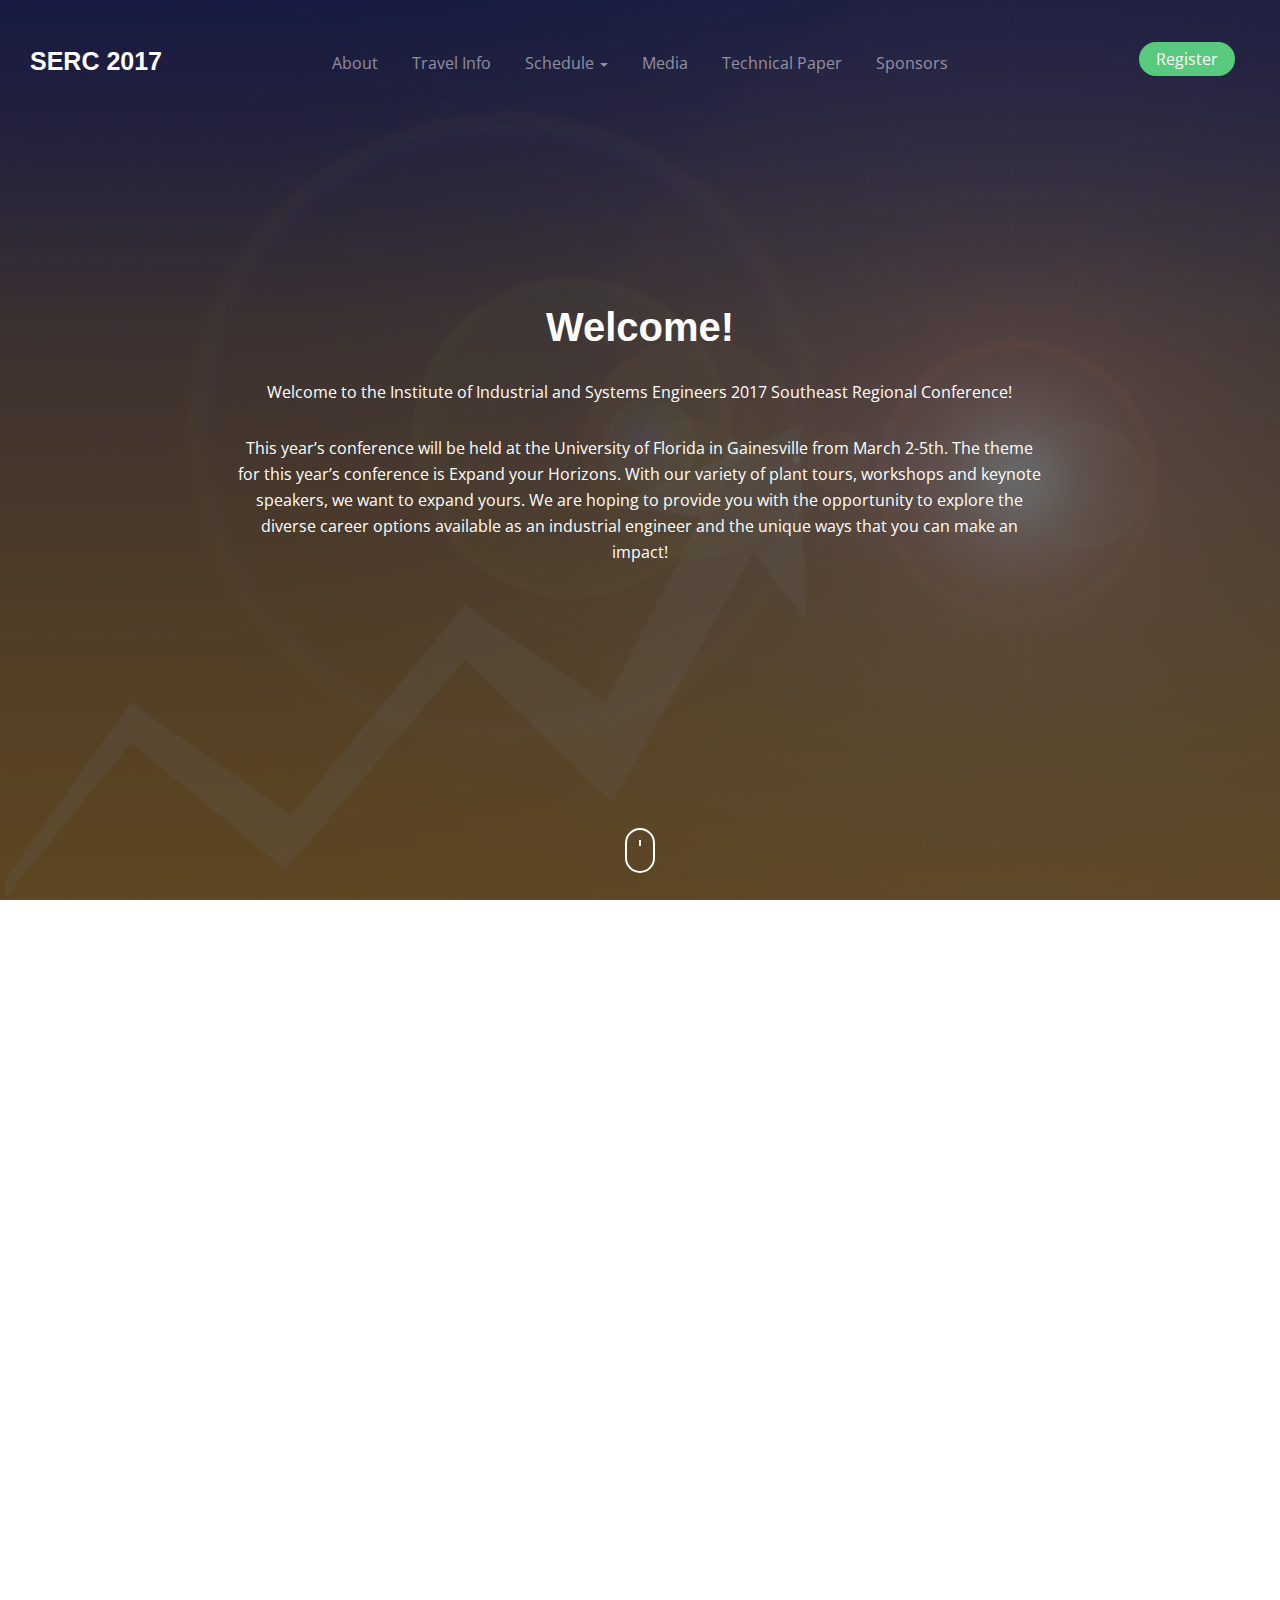
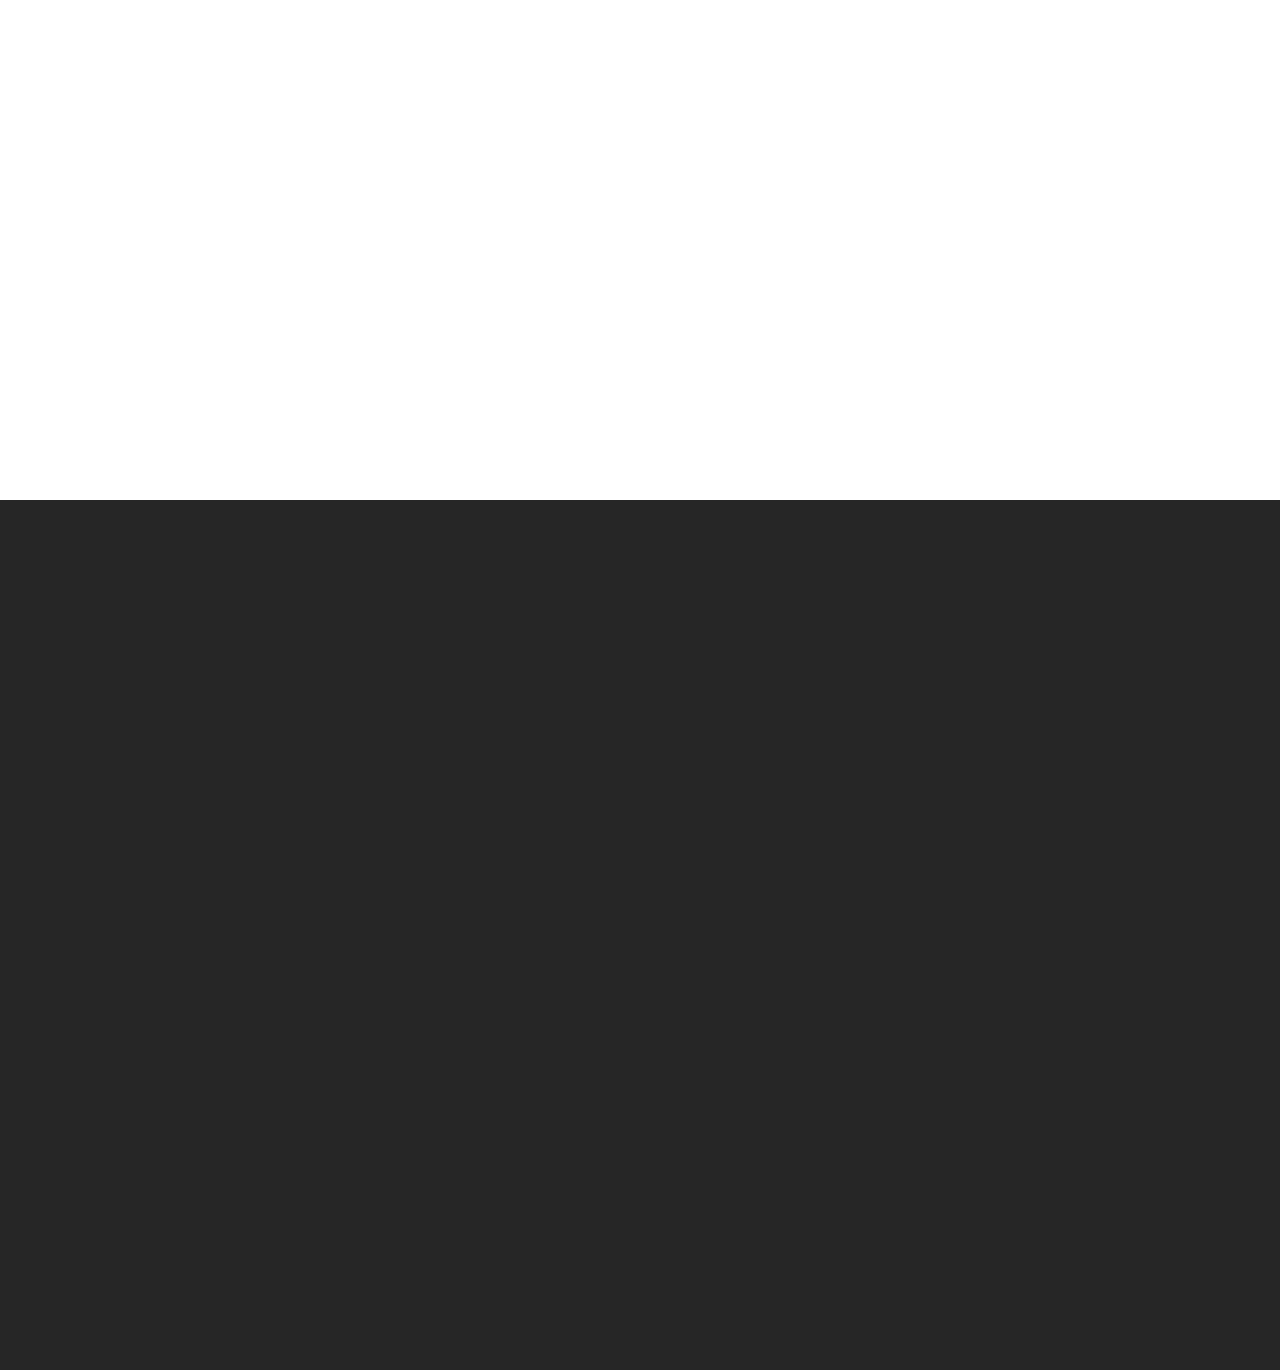
<file: about.html>
﻿<!DOCTYPE html>
<!--[if lt IE 7]>      <html class="no-js lt-ie9 lt-ie8 lt-ie7"> <![endif]-->
<!--[if IE 7]>         <html class="no-js lt-ie9 lt-ie8"> <![endif]-->
<!--[if IE 8]>         <html class="no-js lt-ie9"> <![endif]-->
<!--[if gt IE 8]><!--> <html class="no-js"> <!--<![endif]-->
	<head>
	<meta charset="utf-8">
	<meta http-equiv="X-UA-Compatible" content="IE=edge">
	<title>About SERC 2017</title>
	<meta name="viewport" content="width=device-width, initial-scale=1">


	<!-- Place favicon.ico and apple-touch-icon.png in the root directory -->
	<link rel="shortcut icon" href="images/iiseLogo.png">

	<!-- Google Fonts -->
	<link href='https://fonts.googleapis.com/css?family=Open+Sans:400,300,700|Monsterrat:400,700|Merriweather:400,300italic,700' rel='stylesheet' type='text/css'>

	<!-- Animate.css -->
	<link rel="stylesheet" href="css/animate.css">
	<!-- Icomoon Icon Fonts-->
	<link rel="stylesheet" href="css/icomoon.css">
	<!-- Magnific Popup-->
	<link rel="stylesheet" href="css/magnific-popup.css">
	<!-- Owl Carousel -->
	<link rel="stylesheet" href="css/owl.carousel.min.css">
	<link rel="stylesheet" href="css/owl.theme.default.min.css">
	<!-- Bootstrap  -->
	<link rel="stylesheet" href="css/bootstrap.css">

	<!-- Cards -->
	<link rel="stylesheet" href="css/cards.css">

	<!-- Modernizr JS -->
	<script src="js/modernizr-2.6.2.min.js"></script>
	<!-- FOR IE9 below -->
	<!--[if lt IE 9]>
	<script src="js/respond.min.js"></script>
	<![endif]-->

	</head>
	<body>

	<div id="fh5co-page">
		<nav class="fh5co-nav-style-1" role="navigation" data-offcanvass-position="fh5co-offcanvass-left">
			<div class="container">
				<div class="col-lg-2 col-md-3 col-sm-3 col-xs-12 fh5co-logo">
					<a href="#" class="js-fh5co-mobile-toggle fh5co-nav-toggle"><i></i></a>
					<a href="index.html">SERC 2017</a>
				</div>
				<div class="col-lg-8 col-md-5 col-sm-5 text-center fh5co-link-wrap">
					<ul data-offcanvass="yes">
						<!-- <li class="active"><a href="#">Tour</a></li> -->
						<li><a href="about.html">About</a></li>
						<li><a href="travel.html">Travel Info</a></li>
						<li class="dropdown">
							<a class="dropdown-toggle" data-toggle="dropdown" href="schedule.html">Schedule
								<span class="caret"></span>
							</a>
							<ul class="dropdown-menu">
								<li><a href = "schedule.html#weekend">Overview</a></li>
								<li><a href = "schedule.html#tour">Plant Tours</a></li>
								<li><a href = "schedule.html#workshops">Workshops</a></li>
								<li><a href = "schedule.html#speakers"> Keynote Speakers</a></li>
							</ul>
							</li>
						<li><a href="press.html">Media</a></li>
						<li><a href="competition.html">Technical Paper</a></li>
						<li><a href="sponsors.html">Sponsors</a></li>
					</ul>
				</div>
				<div class="col-lg-2 col-md-4 col-sm-4 text-right fh5co-link-wrap">
					<ul class="fh5co-special" data-offcanvass="yes">
						<li><a href="registration.html" class="call-to-action">Register</a></li>
					</ul>
				</div>
			</div>
		</nav>


		<div class="fh5co-cover fh5co-cover-style-2 js-full-height" data-stellar-background-ratio="0.5" data-next="yes"  style="background-image: url(images/iiseLogo_pure.png);">
				  <span class="scroll-btn wow fadeInUp" data-wow-duration="1s" data-wow-delay="1.4s">
						<a href="#">
							<span class="mouse"><span></span></span>
						</a>
					</span>
					<div class="fh5co-overlay"></div>
					<div class="fh5co-cover-text">
						<div class="container">
							<div class="row">
								<div class="col-md-12 full-height js-full-height">
									<div class="fh5co-cover-intro">
										<h1 class="cover-text-lead wow fadeInUp text-center" data-wow-duration="1s" data-wow-delay=".5s">Welcome!</h1>
										<div class = "col-md-8 col-md-push-2">
											<p class="cover-text-sublead wow fadeInUp text-center" data-wow-duration="1s" data-wow-delay=".8s">Welcome to the Institute of Industrial and Systems Engineers 2017 Southeast Regional Conference! </p>
											<p class="cover-text-sublead wow fadeInUp text-center" data-wow-duration="1s" data-wow-delay=".8s">This year’s conference will be held at the University of Florida in Gainesville from March 2-5th. The theme for this year’s conference is Expand your Horizons. With our variety of plant tours, workshops and keynote speakers, we want to expand yours. We are hoping to provide you with the opportunity to explore the diverse career options available as an industrial engineer and the unique ways that you can make an impact! </h2>
								</div>
							</div>
						</div>
					</div>
				</div>
			</div>
		</div>


		<div class= "fh5co-testimonial-style-2">
			<div class="container">
				<div class="row">
					<div class="col-md-6 col-md-offset-3 text-center">
						<h2 class="fh5co-heading wow fadeInUp" data-wow-duration="1s" data-wow-delay=".5s">Meet The UF SERC Planning Team</h2>
					</div>
				</div>
				<div class="row">
					<div class="col-md-6 col-sm-6 col-xs-12">
						<div class="fh5co-testimonial-item wow fadeInUp" data-wow-duration="1s" data-wow-delay="1.1s">
							<div class="fh5co-name-top">
								<img src="images/iise/Chair Pictures/Sara Wortman, Co-President (1).JPG" alt="">
								<div class="fh5co-meta">
									<h3>Sara Wortman</h3>
									<span class="fh5co-company">Co-President, Special Projects Chair, IISE Southeast Regional Conference,</span>
									<span><a href="mailto:operations.conference@ufiie.org">operations.conference@ufiie.org</a></span>
								</div>
							</div>
							<div class="fh5co-text">
								<p>&ldquo;I believe that ISEs have the skills to make a significant

													and positive impact in any industry that they choose to work. I think that an ISE skill set can be

													used to make a positive impact on alleviating large-scale problems facing the world such as

													disaster relief, global climate change, and public healthcare.&rdquo;
								</p>
							</div>
						</div>
					</div>
					<div class="col-md-6 col-sm-6 col-xs-12">
						<div class="fh5co-testimonial-item wow fadeInUp" data-wow-duration="1s" data-wow-delay="1.4s">
							<div class="fh5co-name-top">
								<img src="images/iise/Chair Pictures/Uyen Pham, Co-President (1).JPG" alt="">
								<div class="fh5co-meta">
									<h3>Thanh-Uyen Pham</h3>

									<span class="fh5co-company">Co-President, IISE Southeast Regional Conference, </span>
									<a href="mailto:conference@ufiie.org">conference@ufiie.org</a>
								</div>
							</div>
							<div class="fh5co-text">
								<p>&ldquo;ISE is a combination both Business and Engineering, giving me the opportunity to pursue both passions.&rdquo;</p>
							</div>
						</div>
					</div>
				</div> <!--close out first row -->

				<div class = "row">
					<div class="col-md-4 col-sm-4 col-xs-12">
						<div class="fh5co-testimonial-item wow fadeInUp" data-wow-duration="1s" data-wow-delay="1.1s">
							<div class="fh5co-name">
								<img src="images/iise/Chair Pictures/Karen Lapscher, Recruitment Chair (1).JPG" alt="">
								<div class="fh5co-meta">
									<h3>Karen Lapscher</h3>
									<span class="fh5co-company">Recruitment committee, </span> <br>
									<a href="mailto:recruitment.conf@ufiie.org">recruitment.conf@ufiie.org</a>
								</div>
							</div>
							<div class="fh5co-text">
								<p>&ldquo;The recruitment committee is the main point of contact for all schools attending the conference.

										We manage all invitations, registrations, and gift bags for attendees. Additionally, we organize

										competitions such as the undergraduate technical paper competition. &rdquo;
								</p>

							</div>
						</div>
					</div>
					<div class="col-md-4 col-sm-4 col-xs-12">
						<div class="fh5co-testimonial-item wow fadeInUp" data-wow-duration="1s" data-wow-delay="1.4s">
							<div class="fh5co-name">
							<img src="images/iise/Chair Pictures/Samantha Odom, Publications Chair (1).JPG" alt="">
								<div class="fh5co-meta">
									<h3>Samantha Odum</h3>
									<span class="fh5co-company">Publications committee, </span> <br>
									<a href="mailto:publications.conf@ufiie.org">publications.conf@ufiie.org</a>
								</div>
							</div>
							<div class="fh5co-text">
								<p>&ldquo;Publications committee is responsible for handling print media, social media, the press and

									recording the event. Our committee establishes the website and mobile platform. We also assist

									in scheduling the events and activities and work to promote the conference. We look forward to

									seeing you at conference! &rdquo;</p>
							</div>
						</div>
					</div>

					<div class="clearfix visible-sm-block"></div>

					<div class="col-md-4 col-sm-4 col-xs-12">
						<div class="fh5co-testimonial-item wow fadeInUp" data-wow-duration="1s" data-wow-delay="1.7s">
							<div class="fh5co-name">
								<img src="images/iise/Chair Pictures/Chris Kennett, Logistics Chair (1).JPG" alt="">
								<div class="fh5co-meta">
									<h3>Chris Kennett</h3>
									<span class="fh5co-company">Logistics committee, </span><br>
									<a href="mailto:logistics.conf@ufiie.org">logistics.conf@ufiie.org</a>
								</div>
							</div>
							<div class="fh5co-text">
								<p>&ldquo;As conference approaches, members the logistics committee will be able to take charge of and

										serve as points of contact and organizers for certain events, venues, caterers, and more! &rdquo;</p>
							</div>
						</div>
					</div>

					<div class="clearfix visible-lg-block visible-md-block"></div>
				</div> <!--close out second row -->
				<div class ="row">
					<div class="col-md-4 col-sm-4 col-xs-12">
						<div class="fh5co-testimonial-item wow fadeInUp" data-wow-duration="1s" data-wow-delay="2s">
							<div class="fh5co-name">
								<img src="images/iise/Chair Pictures/Scott Stile, Finance Chair (1).JPG" alt="">
								<div class="fh5co-meta">
									<h3>Scott Stile</h3>
									<span class="fh5co-company">Finance committee, </span> <br>
									<a href="mailto:finance.conf@ufiie.org">finance.conf@ufiie.org</a>
								</div>
							</div>
							<div class="fh5co-text">
								<p>&ldquo;The finance committee is in charge of handling all the expenses for conference, and exploring

								new options for potential funding. We are a group of budget savvy students who look to keep the

								finances behind conference organized and efficient as possible. &rdquo;</p>
							</div>
						</div>
					</div>

					<div class="clearfix visible-sm-block"></div>

					<div class="col-md-4 col-sm-4 col-xs-12">
						<div class="fh5co-testimonial-item wow fadeInUp" data-wow-duration="1s" data-wow-delay="2.3s">
							<div class="fh5co-name">
								<img src="images/iise/Chair Pictures/Francesca Fong-Choy, Volunteer Chair (1).jpg" alt="">
								<div class="fh5co-meta">
									<h3>Francesca Fong-Choy</h3>
									<span class="fh5co-company">Volunteer Committee, </span> <br>
									<a href="mailto:volunteer.conf@ufiie.org">volunteer.conf@ufiie.org</a>
								</div>
							</div>
							<div class="fh5co-text">

								<p>&ldquo;The Volunteer Committee is responsible for recruiting UF students for event preparations/clean

										up duties. During conference, we will serve as a point of contact for schools and companies and

										will be stationed to answer any questions. &rdquo;</p>
							</div>
						</div>
					</div>
					<div class="col-md-4 col-sm-4 col-xs-12">
						<div class="fh5co-testimonial-item wow fadeInUp" data-wow-duration="1s" data-wow-delay="2.6s">
							<div class="fh5co-name">
								<img src="images/iise/Chair Pictures/Daniel Shirley, Corporate Relations Chair (1).JPG" alt="">
								<div class="fh5co-meta">
									<h3>Daniel Shirley</h3>
									<span class="fh5co-company">Corporate Relations Committee, </span> <br>
									<a href="mailto:corporate.conf@ufiie.org">corporate.conf@ufiie.org</a>
								</div>
							</div>
							<div class="fh5co-text">
								<p>&ldquo;The Corporate Relations Committe is responsible for planning 12-16 workshops for the competition, industry, and professionalism tracks, obtaining corporate sponsorships, organizing 3 plant tours, facilitate the Career Fair, and Identifying Keynote Speaker(s)&rdquo;</p>
							</div>
						</div>
					</div>

					<div class="clearfix visible-sm-block"></div>

				</div>
			</div>
		</div>

		<!--temp hack..not exactly sure why thing aren't fitting into the container" -->
		<div class= "fh5co-testimonial-style-2">
		</div>

		<!--temp hack..not exactly sure why thing aren't fitting into the container" -->
		<div class= "fh5co-testimonial-style-2">
		</div>

		<div class="fh5co-footer-style-3">
			<div class="container">
				<div class="row">
					<div class="col-md-4 fh5co-footer-widget wow fadeInUp" data-wow-duration="1s" data-wow-delay=".5s">
						<div> SERC 2017</div>
						<p class="fh5co-copyright">&copy; 2016 UF IISE. <br>All Rights Reserved.</p>
					</div>
					<div class="col-md-4 fh5co-footer-widget wow fadeInUp" data-wow-duration="1s" data-wow-delay=".8s">
						<h3>Navigation</h3>
						<ul class="fh5co-links">
							<li class="active"><a href="about.html">About</a></li>
							<li><a href="travel.html">Travel Info</a></li>
							<li><a href="schedule.html">Schedule</a></li>
							<li><a href="press.html">Media</a></li>
							<li><a href="competition.html">Technical Paper</a></li>
							<li><a href="sponsors.html">Sponsors</a></li>
						</ul>
					</div>
					<div class="clearfix visible-sm-block"></div>
					<div class="col-md-4 fh5co-footer-widget wow fadeInUp" data-wow-duration="1s" data-wow-delay="1.1s">
						<h3>Connect</h3>
						<ul class="fh5co-links fh5co-social">
							<li><a href="https://www.facebook.com/ufiiseserc2017/"><i class="icon icon-facebook2"></i> Facebook</a></li>
							<li><a href="https://twitter.com/IISE_SERC2017"><i class="icon icon-twitter"></i> Twitter</a></li>
							<li><a href="https://www.instagram.com/iise_serc2017"><i class="icon icon-instagram"></i> Instagram</a></li>
						</ul>
					</div>

				</div>

			</div>
		</div>
		<!-- END footer -->

	</div>
	<!-- END page-->

	<!-- jQuery -->
	<script src="js/jquery.min.js"></script>
	<!-- jQuery Easing -->
	<script src="js/jquery.easing.1.3.js"></script>
	<!-- Bootstrap -->
	<script src="js/bootstrap.min.js"></script>
	<!-- Waypoints -->
   <script src="js/jquery.waypoints.min.js"></script>
	<!-- Owl Carousel -->
	<script src="js/owl.carousel.min.js"></script>
	<!-- Magnific Popup -->
	<script src="js/jquery.magnific-popup.min.js"></script>
	<!-- Stellar -->
	<script src="js/jquery.stellar.min.js"></script>
	<!-- countTo -->
	<script src="js/jquery.countTo.js"></script>
	<!-- WOW -->
	<script src="js/wow.min.js"></script>
	<script>
		new WOW().init();
	</script>
	<!-- Main -->
	<script src="js/main.js"></script>

	</body>
</html>
</file>
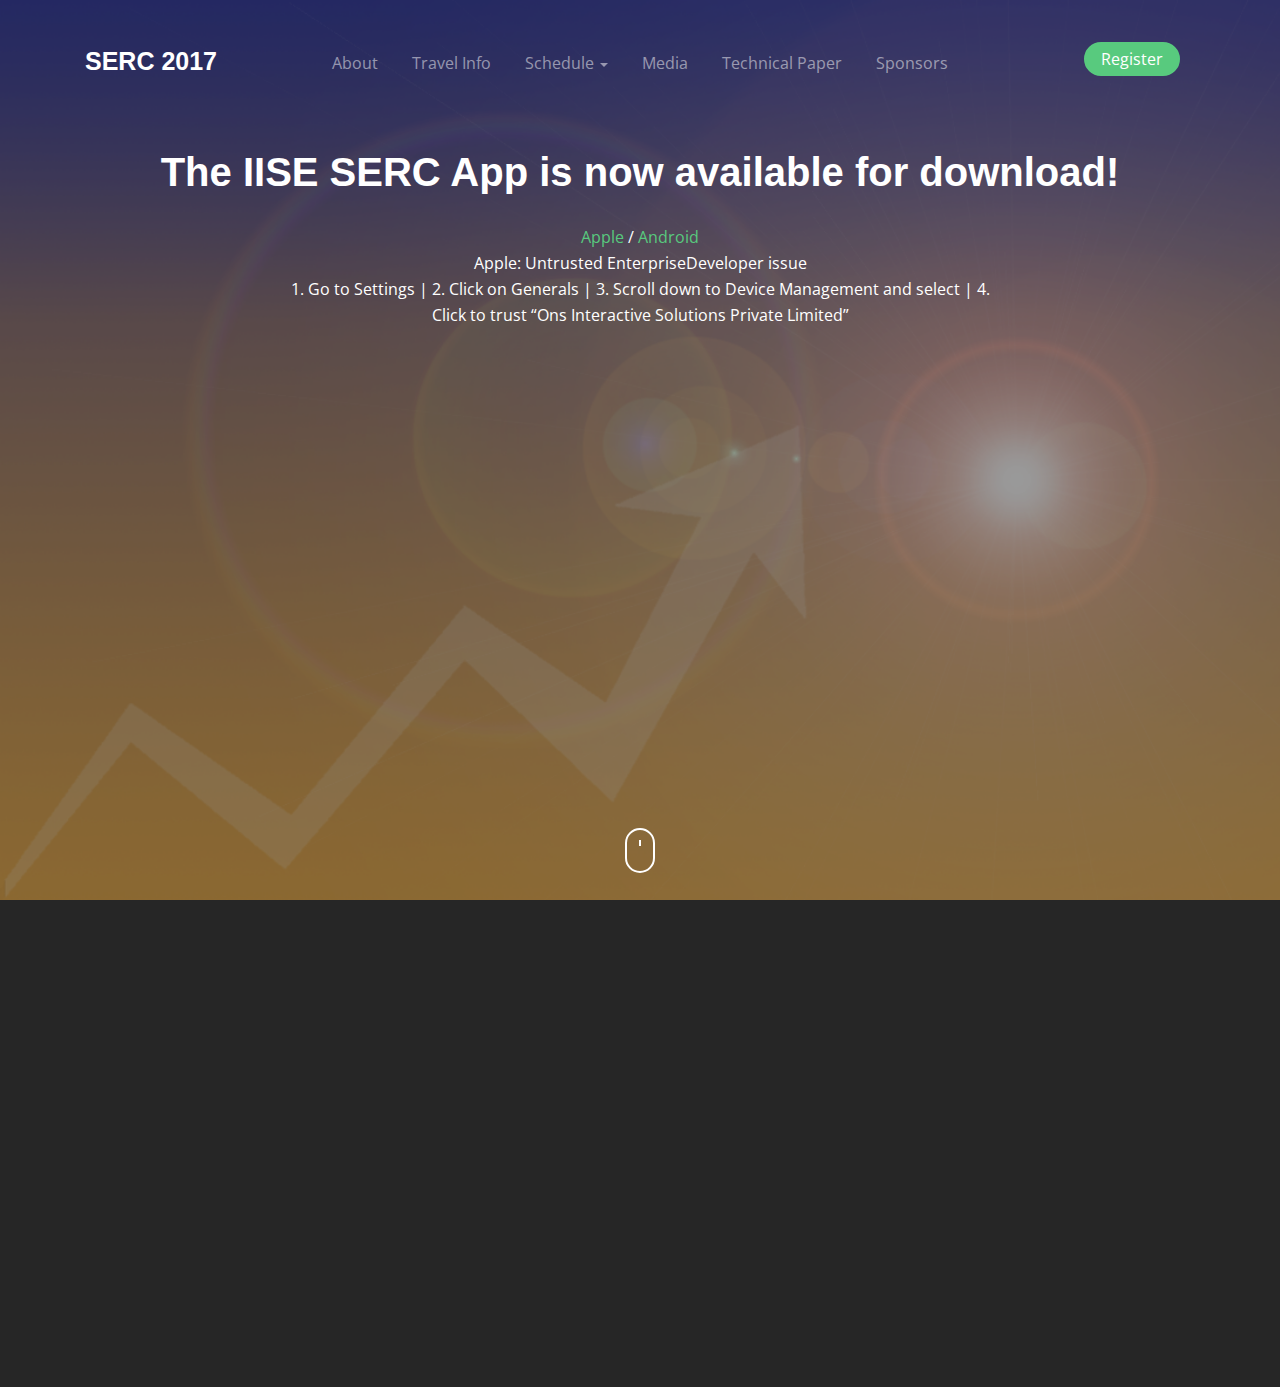
<file: press.html>
<!DOCTYPE html>
<!--[if lt IE 7]>      <html class="no-js lt-ie9 lt-ie8 lt-ie7"> <![endif]-->
<!--[if IE 7]>         <html class="no-js lt-ie9 lt-ie8"> <![endif]-->
<!--[if IE 8]>         <html class="no-js lt-ie9"> <![endif]-->
<!--[if gt IE 8]><!--> <html class="no-js"> <!--<![endif]-->
	<head>
	<meta charset="utf-8">
	<meta http-equiv="X-UA-Compatible" content="IE=edge">
	<title>SERC 2017 Media</title>

	<!-- Place favicon.ico and apple-touch-icon.png in the root directory -->
	<link rel="shortcut icon" href="images/iiseLogo.png">

	<!-- Google Fonts -->
	<link href='https://fonts.googleapis.com/css?family=Open+Sans:400,300,700|Monsterrat:400,700|Merriweather:400,300italic,700' rel='stylesheet' type='text/css'>

	<!-- Animate.css -->
	<link rel="stylesheet" href="css/animate.css">
	<!-- Icomoon Icon Fonts-->
	<link rel="stylesheet" href="css/icomoon.css">
	<!-- Magnific Popup-->
	<link rel="stylesheet" href="css/magnific-popup.css">
	<!-- Owl Carousel -->
	<link rel="stylesheet" href="css/owl.carousel.min.css">
	<link rel="stylesheet" href="css/owl.theme.default.min.css">
	<!-- Bootstrap  -->
	<link rel="stylesheet" href="css/bootstrap.css">

	<!-- Cards -->
	<link rel="stylesheet" href="css/style.css">

	<!-- Modernizr JS -->
	<script src="js/modernizr-2.6.2.min.js"></script>
	<!-- FOR IE9 below -->
	<!--[if lt IE 9]>
	<script src="js/respond.min.js"></script>
	<![endif]-->

	</head>
	<body>

	<div id="fh5co-page">
		<nav class="fh5co-nav-style-1" role="navigation" data-offcanvass-position="fh5co-offcanvass-left">
			<div class="container">
				<div class="col-lg-2 col-md-3 col-sm-3 col-xs-12 fh5co-logo">
					<a href="#" class="js-fh5co-mobile-toggle fh5co-nav-toggle"><i></i></a>
					<a href="index.html">SERC 2017</a>
				</div>
				<div class="col-lg-8 col-md-5 col-sm-5 text-center fh5co-link-wrap">
					<ul data-offcanvass="yes">
						<!-- <li class="active"><a href="#">Tour</a></li> -->
						<li><a href="about.html">About</a></li>
						<li><a href="travel.html">Travel Info</a></li>
						<li class="dropdown">
							<a class="dropdown-toggle" data-toggle="dropdown" href="schedule.html">Schedule
								<span class="caret"></span>
							</a>
							<ul class="dropdown-menu">
								<li><a href = "schedule.html#weekend">Overview</a></li>
								<li><a href = "schedule.html#tour">Plant Tours</a></li>
								<li><a href = "schedule.html#workshops">Workshops</a></li>
								<li><a href = "schedule.html#speakers"> Keynote Speakers</a></li>
							</ul>
							</li>
						<li><a href="press.html">Media</a></li>
						<li><a href="competition.html">Technical Paper</a></li>
						<li><a href="sponsors.html">Sponsors</a></li>
					</ul>
				</div>
				<div class="col-lg-2 col-md-4 col-sm-4 text-right fh5co-link-wrap">
					<ul class="fh5co-special" data-offcanvass="yes">
						<li><a href="registration.html" class="call-to-action">Register</a></li>
					</ul>
				</div>
			</div>
		</nav>


		<div class="fh5co-cover fh5co-cover-style-2 js-full-height" data-stellar-background-ratio="0.5" data-next="yes"  style="background-image: url(images/iiseLogo_pure.png);">
		  	<span class="scroll-btn wow fadeInUp" data-wow-duration="1s" data-wow-delay="1.4s">
				<a href="#">
					<span class="mouse"><span></span></span>
				</a>
			</span>
			<div class="fh5co-overlay"></div>
			<div class="fh5co-cover-text">
				<div class="container">
					<div class="row">
						<div class="col-md-12 full-height js-full-height">
							<div class="fh5co-cover-intro text-center full-width js-full-width">
<br>
										<h1 class="cover-text-lead wow fadeInUp text-center" data-wow-duration="1s" data-wow-delay=".5s">The IISE SERC App is now available for download!</h1>
										<div class = "col-md-8 col-md-push-2">
											<p class="cover-text-sublead wow fadeInUp text-center" data-wow-duration="1s" data-wow-delay=".8s">
											 <a href="http://snappy.appypie.com/app/download-plist/appId/9cb9a4df4e3f">Apple</a> / 
<a href="http://d2wuvg8krwnvon.cloudfront.net/appfile/9cb9a4df4e3f.apk"> Android </a> <br>
Apple: Untrusted EnterpriseDeveloper issue
<br> 1. Go to Settings | 2. Click on Generals | 3. Scroll down to Device Management and select | 4. Click to trust “Ons Interactive Solutions Private Limited”</p>
</h2>
							
							<br>
							<br>


								<iframe src="https://player.vimeo.com/video/187285951?color=b89256" width="640" height="360" frameborder="0" webkitallowfullscreen mozallowfullscreen allowfullscreen></iframe>

							</div>
						</div>
					</div>
				</div>
			</div>
		</div>

<!--
		<div class="fh5co-testimonial-style-2">
			<div class="container">
				<div class="row p-b">
					<div class="col-md-6 col-md-offset-3 text-center">
						<h2 class="fh5co-heading wow fadeInUp" data-wow-duration="1s" data-wow-delay=".5s">Social Media</h2>
						<p class="wow fadeInUp" data-wow-duration="1s" data-wow-delay=".8s">Follow us on Social Media to get the latest activities!</p>
					</div>
				</div>

				<div class ="row">
					<div class="col-md-12 col-sm-12 col-xs-12">
						<script async src="https://d36hc0p18k1aoc.cloudfront.net/pages/a5b5e5.js"></script><div class="tintup" data-id="shoush0713" data-columns="" data-mobilescroll="true"    data-infinitescroll="true" data-personalization-id="837991" style="height:500px;width:100%;"><a href="http://www.tintup.com" style="width:118px;height:31px;background-image:url(//d33w9bm0n1egwm.cloudfront.net/assets/logos/poweredbytintsmall.png);position:absolute;bottom:10px;right: 20px;text-indent: -9999px;z-index:9;">hashtag aggregator</a></div>					</div>

					<div class="clearfix visible-sm-block"></div>

				</div>
			</div>
		</div>
-->
				<div class="fh5co-footer-style-3">
					<div class="container">
						<div class="row p-b">
							<div class="col-md-4 fh5co-footer-widget wow fadeInUp" data-wow-duration="1s" data-wow-delay=".5s">
								<div> SERC 2017</div>
								<p class="fh5co-copyright">&copy; 2016 UF IISE. <br>All Rights Reserved.</p>
							</div>
							<div class="col-md-4 fh5co-footer-widget wow fadeInUp" data-wow-duration="1s" data-wow-delay=".8s">
								<h3>Navigation</h3>
								<ul class="fh5co-links">
									<li><a href="competition.html">The Competition</a></li>
			            <li><a href="travel.html">Travel Info</a></li>
			            <li><a href="schedule.html">Schedule</a></li>
			            <li><a href="about.html">About</a></li>
			            <li><a href="press.html">Media</a></li>
								</ul>
							</div>
							<div class="clearfix visible-sm-block"></div>
							<div class="col-md-4 fh5co-footer-widget wow fadeInUp" data-wow-duration="1s" data-wow-delay="1.1s">
								<h3>Connect</h3>
								<ul class="fh5co-links fh5co-social">
									<li><a href="https://www.facebook.com/ufiiseserc2017/"><i class="icon icon-facebook2"></i> Facebook</a></li>
									<li><a href="https://twitter.com/IISE_SERC2017"><i class="icon icon-twitter"></i> Twitter</a></li>
									<li><a href="https://www.instagram.com/iise_serc2017"><i class="icon icon-instagram"></i> Instagram</a></li>
								</ul>
							</div>

						</div>

					</div>
				</div>
				<!-- END footer -->

	</div>
	<!-- END page-->

	<!-- jQuery -->
	<script src="js/jquery.min.js"></script>
	<!-- jQuery Easing -->
	<script src="js/jquery.easing.1.3.js"></script>
	<!-- Bootstrap -->
	<script src="js/bootstrap.min.js"></script>
	<!-- Waypoints -->
   <script src="js/jquery.waypoints.min.js"></script>
	<!-- Owl Carousel -->
	<script src="js/owl.carousel.min.js"></script>
	<!-- Magnific Popup -->
	<script src="js/jquery.magnific-popup.min.js"></script>
	<!-- Stellar -->
	<script src="js/jquery.stellar.min.js"></script>
	<!-- countTo -->
	<script src="js/jquery.countTo.js"></script>
	<!-- WOW -->
	<script src="js/wow.min.js"></script>
	<script>
		new WOW().init();
	</script>
	<!-- Main -->
	<script src="js/main.js"></script>

	</body>
</html>
</file>
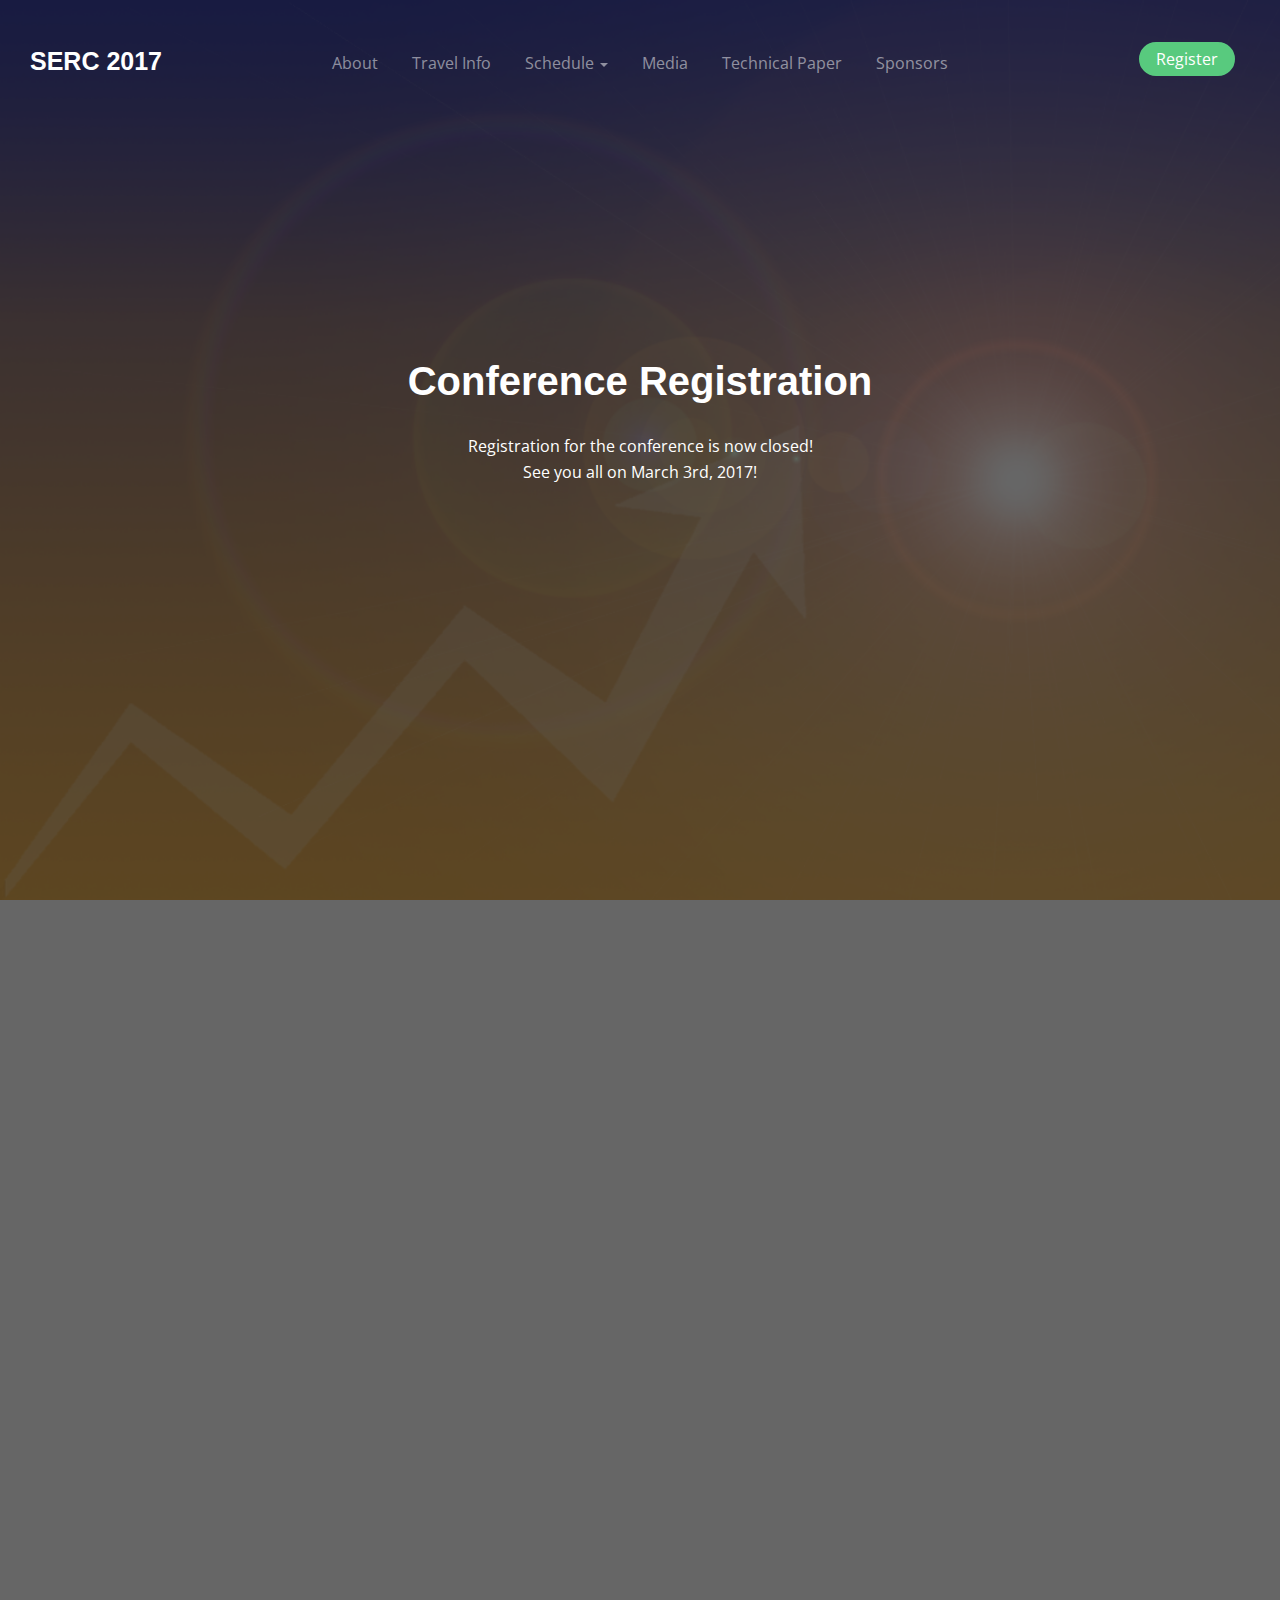
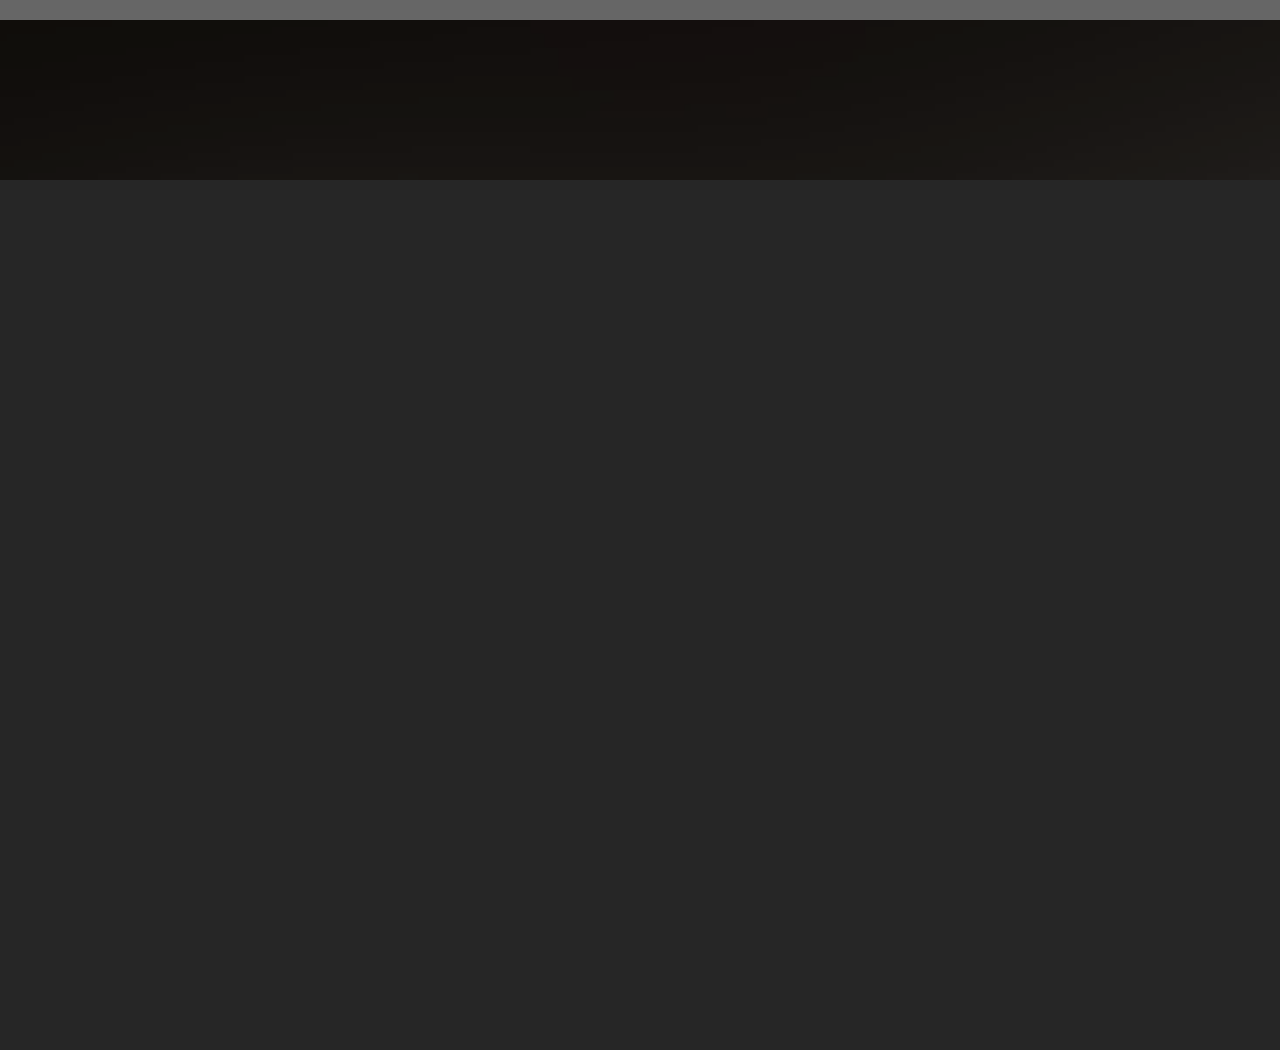
<file: registration.html>
<!DOCTYPE html>
<!--[if lt IE 7]>      <html class="no-js lt-ie9 lt-ie8 lt-ie7"> <![endif]-->
<!--[if IE 7]>         <html class="no-js lt-ie9 lt-ie8"> <![endif]-->
<!--[if IE 8]>         <html class="no-js lt-ie9"> <![endif]-->
<!--[if gt IE 8]><!--> <html class="no-js"> <!--<![endif]-->
	<head>
	<meta charset="utf-8">
	<meta http-equiv="X-UA-Compatible" content="IE=edge">
	<title>SERC 2017 Registration</title>
	<meta name="viewport" content="width=device-width, initial-scale=1">

	<!-- Place favicon.ico and apple-touch-icon.png in the root directory -->
	<link rel="shortcut icon" href="images/iiseLogo.png">

	<!-- Google Fonts -->
	<link href='https://fonts.googleapis.com/css?family=Open+Sans:400,300,700|Monsterrat:400,700|Merriweather:400,300italic,700' rel='stylesheet' type='text/css'>

	<!-- Animate.css -->
	<link rel="stylesheet" href="css/animate.css">
	<!-- Icomoon Icon Fonts-->
	<link rel="stylesheet" href="css/icomoon.css">
	<!-- Magnific Popup-->
	<link rel="stylesheet" href="css/magnific-popup.css">
	<!-- Owl Carousel -->
	<link rel="stylesheet" href="css/owl.carousel.min.css">
	<link rel="stylesheet" href="css/owl.theme.default.min.css">
	<!-- Bootstrap  -->
	<link rel="stylesheet" href="css/bootstrap.css">

	<!-- Cards -->
	<link rel="stylesheet" href="css/cards.css">

	<!-- Modernizr JS -->
	<script src="js/modernizr-2.6.2.min.js"></script>
	<!-- FOR IE9 below -->
	<!--[if lt IE 9]>
	<script src="js/respond.min.js"></script>
	<![endif]-->

	</head>
	<body>

	<div id="fh5co-page">
		<nav class="fh5co-nav-style-1" role="navigation" data-offcanvass-position="fh5co-offcanvass-left">
			<div class="container">
				<div class="col-lg-2 col-md-3 col-sm-3 col-xs-12 fh5co-logo">
					<a href="#" class="js-fh5co-mobile-toggle fh5co-nav-toggle"><i></i></a>
					<a href="index.html">SERC 2017</a>
				</div>
				<div class="col-lg-8 col-md-5 col-sm-5 text-center fh5co-link-wrap">
					<ul data-offcanvass="yes">
						<!-- <li class="active"><a href="#">Tour</a></li> -->
						<li><a href="about.html">About</a></li>
						<li><a href="travel.html">Travel Info</a></li>
						<li class="dropdown">
							<a class="dropdown-toggle" data-toggle="dropdown" href="schedule.html">Schedule
								<span class="caret"></span>
							</a>
							<ul class="dropdown-menu">
								<li><a href = "schedule.html#weekend">Overview</a></li>
								<li><a href = "schedule.html#tour">Plant Tours</a></li>
								<li><a href = "schedule.html#workshops">Workshops</a></li>
								<li><a href = "schedule.html#speakers"> Keynote Speakers</a></li>
							</ul>
							</li>
						<li><a href="press.html">Media</a></li>
						<li><a href="competition.html">Technical Paper</a></li>
						<li><a href="sponsors.html">Sponsors</a></li>
					</ul>
				</div>
				<div class="col-lg-2 col-md-4 col-sm-4 text-right fh5co-link-wrap">
					<ul class="fh5co-special" data-offcanvass="yes">
						<li class="active"><a href="registration.html" class="call-to-action">Register</a></li>
					</ul>
				</div>
			</div>
		</nav>
<div class="fh5co-cover fh5co-cover-style-2 js-full-height" data-stellar-background-ratio="0.5" style="background-image: url(images/iiseLogo_pure.png);">

			<div class="fh5co-overlay"></div>
			<div class="fh5co-cover-text">
				<div class="container">
					<div class="row">
						<div class="col-md-12 full-height js-full-height">
							<div class="fh5co-cover-intro text-center">
										<h1 class="cover-text-lead" data-wow-duration="1s" data-wow-delay=".5s">Conference Registration</h2>
										<h2 class="cover-text-sublead wow fadeInUp">Registration for the conference is now closed! <br>
										See you all on March 3rd, 2017! <br>
										 <br>
											<CENTER><p class="wow fadeInUp" data-wow-duration="1s" data-wow-delay="1.1s"></p></CENTER>
								</div>
							</div>
						</div>
					</div>
				</div>
			</div>
		<div class="fh5co-features-style-1" style="background-image: url(images/full_4.jpg);" data-stellar-background-ratio="0.8">
			<div class="fh5co-overlay"></div>
			<div class="container" style="z-index: 3; position: relative;">
				<br>
				<div class ="row">
					<div class ="col-md-12">
						<!-- form script-->
						<script type="text/javascript" src="https://form.jotform.com/jsform/62798371988176"></script>
					</div>
				</div>
			</div>
		</div>




				<div class="fh5co-footer-style-3">
					<div class="container">
						<div class="row p-b">
							<div class="col-md-4 fh5co-footer-widget wow fadeInUp" data-wow-duration="1s" data-wow-delay=".5s">
								<div> SERC 2017</div>
								<p class="fh5co-copyright">&copy; 2016 UF IISE. <br>All Rights Reserved.</p>
							</div>
							<div class="col-md-4 fh5co-footer-widget wow fadeInUp" data-wow-duration="1s" data-wow-delay=".8s">
								<h3>Navigation</h3>
								<ul class="fh5co-links">
									<li><a href="competition.html">The Competition</a></li>
			            <li><a href="travel.html">Travel Info</a></li>
			            <li><a href="schedule.html">Schedule</a></li>
			            <li><a href="about.html">About</a></li>
			            <li><a href="press.html">Media</a></li>
								</ul>
							</div>
							<div class="clearfix visible-sm-block"></div>
							<div class="col-md-4 fh5co-footer-widget wow fadeInUp" data-wow-duration="1s" data-wow-delay="1.1s">
								<h3>Connect</h3>
								<ul class="fh5co-links fh5co-social">
									<li><a href="https://www.facebook.com/ufiiseserc2017/"><i class="icon icon-facebook2"></i> Facebook</a></li>
									<li><a href="https://twitter.com/IISE_SERC2017"><i class="icon icon-twitter"></i> Twitter</a></li>
									<li><a href="https://www.instagram.com/iise_serc2017"><i class="icon icon-instagram"></i> Instagram</a></li>
								</ul>
							</div>

						</div>

					</div>
				</div>
				<!-- END footer -->

	</div>
	<!-- END page-->

	<!-- jQuery -->
	<script src="js/jquery.min.js"></script>
	<!-- jQuery Easing -->
	<script src="js/jquery.easing.1.3.js"></script>
	<!-- Bootstrap -->
	<script src="js/bootstrap.min.js"></script>
	<!-- Waypoints -->
   <script src="js/jquery.waypoints.min.js"></script>
	<!-- Owl Carousel -->
	<script src="js/owl.carousel.min.js"></script>
	<!-- Magnific Popup -->
	<script src="js/jquery.magnific-popup.min.js"></script>
	<!-- Stellar -->
	<script src="js/jquery.stellar.min.js"></script>
	<!-- countTo -->
	<script src="js/jquery.countTo.js"></script>
	<!-- WOW -->
	<script src="js/wow.min.js"></script>
	<script>
		new WOW().init();
	</script>
	<!-- Main -->
	<script src="js/main.js"></script>

	</body>
</html>
</file>
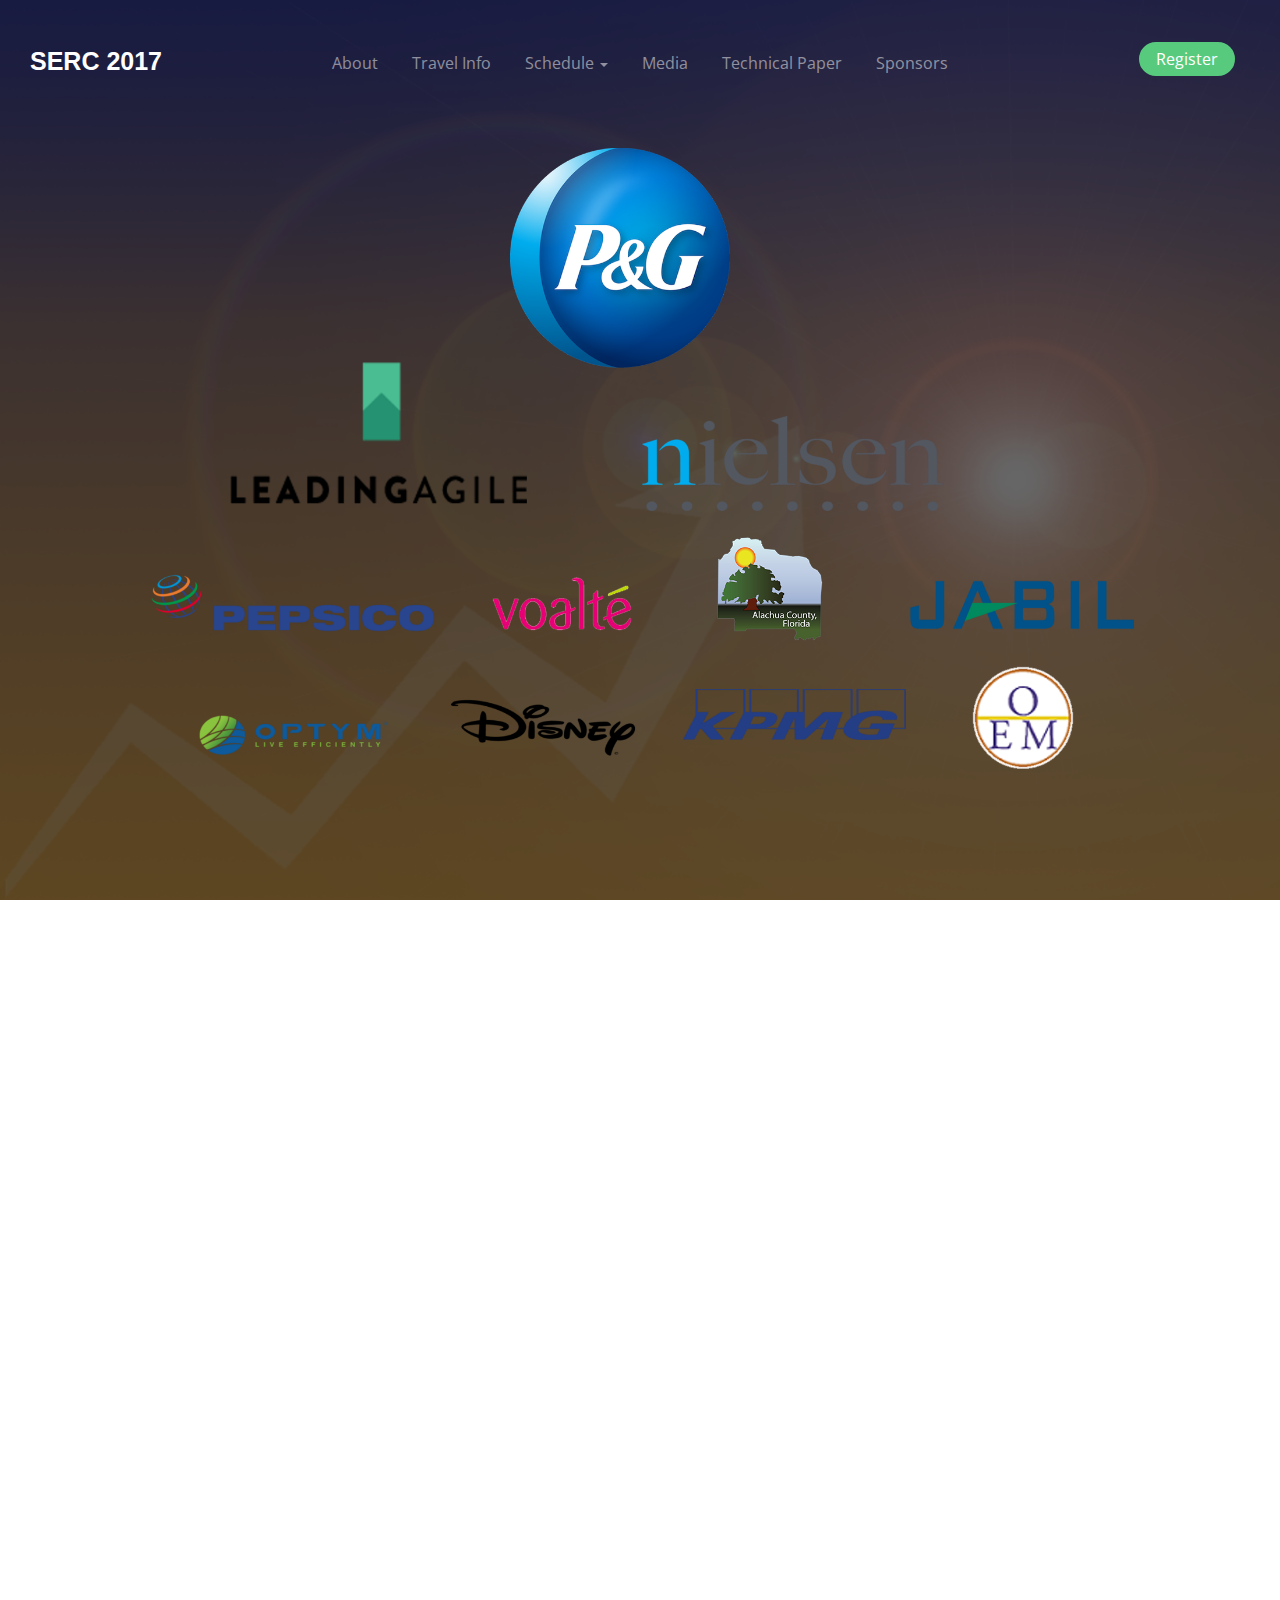
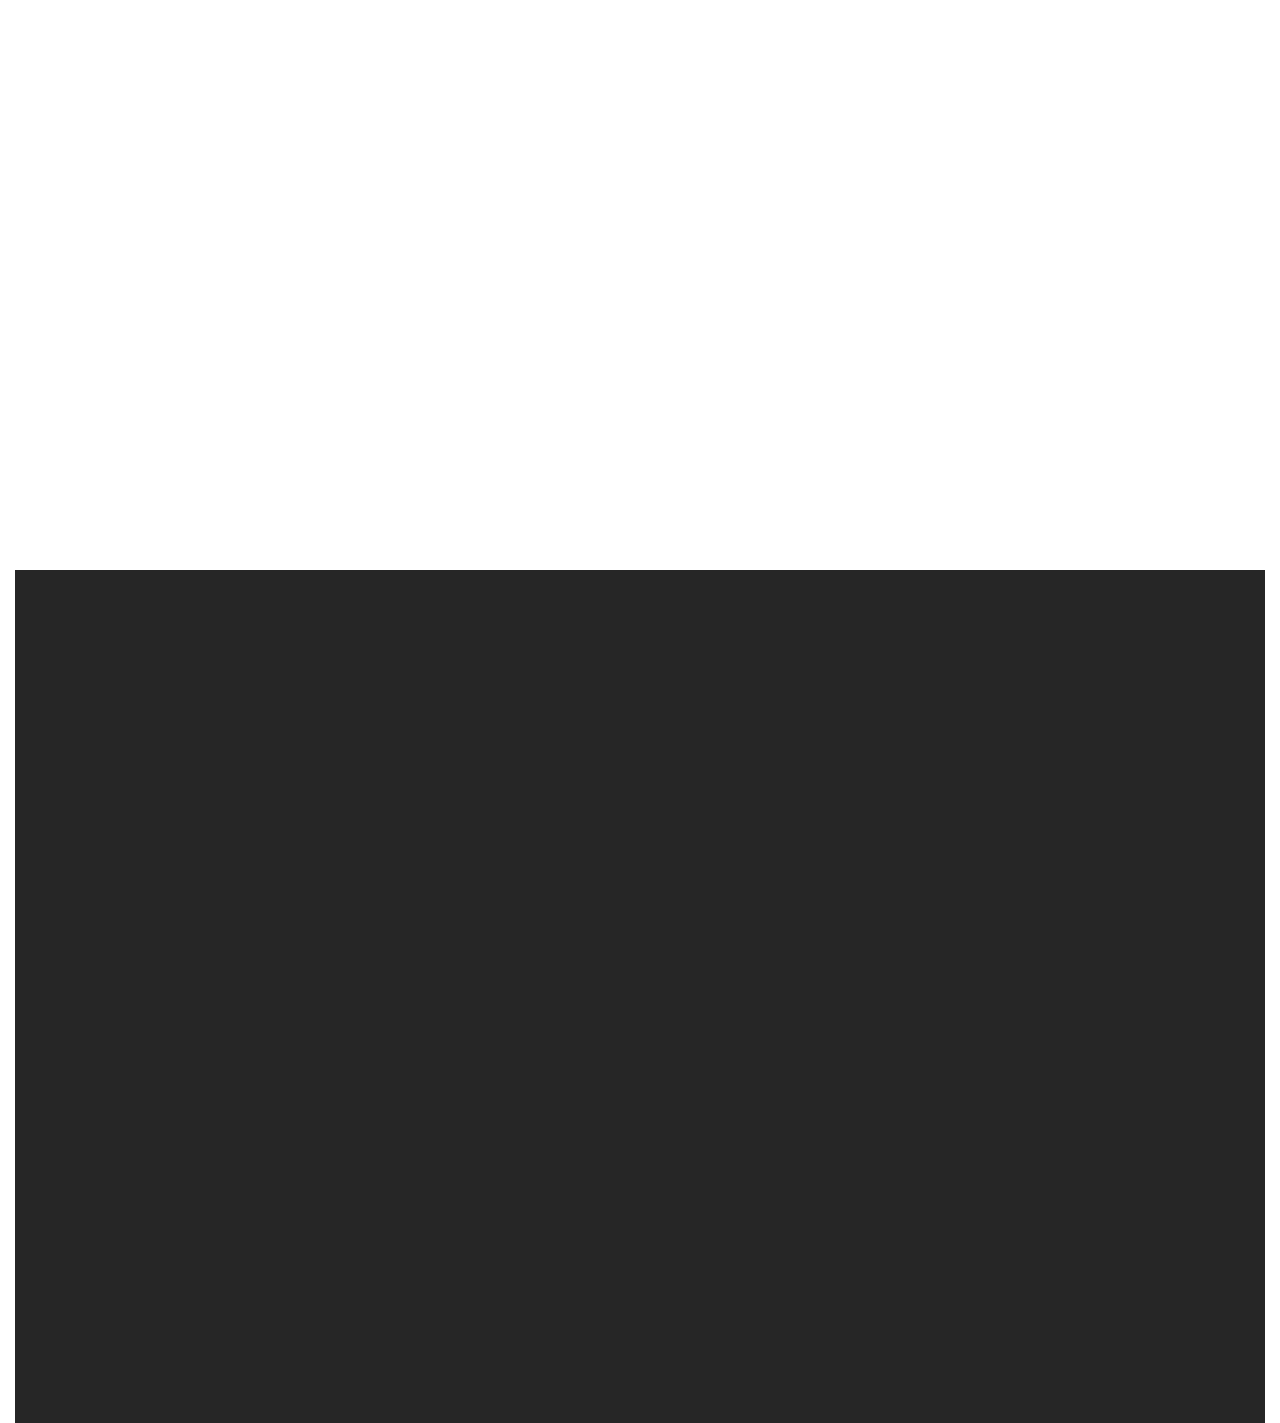
<file: sponsors.html>
<!DOCTYPE html>
<!--[if lt IE 7]>      <html class="no-js lt-ie9 lt-ie8 lt-ie7"> <![endif]-->
<!--[if IE 7]>         <html class="no-js lt-ie9 lt-ie8"> <![endif]-->
<!--[if IE 8]>         <html class="no-js lt-ie9"> <![endif]-->
<!--[if gt IE 8]><!--> <html class="no-js"> <!--<![endif]-->
	<head>
	<meta charset="utf-8">
	<meta http-equiv="X-UA-Compatible" content="IE=edge">
	<title>SERC 2017 Sponsors</title>
	<meta name="viewport" content="width=device-width, initial-scale=1">


	<!-- Place favicon.ico and apple-touch-icon.png in the root directory -->
	<link rel="shortcut icon" href="images/iiseLogo.png">

	<!-- Google Fonts -->
	<link href='https://fonts.googleapis.com/css?family=Open+Sans:400,300,700|Monsterrat:400,700|Merriweather:400,300italic,700' rel='stylesheet' type='text/css'>

	<!-- Animate.css -->
	<link rel="stylesheet" href="css/animate.css">
	<!-- Icomoon Icon Fonts-->
	<link rel="stylesheet" href="css/icomoon.css">
	<!-- Magnific Popup-->
	<link rel="stylesheet" href="css/magnific-popup.css">
	<!-- Owl Carousel -->
	<link rel="stylesheet" href="css/owl.carousel.min.css">
	<link rel="stylesheet" href="css/owl.theme.default.min.css">
	<!-- Bootstrap  -->
	<link rel="stylesheet" href="css/bootstrap.css">

	<!-- Cards -->
	<link rel="stylesheet" href="css/cards.css">

	<!-- Modernizr JS -->
	<script src="js/modernizr-2.6.2.min.js"></script>
	<!-- FOR IE9 below -->
	<!--[if lt IE 9]>
	<script src="js/respond.min.js"></script>
	<![endif]-->

	</head>
	<body>

	<div id="fh5co-page">
		<nav class="fh5co-nav-style-1" role="navigation" data-offcanvass-position="fh5co-offcanvass-left">
			<div class="container">
				<div class="col-lg-2 col-md-3 col-sm-3 col-xs-12 fh5co-logo">
					<a href="#" class="js-fh5co-mobile-toggle fh5co-nav-toggle"><i></i></a>
					<a href="index.html">SERC 2017</a>
				</div>
				<div class="col-lg-8 col-md-5 col-sm-5 text-center fh5co-link-wrap">
					<ul data-offcanvass="yes">
						<!-- <li class="active"><a href="#">Tour</a></li> -->
						<li><a href="about.html">About</a></li>
						<li><a href="travel.html">Travel Info</a></li>
						<li class="dropdown">
							<a class="dropdown-toggle" data-toggle="dropdown" href="schedule.html">Schedule
								<span class="caret"></span>
							</a>
								<ul class="dropdown-menu">
									<li><a href = "schedule.html#weekend">Overview</a></li>
									<li><a href = "schedule.html#tour">Plant Tours</a></li>
									<li><a href = "schedule.html#workshops">Workshops</a></li>
									<li><a href = "schedule.html#speakers"> Keynote Speakers</a></li>
								</ul>
							</li>
						<li><a href="press.html">Media</a></li>
						<li><a href="competition.html">Technical Paper</a></li>
						<li><a href="sponsors.html">Sponsors</a></li>
					</ul>
				</div>
				<div class="col-lg-2 col-md-4 col-sm-4 text-right fh5co-link-wrap">
					<ul class="fh5co-special" data-offcanvass="yes">
						<li><a href="registration.html" class="call-to-action">Register</a></li>
					</ul>
				</div>
			</div>
		</nav>


		<div class="fh5co-cover fh5co-cover-style-2 js-full-height" data-stellar-background-ratio="0.5" data-next="yes"  style="background-image: url(images/iiseLogo_pure.png);">
			<div class="fh5co-overlay"></div>
			<div class="fh5co-cover-text">
				<div class="container">
					<div class="row">
						<div class="col-md-12 full-height js-full-height">
							<div class="fh5co-cover-intro">
								<div class="row">
									<div class="col-md-12">
									<br>
									<br>
										<img src ="images/logos/sponsorTable(Feb 6).png" class = "img-responsive" />
									</div>
								</div>
							</div>
						</div>
					</div>
				</div>
			</div>
		</div>

				<div class= "fh5co-testimonial-style-2">
			<div class="container">
				<div class="row">
					<div class="col-md-6 col-md-offset-3 text-center">
						<h2 class="fh5co-heading wow fadeInUp" data-wow-duration="1s" data-wow-delay=".5s">Meet Our Sponsors!</h2>
					</div>
				</div>
				<div class="row">
					<div class="col-md-6 col-sm-6 col-xs-12">
						<div class="fh5co-testimonial-item wow fadeInUp" data-wow-duration="1s" data-wow-delay="1.1s">
							<div class="fh5co-name-top">
								<img src="images/logos/PGPhaseLogo.png" alt="">
								<div class="fh5co-meta">
									<h3>Procter & Gamble </h3>
									<span class="fh5co-company">Platinum Sponsor,</span>
									<span><a href="http://pgcareers.com/">P&G Careers</a></span>
								</div>
							</div>
							<div class="fh5co-text">
								<p>&ldquo;P&G is always looking for the best and brightest from universities and colleges around the world. Our success starts with students in the classroom. And many of them take their first step toward a career at P&G before even walking across the graduation stage.&rdquo;
								</p>
							</div>
						</div>
					</div>
					<div class="col-md-6 col-sm-6 col-xs-12">
						<div class="fh5co-testimonial-item wow fadeInUp" data-wow-duration="1s" data-wow-delay="1.4s">
							<div class="fh5co-name-top">
								<div class="fh5co-meta">

								</div>
							</div>
							<div class="fh5co-text">
								<p></p>
							</div>
						</div>
					</div>
				</div> <!--close out first row -->

				<div class = "row">
					<div class="col-md-6 col-sm-6 col-xs-12">
						<div class="fh5co-testimonial-item wow fadeInUp" data-wow-duration="1s" data-wow-delay="1.1s">
							<div class="fh5co-name">
								<img src="images/logos/leading Agile with circle.png" alt="">
								<div class="fh5co-meta">
									<h3>LeadingAgile</h3>
									<span class="fh5co-company">Gold Sponsor, </span> <br>
									<a href="https://www.leadingagile.com/careers/">Careers Opportunities</a>
								</div>
							</div>
							<div class="fh5co-text">
								<p>&ldquo;We are looking to hire mature, pragmatic agile consultants who are deeply passionate about bringing agile to large organizations in a meaningful way... If you think you have what it takes, and are interested in learning more about opportunities with LeadingAgile. &rdquo;
								</p>

							</div>
						</div>
					</div>

					<div class="col-md-6 col-sm-6 col-xs-12">
						<div class="fh5co-testimonial-item wow fadeInUp" data-wow-duration="1s" data-wow-delay="1.4s">
							<div class="fh5co-name">
							<img src="images/logos/Nielsen cirlce.png" alt="">
								<div class="fh5co-meta">
									<h3>Nielsen</h3>
									<span class="fh5co-company">Gold Sponsor, </span> <br>
									<a href="http://careers.nielsen.com/en-us/university/early-career-programs-north-america">Career Opportunities</a>
								</div>
							</div>
							<div class="fh5co-text">
								<p>&ldquo;At Nielsen, we're looking for the next generation of innovators and leaders—no matter your major or background. Up for the challenge? We offer multiple programs that cater to undergraduate and postgraduate students, honing their skills in media, marketing and consumer intelligence. Jump-start your career with Nielsen!
								&rdquo;</p>
							</div>
						</div>
					</div>

					<div class="clearfix visible-lg-block visible-md-block"></div>
				</div> <!--close out second row -->
				<div class ="row">
					<div class="col-md-3 col-sm-3 col-xs-12">
						<div class="fh5co-testimonial-item wow fadeInUp" data-wow-duration="1s" data-wow-delay="2s">
							<div class="fh5co-name">
								<img src="images/logos/Pepsico circle.png" alt="">
								<div class="fh5co-meta">
									<h3>Pepsico</h3>
									<span class="fh5co-company">Silver Sponsor, </span> <br>
									<a href="http://www.pepsicojobs.com/campus_recruiting">Career Opportunities</a>
								</div>
							</div>
							<div class="fh5co-text">
								<p>&ldquo;We're strong individualists who thrive on collaboration. To us, it's all about respect for one another's unique traits, backgrounds, perspectives and experiences. Greatness is an epidemic. &rdquo;</p>
							</div>
						</div>
					</div>
					<div class="col-md-3 col-sm-3 col-xs-12">
						<div class="fh5co-testimonial-item wow fadeInUp" data-wow-duration="1s" data-wow-delay="2.3s">
							<div class="fh5co-name">
								<img src="images/logos/Voalte circle.png" alt="">
								<div class="fh5co-meta">
									<h3>Voalte</h3>
									<span class="fh5co-company">Silver Sponsor, </span> <br>
									<a href="https://www.voalte.com/careers/">Career Opportunities</a>
								</div>
							</div>
							<div class="fh5co-text">

								<p>&ldquo; We have fun while working hard in a creative, collaborative environment. We care about making an impact on people’s lives, and we have a shared sense of urgency to do it right now. &rdquo;</p>
							</div>
						</div>
					</div>
					<div class="col-md-3 col-sm-3 col-xs-12">
						<div class="fh5co-testimonial-item wow fadeInUp" data-wow-duration="1s" data-wow-delay="2.6s">
							<div class="fh5co-name">
								<img src="images/logos/Alachua_County.png" alt="">
								<div class="fh5co-meta">
									<h3>City of Gainesville</h3>
									<span class="fh5co-company">Silver Sponsor, </span> <br>
									<a href="http://www.cityofgainesville.org/HumanResources/EmploymentOpportunities.aspx">Career Opportunities</a>
								</div>
							</div>
							<div class="fh5co-text">
								<p>&ldquo;At the City of Gainesville, our employees work together to make a difference for the citizens of our community...we are all proud to help make Gainesville an award-winning city and a great place to live, work and play!&rdquo;</p>
							</div>
						</div>
					</div>

			<div class="col-md-3 col-sm-3 col-xs-12">
						<div class="fh5co-testimonial-item wow fadeInUp" data-wow-duration="1s" data-wow-delay="2.6s">
							<div class="fh5co-name">
								<img src="images/logos/Jabil circle.png" alt="">
								<div class="fh5co-meta">
									<h3>Jabil</h3>
									<span class="fh5co-company">Silver Sponsor, </span> <br>
									<a href="http://jabil.sc.findly.com/en/internships">Career Opportunities</a>
								</div>
							</div>
							<div class="fh5co-text">
								<p>&ldquo;At Jabil, you’ll have the chance to work on everything from industry-leading products to new technologies. Your team will be counting on your skills and insights, as we strive to continually improve the way we serve our customers.
								&rdquo;</p>
							</div>
						</div>
					</div>

<div class="clearfix visible-sm-block"></div>
</div> <!-- Close out Row -->

<div class ="row">
					<div class="col-md-3 col-sm-3 col-xs-12">
						<div class="fh5co-testimonial-item wow fadeInUp" data-wow-duration="1s" data-wow-delay="2s">
							<div class="fh5co-name">
								<img src="images/logos/Optym circle.png" alt="">
								<div class="fh5co-meta">
									<h3>Optym</h3>
									<span class="fh5co-company">Bronze Sponsor, </span> <br>
									<a href="https://www.optym.com/careers/">Career Opportunities</a>
								</div>
							</div>
							<div class="fh5co-text">
								<p>&ldquo;At Optym, we spearhead cutting-edge solutions for some of the largest companies across the globe, while being on the forefront of innovation. &rdquo;</p>
							</div>
						</div>
					</div>
					<div class="col-md-3 col-sm-3 col-xs-12">
						<div class="fh5co-testimonial-item wow fadeInUp" data-wow-duration="1s" data-wow-delay="2.6s">
							<div class="fh5co-name">
								<img src="images/logos/Disney circle.png" alt="">
								<div class="fh5co-meta">
									<h3>Disney</h3>
									<span class="fh5co-company">Bronze Sponsor, </span> <br>
									<a href="https://jobs.disneycareers.com/category/disney-interns-jobs/391-5733-5732/4272/1">Career Opportunities</a>
								</div>
							</div>
							<div class="fh5co-text">
								<p>&ldquo;Join the talented team that delivers unparalleled creative content and experiences to audiences and guests around the world.&rdquo;</p>
							</div>
						</div>
					</div>

					<div class="col-md-3 col-sm-3 col-xs-12">
						<div class="fh5co-testimonial-item wow fadeInUp" data-wow-duration="1s" data-wow-delay="2.6s">
							<div class="fh5co-name">
								<img src="images/logos/KPMG circle.png" alt="">
								<div class="fh5co-meta">
									<h3>KPMG</h3>
									<span class="fh5co-company">Bronze Sponsor, </span> <br>
									<a href="http://www.kpmgcampus.com/">Career Opportunities</a>
								</div>
							</div>
							<div class="fh5co-text">

								<p>&ldquo; You become part of a culture that will challenge you to bring your best technical skills, industry experience and business savvy.&rdquo;</p>
							</div>
						</div>
					</div>

					<div class="col-md-3 col-sm-3 col-xs-12">
						<div class="fh5co-testimonial-item wow fadeInUp" data-wow-duration="1s" data-wow-delay="2.3s">
							<div class="fh5co-name">
								<img src="images/logos/UF OEM circle.png" alt="">
								<div class="fh5co-meta">
									<h3>UF OEM</h3>
									<span class="fh5co-company">Bronze Sponsor, </span> <br>
									<a href="http://www.ise.ufl.edu/oemp/">More Information</a>
								</div>
							</div>
							<div class="fh5co-text">

								<p>&ldquo; OEM: an engineering master’s degree program for fast-paced lives.

 &rdquo;</p>
							</div>
						</div>
					</div>

				<div class="clearfix visible-sm-block"></div>
				</div>

				<div class="fh5co-footer-style-3">
					<div class="container">
						<div class="row p-b">
							<div class="col-md-4 fh5co-footer-widget wow fadeInUp" data-wow-duration="1s" data-wow-delay=".5s">
								<div> SERC 2017</div>
								<p class="fh5co-copyright">&copy; 2016 UF IISE. <br>All Rights Reserved.</p>
							</div>
							<div class="col-md-4 fh5co-footer-widget wow fadeInUp" data-wow-duration="1s" data-wow-delay=".8s">
								<h3>Navigation</h3>
								<ul class="fh5co-links">
									<li><a href="competition.html">The Competition</a></li>
			            <li><a href="travel.html">Travel Info</a></li>
			            <li><a href="schedule.html">Schedule</a></li>
			            <li><a href="about.html">About</a></li>
			            <li><a href="press.html">Media</a></li>
								</ul>
							</div>
							<div class="clearfix visible-sm-block"></div>
							<div class="col-md-4 fh5co-footer-widget wow fadeInUp" data-wow-duration="1s" data-wow-delay="1.1s">
								<h3>Connect</h3>
								<ul class="fh5co-links fh5co-social">
									<li><a href="https://www.facebook.com/ufiiseserc2017/"><i class="icon icon-facebook2"></i> Facebook</a></li>
									<li><a href="https://twitter.com/IISE_SERC2017"><i class="icon icon-twitter"></i> Twitter</a></li>
									<li><a href="https://www.instagram.com/iise_serc2017"><i class="icon icon-instagram"></i> Instagram</a></li>
								</ul>
							</div>

						</div>

					</div>
			</div>
				<!-- END footer -->

	</div>
	<!-- END page-->

	<!-- jQuery -->
	<script src="js/jquery.min.js"></script>
	<!-- jQuery Easing -->
	<script src="js/jquery.easing.1.3.js"></script>
	<!-- Bootstrap -->
	<script src="js/bootstrap.min.js"></script>
	<!-- Waypoints -->
   <script src="js/jquery.waypoints.min.js"></script>
	<!-- Owl Carousel -->
	<script src="js/owl.carousel.min.js"></script>
	<!-- Magnific Popup -->
	<script src="js/jquery.magnific-popup.min.js"></script>
	<!-- Stellar -->
	<script src="js/jquery.stellar.min.js"></script>
	<!-- countTo -->
	<script src="js/jquery.countTo.js"></script>
	<!-- WOW -->
	<script src="js/wow.min.js"></script>
	<script>
		new WOW().init();
	</script>
	<!-- Main -->
	<script src="js/main.js"></script>

	</body>
</html>
</file>
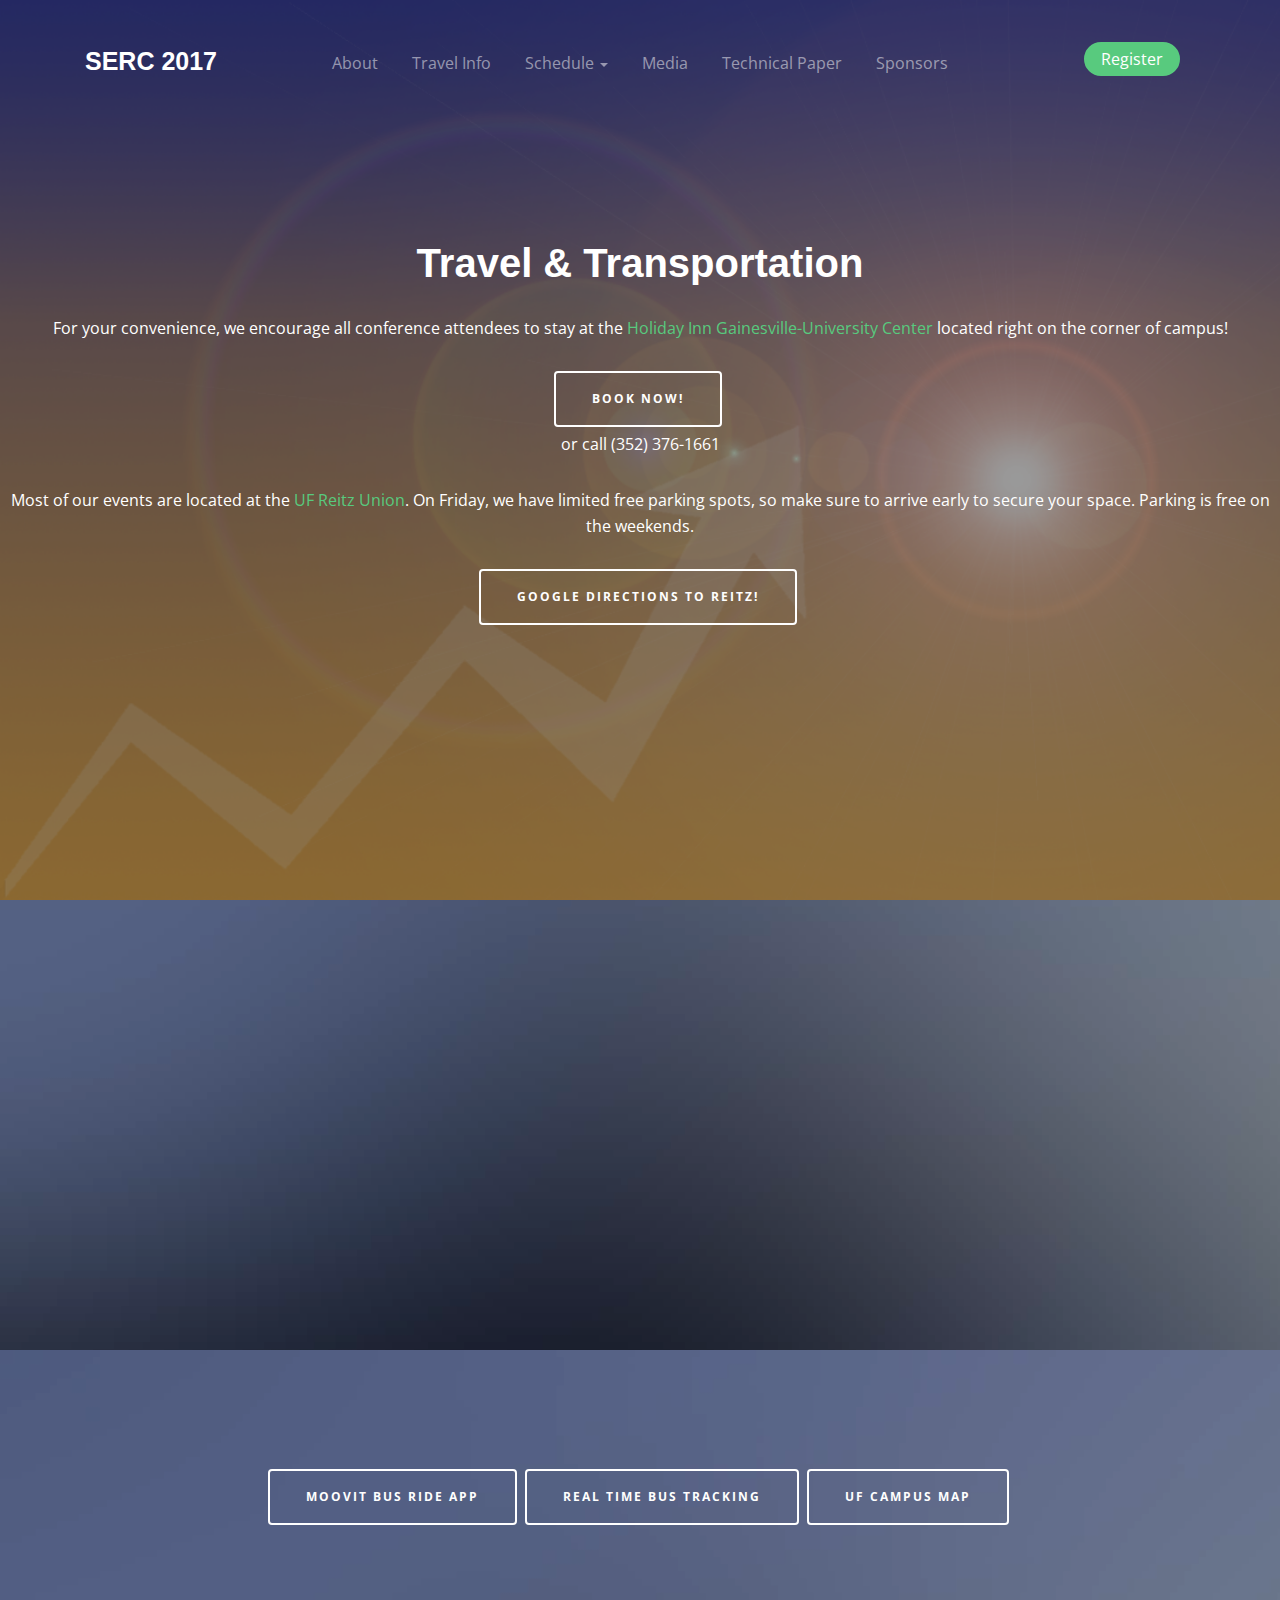
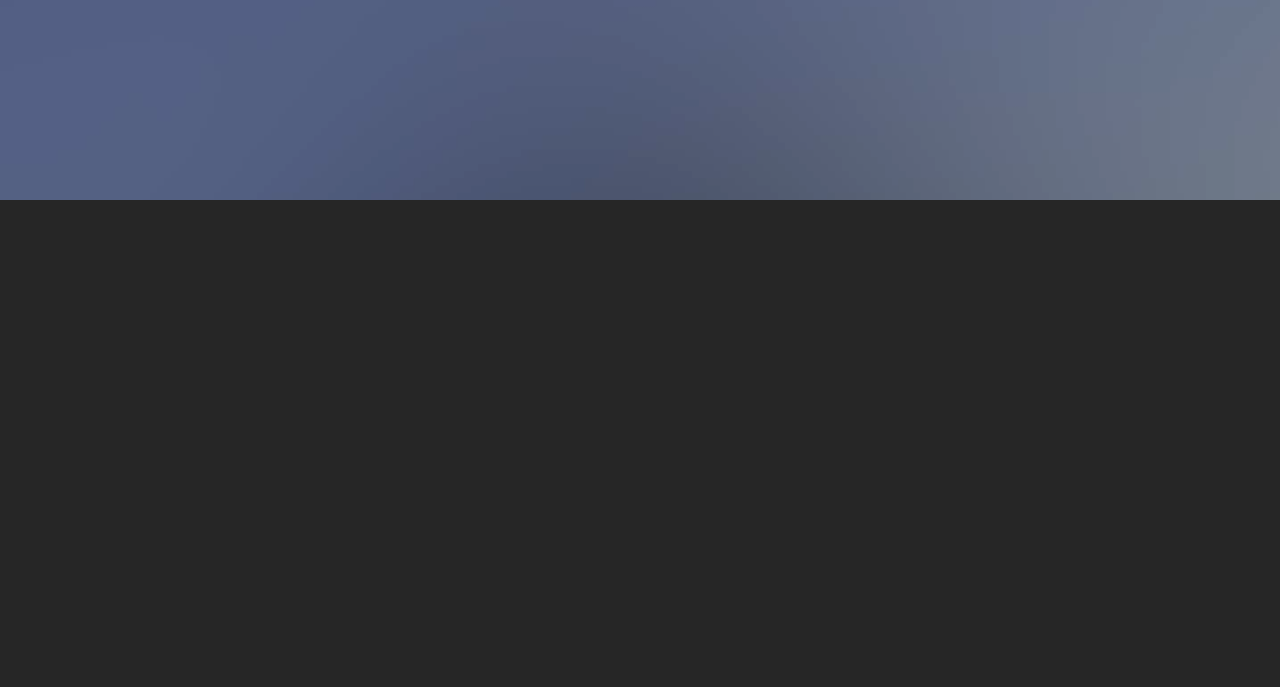
<file: travel.html>
<!DOCTYPE html>
<!--[if lt IE 7]>      <html class="no-js lt-ie9 lt-ie8 lt-ie7"> <![endif]-->
<!--[if IE 7]>         <html class="no-js lt-ie9 lt-ie8"> <![endif]-->
<!--[if IE 8]>         <html class="no-js lt-ie9"> <![endif]-->
<!--[if gt IE 8]><!--> <html class="no-js"> <!--<![endif]-->
<head>
<meta charset="utf-8">
<meta http-equiv="X-UA-Compatible" content="IE=edge">
<title>SERC 2017 Travel</title>

<!-- Place favicon.ico and apple-touch-icon.png in the root directory -->
<link rel="shortcut icon" href="images/iiseLogo.png">

<!-- Google Fonts -->
<link href='https://fonts.googleapis.com/css?family=Open+Sans:400,300,700|Monsterrat:400,700|Merriweather:400,300italic,700' rel='stylesheet' type='text/css'>

<!-- Animate.css -->
<link rel="stylesheet" href="css/animate.css">
<!-- Icomoon Icon Fonts-->
<link rel="stylesheet" href="css/icomoon.css">
<!-- Magnific Popup-->
<link rel="stylesheet" href="css/magnific-popup.css">
<!-- Owl Carousel -->
<link rel="stylesheet" href="css/owl.carousel.min.css">
<link rel="stylesheet" href="css/owl.theme.default.min.css">
<!-- Bootstrap  -->
<link rel="stylesheet" href="css/bootstrap.css">

<!-- Cards -->
<link rel="stylesheet" href="css/cards_nav.css">

<link rel="stylesheet" href="css/style.css">

<!-- Modernizr JS -->
<script src="js/modernizr-2.6.2.min.js"></script>
<!-- FOR IE9 below -->
<!--[if lt IE 9]>
<script src="js/respond.min.js"></script>
<![endif]-->

</head>
	<body>

	<div id="fh5co-page">
		<nav class="fh5co-nav-style-1" role="navigation" data-offcanvass-position="fh5co-offcanvass-left">
			<div class="container">
				<div class="col-lg-2 col-md-3 col-sm-3 col-xs-12 fh5co-logo">
					<a href="#" class="js-fh5co-mobile-toggle fh5co-nav-toggle"><i></i></a>
					<a href="index.html">SERC 2017</a>
				</div>
				<div class="col-lg-8 col-md-5 col-sm-5 text-center fh5co-link-wrap">
					<ul data-offcanvass="yes">
						<!-- <li class="active"><a href="#">Tour</a></li> -->
						<li><a href="about.html">About</a></li>
						<li><a href="travel.html">Travel Info</a></li>
						<li class="dropdown">
							<a class="dropdown-toggle" data-toggle="dropdown" href="schedule.html">Schedule
								<span class="caret"></span>
							</a>
								<ul class="dropdown-menu">
									<li><a href = "schedule.html#weekend">Overview</a></li>
									<li><a href = "schedule.html#tour">Plant Tours</a></li>
									<li><a href = "schedule.html#workshops">Workshops</a></li>
									<li><a href = "schedule.html#speakers"> Keynote Speakers</a></li>
								</ul>
							</li>
						<li><a href="press.html">Media</a></li>
						<li><a href="competition.html">Technical Paper</a></li>
						<li><a href="sponsors.html">Sponsors</a></li>
					</ul>
				</div>
				<div class="col-lg-2 col-md-4 col-sm-4 text-right fh5co-link-wrap">
					<ul class="fh5co-special" data-offcanvass="yes">
						<li><a href="registration.html" class="call-to-action">Register</a></li>
					</ul>
				</div>
			</div>
		</nav>


		<div class="fh5co-cover fh5co-cover-style-2 js-full-height" data-stellar-background-ratio="0.5" data-next="yes"  style="background-image: url(images/iiseLogo_pure.png);">

			<div class="fh5co-overlay"></div>
			<div class="fh5co-cover-text">
					<div class="row">
						<div class="col-lg-12 col-md-12 col-sm-12 col-xs-12 full-height js-full-height">
							<div class="fh5co-cover-intro">

								<h1 class="cover-text-lead wow fadeInUp text-center" data-wow-duration="1s" data-wow-delay=".5s">Travel & Transportation</h1>
								<h2 class="cover-text-sublead wow fadeInUp text-center" data-wow-duration="1s" data-wow-delay=".8s">For your convenience, we encourage all conference attendees to stay at the <a href="https://www.google.com/maps/place/Holiday+Inn+Gainesville-University+Ctr/@29.652657,-82.3407847,17z/data=!3m1!4b1!4m5!3m4!1s0x88e8a3846bb2291b:0xe3a9b91cc92c5bb8!8m2!3d29.652657!4d-82.338596">Holiday Inn Gainesville-University Center</a> located right on the corner of campus!</h2>
								<div class ="fh5co-links text-center">
										<a href="https://www.ihg.com/holidayinn/hotels/us/en/gainesville/gnvuc/hoteldetail?qAdlt=1&qBrs=6c.hi.ex.rs.ic.cp.in.sb.cw.cv.ul.vn.ki&qChld=0&qFRA=1&qGRM=0&qGrpCd=ISE&qIta=99801505&qPSt=0&qRRSrt=rt&qRef=df&qRms=1&qRpn=1&qRpp=20&qSHp=1&qSmP=3&qSrt=sBR&qWch=0&srb_u=1&icdv=99801505" target="_blank" class="btn btn-primary btn-outline btn-lg">Book Now!</a>
								</div>
								<p class =" cover-text-sublead wow fadeInUp text-center"> or call (352) 376-1661</p>

								<h2 class="cover-text-sublead wow fadeInUp text-center" data-wow-duration="1s" data-wow-delay=".8s">Most of our events are located at the<a href="https://www.google.com/maps/place/Reitz+Union+Hotel/@29.6463395,-82.349841,17z/data=!3m1!4b1!4m5!3m4!1s0x88e8a36a54ad413d:0xa928b82852aa36a0!8m2!3d29.6463395!4d-82.3476523"> UF Reitz Union</a>. On Friday, we have limited free parking spots, so make sure to arrive early to secure your space. Parking is free on the weekends. </h2>
								<div class ="fh5co-links text-center">
										<a href="https://www.google.com/maps/place/Reitz+Union+Hotel/@29.6463395,-82.349841,17z/data=!3m1!4b1!4m5!3m4!1s0x88e8a36a54ad413d:0xa928b82852aa36a0!8m2!3d29.6463395!4d-82.3476523" target="_blank" class="btn btn-primary btn-outline btn-lg">Google Directions to Reitz!</a>
								</div>
								<p class =" cover-text-sublead wow fadeInUp text-center"> </p>
							</div>
						</div>
					</div>
			</div>
		</div>

		<div class="fh5co-cover fh5co-cover-style-2 js-full-height" data-stellar-background-ratio="0.5" data-next="yes"  style="background-image: url(images/full_1.jpg);">

			<div class="fh5co-overlay"></div>
			<div class="fh5co-cover-text">
					<div class="row">
						<div class="col-md-12 full-height js-full-height">
							<div class="fh5co-cover-intro">

								<h1 class="cover-text-lead wow fadeInUp text-center" data-wow-duration="1s" data-wow-delay=".5s">Additional Information</h1>
								<h2 class="cover-text-sublead wow fadeInUp text-center" data-wow-duration="1s" data-wow-delay=".8s">Conference will take place from March 2-5, 2016. Please plan your trip accordingly. </h2>
								<p class="cover-text-sublead wow fadeInUp text-center">If you will be flying, Gainesville airport (GNV) is located about 15 minutes northeast of campus, and is a simple Uber to the hotel. </p>

								<p class="cover-text-sublead wow fadeInUp text-center">Parking restrictions are lifted during the duration of this event.</p>
								<p class="cover-text-sublead wow fadeInUp text-center">We are currently looking into providing charter buses and vans throughout the weekend to keep people from getting separated when going to events.</p>
								<div class ="fh5co-links text-center">
										<a href="http://moovitapp.com/moovit5/" target="_blank" class="btn btn-primary btn-outline btn-lg">Moovit Bus Ride App</a>
										<a href="http://ufl.transloc.com/" target="_blank" class="btn btn-primary btn-outline btn-lg">Real Time Bus Tracking</a>
										<a href="http://campusmap.ufl.edu/" target="_blank" class="btn btn-primary btn-outline btn-lg">UF Campus Map</a>
								</div>
							</div>
						</div>
					</div>
			</div>
		</div>

		<div class="fh5co-footer-style-3">
			<div class="container">
				<div class="row p-b">
					<div class="col-md-4 fh5co-footer-widget wow fadeInUp" data-wow-duration="1s" data-wow-delay=".5s">
						<div> SERC 2017</div>
						<p class="fh5co-copyright">&copy; 2016 UF IISE. <br>All Rights Reserved.</p>
					</div>
					<div class="col-md-4 fh5co-footer-widget wow fadeInUp" data-wow-duration="1s" data-wow-delay=".8s">
						<h3>Navigation</h3>
						<ul class="fh5co-links">
							<li><a href="competition.html">The Competition</a></li>
	            <li><a href="travel.html">Travel Info</a></li>
	            <li><a href="schedule.html">Schedule</a></li>
	            <li><a href="about.html">About</a></li>
	            <li><a href="press.html">Media</a></li>
						</ul>
					</div>
					<div class="clearfix visible-sm-block"></div>
					<div class="col-md-4 fh5co-footer-widget wow fadeInUp" data-wow-duration="1s" data-wow-delay="1.1s">
						<h3>Connect</h3>
						<ul class="fh5co-links fh5co-social">
							<li><a href="https://www.facebook.com/ufiiseserc2017/"><i class="icon icon-facebook2"></i> Facebook</a></li>
							<li><a href="https://twitter.com/IISE_SERC2017"><i class="icon icon-twitter"></i> Twitter</a></li>
							<li><a href="https://www.instagram.com/iise_serc2017"><i class="icon icon-instagram"></i> Instagram</a></li>
						</ul>
					</div>

				</div>

			</div>
		</div>
		<!-- END footer -->

	</div>
	<!-- END page-->

	<!-- jQuery -->
	<script src="js/jquery.min.js"></script>
	<!-- jQuery Easing -->
	<script src="js/jquery.easing.1.3.js"></script>
	<!-- Bootstrap -->
	<script src="js/bootstrap.min.js"></script>
	<!-- Waypoints -->
   <script src="js/jquery.waypoints.min.js"></script>
	<!-- Owl Carousel -->
	<script src="js/owl.carousel.min.js"></script>
	<!-- Magnific Popup -->
	<script src="js/jquery.magnific-popup.min.js"></script>
	<!-- Stellar -->
	<script src="js/jquery.stellar.min.js"></script>
	<!-- countTo -->
	<script src="js/jquery.countTo.js"></script>
	<!-- WOW -->
	<script src="js/wow.min.js"></script>
	<script>
		new WOW().init();
	</script>
	<!-- Main -->
	<script src="js/main.js"></script>

	</body>
</html>
</file>
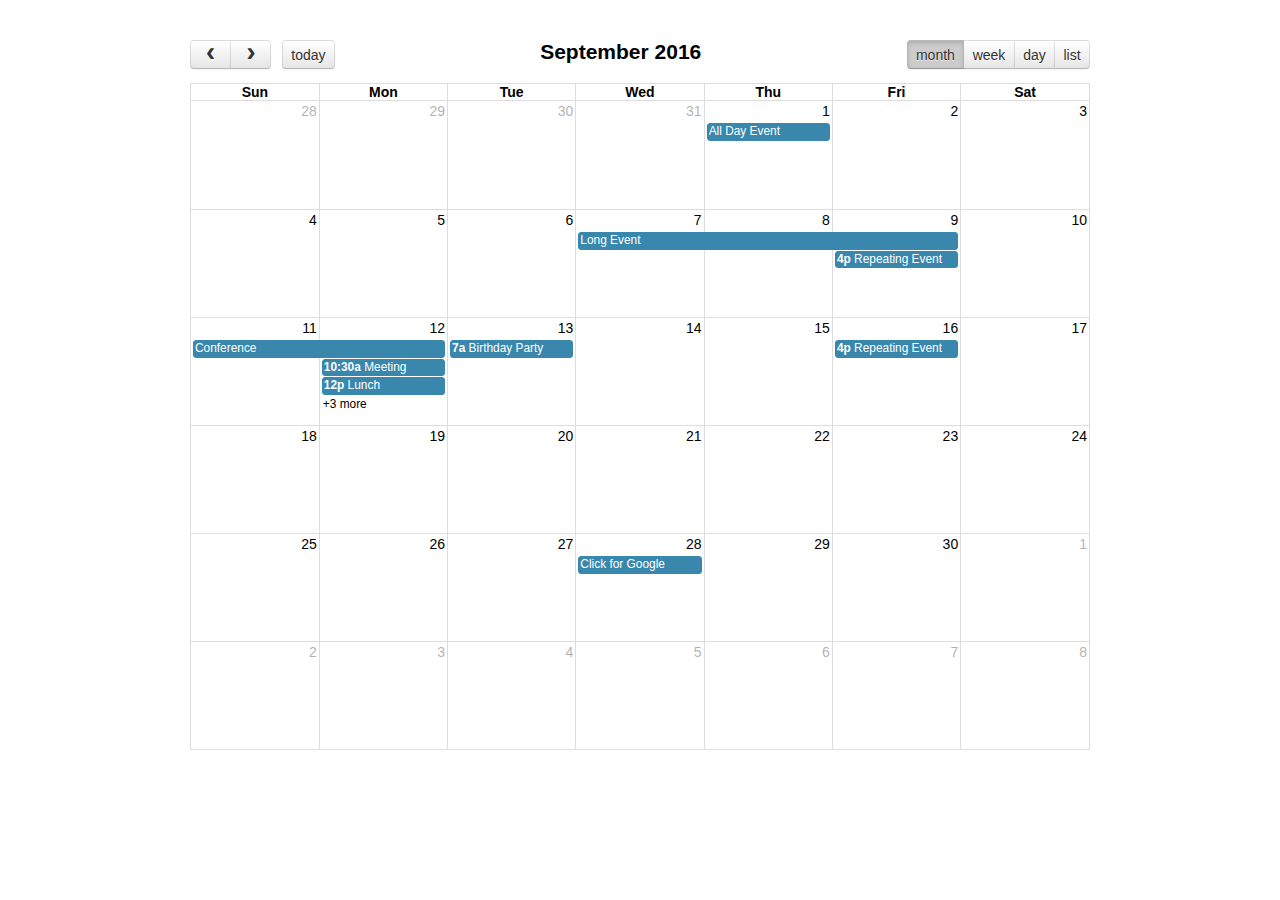
<file: fullcalendar-3.0.1/fullcalendar-3.0.1/demos/agenda-views.html>
<!DOCTYPE html>
<html>
<head>
<meta charset='utf-8' />
<link href='../fullcalendar.css' rel='stylesheet' />
<link href='../fullcalendar.print.css' rel='stylesheet' media='print' />
<script src='../lib/moment.min.js'></script>
<script src='../lib/jquery.min.js'></script>
<script src='../fullcalendar.min.js'></script>
<script>

	$(document).ready(function() {
		
		$('#calendar').fullCalendar({
			header: {
				left: 'prev,next today',
				center: 'title',
				right: 'month,agendaWeek,agendaDay,listWeek'
			},
			defaultDate: '2016-09-12',
			navLinks: true, // can click day/week names to navigate views
			editable: true,
			eventLimit: true, // allow "more" link when too many events
			events: [
				{
					title: 'All Day Event',
					start: '2016-09-01'
				},
				{
					title: 'Long Event',
					start: '2016-09-07',
					end: '2016-09-10'
				},
				{
					id: 999,
					title: 'Repeating Event',
					start: '2016-09-09T16:00:00'
				},
				{
					id: 999,
					title: 'Repeating Event',
					start: '2016-09-16T16:00:00'
				},
				{
					title: 'Conference',
					start: '2016-09-11',
					end: '2016-09-13'
				},
				{
					title: 'Meeting',
					start: '2016-09-12T10:30:00',
					end: '2016-09-12T12:30:00'
				},
				{
					title: 'Lunch',
					start: '2016-09-12T12:00:00'
				},
				{
					title: 'Meeting',
					start: '2016-09-12T14:30:00'
				},
				{
					title: 'Happy Hour',
					start: '2016-09-12T17:30:00'
				},
				{
					title: 'Dinner',
					start: '2016-09-12T20:00:00'
				},
				{
					title: 'Birthday Party',
					start: '2016-09-13T07:00:00'
				},
				{
					title: 'Click for Google',
					url: 'http://google.com/',
					start: '2016-09-28'
				}
			]
		});
		
	});

</script>
<style>

	body {
		margin: 40px 10px;
		padding: 0;
		font-family: "Lucida Grande",Helvetica,Arial,Verdana,sans-serif;
		font-size: 14px;
	}

	#calendar {
		max-width: 900px;
		margin: 0 auto;
	}

</style>
</head>
<body>

	<div id='calendar'></div>

</body>
</html>
</file>
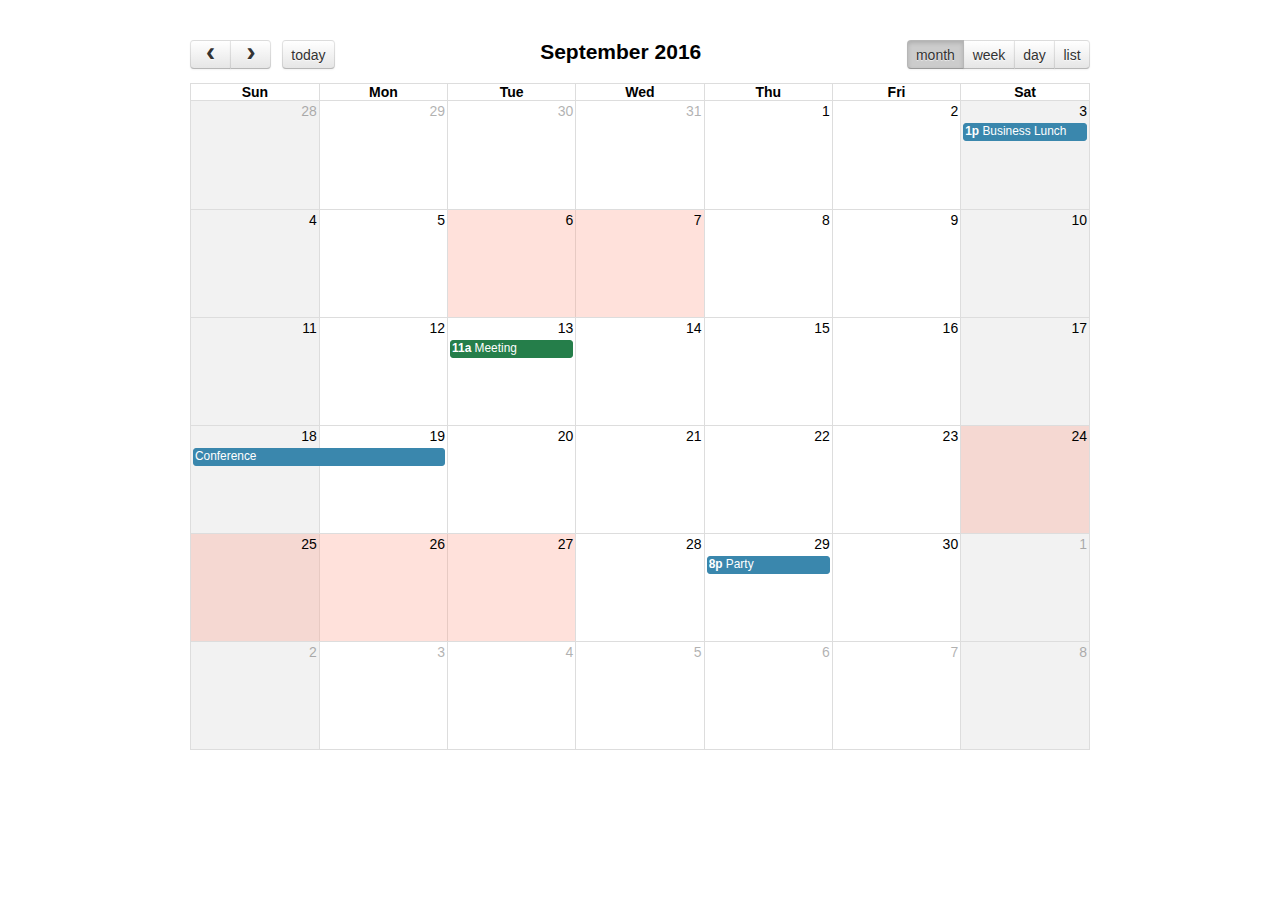
<file: fullcalendar-3.0.1/fullcalendar-3.0.1/demos/background-events.html>
<!DOCTYPE html>
<html>
<head>
<meta charset='utf-8' />
<link href='../fullcalendar.css' rel='stylesheet' />
<link href='../fullcalendar.print.css' rel='stylesheet' media='print' />
<script src='../lib/moment.min.js'></script>
<script src='../lib/jquery.min.js'></script>
<script src='../fullcalendar.min.js'></script>
<script>

	$(document).ready(function() {

		$('#calendar').fullCalendar({
			header: {
				left: 'prev,next today',
				center: 'title',
				right: 'month,agendaWeek,agendaDay,listMonth'
			},
			defaultDate: '2016-09-12',
			navLinks: true, // can click day/week names to navigate views
			businessHours: true, // display business hours
			editable: true,
			events: [
				{
					title: 'Business Lunch',
					start: '2016-09-03T13:00:00',
					constraint: 'businessHours'
				},
				{
					title: 'Meeting',
					start: '2016-09-13T11:00:00',
					constraint: 'availableForMeeting', // defined below
					color: '#257e4a'
				},
				{
					title: 'Conference',
					start: '2016-09-18',
					end: '2016-09-20'
				},
				{
					title: 'Party',
					start: '2016-09-29T20:00:00'
				},

				// areas where "Meeting" must be dropped
				{
					id: 'availableForMeeting',
					start: '2016-09-11T10:00:00',
					end: '2016-09-11T16:00:00',
					rendering: 'background'
				},
				{
					id: 'availableForMeeting',
					start: '2016-09-13T10:00:00',
					end: '2016-09-13T16:00:00',
					rendering: 'background'
				},

				// red areas where no events can be dropped
				{
					start: '2016-09-24',
					end: '2016-09-28',
					overlap: false,
					rendering: 'background',
					color: '#ff9f89'
				},
				{
					start: '2016-09-06',
					end: '2016-09-08',
					overlap: false,
					rendering: 'background',
					color: '#ff9f89'
				}
			]
		});
		
	});

</script>
<style>

	body {
		margin: 40px 10px;
		padding: 0;
		font-family: "Lucida Grande",Helvetica,Arial,Verdana,sans-serif;
		font-size: 14px;
	}

	#calendar {
		max-width: 900px;
		margin: 0 auto;
	}

</style>
</head>
<body>

	<div id='calendar'></div>

</body>
</html>
</file>
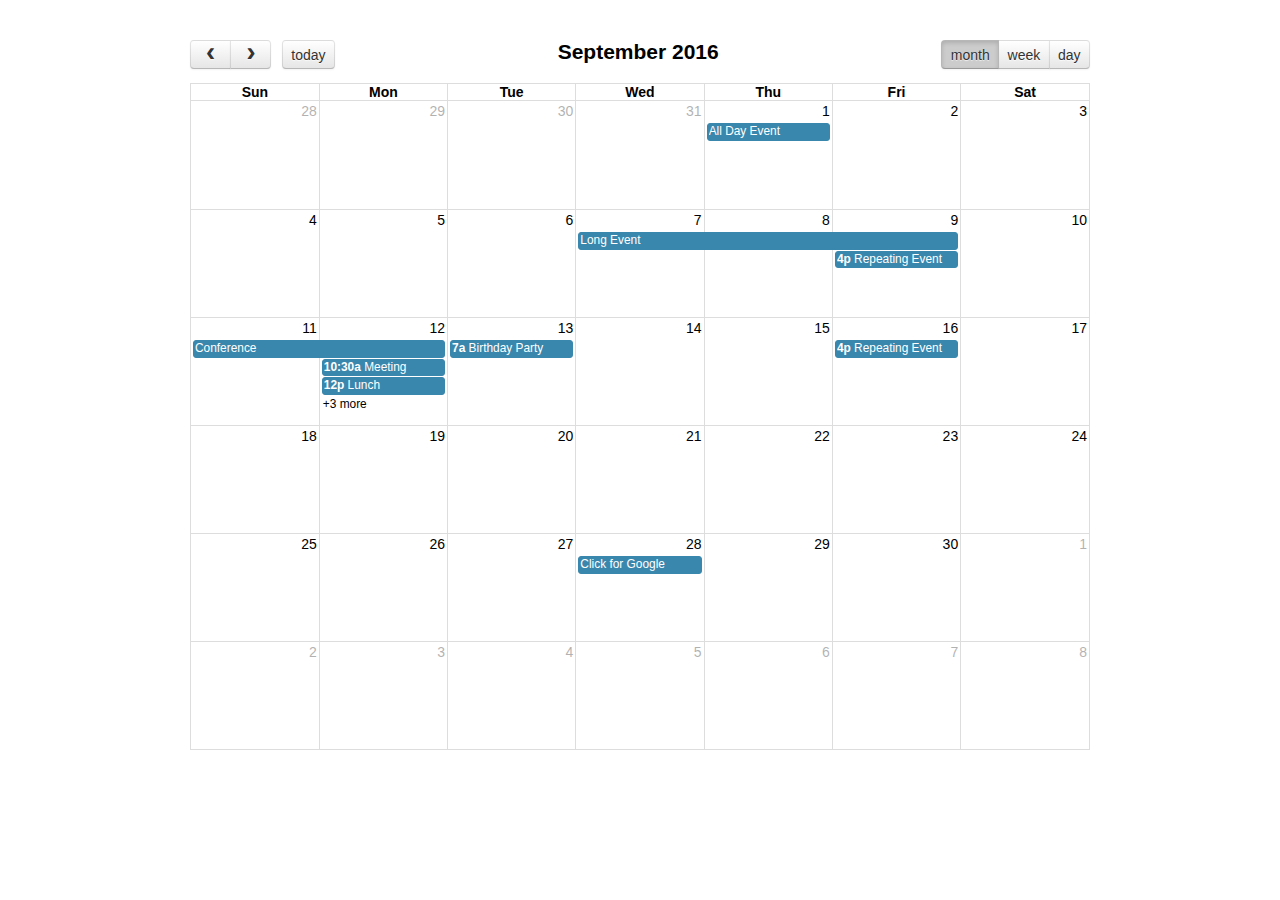
<file: fullcalendar-3.0.1/fullcalendar-3.0.1/demos/basic-views.html>
<!DOCTYPE html>
<html>
<head>
<meta charset='utf-8' />
<link href='../fullcalendar.css' rel='stylesheet' />
<link href='../fullcalendar.print.css' rel='stylesheet' media='print' />
<script src='../lib/moment.min.js'></script>
<script src='../lib/jquery.min.js'></script>
<script src='../fullcalendar.min.js'></script>
<script>

	$(document).ready(function() {
		
		$('#calendar').fullCalendar({
			header: {
				left: 'prev,next today',
				center: 'title',
				right: 'month,basicWeek,basicDay'
			},
			defaultDate: '2016-09-12',
			navLinks: true, // can click day/week names to navigate views
			editable: true,
			eventLimit: true, // allow "more" link when too many events
			events: [
				{
					title: 'All Day Event',
					start: '2016-09-01'
				},
				{
					title: 'Long Event',
					start: '2016-09-07',
					end: '2016-09-10'
				},
				{
					id: 999,
					title: 'Repeating Event',
					start: '2016-09-09T16:00:00'
				},
				{
					id: 999,
					title: 'Repeating Event',
					start: '2016-09-16T16:00:00'
				},
				{
					title: 'Conference',
					start: '2016-09-11',
					end: '2016-09-13'
				},
				{
					title: 'Meeting',
					start: '2016-09-12T10:30:00',
					end: '2016-09-12T12:30:00'
				},
				{
					title: 'Lunch',
					start: '2016-09-12T12:00:00'
				},
				{
					title: 'Meeting',
					start: '2016-09-12T14:30:00'
				},
				{
					title: 'Happy Hour',
					start: '2016-09-12T17:30:00'
				},
				{
					title: 'Dinner',
					start: '2016-09-12T20:00:00'
				},
				{
					title: 'Birthday Party',
					start: '2016-09-13T07:00:00'
				},
				{
					title: 'Click for Google',
					url: 'http://google.com/',
					start: '2016-09-28'
				}
			]
		});
		
	});

</script>
<style>

	body {
		margin: 40px 10px;
		padding: 0;
		font-family: "Lucida Grande",Helvetica,Arial,Verdana,sans-serif;
		font-size: 14px;
	}

	#calendar {
		max-width: 900px;
		margin: 0 auto;
	}

</style>
</head>
<body>

	<div id='calendar'></div>

</body>
</html>
</file>
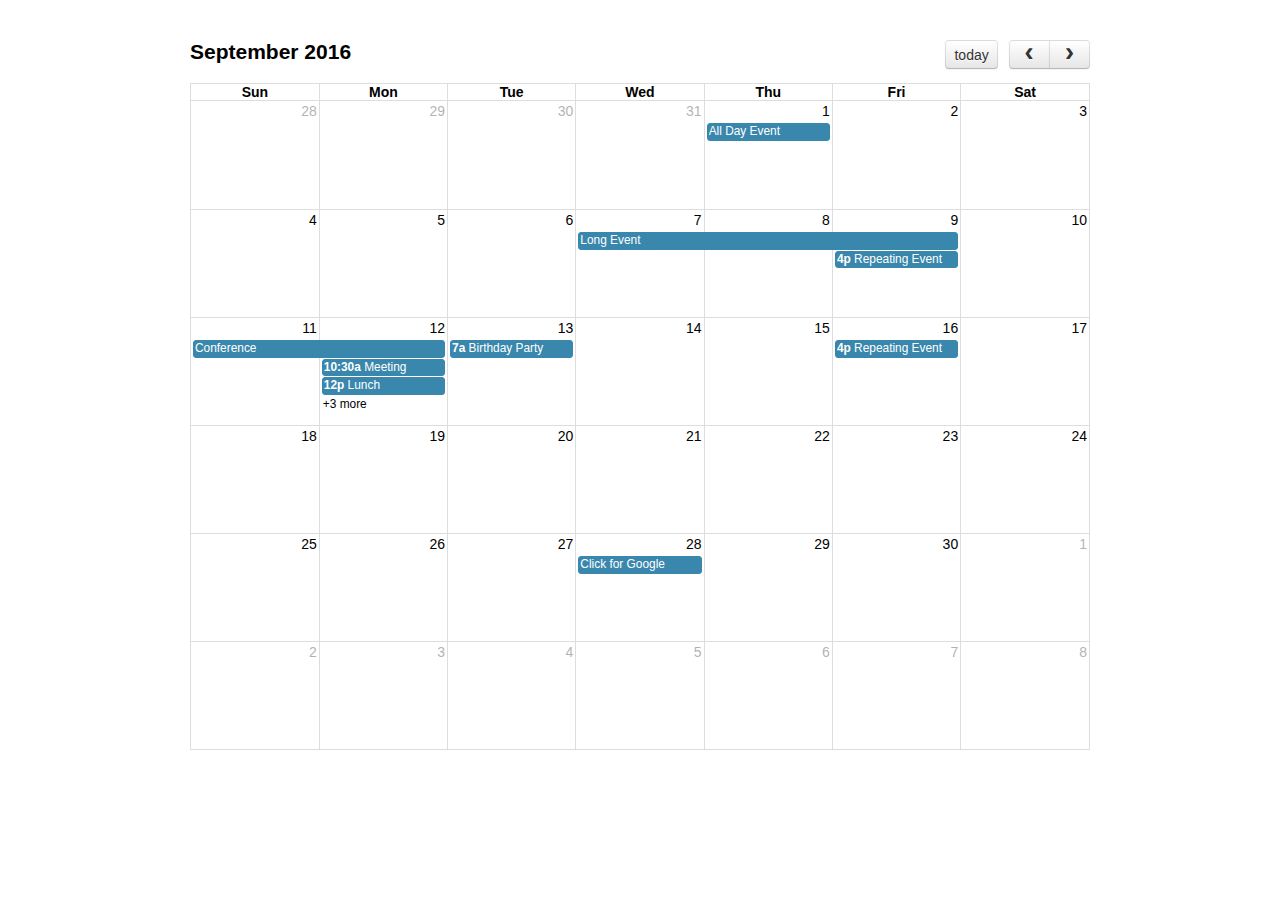
<file: fullcalendar-3.0.1/fullcalendar-3.0.1/demos/default.html>
<!DOCTYPE html>
<html>
<head>
<meta charset='utf-8' />
<link href='../fullcalendar.css' rel='stylesheet' />
<link href='../fullcalendar.print.css' rel='stylesheet' media='print' />
<script src='../lib/moment.min.js'></script>
<script src='../lib/jquery.min.js'></script>
<script src='../fullcalendar.min.js'></script>
<script>

	$(document).ready(function() {

		$('#calendar').fullCalendar({
			defaultDate: '2016-09-12',
			editable: true,
			eventLimit: true, // allow "more" link when too many events
			events: [
				{
					title: 'All Day Event',
					start: '2016-09-01'
				},
				{
					title: 'Long Event',
					start: '2016-09-07',
					end: '2016-09-10'
				},
				{
					id: 999,
					title: 'Repeating Event',
					start: '2016-09-09T16:00:00'
				},
				{
					id: 999,
					title: 'Repeating Event',
					start: '2016-09-16T16:00:00'
				},
				{
					title: 'Conference',
					start: '2016-09-11',
					end: '2016-09-13'
				},
				{
					title: 'Meeting',
					start: '2016-09-12T10:30:00',
					end: '2016-09-12T12:30:00'
				},
				{
					title: 'Lunch',
					start: '2016-09-12T12:00:00'
				},
				{
					title: 'Meeting',
					start: '2016-09-12T14:30:00'
				},
				{
					title: 'Happy Hour',
					start: '2016-09-12T17:30:00'
				},
				{
					title: 'Dinner',
					start: '2016-09-12T20:00:00'
				},
				{
					title: 'Birthday Party',
					start: '2016-09-13T07:00:00'
				},
				{
					title: 'Click for Google',
					url: 'http://google.com/',
					start: '2016-09-28'
				}
			]
		});
		
	});

</script>
<style>

	body {
		margin: 40px 10px;
		padding: 0;
		font-family: "Lucida Grande",Helvetica,Arial,Verdana,sans-serif;
		font-size: 14px;
	}

	#calendar {
		max-width: 900px;
		margin: 0 auto;
	}

</style>
</head>
<body>

	<div id='calendar'></div>

</body>
</html>
</file>
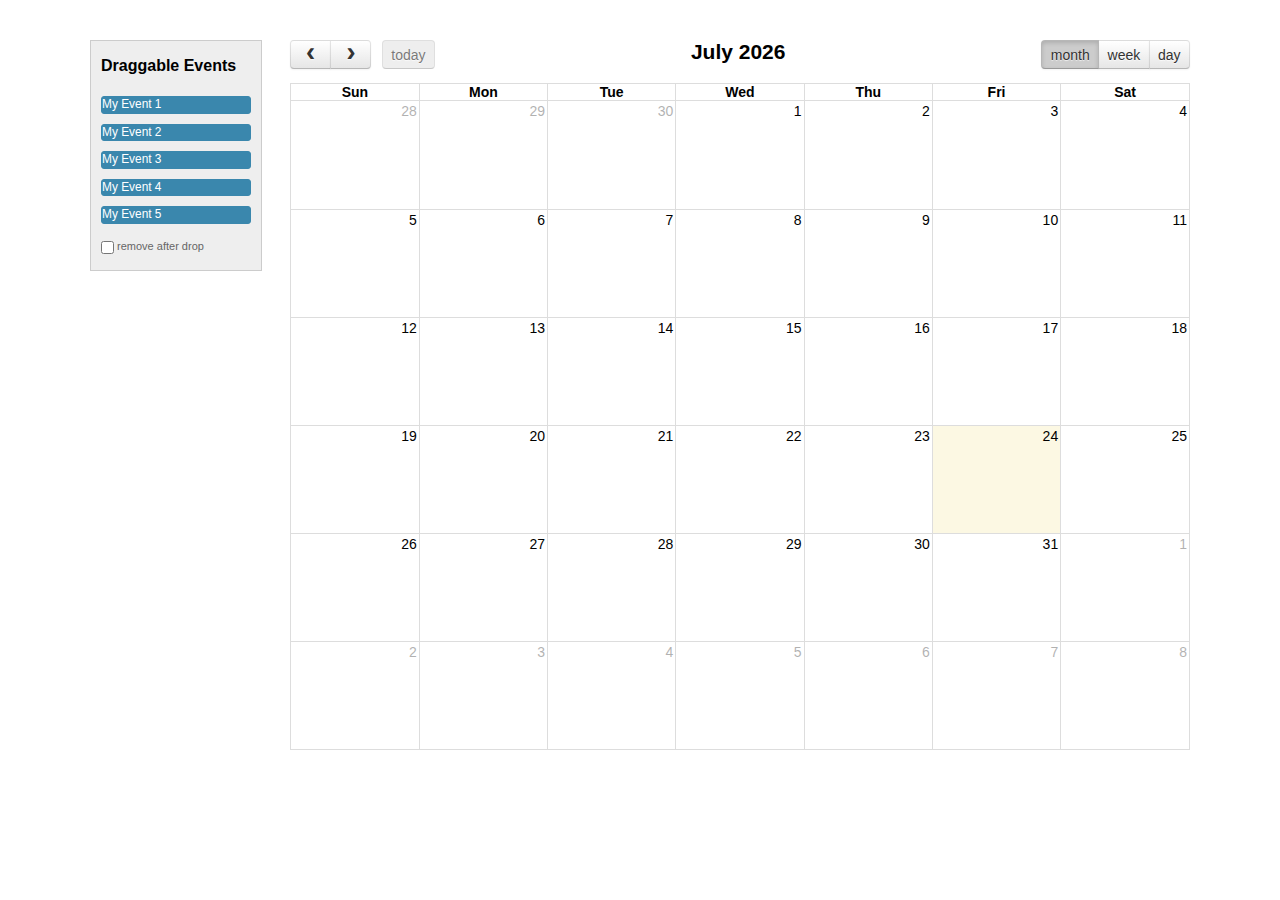
<file: fullcalendar-3.0.1/fullcalendar-3.0.1/demos/external-dragging.html>
<!DOCTYPE html>
<html>
<head>
<meta charset='utf-8' />
<link href='../fullcalendar.css' rel='stylesheet' />
<link href='../fullcalendar.print.css' rel='stylesheet' media='print' />
<script src='../lib/moment.min.js'></script>
<script src='../lib/jquery.min.js'></script>
<script src='../lib/jquery-ui.min.js'></script>
<script src='../fullcalendar.min.js'></script>
<script>

	$(document).ready(function() {


		/* initialize the external events
		-----------------------------------------------------------------*/

		$('#external-events .fc-event').each(function() {

			// store data so the calendar knows to render an event upon drop
			$(this).data('event', {
				title: $.trim($(this).text()), // use the element's text as the event title
				stick: true // maintain when user navigates (see docs on the renderEvent method)
			});

			// make the event draggable using jQuery UI
			$(this).draggable({
				zIndex: 999,
				revert: true,      // will cause the event to go back to its
				revertDuration: 0  //  original position after the drag
			});

		});


		/* initialize the calendar
		-----------------------------------------------------------------*/

		$('#calendar').fullCalendar({
			header: {
				left: 'prev,next today',
				center: 'title',
				right: 'month,agendaWeek,agendaDay'
			},
			editable: true,
			droppable: true, // this allows things to be dropped onto the calendar
			drop: function() {
				// is the "remove after drop" checkbox checked?
				if ($('#drop-remove').is(':checked')) {
					// if so, remove the element from the "Draggable Events" list
					$(this).remove();
				}
			}
		});


	});

</script>
<style>

	body {
		margin-top: 40px;
		text-align: center;
		font-size: 14px;
		font-family: "Lucida Grande",Helvetica,Arial,Verdana,sans-serif;
	}
		
	#wrap {
		width: 1100px;
		margin: 0 auto;
	}
		
	#external-events {
		float: left;
		width: 150px;
		padding: 0 10px;
		border: 1px solid #ccc;
		background: #eee;
		text-align: left;
	}
		
	#external-events h4 {
		font-size: 16px;
		margin-top: 0;
		padding-top: 1em;
	}
		
	#external-events .fc-event {
		margin: 10px 0;
		cursor: pointer;
	}
		
	#external-events p {
		margin: 1.5em 0;
		font-size: 11px;
		color: #666;
	}
		
	#external-events p input {
		margin: 0;
		vertical-align: middle;
	}

	#calendar {
		float: right;
		width: 900px;
	}

</style>
</head>
<body>
	<div id='wrap'>

		<div id='external-events'>
			<h4>Draggable Events</h4>
			<div class='fc-event'>My Event 1</div>
			<div class='fc-event'>My Event 2</div>
			<div class='fc-event'>My Event 3</div>
			<div class='fc-event'>My Event 4</div>
			<div class='fc-event'>My Event 5</div>
			<p>
				<input type='checkbox' id='drop-remove' />
				<label for='drop-remove'>remove after drop</label>
			</p>
		</div>

		<div id='calendar'></div>

		<div style='clear:both'></div>

	</div>
</body>
</html>
</file>
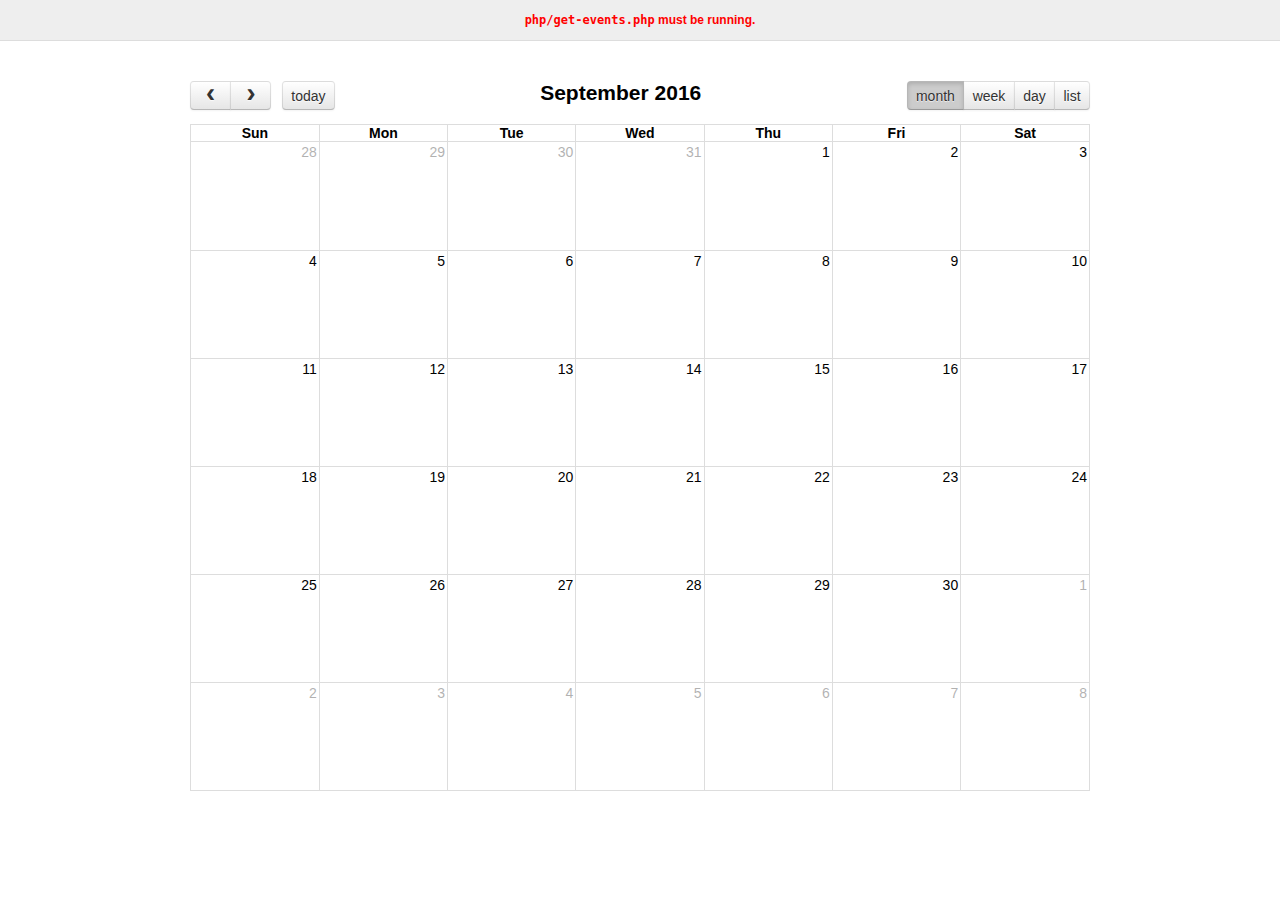
<file: fullcalendar-3.0.1/fullcalendar-3.0.1/demos/json.html>
<!DOCTYPE html>
<html>
<head>
<meta charset='utf-8' />
<link href='../fullcalendar.css' rel='stylesheet' />
<link href='../fullcalendar.print.css' rel='stylesheet' media='print' />
<script src='../lib/moment.min.js'></script>
<script src='../lib/jquery.min.js'></script>
<script src='../fullcalendar.min.js'></script>
<script>

	$(document).ready(function() {
	
		$('#calendar').fullCalendar({
			header: {
				left: 'prev,next today',
				center: 'title',
				right: 'month,agendaWeek,agendaDay,listWeek'
			},
			defaultDate: '2016-09-12',
			editable: true,
			navLinks: true, // can click day/week names to navigate views
			eventLimit: true, // allow "more" link when too many events
			events: {
				url: 'php/get-events.php',
				error: function() {
					$('#script-warning').show();
				}
			},
			loading: function(bool) {
				$('#loading').toggle(bool);
			}
		});
		
	});

</script>
<style>

	body {
		margin: 0;
		padding: 0;
		font-family: "Lucida Grande",Helvetica,Arial,Verdana,sans-serif;
		font-size: 14px;
	}

	#script-warning {
		display: none;
		background: #eee;
		border-bottom: 1px solid #ddd;
		padding: 0 10px;
		line-height: 40px;
		text-align: center;
		font-weight: bold;
		font-size: 12px;
		color: red;
	}

	#loading {
		display: none;
		position: absolute;
		top: 10px;
		right: 10px;
	}

	#calendar {
		max-width: 900px;
		margin: 40px auto;
		padding: 0 10px;
	}

</style>
</head>
<body>

	<div id='script-warning'>
		<code>php/get-events.php</code> must be running.
	</div>

	<div id='loading'>loading...</div>

	<div id='calendar'></div>

</body>
</html>
</file>
<file: css/icomoon.css>
@font-face {
    font-family: 'icomoon';
    src:    url('fonts/icomoon.eot?eggpxg');
    src:    url('fonts/icomoon.eot?eggpxg#iefix') format('embedded-opentype'),
        url('fonts/icomoon.ttf?eggpxg') format('truetype'),
        url('fonts/icomoon.woff?eggpxg') format('woff'),
        url('fonts/icomoon.svg?eggpxg#icomoon') format('svg');
    font-weight: normal;
    font-style: normal;
}

[class^="icon-"], [class*=" icon-"] {
    /* use !important to prevent issues with browser extensions that change fonts */
    font-family: 'icomoon' !important;
    speak: none;
    font-style: normal;
    font-weight: normal;
    font-variant: normal;
    text-transform: none;
    line-height: 1;

    /* Better Font Rendering =========== */
    -webkit-font-smoothing: antialiased;
    -moz-osx-font-smoothing: grayscale;
}

.icon-glass:before {
    content: "\f000";
}
.icon-music:before {
    content: "\f001";
}
.icon-search2:before {
    content: "\f002";
}
.icon-envelope-o:before {
    content: "\f003";
}
.icon-heart:before {
    content: "\f004";
}
.icon-star:before {
    content: "\f005";
}
.icon-star-o:before {
    content: "\f006";
}
.icon-user:before {
    content: "\f007";
}
.icon-film:before {
    content: "\f008";
}
.icon-th-large:before {
    content: "\f009";
}
.icon-th:before {
    content: "\f00a";
}
.icon-th-list:before {
    content: "\f00b";
}
.icon-check:before {
    content: "\f00c";
}
.icon-close:before {
    content: "\f00d";
}
.icon-remove:before {
    content: "\f00d";
}
.icon-times:before {
    content: "\f00d";
}
.icon-search-plus:before {
    content: "\f00e";
}
.icon-search-minus:before {
    content: "\f010";
}
.icon-power-off:before {
    content: "\f011";
}
.icon-signal:before {
    content: "\f012";
}
.icon-cog:before {
    content: "\f013";
}
.icon-gear:before {
    content: "\f013";
}
.icon-trash-o:before {
    content: "\f014";
}
.icon-home:before {
    content: "\f015";
}
.icon-file-o:before {
    content: "\f016";
}
.icon-clock-o:before {
    content: "\f017";
}
.icon-road:before {
    content: "\f018";
}
.icon-download:before {
    content: "\f019";
}
.icon-arrow-circle-o-down:before {
    content: "\f01a";
}
.icon-arrow-circle-o-up:before {
    content: "\f01b";
}
.icon-inbox:before {
    content: "\f01c";
}
.icon-play-circle-o:before {
    content: "\f01d";
}
.icon-repeat2:before {
    content: "\f01e";
}
.icon-rotate-right:before {
    content: "\f01e";
}
.icon-refresh:before {
    content: "\f021";
}
.icon-list-alt:before {
    content: "\f022";
}
.icon-lock:before {
    content: "\f023";
}
.icon-flag:before {
    content: "\f024";
}
.icon-headphones:before {
    content: "\f025";
}
.icon-volume-off:before {
    content: "\f026";
}
.icon-volume-down:before {
    content: "\f027";
}
.icon-volume-up:before {
    content: "\f028";
}
.icon-qrcode:before {
    content: "\f029";
}
.icon-barcode:before {
    content: "\f02a";
}
.icon-tag:before {
    content: "\f02b";
}
.icon-tags:before {
    content: "\f02c";
}
.icon-book:before {
    content: "\f02d";
}
.icon-bookmark:before {
    content: "\f02e";
}
.icon-print:before {
    content: "\f02f";
}
.icon-camera:before {
    content: "\f030";
}
.icon-font:before {
    content: "\f031";
}
.icon-bold:before {
    content: "\f032";
}
.icon-italic:before {
    content: "\f033";
}
.icon-text-height:before {
    content: "\f034";
}
.icon-text-width:before {
    content: "\f035";
}
.icon-align-left:before {
    content: "\f036";
}
.icon-align-center2:before {
    content: "\f037";
}
.icon-align-right:before {
    content: "\f038";
}
.icon-align-justify2:before {
    content: "\f039";
}
.icon-list:before {
    content: "\f03a";
}
.icon-dedent:before {
    content: "\f03b";
}
.icon-outdent:before {
    content: "\f03b";
}
.icon-indent:before {
    content: "\f03c";
}
.icon-video-camera:before {
    content: "\f03d";
}
.icon-image:before {
    content: "\f03e";
}
.icon-photo:before {
    content: "\f03e";
}
.icon-picture-o:before {
    content: "\f03e";
}
.icon-pencil:before {
    content: "\f040";
}
.icon-map-marker:before {
    content: "\f041";
}
.icon-adjust:before {
    content: "\f042";
}
.icon-tint:before {
    content: "\f043";
}
.icon-edit:before {
    content: "\f044";
}
.icon-pencil-square-o:before {
    content: "\f044";
}
.icon-share-square-o:before {
    content: "\f045";
}
.icon-check-square-o:before {
    content: "\f046";
}
.icon-arrows:before {
    content: "\f047";
}
.icon-step-backward:before {
    content: "\f048";
}
.icon-fast-backward:before {
    content: "\f049";
}
.icon-backward:before {
    content: "\f04a";
}
.icon-play2:before {
    content: "\f04b";
}
.icon-pause2:before {
    content: "\f04c";
}
.icon-stop2:before {
    content: "\f04d";
}
.icon-forward:before {
    content: "\f04e";
}
.icon-fast-forward2:before {
    content: "\f050";
}
.icon-step-forward:before {
    content: "\f051";
}
.icon-eject:before {
    content: "\f052";
}
.icon-chevron-left:before {
    content: "\f053";
}
.icon-chevron-right:before {
    content: "\f054";
}
.icon-plus-circle:before {
    content: "\f055";
}
.icon-minus-circle:before {
    content: "\f056";
}
.icon-times-circle:before {
    content: "\f057";
}
.icon-check-circle:before {
    content: "\f058";
}
.icon-question-circle:before {
    content: "\f059";
}
.icon-info-circle:before {
    content: "\f05a";
}
.icon-crosshairs:before {
    content: "\f05b";
}
.icon-times-circle-o:before {
    content: "\f05c";
}
.icon-check-circle-o:before {
    content: "\f05d";
}
.icon-ban2:before {
    content: "\f05e";
}
.icon-arrow-left:before {
    content: "\f060";
}
.icon-arrow-right:before {
    content: "\f061";
}
.icon-arrow-up:before {
    content: "\f062";
}
.icon-arrow-down:before {
    content: "\f063";
}
.icon-mail-forward:before {
    content: "\f064";
}
.icon-share:before {
    content: "\f064";
}
.icon-expand2:before {
    content: "\f065";
}
.icon-compress:before {
    content: "\f066";
}
.icon-plus:before {
    content: "\f067";
}
.icon-minus:before {
    content: "\f068";
}
.icon-asterisk:before {
    content: "\f069";
}
.icon-exclamation-circle:before {
    content: "\f06a";
}
.icon-gift:before {
    content: "\f06b";
}
.icon-leaf:before {
    content: "\f06c";
}
.icon-fire:before {
    content: "\f06d";
}
.icon-eye:before {
    content: "\f06e";
}
.icon-eye-slash:before {
    content: "\f070";
}
.icon-exclamation-triangle:before {
    content: "\f071";
}
.icon-warning:before {
    content: "\f071";
}
.icon-plane:before {
    content: "\f072";
}
.icon-calendar:before {
    content: "\f073";
}
.icon-random:before {
    content: "\f074";
}
.icon-comment:before {
    content: "\f075";
}
.icon-magnet:before {
    content: "\f076";
}
.icon-chevron-up:before {
    content: "\f077";
}
.icon-chevron-down:before {
    content: "\f078";
}
.icon-retweet:before {
    content: "\f079";
}
.icon-shopping-cart:before {
    content: "\f07a";
}
.icon-folder:before {
    content: "\f07b";
}
.icon-folder-open:before {
    content: "\f07c";
}
.icon-arrows-v:before {
    content: "\f07d";
}
.icon-arrows-h:before {
    content: "\f07e";
}
.icon-bar-chart:before {
    content: "\f080";
}
.icon-bar-chart-o:before {
    content: "\f080";
}
.icon-twitter-square:before {
    content: "\f081";
}
.icon-facebook-square:before {
    content: "\f082";
}
.icon-camera-retro:before {
    content: "\f083";
}
.icon-key:before {
    content: "\f084";
}
.icon-cogs:before {
    content: "\f085";
}
.icon-gears:before {
    content: "\f085";
}
.icon-comments:before {
    content: "\f086";
}
.icon-thumbs-o-up:before {
    content: "\f087";
}
.icon-thumbs-o-down:before {
    content: "\f088";
}
.icon-star-half:before {
    content: "\f089";
}
.icon-heart-o:before {
    content: "\f08a";
}
.icon-sign-out:before {
    content: "\f08b";
}
.icon-linkedin-square:before {
    content: "\f08c";
}
.icon-thumb-tack:before {
    content: "\f08d";
}
.icon-external-link:before {
    content: "\f08e";
}
.icon-sign-in:before {
    content: "\f090";
}
.icon-trophy:before {
    content: "\f091";
}
.icon-github-square:before {
    content: "\f092";
}
.icon-upload:before {
    content: "\f093";
}
.icon-lemon-o:before {
    content: "\f094";
}
.icon-phone:before {
    content: "\f095";
}
.icon-square-o:before {
    content: "\f096";
}
.icon-bookmark-o:before {
    content: "\f097";
}
.icon-phone-square:before {
    content: "\f098";
}
.icon-twitter:before {
    content: "\f099";
}
.icon-facebook:before {
    content: "\f09a";
}
.icon-facebook-f:before {
    content: "\f09a";
}
.icon-github:before {
    content: "\f09b";
}
.icon-unlock2:before {
    content: "\f09c";
}
.icon-credit-card:before {
    content: "\f09d";
}
.icon-feed:before {
    content: "\f09e";
}
.icon-rss:before {
    content: "\f09e";
}
.icon-hdd-o:before {
    content: "\f0a0";
}
.icon-bullhorn:before {
    content: "\f0a1";
}
.icon-bell-o:before {
    content: "\f0a2";
}
.icon-certificate:before {
    content: "\f0a3";
}
.icon-hand-o-right:before {
    content: "\f0a4";
}
.icon-hand-o-left:before {
    content: "\f0a5";
}
.icon-hand-o-up:before {
    content: "\f0a6";
}
.icon-hand-o-down:before {
    content: "\f0a7";
}
.icon-arrow-circle-left:before {
    content: "\f0a8";
}
.icon-arrow-circle-right:before {
    content: "\f0a9";
}
.icon-arrow-circle-up:before {
    content: "\f0aa";
}
.icon-arrow-circle-down:before {
    content: "\f0ab";
}
.icon-globe:before {
    content: "\f0ac";
}
.icon-wrench:before {
    content: "\f0ad";
}
.icon-tasks:before {
    content: "\f0ae";
}
.icon-filter:before {
    content: "\f0b0";
}
.icon-briefcase:before {
    content: "\f0b1";
}
.icon-arrows-alt:before {
    content: "\f0b2";
}
.icon-group:before {
    content: "\f0c0";
}
.icon-users:before {
    content: "\f0c0";
}
.icon-chain:before {
    content: "\f0c1";
}
.icon-link:before {
    content: "\f0c1";
}
.icon-cloud:before {
    content: "\f0c2";
}
.icon-flask:before {
    content: "\f0c3";
}
.icon-cut:before {
    content: "\f0c4";
}
.icon-scissors:before {
    content: "\f0c4";
}
.icon-copy:before {
    content: "\f0c5";
}
.icon-files-o:before {
    content: "\f0c5";
}
.icon-paperclip:before {
    content: "\f0c6";
}
.icon-floppy-o:before {
    content: "\f0c7";
}
.icon-save:before {
    content: "\f0c7";
}
.icon-square:before {
    content: "\f0c8";
}
.icon-bars:before {
    content: "\f0c9";
}
.icon-navicon:before {
    content: "\f0c9";
}
.icon-reorder:before {
    content: "\f0c9";
}
.icon-list-ul:before {
    content: "\f0ca";
}
.icon-list-ol:before {
    content: "\f0cb";
}
.icon-strikethrough:before {
    content: "\f0cc";
}
.icon-underline:before {
    content: "\f0cd";
}
.icon-table:before {
    content: "\f0ce";
}
.icon-magic:before {
    content: "\f0d0";
}
.icon-truck:before {
    content: "\f0d1";
}
.icon-pinterest:before {
    content: "\f0d2";
}
.icon-pinterest-square:before {
    content: "\f0d3";
}
.icon-google-plus-square:before {
    content: "\f0d4";
}
.icon-google-plus:before {
    content: "\f0d5";
}
.icon-money:before {
    content: "\f0d6";
}
.icon-caret-down:before {
    content: "\f0d7";
}
.icon-caret-up:before {
    content: "\f0d8";
}
.icon-caret-left:before {
    content: "\f0d9";
}
.icon-caret-right:before {
    content: "\f0da";
}
.icon-columns2:before {
    content: "\f0db";
}
.icon-sort:before {
    content: "\f0dc";
}
.icon-unsorted:before {
    content: "\f0dc";
}
.icon-sort-desc:before {
    content: "\f0dd";
}
.icon-sort-down:before {
    content: "\f0dd";
}
.icon-sort-asc:before {
    content: "\f0de";
}
.icon-sort-up:before {
    content: "\f0de";
}
.icon-envelope:before {
    content: "\f0e0";
}
.icon-linkedin:before {
    content: "\f0e1";
}
.icon-rotate-left:before {
    content: "\f0e2";
}
.icon-undo:before {
    content: "\f0e2";
}
.icon-gavel:before {
    content: "\f0e3";
}
.icon-legal:before {
    content: "\f0e3";
}
.icon-dashboard:before {
    content: "\f0e4";
}
.icon-tachometer:before {
    content: "\f0e4";
}
.icon-comment-o:before {
    content: "\f0e5";
}
.icon-comments-o:before {
    content: "\f0e6";
}
.icon-bolt:before {
    content: "\f0e7";
}
.icon-flash:before {
    content: "\f0e7";
}
.icon-sitemap:before {
    content: "\f0e8";
}
.icon-umbrella2:before {
    content: "\f0e9";
}
.icon-clipboard:before {
    content: "\f0ea";
}
.icon-paste:before {
    content: "\f0ea";
}
.icon-lightbulb-o:before {
    content: "\f0eb";
}
.icon-exchange:before {
    content: "\f0ec";
}
.icon-cloud-download2:before {
    content: "\f0ed";
}
.icon-cloud-upload2:before {
    content: "\f0ee";
}
.icon-user-md:before {
    content: "\f0f0";
}
.icon-stethoscope:before {
    content: "\f0f1";
}
.icon-suitcase:before {
    content: "\f0f2";
}
.icon-bell:before {
    content: "\f0f3";
}
.icon-coffee:before {
    content: "\f0f4";
}
.icon-cutlery:before {
    content: "\f0f5";
}
.icon-file-text-o:before {
    content: "\f0f6";
}
.icon-building-o:before {
    content: "\f0f7";
}
.icon-hospital-o:before {
    content: "\f0f8";
}
.icon-ambulance:before {
    content: "\f0f9";
}
.icon-medkit:before {
    content: "\f0fa";
}
.icon-fighter-jet:before {
    content: "\f0fb";
}
.icon-beer:before {
    content: "\f0fc";
}
.icon-h-square:before {
    content: "\f0fd";
}
.icon-plus-square:before {
    content: "\f0fe";
}
.icon-angle-double-left:before {
    content: "\f100";
}
.icon-angle-double-right:before {
    content: "\f101";
}
.icon-angle-double-up:before {
    content: "\f102";
}
.icon-angle-double-down:before {
    content: "\f103";
}
.icon-angle-left:before {
    content: "\f104";
}
.icon-angle-right:before {
    content: "\f105";
}
.icon-angle-up:before {
    content: "\f106";
}
.icon-angle-down:before {
    content: "\f107";
}
.icon-desktop:before {
    content: "\f108";
}
.icon-laptop:before {
    content: "\f109";
}
.icon-tablet:before {
    content: "\f10a";
}
.icon-mobile:before {
    content: "\f10b";
}
.icon-mobile-phone:before {
    content: "\f10b";
}
.icon-circle-o:before {
    content: "\f10c";
}
.icon-quote-left:before {
    content: "\f10d";
}
.icon-quote-right:before {
    content: "\f10e";
}
.icon-spinner:before {
    content: "\f110";
}
.icon-circle:before {
    content: "\f111";
}
.icon-mail-reply:before {
    content: "\f112";
}
.icon-reply:before {
    content: "\f112";
}
.icon-github-alt:before {
    content: "\f113";
}
.icon-folder-o:before {
    content: "\f114";
}
.icon-folder-open-o:before {
    content: "\f115";
}
.icon-smile-o:before {
    content: "\f118";
}
.icon-frown-o:before {
    content: "\f119";
}
.icon-meh-o:before {
    content: "\f11a";
}
.icon-gamepad:before {
    content: "\f11b";
}
.icon-keyboard-o:before {
    content: "\f11c";
}
.icon-flag-o:before {
    content: "\f11d";
}
.icon-flag-checkered:before {
    content: "\f11e";
}
.icon-terminal:before {
    content: "\f120";
}
.icon-code:before {
    content: "\f121";
}
.icon-mail-reply-all:before {
    content: "\f122";
}
.icon-reply-all:before {
    content: "\f122";
}
.icon-star-half-empty:before {
    content: "\f123";
}
.icon-star-half-full:before {
    content: "\f123";
}
.icon-star-half-o:before {
    content: "\f123";
}
.icon-location-arrow:before {
    content: "\f124";
}
.icon-crop:before {
    content: "\f125";
}
.icon-code-fork:before {
    content: "\f126";
}
.icon-chain-broken:before {
    content: "\f127";
}
.icon-unlink:before {
    content: "\f127";
}
.icon-question:before {
    content: "\f128";
}
.icon-info:before {
    content: "\f129";
}
.icon-exclamation:before {
    content: "\f12a";
}
.icon-superscript:before {
    content: "\f12b";
}
.icon-subscript:before {
    content: "\f12c";
}
.icon-eraser:before {
    content: "\f12d";
}
.icon-puzzle-piece:before {
    content: "\f12e";
}
.icon-microphone2:before {
    content: "\f130";
}
.icon-microphone-slash:before {
    content: "\f131";
}
.icon-shield:before {
    content: "\f132";
}
.icon-calendar-o:before {
    content: "\f133";
}
.icon-fire-extinguisher:before {
    content: "\f134";
}
.icon-rocket:before {
    content: "\f135";
}
.icon-maxcdn:before {
    content: "\f136";
}
.icon-chevron-circle-left:before {
    content: "\f137";
}
.icon-chevron-circle-right:before {
    content: "\f138";
}
.icon-chevron-circle-up:before {
    content: "\f139";
}
.icon-chevron-circle-down:before {
    content: "\f13a";
}
.icon-html5:before {
    content: "\f13b";
}
.icon-css3:before {
    content: "\f13c";
}
.icon-anchor2:before {
    content: "\f13d";
}
.icon-unlock-alt:before {
    content: "\f13e";
}
.icon-bullseye:before {
    content: "\f140";
}
.icon-ellipsis-h:before {
    content: "\f141";
}
.icon-ellipsis-v:before {
    content: "\f142";
}
.icon-rss-square:before {
    content: "\f143";
}
.icon-play-circle:before {
    content: "\f144";
}
.icon-ticket:before {
    content: "\f145";
}
.icon-minus-square:before {
    content: "\f146";
}
.icon-minus-square-o:before {
    content: "\f147";
}
.icon-level-up:before {
    content: "\f148";
}
.icon-level-down:before {
    content: "\f149";
}
.icon-check-square:before {
    content: "\f14a";
}
.icon-pencil-square:before {
    content: "\f14b";
}
.icon-external-link-square:before {
    content: "\f14c";
}
.icon-share-square:before {
    content: "\f14d";
}
.icon-compass:before {
    content: "\f14e";
}
.icon-caret-square-o-down:before {
    content: "\f150";
}
.icon-toggle-down:before {
    content: "\f150";
}
.icon-caret-square-o-up:before {
    content: "\f151";
}
.icon-toggle-up:before {
    content: "\f151";
}
.icon-caret-square-o-right:before {
    content: "\f152";
}
.icon-toggle-right:before {
    content: "\f152";
}
.icon-eur:before {
    content: "\f153";
}
.icon-euro:before {
    content: "\f153";
}
.icon-gbp:before {
    content: "\f154";
}
.icon-dollar:before {
    content: "\f155";
}
.icon-usd:before {
    content: "\f155";
}
.icon-inr:before {
    content: "\f156";
}
.icon-rupee:before {
    content: "\f156";
}
.icon-cny:before {
    content: "\f157";
}
.icon-jpy:before {
    content: "\f157";
}
.icon-rmb:before {
    content: "\f157";
}
.icon-yen:before {
    content: "\f157";
}
.icon-rouble:before {
    content: "\f158";
}
.icon-rub:before {
    content: "\f158";
}
.icon-ruble:before {
    content: "\f158";
}
.icon-krw:before {
    content: "\f159";
}
.icon-won:before {
    content: "\f159";
}
.icon-bitcoin:before {
    content: "\f15a";
}
.icon-btc:before {
    content: "\f15a";
}
.icon-file2:before {
    content: "\f15b";
}
.icon-file-text:before {
    content: "\f15c";
}
.icon-sort-alpha-asc:before {
    content: "\f15d";
}
.icon-sort-alpha-desc:before {
    content: "\f15e";
}
.icon-sort-amount-asc:before {
    content: "\f160";
}
.icon-sort-amount-desc:before {
    content: "\f161";
}
.icon-sort-numeric-asc:before {
    content: "\f162";
}
.icon-sort-numeric-desc:before {
    content: "\f163";
}
.icon-thumbs-up:before {
    content: "\f164";
}
.icon-thumbs-down:before {
    content: "\f165";
}
.icon-youtube-square:before {
    content: "\f166";
}
.icon-youtube:before {
    content: "\f167";
}
.icon-xing:before {
    content: "\f168";
}
.icon-xing-square:before {
    content: "\f169";
}
.icon-youtube-play:before {
    content: "\f16a";
}
.icon-dropbox:before {
    content: "\f16b";
}
.icon-stack-overflow:before {
    content: "\f16c";
}
.icon-instagram:before {
    content: "\f16d";
}
.icon-flickr:before {
    content: "\f16e";
}
.icon-adn:before {
    content: "\f170";
}
.icon-bitbucket:before {
    content: "\f171";
}
.icon-bitbucket-square:before {
    content: "\f172";
}
.icon-tumblr:before {
    content: "\f173";
}
.icon-tumblr-square:before {
    content: "\f174";
}
.icon-long-arrow-down:before {
    content: "\f175";
}
.icon-long-arrow-up:before {
    content: "\f176";
}
.icon-long-arrow-left:before {
    content: "\f177";
}
.icon-long-arrow-right:before {
    content: "\f178";
}
.icon-apple:before {
    content: "\f179";
}
.icon-windows:before {
    content: "\f17a";
}
.icon-android:before {
    content: "\f17b";
}
.icon-linux:before {
    content: "\f17c";
}
.icon-dribbble:before {
    content: "\f17d";
}
.icon-skype:before {
    content: "\f17e";
}
.icon-foursquare:before {
    content: "\f180";
}
.icon-trello:before {
    content: "\f181";
}
.icon-female:before {
    content: "\f182";
}
.icon-male:before {
    content: "\f183";
}
.icon-gittip:before {
    content: "\f184";
}
.icon-gratipay:before {
    content: "\f184";
}
.icon-sun-o:before {
    content: "\f185";
}
.icon-moon-o:before {
    content: "\f186";
}
.icon-archive:before {
    content: "\f187";
}
.icon-bug:before {
    content: "\f188";
}
.icon-vk:before {
    content: "\f189";
}
.icon-weibo:before {
    content: "\f18a";
}
.icon-renren:before {
    content: "\f18b";
}
.icon-pagelines:before {
    content: "\f18c";
}
.icon-stack-exchange:before {
    content: "\f18d";
}
.icon-arrow-circle-o-right:before {
    content: "\f18e";
}
.icon-arrow-circle-o-left:before {
    content: "\f190";
}
.icon-caret-square-o-left:before {
    content: "\f191";
}
.icon-toggle-left:before {
    content: "\f191";
}
.icon-dot-circle-o:before {
    content: "\f192";
}
.icon-wheelchair:before {
    content: "\f193";
}
.icon-vimeo-square:before {
    content: "\f194";
}
.icon-try:before {
    content: "\f195";
}
.icon-turkish-lira:before {
    content: "\f195";
}
.icon-plus-square-o:before {
    content: "\f196";
}
.icon-space-shuttle:before {
    content: "\f197";
}
.icon-slack:before {
    content: "\f198";
}
.icon-envelope-square:before {
    content: "\f199";
}
.icon-wordpress:before {
    content: "\f19a";
}
.icon-openid:before {
    content: "\f19b";
}
.icon-bank:before {
    content: "\f19c";
}
.icon-institution:before {
    content: "\f19c";
}
.icon-university:before {
    content: "\f19c";
}
.icon-graduation-cap:before {
    content: "\f19d";
}
.icon-mortar-board:before {
    content: "\f19d";
}
.icon-yahoo:before {
    content: "\f19e";
}
.icon-google:before {
    content: "\f1a0";
}
.icon-reddit:before {
    content: "\f1a1";
}
.icon-reddit-square:before {
    content: "\f1a2";
}
.icon-stumbleupon-circle:before {
    content: "\f1a3";
}
.icon-stumbleupon:before {
    content: "\f1a4";
}
.icon-delicious:before {
    content: "\f1a5";
}
.icon-digg:before {
    content: "\f1a6";
}
.icon-pied-piper:before {
    content: "\f1a7";
}
.icon-pied-piper-alt:before {
    content: "\f1a8";
}
.icon-drupal:before {
    content: "\f1a9";
}
.icon-joomla:before {
    content: "\f1aa";
}
.icon-language:before {
    content: "\f1ab";
}
.icon-fax:before {
    content: "\f1ac";
}
.icon-building:before {
    content: "\f1ad";
}
.icon-child:before {
    content: "\f1ae";
}
.icon-paw:before {
    content: "\f1b0";
}
.icon-spoon:before {
    content: "\f1b1";
}
.icon-cube:before {
    content: "\f1b2";
}
.icon-cubes:before {
    content: "\f1b3";
}
.icon-behance:before {
    content: "\f1b4";
}
.icon-behance-square:before {
    content: "\f1b5";
}
.icon-steam:before {
    content: "\f1b6";
}
.icon-steam-square:before {
    content: "\f1b7";
}
.icon-recycle:before {
    content: "\f1b8";
}
.icon-automobile:before {
    content: "\f1b9";
}
.icon-car:before {
    content: "\f1b9";
}
.icon-cab:before {
    content: "\f1ba";
}
.icon-taxi:before {
    content: "\f1ba";
}
.icon-tree:before {
    content: "\f1bb";
}
.icon-spotify:before {
    content: "\f1bc";
}
.icon-deviantart:before {
    content: "\f1bd";
}
.icon-soundcloud:before {
    content: "\f1be";
}
.icon-database:before {
    content: "\f1c0";
}
.icon-file-pdf-o:before {
    content: "\f1c1";
}
.icon-file-word-o:before {
    content: "\f1c2";
}
.icon-file-excel-o:before {
    content: "\f1c3";
}
.icon-file-powerpoint-o:before {
    content: "\f1c4";
}
.icon-file-image-o:before {
    content: "\f1c5";
}
.icon-file-photo-o:before {
    content: "\f1c5";
}
.icon-file-picture-o:before {
    content: "\f1c5";
}
.icon-file-archive-o:before {
    content: "\f1c6";
}
.icon-file-zip-o:before {
    content: "\f1c6";
}
.icon-file-audio-o:before {
    content: "\f1c7";
}
.icon-file-sound-o:before {
    content: "\f1c7";
}
.icon-file-movie-o:before {
    content: "\f1c8";
}
.icon-file-video-o:before {
    content: "\f1c8";
}
.icon-file-code-o:before {
    content: "\f1c9";
}
.icon-vine:before {
    content: "\f1ca";
}
.icon-codepen:before {
    content: "\f1cb";
}
.icon-jsfiddle:before {
    content: "\f1cc";
}
.icon-life-bouy:before {
    content: "\f1cd";
}
.icon-life-buoy:before {
    content: "\f1cd";
}
.icon-life-ring:before {
    content: "\f1cd";
}
.icon-life-saver:before {
    content: "\f1cd";
}
.icon-support:before {
    content: "\f1cd";
}
.icon-circle-o-notch:before {
    content: "\f1ce";
}
.icon-ra:before {
    content: "\f1d0";
}
.icon-rebel:before {
    content: "\f1d0";
}
.icon-empire:before {
    content: "\f1d1";
}
.icon-ge:before {
    content: "\f1d1";
}
.icon-git-square:before {
    content: "\f1d2";
}
.icon-git:before {
    content: "\f1d3";
}
.icon-hacker-news:before {
    content: "\f1d4";
}
.icon-y-combinator-square:before {
    content: "\f1d4";
}
.icon-yc-square:before {
    content: "\f1d4";
}
.icon-tencent-weibo:before {
    content: "\f1d5";
}
.icon-qq:before {
    content: "\f1d6";
}
.icon-wechat:before {
    content: "\f1d7";
}
.icon-weixin:before {
    content: "\f1d7";
}
.icon-paper-plane:before {
    content: "\f1d8";
}
.icon-send:before {
    content: "\f1d8";
}
.icon-paper-plane-o:before {
    content: "\f1d9";
}
.icon-send-o:before {
    content: "\f1d9";
}
.icon-history:before {
    content: "\f1da";
}
.icon-circle-thin:before {
    content: "\f1db";
}
.icon-header:before {
    content: "\f1dc";
}
.icon-paragraph2:before {
    content: "\f1dd";
}
.icon-sliders:before {
    content: "\f1de";
}
.icon-share-alt:before {
    content: "\f1e0";
}
.icon-share-alt-square:before {
    content: "\f1e1";
}
.icon-bomb:before {
    content: "\f1e2";
}
.icon-futbol-o:before {
    content: "\f1e3";
}
.icon-soccer-ball-o:before {
    content: "\f1e3";
}
.icon-tty:before {
    content: "\f1e4";
}
.icon-binoculars:before {
    content: "\f1e5";
}
.icon-plug:before {
    content: "\f1e6";
}
.icon-slideshare:before {
    content: "\f1e7";
}
.icon-twitch:before {
    content: "\f1e8";
}
.icon-yelp:before {
    content: "\f1e9";
}
.icon-newspaper-o:before {
    content: "\f1ea";
}
.icon-wifi:before {
    content: "\f1eb";
}
.icon-calculator:before {
    content: "\f1ec";
}
.icon-paypal:before {
    content: "\f1ed";
}
.icon-google-wallet:before {
    content: "\f1ee";
}
.icon-cc-visa:before {
    content: "\f1f0";
}
.icon-cc-mastercard:before {
    content: "\f1f1";
}
.icon-cc-discover:before {
    content: "\f1f2";
}
.icon-cc-amex:before {
    content: "\f1f3";
}
.icon-cc-paypal:before {
    content: "\f1f4";
}
.icon-cc-stripe:before {
    content: "\f1f5";
}
.icon-bell-slash:before {
    content: "\f1f6";
}
.icon-bell-slash-o:before {
    content: "\f1f7";
}
.icon-trash:before {
    content: "\f1f8";
}
.icon-copyright:before {
    content: "\f1f9";
}
.icon-at:before {
    content: "\f1fa";
}
.icon-eyedropper:before {
    content: "\f1fb";
}
.icon-paint-brush:before {
    content: "\f1fc";
}
.icon-birthday-cake:before {
    content: "\f1fd";
}
.icon-area-chart:before {
    content: "\f1fe";
}
.icon-pie-chart:before {
    content: "\f200";
}
.icon-line-chart:before {
    content: "\f201";
}
.icon-lastfm:before {
    content: "\f202";
}
.icon-lastfm-square:before {
    content: "\f203";
}
.icon-toggle-off:before {
    content: "\f204";
}
.icon-toggle-on:before {
    content: "\f205";
}
.icon-bicycle:before {
    content: "\f206";
}
.icon-bus:before {
    content: "\f207";
}
.icon-ioxhost:before {
    content: "\f208";
}
.icon-angellist:before {
    content: "\f209";
}
.icon-cc:before {
    content: "\f20a";
}
.icon-ils:before {
    content: "\f20b";
}
.icon-shekel:before {
    content: "\f20b";
}
.icon-sheqel:before {
    content: "\f20b";
}
.icon-meanpath:before {
    content: "\f20c";
}
.icon-buysellads:before {
    content: "\f20d";
}
.icon-connectdevelop:before {
    content: "\f20e";
}
.icon-dashcube:before {
    content: "\f210";
}
.icon-forumbee:before {
    content: "\f211";
}
.icon-leanpub:before {
    content: "\f212";
}
.icon-sellsy:before {
    content: "\f213";
}
.icon-shirtsinbulk:before {
    content: "\f214";
}
.icon-simplybuilt:before {
    content: "\f215";
}
.icon-skyatlas:before {
    content: "\f216";
}
.icon-cart-plus:before {
    content: "\f217";
}
.icon-cart-arrow-down:before {
    content: "\f218";
}
.icon-diamond:before {
    content: "\f219";
}
.icon-ship:before {
    content: "\f21a";
}
.icon-user-secret:before {
    content: "\f21b";
}
.icon-motorcycle:before {
    content: "\f21c";
}
.icon-street-view:before {
    content: "\f21d";
}
.icon-heartbeat:before {
    content: "\f21e";
}
.icon-venus:before {
    content: "\f221";
}
.icon-mars:before {
    content: "\f222";
}
.icon-mercury:before {
    content: "\f223";
}
.icon-intersex:before {
    content: "\f224";
}
.icon-transgender:before {
    content: "\f224";
}
.icon-transgender-alt:before {
    content: "\f225";
}
.icon-venus-double:before {
    content: "\f226";
}
.icon-mars-double:before {
    content: "\f227";
}
.icon-venus-mars:before {
    content: "\f228";
}
.icon-mars-stroke:before {
    content: "\f229";
}
.icon-mars-stroke-v:before {
    content: "\f22a";
}
.icon-mars-stroke-h:before {
    content: "\f22b";
}
.icon-neuter:before {
    content: "\f22c";
}
.icon-genderless:before {
    content: "\f22d";
}
.icon-facebook-official:before {
    content: "\f230";
}
.icon-pinterest-p:before {
    content: "\f231";
}
.icon-whatsapp:before {
    content: "\f232";
}
.icon-server2:before {
    content: "\f233";
}
.icon-user-plus:before {
    content: "\f234";
}
.icon-user-times:before {
    content: "\f235";
}
.icon-bed:before {
    content: "\f236";
}
.icon-hotel:before {
    content: "\f236";
}
.icon-viacoin:before {
    content: "\f237";
}
.icon-train:before {
    content: "\f238";
}
.icon-subway:before {
    content: "\f239";
}
.icon-medium:before {
    content: "\f23a";
}
.icon-y-combinator:before {
    content: "\f23b";
}
.icon-yc:before {
    content: "\f23b";
}
.icon-optin-monster:before {
    content: "\f23c";
}
.icon-opencart:before {
    content: "\f23d";
}
.icon-expeditedssl:before {
    content: "\f23e";
}
.icon-battery-4:before {
    content: "\f240";
}
.icon-battery-full:before {
    content: "\f240";
}
.icon-battery-3:before {
    content: "\f241";
}
.icon-battery-three-quarters:before {
    content: "\f241";
}
.icon-battery-2:before {
    content: "\f242";
}
.icon-battery-half:before {
    content: "\f242";
}
.icon-battery-1:before {
    content: "\f243";
}
.icon-battery-quarter:before {
    content: "\f243";
}
.icon-battery-0:before {
    content: "\f244";
}
.icon-battery-empty:before {
    content: "\f244";
}
.icon-mouse-pointer:before {
    content: "\f245";
}
.icon-i-cursor:before {
    content: "\f246";
}
.icon-object-group:before {
    content: "\f247";
}
.icon-object-ungroup:before {
    content: "\f248";
}
.icon-sticky-note:before {
    content: "\f249";
}
.icon-sticky-note-o:before {
    content: "\f24a";
}
.icon-cc-jcb:before {
    content: "\f24b";
}
.icon-cc-diners-club:before {
    content: "\f24c";
}
.icon-clone:before {
    content: "\f24d";
}
.icon-balance-scale:before {
    content: "\f24e";
}
.icon-hourglass-o:before {
    content: "\f250";
}
.icon-hourglass-1:before {
    content: "\f251";
}
.icon-hourglass-start:before {
    content: "\f251";
}
.icon-hourglass-2:before {
    content: "\f252";
}
.icon-hourglass-half:before {
    content: "\f252";
}
.icon-hourglass-3:before {
    content: "\f253";
}
.icon-hourglass-end:before {
    content: "\f253";
}
.icon-hourglass:before {
    content: "\f254";
}
.icon-hand-grab-o:before {
    content: "\f255";
}
.icon-hand-rock-o:before {
    content: "\f255";
}
.icon-hand-paper-o:before {
    content: "\f256";
}
.icon-hand-stop-o:before {
    content: "\f256";
}
.icon-hand-scissors-o:before {
    content: "\f257";
}
.icon-hand-lizard-o:before {
    content: "\f258";
}
.icon-hand-spock-o:before {
    content: "\f259";
}
.icon-hand-pointer-o:before {
    content: "\f25a";
}
.icon-hand-peace-o:before {
    content: "\f25b";
}
.icon-trademark:before {
    content: "\f25c";
}
.icon-registered:before {
    content: "\f25d";
}
.icon-creative-commons:before {
    content: "\f25e";
}
.icon-gg:before {
    content: "\f260";
}
.icon-gg-circle:before {
    content: "\f261";
}
.icon-tripadvisor:before {
    content: "\f262";
}
.icon-odnoklassniki:before {
    content: "\f263";
}
.icon-odnoklassniki-square:before {
    content: "\f264";
}
.icon-get-pocket:before {
    content: "\f265";
}
.icon-wikipedia-w:before {
    content: "\f266";
}
.icon-safari:before {
    content: "\f267";
}
.icon-chrome:before {
    content: "\f268";
}
.icon-firefox:before {
    content: "\f269";
}
.icon-opera:before {
    content: "\f26a";
}
.icon-internet-explorer:before {
    content: "\f26b";
}
.icon-television:before {
    content: "\f26c";
}
.icon-tv:before {
    content: "\f26c";
}
.icon-contao:before {
    content: "\f26d";
}
.icon-500px:before {
    content: "\f26e";
}
.icon-amazon:before {
    content: "\f270";
}
.icon-calendar-plus-o:before {
    content: "\f271";
}
.icon-calendar-minus-o:before {
    content: "\f272";
}
.icon-calendar-times-o:before {
    content: "\f273";
}
.icon-calendar-check-o:before {
    content: "\f274";
}
.icon-industry:before {
    content: "\f275";
}
.icon-map-pin:before {
    content: "\f276";
}
.icon-map-signs:before {
    content: "\f277";
}
.icon-map-o:before {
    content: "\f278";
}
.icon-map:before {
    content: "\f279";
}
.icon-commenting:before {
    content: "\f27a";
}
.icon-commenting-o:before {
    content: "\f27b";
}
.icon-houzz:before {
    content: "\f27c";
}
.icon-vimeo:before {
    content: "\f27d";
}
.icon-black-tie:before {
    content: "\f27e";
}
.icon-fonticons:before {
    content: "\f280";
}
.icon-add-to-list:before {
    content: "\e600";
}
.icon-classic-computer:before {
    content: "\e601";
}
.icon-controller-fast-backward:before {
    content: "\e602";
}
.icon-creative-commons-attribution:before {
    content: "\e603";
}
.icon-creative-commons-noderivs:before {
    content: "\e604";
}
.icon-creative-commons-noncommercial-eu:before {
    content: "\e605";
}
.icon-creative-commons-noncommercial-us:before {
    content: "\e606";
}
.icon-creative-commons-public-domain:before {
    content: "\e607";
}
.icon-creative-commons-remix:before {
    content: "\e608";
}
.icon-creative-commons-share:before {
    content: "\e609";
}
.icon-creative-commons-sharealike:before {
    content: "\e60a";
}
.icon-creative-commons2:before {
    content: "\e60b";
}
.icon-document-landscape:before {
    content: "\e60c";
}
.icon-remove-user:before {
    content: "\e60d";
}
.icon-warning2:before {
    content: "\e60e";
}
.icon-arrow-bold-down:before {
    content: "\e60f";
}
.icon-arrow-bold-left:before {
    content: "\e610";
}
.icon-arrow-bold-right:before {
    content: "\e611";
}
.icon-arrow-bold-up:before {
    content: "\e612";
}
.icon-arrow-down2:before {
    content: "\e613";
}
.icon-arrow-left2:before {
    content: "\e614";
}
.icon-arrow-long-down:before {
    content: "\e615";
}
.icon-arrow-long-left:before {
    content: "\e616";
}
.icon-arrow-long-right:before {
    content: "\e617";
}
.icon-arrow-long-up:before {
    content: "\e618";
}
.icon-arrow-right2:before {
    content: "\e619";
}
.icon-arrow-up2:before {
    content: "\e61a";
}
.icon-arrow-with-circle-down:before {
    content: "\e61b";
}
.icon-arrow-with-circle-left:before {
    content: "\e61c";
}
.icon-arrow-with-circle-right:before {
    content: "\e61d";
}
.icon-arrow-with-circle-up:before {
    content: "\e61e";
}
.icon-bookmark2:before {
    content: "\e61f";
}
.icon-bookmarks:before {
    content: "\e620";
}
.icon-chevron-down2:before {
    content: "\e621";
}
.icon-chevron-left2:before {
    content: "\e622";
}
.icon-chevron-right2:before {
    content: "\e623";
}
.icon-chevron-small-down:before {
    content: "\e624";
}
.icon-chevron-small-left:before {
    content: "\e625";
}
.icon-chevron-small-right:before {
    content: "\e626";
}
.icon-chevron-small-up:before {
    content: "\e627";
}
.icon-chevron-thin-down:before {
    content: "\e628";
}
.icon-chevron-thin-left:before {
    content: "\e629";
}
.icon-chevron-thin-right:before {
    content: "\e62a";
}
.icon-chevron-thin-up:before {
    content: "\e62b";
}
.icon-chevron-up2:before {
    content: "\e62c";
}
.icon-chevron-with-circle-down:before {
    content: "\e62d";
}
.icon-chevron-with-circle-left:before {
    content: "\e62e";
}
.icon-chevron-with-circle-right:before {
    content: "\e62f";
}
.icon-chevron-with-circle-up:before {
    content: "\e630";
}
.icon-cloud2:before {
    content: "\e631";
}
.icon-controller-fast-forward:before {
    content: "\e632";
}
.icon-controller-jump-to-start:before {
    content: "\e633";
}
.icon-controller-next:before {
    content: "\e634";
}
.icon-controller-paus:before {
    content: "\e635";
}
.icon-controller-play:before {
    content: "\e636";
}
.icon-controller-record:before {
    content: "\e637";
}
.icon-controller-stop:before {
    content: "\e638";
}
.icon-controller-volume:before {
    content: "\e639";
}
.icon-dot-single:before {
    content: "\e63a";
}
.icon-dots-three-horizontal:before {
    content: "\e63b";
}
.icon-dots-three-vertical:before {
    content: "\e63c";
}
.icon-dots-two-horizontal:before {
    content: "\e63d";
}
.icon-dots-two-vertical:before {
    content: "\e63e";
}
.icon-download2:before {
    content: "\e63f";
}
.icon-emoji-flirt:before {
    content: "\e640";
}
.icon-flow-branch:before {
    content: "\e641";
}
.icon-flow-cascade:before {
    content: "\e642";
}
.icon-flow-line:before {
    content: "\e643";
}
.icon-flow-parallel:before {
    content: "\e644";
}
.icon-flow-tree:before {
    content: "\e645";
}
.icon-install:before {
    content: "\e646";
}
.icon-layers:before {
    content: "\e647";
}
.icon-open-book:before {
    content: "\e648";
}
.icon-resize-100:before {
    content: "\e649";
}
.icon-resize-full-screen:before {
    content: "\e64a";
}
.icon-save2:before {
    content: "\e64b";
}
.icon-select-arrows:before {
    content: "\e64c";
}
.icon-sound-mute:before {
    content: "\e64d";
}
.icon-sound:before {
    content: "\e64e";
}
.icon-trash2:before {
    content: "\e64f";
}
.icon-triangle-down:before {
    content: "\e650";
}
.icon-triangle-left:before {
    content: "\e651";
}
.icon-triangle-right:before {
    content: "\e652";
}
.icon-triangle-up:before {
    content: "\e653";
}
.icon-uninstall:before {
    content: "\e654";
}
.icon-upload-to-cloud:before {
    content: "\e655";
}
.icon-upload2:before {
    content: "\e656";
}
.icon-add-user:before {
    content: "\e657";
}
.icon-address:before {
    content: "\e658";
}
.icon-adjust2:before {
    content: "\e659";
}
.icon-air:before {
    content: "\e65a";
}
.icon-aircraft-landing:before {
    content: "\e65b";
}
.icon-aircraft-take-off:before {
    content: "\e65c";
}
.icon-aircraft:before {
    content: "\e65d";
}
.icon-align-bottom:before {
    content: "\e65e";
}
.icon-align-horizontal-middle:before {
    content: "\e65f";
}
.icon-align-left2:before {
    content: "\e660";
}
.icon-align-right2:before {
    content: "\e661";
}
.icon-align-top:before {
    content: "\e662";
}
.icon-align-vertical-middle:before {
    content: "\e663";
}
.icon-archive2:before {
    content: "\e664";
}
.icon-area-graph:before {
    content: "\e665";
}
.icon-attachment:before {
    content: "\e666";
}
.icon-awareness-ribbon:before {
    content: "\e667";
}
.icon-back-in-time:before {
    content: "\e668";
}
.icon-back:before {
    content: "\e669";
}
.icon-bar-graph:before {
    content: "\e66a";
}
.icon-battery:before {
    content: "\e66b";
}
.icon-beamed-note:before {
    content: "\e66c";
}
.icon-bell2:before {
    content: "\e66d";
}
.icon-blackboard:before {
    content: "\e66e";
}
.icon-block:before {
    content: "\e66f";
}
.icon-book2:before {
    content: "\e670";
}
.icon-bowl:before {
    content: "\e671";
}
.icon-box:before {
    content: "\e672";
}
.icon-briefcase2:before {
    content: "\e673";
}
.icon-browser:before {
    content: "\e674";
}
.icon-brush:before {
    content: "\e675";
}
.icon-bucket:before {
    content: "\e676";
}
.icon-cake:before {
    content: "\e677";
}
.icon-calculator2:before {
    content: "\e678";
}
.icon-calendar2:before {
    content: "\e679";
}
.icon-camera2:before {
    content: "\e67a";
}
.icon-ccw:before {
    content: "\e67b";
}
.icon-chat:before {
    content: "\e67c";
}
.icon-check2:before {
    content: "\e67d";
}
.icon-circle-with-cross:before {
    content: "\e67e";
}
.icon-circle-with-minus:before {
    content: "\e67f";
}
.icon-circle-with-plus:before {
    content: "\e680";
}
.icon-circle2:before {
    content: "\e681";
}
.icon-circular-graph:before {
    content: "\e682";
}
.icon-clapperboard:before {
    content: "\e683";
}
.icon-clipboard2:before {
    content: "\e684";
}
.icon-clock:before {
    content: "\e685";
}
.icon-code2:before {
    content: "\e686";
}
.icon-cog2:before {
    content: "\e687";
}
.icon-colours:before {
    content: "\e688";
}
.icon-compass2:before {
    content: "\e689";
}
.icon-copy2:before {
    content: "\e68a";
}
.icon-credit-card2:before {
    content: "\e68b";
}
.icon-credit:before {
    content: "\e68c";
}
.icon-cross:before {
    content: "\e68d";
}
.icon-cup:before {
    content: "\e68e";
}
.icon-cw:before {
    content: "\e68f";
}
.icon-cycle:before {
    content: "\e690";
}
.icon-database2:before {
    content: "\e691";
}
.icon-dial-pad:before {
    content: "\e692";
}
.icon-direction:before {
    content: "\e693";
}
.icon-document:before {
    content: "\e694";
}
.icon-documents:before {
    content: "\e695";
}
.icon-drink:before {
    content: "\e696";
}
.icon-drive:before {
    content: "\e697";
}
.icon-drop:before {
    content: "\e698";
}
.icon-edit2:before {
    content: "\e699";
}
.icon-email:before {
    content: "\e69a";
}
.icon-emoji-happy:before {
    content: "\e69b";
}
.icon-emoji-neutral:before {
    content: "\e69c";
}
.icon-emoji-sad:before {
    content: "\e69d";
}
.icon-erase:before {
    content: "\e69e";
}
.icon-eraser2:before {
    content: "\e69f";
}
.icon-export:before {
    content: "\e6a0";
}
.icon-eye2:before {
    content: "\e6a1";
}
.icon-feather:before {
    content: "\e6a2";
}
.icon-flag2:before {
    content: "\e6a3";
}
.icon-flash2:before {
    content: "\e6a4";
}
.icon-flashlight:before {
    content: "\e6a5";
}
.icon-flat-brush:before {
    content: "\e6a6";
}
.icon-folder-images:before {
    content: "\e6a7";
}
.icon-folder-music:before {
    content: "\e6a8";
}
.icon-folder-video:before {
    content: "\e6a9";
}
.icon-folder2:before {
    content: "\e6aa";
}
.icon-forward2:before {
    content: "\e6ab";
}
.icon-funnel:before {
    content: "\e6ac";
}
.icon-game-controller:before {
    content: "\e6ad";
}
.icon-gauge:before {
    content: "\e6ae";
}
.icon-globe2:before {
    content: "\e6af";
}
.icon-graduation-cap2:before {
    content: "\e6b0";
}
.icon-grid:before {
    content: "\e6b1";
}
.icon-hair-cross:before {
    content: "\e6b2";
}
.icon-hand:before {
    content: "\e6b3";
}
.icon-heart-outlined:before {
    content: "\e6b4";
}
.icon-heart2:before {
    content: "\e6b5";
}
.icon-help-with-circle:before {
    content: "\e6b6";
}
.icon-help:before {
    content: "\e6b7";
}
.icon-home2:before {
    content: "\e6b8";
}
.icon-hour-glass:before {
    content: "\e6b9";
}
.icon-image-inverted:before {
    content: "\e6ba";
}
.icon-image2:before {
    content: "\e6bb";
}
.icon-images:before {
    content: "\e6bc";
}
.icon-inbox2:before {
    content: "\e6bd";
}
.icon-infinity:before {
    content: "\e6be";
}
.icon-info-with-circle:before {
    content: "\e6bf";
}
.icon-info2:before {
    content: "\e6c0";
}
.icon-key2:before {
    content: "\e6c1";
}
.icon-keyboard:before {
    content: "\e6c2";
}
.icon-lab-flask:before {
    content: "\e6c3";
}
.icon-landline:before {
    content: "\e6c4";
}
.icon-language2:before {
    content: "\e6c5";
}
.icon-laptop2:before {
    content: "\e6c6";
}
.icon-leaf2:before {
    content: "\e6c7";
}
.icon-level-down2:before {
    content: "\e6c8";
}
.icon-level-up2:before {
    content: "\e6c9";
}
.icon-lifebuoy:before {
    content: "\e6ca";
}
.icon-light-bulb:before {
    content: "\e6cb";
}
.icon-light-down:before {
    content: "\e6cc";
}
.icon-light-up:before {
    content: "\e6cd";
}
.icon-line-graph:before {
    content: "\e6ce";
}
.icon-link2:before {
    content: "\e6cf";
}
.icon-list2:before {
    content: "\e6d0";
}
.icon-location-pin:before {
    content: "\e6d1";
}
.icon-location:before {
    content: "\e6d2";
}
.icon-lock-open:before {
    content: "\e6d3";
}
.icon-lock2:before {
    content: "\e6d4";
}
.icon-log-out:before {
    content: "\e6d5";
}
.icon-login:before {
    content: "\e6d6";
}
.icon-loop:before {
    content: "\e6d7";
}
.icon-magnet2:before {
    content: "\e6d8";
}
.icon-magnifying-glass:before {
    content: "\e6d9";
}
.icon-mail:before {
    content: "\e6da";
}
.icon-man:before {
    content: "\e6db";
}
.icon-map2:before {
    content: "\e6dc";
}
.icon-mask:before {
    content: "\e6dd";
}
.icon-medal:before {
    content: "\e6de";
}
.icon-megaphone:before {
    content: "\e6df";
}
.icon-menu:before {
    content: "\e6e0";
}
.icon-message:before {
    content: "\e6e1";
}
.icon-mic:before {
    content: "\e6e2";
}
.icon-minus2:before {
    content: "\e6e3";
}
.icon-mobile2:before {
    content: "\e6e4";
}
.icon-modern-mic:before {
    content: "\e6e5";
}
.icon-moon:before {
    content: "\e6e6";
}
.icon-mouse:before {
    content: "\e6e7";
}
.icon-music2:before {
    content: "\e6e8";
}
.icon-network:before {
    content: "\e6e9";
}
.icon-new-message:before {
    content: "\e6ea";
}
.icon-new:before {
    content: "\e6eb";
}
.icon-news:before {
    content: "\e6ec";
}
.icon-note:before {
    content: "\e6ed";
}
.icon-notification:before {
    content: "\e6ee";
}
.icon-old-mobile:before {
    content: "\e6ef";
}
.icon-old-phone:before {
    content: "\e6f0";
}
.icon-palette:before {
    content: "\e6f1";
}
.icon-paper-plane2:before {
    content: "\e6f2";
}
.icon-pencil2:before {
    content: "\e6f3";
}
.icon-phone2:before {
    content: "\e6f4";
}
.icon-pie-chart2:before {
    content: "\e6f5";
}
.icon-pin:before {
    content: "\e6f6";
}
.icon-plus2:before {
    content: "\e6f7";
}
.icon-popup:before {
    content: "\e6f8";
}
.icon-power-plug:before {
    content: "\e6f9";
}
.icon-price-ribbon:before {
    content: "\e6fa";
}
.icon-price-tag:before {
    content: "\e6fb";
}
.icon-print2:before {
    content: "\e6fc";
}
.icon-progress-empty:before {
    content: "\e6fd";
}
.icon-progress-full:before {
    content: "\e6fe";
}
.icon-progress-one:before {
    content: "\e6ff";
}
.icon-progress-two:before {
    content: "\e700";
}
.icon-publish:before {
    content: "\e701";
}
.icon-quote:before {
    content: "\e702";
}
.icon-radio:before {
    content: "\e703";
}
.icon-reply-all2:before {
    content: "\e704";
}
.icon-reply2:before {
    content: "\e705";
}
.icon-retweet2:before {
    content: "\e706";
}
.icon-rocket2:before {
    content: "\e707";
}
.icon-round-brush:before {
    content: "\e708";
}
.icon-rss2:before {
    content: "\e709";
}
.icon-ruler:before {
    content: "\e70a";
}
.icon-scissors2:before {
    content: "\e70b";
}
.icon-share-alternitive:before {
    content: "\e70c";
}
.icon-share2:before {
    content: "\e70d";
}
.icon-shareable:before {
    content: "\e70e";
}
.icon-shield2:before {
    content: "\e70f";
}
.icon-shop:before {
    content: "\e710";
}
.icon-shopping-bag:before {
    content: "\e711";
}
.icon-shopping-basket:before {
    content: "\e712";
}
.icon-shopping-cart2:before {
    content: "\e713";
}
.icon-shuffle:before {
    content: "\e714";
}
.icon-signal2:before {
    content: "\e715";
}
.icon-sound-mix:before {
    content: "\e716";
}
.icon-sports-club:before {
    content: "\e717";
}
.icon-spreadsheet:before {
    content: "\e718";
}
.icon-squared-cross:before {
    content: "\e719";
}
.icon-squared-minus:before {
    content: "\e71a";
}
.icon-squared-plus:before {
    content: "\e71b";
}
.icon-star-outlined:before {
    content: "\e71c";
}
.icon-star2:before {
    content: "\e71d";
}
.icon-stopwatch:before {
    content: "\e71e";
}
.icon-suitcase2:before {
    content: "\e71f";
}
.icon-swap:before {
    content: "\e720";
}
.icon-sweden:before {
    content: "\e721";
}
.icon-switch:before {
    content: "\e722";
}
.icon-tablet2:before {
    content: "\e723";
}
.icon-tag2:before {
    content: "\e724";
}
.icon-text-document-inverted:before {
    content: "\e725";
}
.icon-text-document:before {
    content: "\e726";
}
.icon-text:before {
    content: "\e727";
}
.icon-thermometer:before {
    content: "\e728";
}
.icon-thumbs-down2:before {
    content: "\e729";
}
.icon-thumbs-up2:before {
    content: "\e72a";
}
.icon-thunder-cloud:before {
    content: "\e72b";
}
.icon-ticket2:before {
    content: "\e72c";
}
.icon-time-slot:before {
    content: "\e72d";
}
.icon-tools:before {
    content: "\e72e";
}
.icon-traffic-cone:before {
    content: "\e72f";
}
.icon-tree2:before {
    content: "\e730";
}
.icon-trophy2:before {
    content: "\e731";
}
.icon-tv2:before {
    content: "\e732";
}
.icon-typing:before {
    content: "\e733";
}
.icon-unread:before {
    content: "\e734";
}
.icon-untag:before {
    content: "\e735";
}
.icon-user2:before {
    content: "\e736";
}
.icon-users2:before {
    content: "\e737";
}
.icon-v-card:before {
    content: "\e738";
}
.icon-video:before {
    content: "\e739";
}
.icon-vinyl:before {
    content: "\e73a";
}
.icon-voicemail:before {
    content: "\e73b";
}
.icon-wallet:before {
    content: "\e73c";
}
.icon-water:before {
    content: "\e73d";
}
.icon-px-with-circle:before {
    content: "\e73e";
}
.icon-px:before {
    content: "\e73f";
}
.icon-basecamp:before {
    content: "\e740";
}
.icon-behance2:before {
    content: "\e741";
}
.icon-creative-cloud:before {
    content: "\e742";
}
.icon-dropbox2:before {
    content: "\e743";
}
.icon-evernote:before {
    content: "\e744";
}
.icon-flattr:before {
    content: "\e745";
}
.icon-foursquare2:before {
    content: "\e746";
}
.icon-google-drive:before {
    content: "\e747";
}
.icon-google-hangouts:before {
    content: "\e748";
}
.icon-grooveshark:before {
    content: "\e749";
}
.icon-icloud:before {
    content: "\e74a";
}
.icon-mixi:before {
    content: "\e74b";
}
.icon-onedrive:before {
    content: "\e74c";
}
.icon-paypal2:before {
    content: "\e74d";
}
.icon-picasa:before {
    content: "\e74e";
}
.icon-qq2:before {
    content: "\e74f";
}
.icon-rdio-with-circle:before {
    content: "\e750";
}
.icon-renren2:before {
    content: "\e751";
}
.icon-scribd:before {
    content: "\e752";
}
.icon-sina-weibo:before {
    content: "\e753";
}
.icon-skype-with-circle:before {
    content: "\e754";
}
.icon-skype2:before {
    content: "\e755";
}
.icon-slideshare2:before {
    content: "\e756";
}
.icon-smashing:before {
    content: "\e757";
}
.icon-soundcloud2:before {
    content: "\e758";
}
.icon-spotify-with-circle:before {
    content: "\e759";
}
.icon-spotify2:before {
    content: "\e75a";
}
.icon-swarm:before {
    content: "\e75b";
}
.icon-vine-with-circle:before {
    content: "\e75c";
}
.icon-vine2:before {
    content: "\e75d";
}
.icon-vk-alternitive:before {
    content: "\e75e";
}
.icon-vk-with-circle:before {
    content: "\e75f";
}
.icon-vk2:before {
    content: "\e760";
}
.icon-xing-with-circle:before {
    content: "\e761";
}
.icon-xing2:before {
    content: "\e762";
}
.icon-yelp2:before {
    content: "\e763";
}
.icon-dribbble-with-circle:before {
    content: "\e764";
}
.icon-dribbble2:before {
    content: "\e765";
}
.icon-facebook-with-circle:before {
    content: "\e766";
}
.icon-facebook2:before {
    content: "\e767";
}
.icon-flickr-with-circle:before {
    content: "\e768";
}
.icon-flickr2:before {
    content: "\e769";
}
.icon-github-with-circle:before {
    content: "\e76a";
}
.icon-github2:before {
    content: "\e76b";
}
.icon-google-with-circle:before {
    content: "\e76c";
}
.icon-google2:before {
    content: "\e76d";
}
.icon-instagram-with-circle:before {
    content: "\e76e";
}
.icon-instagram2:before {
    content: "\e76f";
}
.icon-lastfm-with-circle:before {
    content: "\e770";
}
.icon-lastfm2:before {
    content: "\e771";
}
.icon-linkedin-with-circle:before {
    content: "\e772";
}
.icon-linkedin2:before {
    content: "\e773";
}
.icon-pinterest-with-circle:before {
    content: "\e774";
}
.icon-pinterest2:before {
    content: "\e775";
}
.icon-rdio:before {
    content: "\e776";
}
.icon-stumbleupon-with-circle:before {
    content: "\e777";
}
.icon-stumbleupon2:before {
    content: "\e778";
}
.icon-tumblr-with-circle:before {
    content: "\e779";
}
.icon-tumblr2:before {
    content: "\e77a";
}
.icon-twitter-with-circle:before {
    content: "\e77b";
}
.icon-twitter2:before {
    content: "\e77c";
}
.icon-vimeo-with-circle:before {
    content: "\e77d";
}
.icon-vimeo2:before {
    content: "\e77e";
}
.icon-youtube-with-circle:before {
    content: "\e77f";
}
.icon-youtube2:before {
    content: "\e780";
}
.icon-eye22:before {
    content: "\e000";
}
.icon-paper-clip:before {
    content: "\e001";
}
.icon-mail2:before {
    content: "\e002";
}
.icon-toggle:before {
    content: "\e003";
}
.icon-layout:before {
    content: "\e004";
}
.icon-link22:before {
    content: "\e005";
}
.icon-bell22:before {
    content: "\e006";
}
.icon-lock22:before {
    content: "\e007";
}
.icon-unlock:before {
    content: "\e008";
}
.icon-ribbon:before {
    content: "\e009";
}
.icon-image22:before {
    content: "\e010";
}
.icon-signal22:before {
    content: "\e011";
}
.icon-target:before {
    content: "\e012";
}
.icon-clipboard22:before {
    content: "\e013";
}
.icon-clock2:before {
    content: "\e014";
}
.icon-watch:before {
    content: "\e015";
}
.icon-air-play:before {
    content: "\e016";
}
.icon-camera22:before {
    content: "\e017";
}
.icon-video2:before {
    content: "\e018";
}
.icon-disc:before {
    content: "\e019";
}
.icon-printer:before {
    content: "\e020";
}
.icon-monitor:before {
    content: "\e021";
}
.icon-server:before {
    content: "\e022";
}
.icon-cog22:before {
    content: "\e023";
}
.icon-heart22:before {
    content: "\e024";
}
.icon-paragraph:before {
    content: "\e025";
}
.icon-align-justify:before {
    content: "\e026";
}
.icon-align-left22:before {
    content: "\e027";
}
.icon-align-center:before {
    content: "\e028";
}
.icon-align-right22:before {
    content: "\e029";
}
.icon-book22:before {
    content: "\e030";
}
.icon-layers2:before {
    content: "\e031";
}
.icon-stack:before {
    content: "\e032";
}
.icon-stack-2:before {
    content: "\e033";
}
.icon-paper:before {
    content: "\e034";
}
.icon-paper-stack:before {
    content: "\e035";
}
.icon-search:before {
    content: "\e036";
}
.icon-zoom-in:before {
    content: "\e037";
}
.icon-zoom-out:before {
    content: "\e038";
}
.icon-reply22:before {
    content: "\e039";
}
.icon-circle-plus:before {
    content: "\e040";
}
.icon-circle-minus:before {
    content: "\e041";
}
.icon-circle-check:before {
    content: "\e042";
}
.icon-circle-cross:before {
    content: "\e043";
}
.icon-square-plus:before {
    content: "\e044";
}
.icon-square-minus:before {
    content: "\e045";
}
.icon-square-check:before {
    content: "\e046";
}
.icon-square-cross:before {
    content: "\e047";
}
.icon-microphone:before {
    content: "\e048";
}
.icon-record:before {
    content: "\e049";
}
.icon-skip-back:before {
    content: "\e050";
}
.icon-rewind:before {
    content: "\e051";
}
.icon-play:before {
    content: "\e052";
}
.icon-pause:before {
    content: "\e053";
}
.icon-stop:before {
    content: "\e054";
}
.icon-fast-forward:before {
    content: "\e055";
}
.icon-skip-forward:before {
    content: "\e056";
}
.icon-shuffle2:before {
    content: "\e057";
}
.icon-repeat:before {
    content: "\e058";
}
.icon-folder22:before {
    content: "\e059";
}
.icon-umbrella:before {
    content: "\e060";
}
.icon-moon2:before {
    content: "\e061";
}
.icon-thermometer2:before {
    content: "\e062";
}
.icon-drop2:before {
    content: "\e063";
}
.icon-sun:before {
    content: "\e064";
}
.icon-cloud22:before {
    content: "\e065";
}
.icon-cloud-upload:before {
    content: "\e066";
}
.icon-cloud-download:before {
    content: "\e067";
}
.icon-upload22:before {
    content: "\e068";
}
.icon-download22:before {
    content: "\e069";
}
.icon-location2:before {
    content: "\e070";
}
.icon-location-2:before {
    content: "\e071";
}
.icon-map22:before {
    content: "\e072";
}
.icon-battery2:before {
    content: "\e073";
}
.icon-head:before {
    content: "\e074";
}
.icon-briefcase22:before {
    content: "\e075";
}
.icon-speech-bubble:before {
    content: "\e076";
}
.icon-anchor:before {
    content: "\e077";
}
.icon-globe22:before {
    content: "\e078";
}
.icon-box2:before {
    content: "\e079";
}
.icon-reload:before {
    content: "\e080";
}
.icon-share22:before {
    content: "\e081";
}
.icon-marquee:before {
    content: "\e082";
}
.icon-marquee-plus:before {
    content: "\e083";
}
.icon-marquee-minus:before {
    content: "\e084";
}
.icon-tag22:before {
    content: "\e085";
}
.icon-power:before {
    content: "\e086";
}
.icon-command:before {
    content: "\e087";
}
.icon-alt:before {
    content: "\e088";
}
.icon-esc:before {
    content: "\e089";
}
.icon-bar-graph2:before {
    content: "\e090";
}
.icon-bar-graph-2:before {
    content: "\e091";
}
.icon-pie-graph:before {
    content: "\e092";
}
.icon-star22:before {
    content: "\e093";
}
.icon-arrow-left22:before {
    content: "\e094";
}
.icon-arrow-right22:before {
    content: "\e095";
}
.icon-arrow-up22:before {
    content: "\e096";
}
.icon-arrow-down22:before {
    content: "\e097";
}
.icon-volume:before {
    content: "\e098";
}
.icon-mute:before {
    content: "\e099";
}
.icon-content-right:before {
    content: "\e100";
}
.icon-content-left:before {
    content: "\e101";
}
.icon-grid2:before {
    content: "\e102";
}
.icon-grid-2:before {
    content: "\e103";
}
.icon-columns:before {
    content: "\e104";
}
.icon-loader:before {
    content: "\e105";
}
.icon-bag:before {
    content: "\e106";
}
.icon-ban:before {
    content: "\e107";
}
.icon-flag22:before {
    content: "\e108";
}
.icon-trash22:before {
    content: "\e109";
}
.icon-expand:before {
    content: "\e110";
}
.icon-contract:before {
    content: "\e111";
}
.icon-maximize:before {
    content: "\e112";
}
.icon-minimize:before {
    content: "\e113";
}
.icon-plus22:before {
    content: "\e114";
}
.icon-minus22:before {
    content: "\e115";
}
.icon-check22:before {
    content: "\e116";
}
.icon-cross2:before {
    content: "\e117";
}
.icon-move:before {
    content: "\e118";
}
.icon-delete:before {
    content: "\e119";
}
.icon-menu2:before {
    content: "\e120";
}
.icon-archive22:before {
    content: "\e121";
}
.icon-inbox22:before {
    content: "\e122";
}
.icon-outbox:before {
    content: "\e123";
}
.icon-file:before {
    content: "\e124";
}
.icon-file-add:before {
    content: "\e125";
}
.icon-file-subtract:before {
    content: "\e126";
}
.icon-help2:before {
    content: "\e127";
}
.icon-open:before {
    content: "\e128";
}
.icon-ellipsis:before {
    content: "\e129";
}
</file>
<file: css/cards.css>
/*
///////////////////////////////////////////////////

Project Name: Drag & Drop Cards by FREEHTML5.co
Author: FREEHTML5.co
Website: http://freehtml5.co
URL: http://freehtml5.co/cards/drag-drop
License: Creative Commons Attribution 3.0 License

///////////////////////////////////////////////////
*/
@font-face {
  font-family: 'icomoon';
  src: url("../fonts/icomoon/icomoon.eot?srf3rx");
  src: url("../fonts/icomoon/icomoon.eot?srf3rx#iefix") format("embedded-opentype"), url("../fonts/icomoon/icomoon.ttf?srf3rx") format("truetype"), url("../fonts/icomoon/icomoon.woff?srf3rx") format("woff"), url("../fonts/icomoon/icomoon.svg?srf3rx#icomoon") format("svg");
  font-weight: normal;
  font-style: normal;
}
/*
///////////////////////////////////////////////////
1.0 BASE
///////////////////////////////////////////////////
*/
html.mobile-menu-expanded {
  overflow: hidden;
}

body {
  font-family: "Open Sans", Arial, sans-serif;
  font-size: 16px;
  line-height: 26px;
  color: gray;
  font-weight: 400;
}
@media screen and (max-width: 480px) {
  body {
    min-width: 320px;
    float: left;
    width: 100%;
  }
}

h1, h2, h3, h4, h5, h6 {
  margin: 0 0 30px 0;
  padding: 0;
  font-family: "Montserrat", Arial, sans-serif;
  font-weight: 700;
  color: #262626;
}

p {
  margin-bottom: 30px;
}

h1 {
  font-size: 40px;
}

h2 {
  font-size: 35px;
  font-weight: 700;
}

a {
  color: #1784fb;
  -webkit-transition: all 0.5s ease;
  -moz-transition: all 0.5s ease;
  -ms-transition: all 0.5s ease;
  -o-transition: all 0.5s ease;
  transition: all 0.5s ease;
}
a:hover, a:focus, a:active {
  outline: none;
  text-decoration: none;
}

.btn {
  margin-right: 4px;
  margin-bottom: 4px;
  font-family: "Open Sans", Arial, sans-serif;
  font-size: 12px;
  letter-spacing: 2px;
  text-transform: uppercase;
  font-weight: 700;
  -webkit-border-radius: 4px;
  -moz-border-radius: 4px;
  -ms-border-radius: 4px;
  border-radius: 4px;
  -webkit-transition: 0.5s;
  -o-transition: 0.5s;
  transition: 0.5s;
}
.btn.btn-md {
  padding: 10px 20px !important;
}
.btn.btn-lg {
  padding: 18px 36px !important;
}
.btn:hover, .btn:active, .btn:focus {
  box-shadow: none !important;
  outline: none !important;
}

.btn-primary {
  background: #1784fb;
  color: #fff;
  border: 2px solid #1784fb;
}
.btn-primary:hover, .btn-primary:focus, .btn-primary:active {
  background: #0477f4 !important;
  border-color: #0477f4 !important;
}
.btn-primary.btn-outline {
  background: transparent;
  color: #1784fb;
  border: 2px solid #1784fb;
}
.btn-primary.btn-outline:hover, .btn-primary.btn-outline:focus, .btn-primary.btn-outline:active {
  background: #1784fb;
  color: #fff;
}

.btn-success {
  background: #58ca7e;
  color: #fff;
  border: 2px solid #58ca7e;
}
.btn-success:hover, .btn-success:focus, .btn-success:active {
  background: #45c46f !important;
  border-color: #45c46f !important;
}
.btn-success.btn-outline {
  background: transparent;
  color: #58ca7e;
  border: 2px solid #58ca7e;
}
.btn-success.btn-outline:hover, .btn-success.btn-outline:focus, .btn-success.btn-outline:active {
  background: #58ca7e;
  color: #fff;
}

.btn-info {
  background: #1784fb;
  color: #fff;
  border: 2px solid #1784fb;
}
.btn-info:hover, .btn-info:focus, .btn-info:active {
  background: #0477f4 !important;
  border-color: #0477f4 !important;
}
.btn-info.btn-outline {
  background: transparent;
  color: #1784fb;
  border: 2px solid #1784fb;
}
.btn-info.btn-outline:hover, .btn-info.btn-outline:focus, .btn-info.btn-outline:active {
  background: #1784fb;
  color: #fff;
}

.btn-warning {
  background: #fed330;
  color: #fff;
  border: 2px solid #fed330;
}
.btn-warning:hover, .btn-warning:focus, .btn-warning:active {
  background: #fece17 !important;
  border-color: #fece17 !important;
}
.btn-warning.btn-outline {
  background: transparent;
  color: #fed330;
  border: 2px solid #fed330;
}
.btn-warning.btn-outline:hover, .btn-warning.btn-outline:focus, .btn-warning.btn-outline:active {
  background: #fed330;
  color: #fff;
}

.btn-danger {
  background: #fb4f59;
  color: #fff;
  border: 2px solid #fb4f59;
}
.btn-danger:hover, .btn-danger:focus, .btn-danger:active {
  background: #fa3641 !important;
  border-color: #fa3641 !important;
}
.btn-danger.btn-outline {
  background: transparent;
  color: #fb4f59;
  border: 2px solid #fb4f59;
}
.btn-danger.btn-outline:hover, .btn-danger.btn-outline:focus, .btn-danger.btn-outline:active {
  background: #fb4f59;
  color: #fff;
}

.btn-outline {
  background: none;
  border: 2px solid gray;
  font-size: 12px;
  letter-spacing: 2px;
  text-transform: uppercase;
  -webkit-transition: all 0.3s ease;
  -moz-transition: all 0.3s ease;
  -ms-transition: all 0.3s ease;
  -o-transition: all 0.3s ease;
  transition: all 0.3s ease;
}
.btn-outline:hover, .btn-outline:focus, .btn-outline:active {
  box-shadow: none;
}

.lnk-primary {
  color: #1784fb;
}
.lnk-primary:hover, .lnk-primary:focus, .lnk-primary:active {
  color: #0477f4;
}

.lnk-success {
  color: #58ca7e;
}
.lnk-success:hover, .lnk-success:focus, .lnk-success:active {
  color: #45c46f;
}

.lnk-info {
  color: #1784fb;
}
.lnk-info:hover, .lnk-info:focus, .lnk-info:active {
  color: #0477f4;
}

.lnk-warning {
  color: #fed330;
}
.lnk-warning:hover, .lnk-warning:focus, .lnk-warning:active {
  color: #fece17;
}

.lnk-danger {
  color: #fb4f59;
}
.lnk-danger:hover, .lnk-danger:focus, .lnk-danger:active {
  color: #fa3641;
}

a .lnk-icon-right {
  top: 2px;
  position: relative;
  display: -moz-inline-stack;
  display: inline-block;
  zoom: 1;
  *display: inline;
  -webkit-transition: all 0.3s ease;
  -moz-transition: all 0.3s ease;
  -ms-transition: all 0.3s ease;
  -o-transition: all 0.3s ease;
  transition: all 0.3s ease;
}
a:hover .lnk-icon-right {
  padding-left: 5px;
}

/* Scroll Animations */
@-webkit-keyframes ani-mouse {
  0% {
    opacity: 1;
    top: 29%;
  }
  15% {
    opacity: 1;
    top: 50%;
  }
  50% {
    opacity: 0;
    top: 50%;
  }
  100% {
    opacity: 0;
    top: 29%;
  }
}
@-moz-keyframes ani-mouse {
  0% {
    opacity: 1;
    top: 29%;
  }
  15% {
    opacity: 1;
    top: 50%;
  }
  50% {
    opacity: 0;
    top: 50%;
  }
  100% {
    opacity: 0;
    top: 29%;
  }
}
@keyframes ani-mouse {
  0% {
    opacity: 1;
    top: 29%;
  }
  15% {
    opacity: 1;
    top: 50%;
  }
  50% {
    opacity: 0;
    top: 50%;
  }
  100% {
    opacity: 0;
    top: 29%;
  }
}
.scroll-btn {
  display: block;
  position: absolute;
  left: 0;
  right: 0;
  bottom: 0;
  text-align: center;
  z-index: 15;
}

.scroll-btn > * {
  display: inline-block;
  line-height: 18px;
  font-size: 13px;
  font-weight: normal;
  color: #7f8c8d;
  color: #ffffff;
  font-family: Arial, sans-serif;
  letter-spacing: 2px;
}

.scroll-btn > *:hover,
.scroll-btn > *:focus,
.scroll-btn > *.active {
  color: #ffffff;
}

.scroll-btn > *:hover,
.scroll-btn > *:focus,
.scroll-btn > *:active,
.scroll-btn > *.active {
  opacity: 0.8;
  filter: alpha(opacity=80);
}

.scroll-btn .mouse {
  position: relative;
  display: block;
  width: 30px;
  height: 45px;
  margin: 0 auto 20px;
  -webkit-box-sizing: border-box;
  -moz-box-sizing: border-box;
  box-sizing: border-box;
  border: 2px solid white;
  border-radius: 23px;
}

.scroll-btn .mouse > * {
  position: absolute;
  display: block;
  top: 29%;
  left: 50%;
  width: 2px;
  height: 6px;
  margin: -2px 0 0 -1px;
  background: white;
  -webkit-animation: ani-mouse 2.5s linear infinite;
  -moz-animation: ani-mouse 2.5s linear infinite;
  animation: ani-mouse 2.5s linear infinite;
}

/* Utilities */
.fh5co-flex {
  display: -webkit-box;
  display: -moz-box;
  display: -ms-flexbox;
  display: -webkit-flex;
  display: flex;
}

.p-b {
  padding-bottom: 50px;
}

@media screen and (max-width: 480px) {
  .col-xxs-12 {
    float: none !important;
    width: 100% !important;
    display: block !important;
  }
}
/*
///////////////////////////////////////////////////
2.0 NAVIGATIONS
///////////////////////////////////////////////////
*/
#fh5co-offcanvass {
  position: fixed;
  width: 250px;
  bottom: 0;
  top: 0;
  padding: 20px;
  z-index: 1;
  display: none;
  background: #111111;
  -webkit-backface-visibility: hidden;
}
#fh5co-offcanvass.offcanvass-nav-style-2 .fh5co-special, #fh5co-offcanvass.offcanvass-nav-style-2 .fh5co-inline, #fh5co-offcanvass.offcanvass-nav-style-1 .fh5co-special, #fh5co-offcanvass.offcanvass-nav-style-1 .fh5co-inline {
  margin-top: 20px;
  padding-top: 20px;
  border-top: 1px solid rgba(255, 255, 255, 0.05);
}
#fh5co-offcanvass.offcanvass-nav-style-2 .fh5co-special li, #fh5co-offcanvass.offcanvass-nav-style-2 .fh5co-inline li, #fh5co-offcanvass.offcanvass-nav-style-1 .fh5co-special li, #fh5co-offcanvass.offcanvass-nav-style-1 .fh5co-inline li {
  display: inline;
}
#fh5co-offcanvass.offcanvass-nav-style-2 .fh5co-special li a, #fh5co-offcanvass.offcanvass-nav-style-2 .fh5co-inline li a, #fh5co-offcanvass.offcanvass-nav-style-1 .fh5co-special li a, #fh5co-offcanvass.offcanvass-nav-style-1 .fh5co-inline li a {
  padding: 10px 0;
  float: left;
  margin: 0 20px 0 0;
}
#fh5co-offcanvass > nav {
  position: relative !important;
}
#fh5co-offcanvass.fh5co-offcanvass-left {
  left: 0;
  -moz-transform: translateX(-250px);
  -webkit-transform: translateX(-250px);
  -ms-transform: translateX(-250px);
  -o-transform: translateX(-250px);
  transform: translateX(-250px);
  -webkit-transition: all 0.8s ease-in;
  -moz-transition: all 0.8s ease-in;
  -ms-transition: all 0.8s ease-in;
  -o-transition: all 0.8s ease-in;
  transition: all 0.8s ease-in;
}
.mobile-menu-expanded #fh5co-offcanvass.fh5co-offcanvass-left {
  -webkit-transition: all 0.4s ease-out;
  -moz-transition: all 0.4s ease-out;
  -ms-transition: all 0.4s ease-out;
  -o-transition: all 0.4s ease-out;
  transition: all 0.4s ease-out;
  -moz-transform: translateX(0px);
  -webkit-transform: translateX(0px);
  -ms-transform: translateX(0px);
  -o-transform: translateX(0px);
  transform: translateX(0px);
}
#fh5co-offcanvass.fh5co-offcanvass-right {
  right: 0;
  -moz-transform: translateX(250px);
  -webkit-transform: translateX(250px);
  -ms-transform: translateX(250px);
  -o-transform: translateX(250px);
  transform: translateX(250px);
  -webkit-transition: all 0.8s ease-in;
  -moz-transition: all 0.8s ease-in;
  -ms-transition: all 0.8s ease-in;
  -o-transition: all 0.8s ease-in;
  transition: all 0.8s ease-in;
}
.mobile-menu-expanded #fh5co-offcanvass.fh5co-offcanvass-right {
  -webkit-transition: all 0.5s ease-out;
  -moz-transition: all 0.5s ease-out;
  -ms-transition: all 0.5s ease-out;
  -o-transition: all 0.5s ease-out;
  transition: all 0.5s ease-out;
  -moz-transform: translateX(0px);
  -webkit-transform: translateX(0px);
  -ms-transform: translateX(0px);
  -o-transform: translateX(0px);
  transform: translateX(0px);
}
@media screen and (max-width: 768px) {
  #fh5co-offcanvass {
    display: block;
  }
}
#fh5co-offcanvass a {
  color: rgba(255, 255, 255, 0.5);
}
#fh5co-offcanvass a:hover, #fh5co-offcanvass a:focus, #fh5co-offcanvass a:active {
  outline: none;
  text-decoration: none;
}
#fh5co-offcanvass .fh5co-logo a {
  font-size: 30px;
  color: rgba(255, 255, 255, 0.5);
}
#fh5co-offcanvass ul {
  padding: 0;
  margin: 0;
  float: left;
}
#fh5co-offcanvass ul li {
  padding: 0;
  margin: 0;
  display: block;
  list-style: none;
  float: left;
  width: 100%;
}
#fh5co-offcanvass ul li a {
  padding: 10px 0;
  display: block;
  float: left;
  width: 100%;
}
#fh5co-offcanvass ul li a:hover {
  color: grey;
}
#fh5co-offcanvass ul li a.call-to-action {
  margin-top: 40px;
  border: 2px solid #58ca7e;
  background: #58ca7e;
  padding: 2px 15px !important;
  display: -moz-inline-stack;
  display: inline-block;
  zoom: 1;
  *display: inline;
  -webkit-border-radius: 30px;
  -moz-border-radius: 30px;
  -ms-border-radius: 30px;
  border-radius: 30px;
  color: #fff;
}
#fh5co-offcanvass ul li a.call-to-action:hover {
  color: #fff;
  border: 2px solid #45c46f;
  background: #45c46f;
}
#fh5co-offcanvass ul.fh5co-inline {
  width: 100%;
}
#fh5co-offcanvass ul.fh5co-inline li {
  display: inline-block;
  float: none;
  width: auto;
}
#fh5co-offcanvass ul.fh5co-inline li a {
  display: inline-block;
  float: none;
  width: auto;
  margin-right: 10px;
}

#fh5co-page {
  position: relative;
  z-index: 2;
}
#fh5co-page.fh5co-offcanvass-left {
  -moz-transform: translateX(0px);
  -webkit-transform: translateX(0px);
  -ms-transform: translateX(0px);
  -o-transform: translateX(0px);
  transform: translateX(0px);
  -webkit-transition: all 0.4s ease-in;
  -moz-transition: all 0.4s ease-in;
  -ms-transition: all 0.4s ease-in;
  -o-transition: all 0.4s ease-in;
  transition: all 0.4s ease-in;
}
.mobile-menu-expanded #fh5co-page.fh5co-offcanvass-left {
  -webkit-transition: all 0.5s ease-out;
  -moz-transition: all 0.5s ease-out;
  -ms-transition: all 0.5s ease-out;
  -o-transition: all 0.5s ease-out;
  transition: all 0.5s ease-out;
  -moz-transform: translateX(250px);
  -webkit-transform: translateX(250px);
  -ms-transform: translateX(250px);
  -o-transform: translateX(250px);
  transform: translateX(250px);
}
#fh5co-page.fh5co-offcanvass-right {
  -webkit-transition: all 0.5s ease-in;
  -moz-transition: all 0.5s ease-in;
  -ms-transition: all 0.5s ease-in;
  -o-transition: all 0.5s ease-in;
  transition: all 0.5s ease-in;
  -moz-transform: translateX(0px);
  -webkit-transform: translateX(0px);
  -ms-transform: translateX(0px);
  -o-transform: translateX(0px);
  transform: translateX(0px);
}
.mobile-menu-expanded #fh5co-page.fh5co-offcanvass-right {
  -webkit-transition: all 0.5s ease-out;
  -moz-transition: all 0.5s ease-out;
  -ms-transition: all 0.5s ease-out;
  -o-transition: all 0.5s ease-out;
  transition: all 0.5s ease-out;
  -moz-transform: translateX(-250px);
  -webkit-transform: translateX(-250px);
  -ms-transform: translateX(-250px);
  -o-transform: translateX(-250px);
  transform: translateX(-250px);
}

/* NAV STYLE #1 */
.fh5co-nav-style-1, .fh5co-nav-style-2 {
  position: absolute;
  z-index: 8;
  width: 100%;
  margin-top: 40px;
}
@media screen and (max-width: 768px) {
  .fh5co-nav-style-1, .fh5co-nav-style-2 {
    margin-top: 20px;
  }
}
.fh5co-nav-style-1[data-offcanvass-position="fh5co-offcanvass-left"] .fh5co-nav-toggle, .fh5co-nav-style-2[data-offcanvass-position="fh5co-offcanvass-left"] .fh5co-nav-toggle {
  right: auto;
  top: auto;
  top: 0;
  left: 0;
  margin-top: -15px !important;
}
.fh5co-nav-style-1[data-offcanvass-position="fh5co-offcanvass-right"] .fh5co-nav-toggle, .fh5co-nav-style-2[data-offcanvass-position="fh5co-offcanvass-right"] .fh5co-nav-toggle {
  right: auto;
  top: auto;
  top: 0;
  right: 0;
  margin-top: -15px !important;
}
.fh5co-nav-style-1 .fh5co-logo, .fh5co-nav-style-2 .fh5co-logo {
  margin-top: 8px;
  position: relative;
}
.fh5co-nav-style-1 .fh5co-logo a, .fh5co-nav-style-2 .fh5co-logo a {
  font-size: 25px;
  color: #fff;
  font-family: "Montserrat", Arial, sans-serif;
  font-weight: 700;
}
.fh5co-nav-style-1 .fh5co-logo a:hover, .fh5co-nav-style-1 .fh5co-logo a:focus, .fh5co-nav-style-1 .fh5co-logo a:active, .fh5co-nav-style-2 .fh5co-logo a:hover, .fh5co-nav-style-2 .fh5co-logo a:focus, .fh5co-nav-style-2 .fh5co-logo a:active {
  text-decoration: none;
}
@media screen and (max-width: 768px) {
  .fh5co-nav-style-1 .fh5co-logo, .fh5co-nav-style-2 .fh5co-logo {
    text-align: center;
  }
}
@media screen and (max-width: 768px) {
  .fh5co-nav-style-1 .fh5co-link-wrap, .fh5co-nav-style-2 .fh5co-link-wrap {
    display: none;
  }
}
.fh5co-nav-style-1 .fh5co-link-wrap ul, .fh5co-nav-style-2 .fh5co-link-wrap ul {
  padding: 0;
  margin: 0;
  width: 100%;
}
.fh5co-nav-style-1 .fh5co-link-wrap ul li, .fh5co-nav-style-2 .fh5co-link-wrap ul li {
  padding: 0;
  margin: 0;
  list-style: none;
  display: inline;
}
.fh5co-nav-style-1 .fh5co-link-wrap ul li a, .fh5co-nav-style-2 .fh5co-link-wrap ul li a {
  display: -moz-inline-stack;
  display: inline-block;
  zoom: 1;
  *display: inline;
  margin: 0 15px;
  color: rgba(255, 255, 255, 0.5);
  font-size: 16px;
  padding: 10px 0;
}
@media screen and (max-width: 992px) {
  .fh5co-nav-style-1 .fh5co-link-wrap ul li a, .fh5co-nav-style-2 .fh5co-link-wrap ul li a {
    margin: 0 5px;
  }
}
.fh5co-nav-style-1 .fh5co-link-wrap ul li a:hover, .fh5co-nav-style-2 .fh5co-link-wrap ul li a:hover {
  text-decoration: none;
  color: grey;
}
.dropdown-menu{
  background-color:Black !important;
}
.fh5co-nav-style-1 .fh5co-link-wrap ul li a:active, .fh5co-nav-style-1 .fh5co-link-wrap ul li a:focus, .fh5co-nav-style-2 .fh5co-link-wrap ul li a:active, .fh5co-nav-style-2 .fh5co-link-wrap ul li a:focus {
  text-decoration: none;
}
.fh5co-nav-style-1 .fh5co-link-wrap ul li a.call-to-action, .fh5co-nav-style-2 .fh5co-link-wrap ul li a.call-to-action {
  margin-top: 2px;
  border: 2px solid #58ca7e;
  background: #58ca7e;
  padding: 2px 15px !important;
  display: -moz-inline-stack;
  display: inline-block;
  zoom: 1;
  *display: inline;
  -webkit-border-radius: 30px;
  -moz-border-radius: 30px;
  -ms-border-radius: 30px;
  border-radius: 30px;
  color: #fff;
}
.fh5co-nav-style-1 .fh5co-link-wrap ul li a.call-to-action:hover, .fh5co-nav-style-2 .fh5co-link-wrap ul li a.call-to-action:hover {
  color: #fff;
  border: 2px solid #45c46f;
  background: #45c46f;
}
.fh5co-nav-style-1 .fh5co-link-wrap ul li.active a, .fh5co-nav-style-2 .fh5co-link-wrap ul li.active a {
  color: #fff;
}

/* NAV STYLE #2 */
.fh5co-nav-style-2 {
  background: transparent;
  border: transparent;
  margin-top: 30px;
  position: absolute;
  top: 0;
  z-index: 8;
  width: 100%;
}
@media screen and (max-width: 768px) {
  .fh5co-nav-style-2 {
    margin-top: 20px;
  }
}
.fh5co-nav-style-2 #navbar.navbar-center {
  text-align: center;
}
@media screen and (max-width: 768px) {
  .fh5co-nav-style-2 #navbar .navbar-nav {
    padding-top: 10px;
  }
}
.fh5co-nav-style-2 #navbar .navbar-nav.navbar-center {
  float: none !important;
  width: auto !important;
  margin: 0 auto !important;
  display: inline-block !important;
  text-align: center !important;
}
.fh5co-nav-style-2 #navbar .navbar-nav li a {
  color: rgba(255, 255, 255, 0.5);
  font-weight: 400;
  font-family: "Open Sans", Arial, sans-serif;
  font-size: 14px;
  -webkit-transition: all 0.3s ease;
  -moz-transition: all 0.3s ease;
  -ms-transition: all 0.3s ease;
  -o-transition: all 0.3s ease;
  transition: all 0.3s ease;
}
@media screen and (max-width: 768px) {
  .fh5co-nav-style-2 #navbar .navbar-nav li a {
    color: #262626;
  }
}
.fh5co-nav-style-2 #navbar .navbar-nav li a:hover {
  color: white;
}
@media screen and (max-width: 768px) {
  .fh5co-nav-style-2 #navbar .navbar-nav li a:hover {
    color: #1784fb;
  }
}
.fh5co-nav-style-2 #navbar .navbar-nav li.active {
  background: transparent;
}
.fh5co-nav-style-2 #navbar .navbar-nav li.active a {
  background: transparent;
}
@media screen and (max-width: 768px) {
  .fh5co-nav-style-2 #navbar .navbar-nav li.active a {
    color: #1784fb;
  }
}
.fh5co-nav-style-2 #navbar .navbar-nav.fh5co-social a {
  font-size: 18px;
}
@media screen and (max-width: 768px) {
  .fh5co-nav-style-2 #navbar .navbar-nav.fh5co-social li {
    display: inline-block;
  }
}
.fh5co-nav-style-2 .navbar-brand {
  display: table;
  margin-top: -10px;
  top: 0;
  position: relative;
}
@media screen and (max-width: 768px) {
  .fh5co-nav-style-2 .navbar-brand {
    margin-top: 0px;
    padding-top: 15px;
    padding-bottom: 15px;
  }
}
.fh5co-nav-style-2 .navbar-brand > span {
  background: rgba(255, 255, 255, 0.1);
  display: table-cell;
  padding: 10px;
  vertical-align: middle;
  font-family: "Montserrat", Arial, sans-serif;
  font-size: 30px;
  color: #fff;
  font-weight: 700;
  -webkit-border-radius: 4px;
  -moz-border-radius: 4px;
  -ms-border-radius: 4px;
  border-radius: 4px;
}
@media screen and (max-width: 768px) {
  .fh5co-nav-style-2 .navbar-brand > span {
    background: rgba(0, 0, 0, 0.1);
    color: #262626 !important;
  }
}
.fh5co-nav-style-2 .navbar-brand img {
  display: table-cell;
  vertical-align: middle;
  margin-top: -10px;
}
.fh5co-nav-style-2 .fh5co-nav-toggle.active i::before, .fh5co-nav-style-2 .fh5co-nav-toggle.active i::after {
  background: rgba(255, 255, 255, 0.5);
}
@media screen and (max-width: 768px) {
  .fh5co-nav-style-2 .fh5co-nav-toggle.active i::before, .fh5co-nav-style-2 .fh5co-nav-toggle.active i::after {
    background: rgba(255, 255, 255, 0.5);
  }
}
.fh5co-nav-style-2 .fh5co-nav-toggle i {
  position: relative;
  display: -moz-inline-stack;
  display: inline-block;
  zoom: 1;
  *display: inline;
  width: 25px;
  height: 2px;
  color: #1784fb;
  font: bold 14px/.4 Helvetica;
  text-transform: uppercase;
  text-indent: -55px;
  background: rgba(255, 255, 255, 0.5);
  transition: all .2s ease-out;
}
@media screen and (max-width: 768px) {
  .fh5co-nav-style-2 .fh5co-nav-toggle i {
    background: rgba(255, 255, 255, 0.5);
  }
}
.fh5co-nav-style-2 .fh5co-nav-toggle i::before, .fh5co-nav-style-2 .fh5co-nav-toggle i::after {
  content: '';
  width: 25px;
  height: 2px;
  background: rgba(255, 255, 255, 0.5);
  position: absolute;
  left: 0;
  -webkit-transition: 0.2s;
  -o-transition: 0.2s;
  transition: 0.2s;
}
@media screen and (max-width: 768px) {
  .fh5co-nav-style-2 .fh5co-nav-toggle i::before, .fh5co-nav-style-2 .fh5co-nav-toggle i::after {
    background: rgba(255, 255, 255, 0.5);
  }
}

/*
///////////////////////////////////////////////////
3.0 COVERS
///////////////////////////////////////////////////
*/
.fh5co-cover {
  position: relative;
  min-height: 800px;
}
.fh5co-cover .fh5co-cover-text {
  position: relative;
  z-index: 5;
}
.fh5co-cover .fh5co-cover-text .full-height {
  display: table;
  min-height: 800px;
}
.fh5co-cover .fh5co-cover-text .full-height .fh5co-cover-intro {
  display: table-cell;
  vertical-align: middle;
  min-height: 800px;
}
.fh5co-cover .fh5co-cover-text .cover-text-lead {
  font-size: 40px;
  font-family: "Montserrat", Arial, sans-serif;
  font-weight: 700;
  color: #fff;
}
.fh5co-cover .fh5co-cover-text .cover-text-sublead {
  font-size: 16px;
  font-family: "Open Sans", Arial, sans-serif;
  font-weight: 400;
  line-height: 26px;
  color: #fff;
}
.fh5co-cover .fh5co-cover-text .cover-text-customized {
  font-size: 25px;
  font-family: "Open Sans", Arial, sans-serif;
  color: #fff;
}
.fh5co-cover .fh5co-cover-text .btn-outline {
  border: 2px solid #fff;
  color: #fff;
  -webkit-transition: all 0.3s ease;
  -moz-transition: all 0.3s ease;
  -ms-transition: all 0.3s ease;
  -o-transition: all 0.3s ease;
  transition: all 0.3s ease;
}
.fh5co-cover .fh5co-cover-text .btn-outline:hover {
  color: #fff;
  background: #1784fb;
  border-color: #1784fb;
}
.fh5co-cover .fh5co-cover-text .btn-outline:hover, .fh5co-cover .fh5co-cover-text .btn-outline:focus, .fh5co-cover .fh5co-cover-text .btn-outline:active {
  outline: none;
}

/* COVER STYLE #1 */
.fh5co-cover-style-1 {
  background-color: transparent;
  background-size: cover;
  background-attachment: fixed;
  position: relative;
  width: 100%;
  position: relative;
}
.fh5co-cover-style-1 > .fh5co-overlay {
  position: absolute;
  top: 0;
  bottom: 0;
  left: 0;
  right: 0;
  background: rgba(0, 0, 0, 0.6);
  z-index: 4;
}

/* COVER STYLE #2 */
.fh5co-cover-style-2 {
  background-color: transparent;
  background-size: cover;
  background-attachment: fixed;
  position: relative;
  width: 100%;
  position: relative;
}
.fh5co-cover-style-2 > .fh5co-overlay {
  position: absolute;
  top: 0;
  bottom: 0;
  left: 0;
  right: 0;
  background: rgba(0, 0, 0, 0.6);
  z-index: 4;
}

/*
///////////////////////////////////////////////////
4.0 PROJECTS
///////////////////////////////////////////////////
*/
/* PROJECTS STYLE #1 */
.fh5co-project-style-1,
.fh5co-project-style-2,
.fh5co-project-style-3,
.fh5co-project-style-4 {
  padding: 5em 0;
}
@media screen and (max-width: 768px) {
  .fh5co-project-style-1,
  .fh5co-project-style-2,
  .fh5co-project-style-3,
  .fh5co-project-style-4 {
    padding: 3em 0;
  }
}

.fh5co-project-style-1 .fh5co-grid {
  -webkit-border-radius: 4px;
  -moz-border-radius: 4px;
  -ms-border-radius: 4px;
  border-radius: 4px;
  background-size: cover;
  background-position: center center;
  overflow: hidden;
  margin-bottom: 30px;
  position: relative;
}
.fh5co-project-style-1 .fh5co-grid > a {
  -webkit-border-radius: 4px;
  -moz-border-radius: 4px;
  -ms-border-radius: 4px;
  border-radius: 4px;
  position: absolute;
  background: #1784fb;
  top: 0;
  bottom: 0;
  left: 0;
  right: 0;
  opacity: 0;
  -webkit-transition: all 0.3s ease;
  -moz-transition: all 0.3s ease;
  -ms-transition: all 0.3s ease;
  -o-transition: all 0.3s ease;
  transition: all 0.3s ease;
}
.fh5co-project-style-1 .fh5co-grid > a i {
  text-align: center;
  position: absolute;
  top: 50%;
  left: 50%;
  margin-top: -20px;
  margin-left: -20px;
  font-size: 40px;
  color: #fff;
}
.fh5co-project-style-1 .fh5co-grid > a:hover {
  opacity: .9;
}
.fh5co-project-style-1 .fh5co-grid-1 {
  height: 544px;
}
@media screen and (max-width: 768px) {
  .fh5co-project-style-1 .fh5co-grid-1 {
    height: 254px;
  }
}
.fh5co-project-style-1 .fh5co-grid-2 {
  height: 257px;
}
.fh5co-project-style-1 .fh5co-grid-3 {
  height: 257px;
}

.fh5co-project-style-2 {
  padding-bottom: 0;
}
.fh5co-project-style-2 .fh5co-projects ul {
  padding: 0;
  margin: 0;
}
.fh5co-project-style-2 .fh5co-projects ul li {
  padding: 0;
  margin: 0;
  position: relative;
  list-style: none;
  -webkit-box-shadow: inset 0 20px 20px -20px rgba(0, 0, 0, 0.8);
  -moz-box-shadow: inset 0 20px 20px -20px rgba(0, 0, 0, 0.8);
  -ms-box-shadow: inset 0 20px 20px -20px rgba(0, 0, 0, 0.8);
  -o-box-shadow: inset 0 20px 20px -20px rgba(0, 0, 0, 0.8);
  box-shadow: inset 0 20px 20px -20px rgba(0, 0, 0, 0.8);
  background-color: transparent;
  background-size: cover;
  background-attachment: fixed;
  position: relative;
}
.fh5co-project-style-2 .fh5co-projects ul li a {
  width: 100%;
  position: relative;
  display: block;
}
.fh5co-project-style-2 .fh5co-projects ul li a .fh5co-overlay {
  background: #000;
  position: absolute;
  top: 0;
  left: 0;
  right: 0;
  bottom: 0;
  z-index: 1;
  opacity: .8;
  width: 100%;
  -webkit-transition: all 0.5s ease;
  -moz-transition: all 0.5s ease;
  -ms-transition: all 0.5s ease;
  -o-transition: all 0.5s ease;
  transition: all 0.5s ease;
}
.fh5co-project-style-2 .fh5co-projects ul li a .fh5co-text {
  display: table;
  width: 100%;
  position: relative;
  z-index: 2;
}
.fh5co-project-style-2 .fh5co-projects ul li a .fh5co-text .fh5co-text-inner {
  display: table-cell;
  vertical-align: middle;
  height: 200px;
}
@media screen and (max-width: 768px) {
  .fh5co-project-style-2 .fh5co-projects ul li a .fh5co-text .fh5co-text-inner {
    height: inherit;
    padding: 4em 0;
  }
}
.fh5co-project-style-2 .fh5co-projects ul li a .fh5co-text .fh5co-text-inner h3 {
  margin-bottom: 0;
  color: #fff;
}
.fh5co-project-style-2 .fh5co-projects ul li a .fh5co-text .fh5co-text-inner p {
  font-size: 20px;
  line-height: 28px;
  color: rgba(255, 255, 255, 0.5);
}
.fh5co-project-style-2 .fh5co-projects ul li a .fh5co-text .fh5co-text-inner p:last-child {
  margin-bottom: 0;
}
@media screen and (max-width: 768px) {
  .fh5co-project-style-2 .fh5co-projects ul li a .fh5co-text .fh5co-text-inner p {
    font-size: 16px;
    line-height: 24px;
  }
}
.fh5co-project-style-2 .fh5co-projects ul li a > .container {
  position: relative;
}
.fh5co-project-style-2 .fh5co-projects ul li a:hover .fh5co-overlay {
  opacity: .4;
}

.fh5co-project-style-3 .fh5co-project-wrap {
  position: relative;
  overflow: hidden;
}
.fh5co-project-style-3 .fh5co-project-item {
  position: relative;
  height: 350px;
  display: block;
  margin-bottom: 30px;
  background-repeat: no-repeat;
  background-size: cover;
  background-position: center center;
}
.fh5co-project-style-3 .fh5co-project-item .fh5co-overlay,
.fh5co-project-style-3 .fh5co-project-item .fh5co-text {
  opacity: 0;
  -webkit-transition: all 0.5s ease;
  -moz-transition: all 0.5s ease;
  -ms-transition: all 0.5s ease;
  -o-transition: all 0.5s ease;
  transition: all 0.5s ease;
}
.fh5co-project-style-3 .fh5co-project-item .fh5co-overlay {
  position: absolute;
  top: 0;
  bottom: 0;
  right: 0;
  left: 0;
  background: #1784fb;
  opacity: 0;
  z-index: 2;
}
.fh5co-project-style-3 .fh5co-project-item .fh5co-text {
  position: absolute;
  width: 100%;
  text-align: center;
  z-index: 3;
  bottom: 20px;
  opacity: 0;
  padding: 0 15px;
}
.fh5co-project-style-3 .fh5co-project-item .fh5co-text h3, .fh5co-project-style-3 .fh5co-project-item .fh5co-text p {
  opacity: 0;
  position: relative;
  -webkit-transition: all 0.5s ease;
  -moz-transition: all 0.5s ease;
  -ms-transition: all 0.5s ease;
  -o-transition: all 0.5s ease;
  transition: all 0.5s ease;
}
.fh5co-project-style-3 .fh5co-project-item .fh5co-text h3 {
  color: #fff;
  top: -30px;
  margin-bottom: 10px;
}
.fh5co-project-style-3 .fh5co-project-item .fh5co-text p {
  color: rgba(255, 255, 255, 0.6);
  top: 30px;
}
.fh5co-project-style-3 .fh5co-project-item:hover .fh5co-overlay {
  opacity: .9;
}
.fh5co-project-style-3 .fh5co-project-item:hover .fh5co-text {
  opacity: 1;
}
.fh5co-project-style-3 .fh5co-project-item:hover h3, .fh5co-project-style-3 .fh5co-project-item:hover p {
  opacity: 1;
  top: 0;
}

.fh5co-project-style-4 .fh5co-heading {
  margin-bottom: 20px;
}
.fh5co-project-style-4 .fh5co-meta {
  color: #b3b3b3;
  margin-bottom: 3em;
}
.fh5co-project-style-4 .fh5co-checklist {
  padding-top: 4em;
}
.fh5co-project-style-4 .fh5co-checklist h3 {
  color: #000;
  font-size: 16px;
  margin-bottom: 20px;
}
.fh5co-project-style-4 .fh5co-checklist ul {
  padding: 0;
  margin: 0;
}
.fh5co-project-style-4 .fh5co-checklist ul li {
  padding: 0;
  margin: 0 0 10px 0;
  list-style: none;
}
.fh5co-project-style-4 .fh5co-share {
  padding-top: 4em;
}
.fh5co-project-style-4 .fh5co-share h3 {
  color: #000;
  font-size: 16px;
  margin-bottom: 20px;
}
.fh5co-project-style-4 .fh5co-share ul {
  padding: 0;
  margin: 0;
}
.fh5co-project-style-4 .fh5co-share ul li {
  padding: 0;
  margin: 0;
  list-style: none;
  display: inline;
  font-size: 15px;
  letter-spacing: 1px;
}
.fh5co-project-style-4 .fh5co-share ul li a {
  margin: 0 10px 10px 0;
}
.fh5co-project-style-4 .fh5co-navigation .fh5co-icon {
  font-size: 28px;
}
.fh5co-project-style-4 .fh5co-navigation .fh5co-prev a,
.fh5co-project-style-4 .fh5co-navigation .fh5co-next a,
.fh5co-project-style-4 .fh5co-navigation .fh5co-all a {
  font-size: 20px;
  color: #000;
}
.fh5co-project-style-4 .fh5co-navigation .fh5co-prev a:hover,
.fh5co-project-style-4 .fh5co-navigation .fh5co-next a:hover,
.fh5co-project-style-4 .fh5co-navigation .fh5co-all a:hover {
  color: #1784fb;
}

.fh5co-project-style-5 {
  background: #f7f7f7;
}
.fh5co-project-style-5 .fh5co-project-item {
  float: left;
  width: 100%;
  position: relative;
  display: -webkit-box;
  display: -moz-box;
  display: -ms-flexbox;
  display: -webkit-flex;
  display: flex;
  flex-wrap: wrap;
  -webkit-flex-wrap: wrap;
  -moz-flex-wrap: wrap;
}
@media screen and (max-width: 768px) {
  .fh5co-project-style-5 .fh5co-project-item {
    display: block;
  }
}
.fh5co-project-style-5 .fh5co-project-item .fh5co-project-description,
.fh5co-project-style-5 .fh5co-project-item .fh5co-project-figure {
  width: 50%;
}
@media screen and (max-width: 768px) {
  .fh5co-project-style-5 .fh5co-project-item .fh5co-project-description,
  .fh5co-project-style-5 .fh5co-project-item .fh5co-project-figure {
    display: block;
    width: 100%;
  }
}
.fh5co-project-style-5 .fh5co-project-item .fh5co-project-figure {
  overflow: hidden;
  position: relative;
}
.fh5co-project-style-5 .fh5co-project-item .fh5co-project-figure > div {
  position: relative;
  height: 100%;
  position: absolute;
  top: 0;
  bottom: 0;
  left: 0;
  right: 0;
  width: 100%;
  background-repeat: no-repeat;
  background-size: cover;
  background-position: center center;
  -webkit-transition: all 0.5s ease;
  -moz-transition: all 0.5s ease;
  -ms-transition: all 0.5s ease;
  -o-transition: all 0.5s ease;
  transition: all 0.5s ease;
}
@media screen and (max-width: 768px) {
  .fh5co-project-style-5 .fh5co-project-item .fh5co-project-figure {
    height: 400px;
  }
}
.fh5co-project-style-5 .fh5co-project-item .fh5co-project-description {
  background: #fff;
  padding: 4em;
}
@media screen and (max-width: 1200px) {
  .fh5co-project-style-5 .fh5co-project-item .fh5co-project-description {
    padding: 2em;
  }
}
@media screen and (max-width: 768px) {
  .fh5co-project-style-5 .fh5co-project-item .fh5co-project-description {
    padding: 1em;
    padding-top: 30px;
  }
}
.fh5co-project-style-5 .fh5co-project-item .fh5co-project-description h2 {
  font-family: "Montserrat", Arial, sans-serif;
  font-size: 20px;
  font-weight: 300;
}
.fh5co-project-style-5 .fh5co-project-item.fh5co-img-right .fh5co-project-figure {
  position: absolute;
  right: 0px;
  top: 0;
  bottom: 0;
}
.fh5co-project-style-5 .fh5co-project-item.fh5co-img-right .fh5co-project-figure > div {
  width: 100%;
  background-repeat: no-repeat;
  background-size: cover;
  background-position: center center;
}
@media screen and (max-width: 768px) {
  .fh5co-project-style-5 .fh5co-project-item.fh5co-img-right .fh5co-project-figure {
    position: relative;
    top: auto;
    bototm: auto;
    height: 400px;
  }
}
.fh5co-project-style-5 .fh5co-project-item:focus .fh5co-project-figure > div, .fh5co-project-style-5 .fh5co-project-item:hover .fh5co-project-figure > div {
  -webkit-transform: scale(1.1);
  -moz-transform: scale(1.1);
  -o-transform: scale(1.1);
  -ms-transform: scale(1.1);
  transform: scale(1.1);
}

/*
///////////////////////////////////////////////////
5.0 CONTENTS
///////////////////////////////////////////////////
*/
.fh5co-content-style-2,
.fh5co-content-style-3,
.fh5co-content-style-4,
.fh5co-content-style-5,
.fh5co-content-style-6,
.fh5co-content-style-7,
.fh5co-content-style-8,
.fh5co-content-style-9,
.fh5co-content-style-10 {
  padding: 5em 0;
  background: #fff;
}
@media screen and (max-width: 768px) {
  .fh5co-content-style-2,
  .fh5co-content-style-3,
  .fh5co-content-style-4,
  .fh5co-content-style-5,
  .fh5co-content-style-6,
  .fh5co-content-style-7,
  .fh5co-content-style-8,
  .fh5co-content-style-9,
  .fh5co-content-style-10 {
    padding: 3em 0;
  }
}

.fh5co-content-style-2 {
  background: #7dc6d9;
}
.fh5co-content-style-2 h2 {
  color: #fff;
}
.fh5co-content-style-2 p {
  color: rgba(255, 255, 255, 0.7);
  font-size: 19px;
  line-height: 29px;
}
.fh5co-content-style-2 .fh5co-gallery .fh5co-link-block {
  position: relative;
  display: block;
  overflow: hidden;
  z-index: 1;
  -webkit-border-radius: 7px;
  -moz-border-radius: 7px;
  -ms-border-radius: 7px;
  border-radius: 7px;
  margin-bottom: 30px;
  height: 160px;
}
.fh5co-content-style-2 .fh5co-gallery .fh5co-link-block .fh5co-text {
  position: absolute;
  z-index: 9;
  bottom: 0;
  top: 0;
  left: 0;
  right: 0;
  width: 100%;
  opacity: 0;
  margin-top: 30px;
  -webkit-transition: all 0.2s ease;
  -moz-transition: all 0.2s ease;
  -ms-transition: all 0.2s ease;
  -o-transition: all 0.2s ease;
  transition: all 0.2s ease;
  -webkit-border-radius: 7px;
  -moz-border-radius: 7px;
  -ms-border-radius: 7px;
  border-radius: 7px;
}
.fh5co-content-style-2 .fh5co-gallery .fh5co-link-block .fh5co-text .icon {
  position: absolute;
  top: 50%;
  left: 50%;
  margin-top: -15px;
  margin-left: -15px;
  font-size: 30px;
  color: #fff;
}
.fh5co-content-style-2 .fh5co-gallery .fh5co-link-block img {
  -webkit-transition: all 0.5s ease;
  -moz-transition: all 0.5s ease;
  -ms-transition: all 0.5s ease;
  -o-transition: all 0.5s ease;
  transition: all 0.5s ease;
  -webkit-border-radius: 7px;
  -moz-border-radius: 7px;
  -ms-border-radius: 7px;
  border-radius: 7px;
  position: absolute;
  top: 0;
  left: 0;
  right: 0;
  bottom: 0;
}
.fh5co-content-style-2 .fh5co-gallery .fh5co-link-block .fh5co-overlay {
  z-index: 8;
  position: absolute;
  top: 0;
  left: 0;
  right: 0;
  bottom: 0;
  background: #1784fb;
  opacity: 0;
  -webkit-transition: all 0.5s ease;
  -moz-transition: all 0.5s ease;
  -ms-transition: all 0.5s ease;
  -o-transition: all 0.5s ease;
  transition: all 0.5s ease;
  -webkit-border-radius: 7px;
  -moz-border-radius: 7px;
  -ms-border-radius: 7px;
  border-radius: 7px;
}
.fh5co-content-style-2 .fh5co-gallery .fh5co-link-block:hover, .fh5co-content-style-2 .fh5co-gallery .fh5co-link-block:focus {
  overflow: hidden;
}
.fh5co-content-style-2 .fh5co-gallery .fh5co-link-block:hover .fh5co-overlay, .fh5co-content-style-2 .fh5co-gallery .fh5co-link-block:focus .fh5co-overlay {
  opacity: .8;
}
.fh5co-content-style-2 .fh5co-gallery .fh5co-link-block:hover .fh5co-text, .fh5co-content-style-2 .fh5co-gallery .fh5co-link-block:focus .fh5co-text {
  margin-top: 0px;
  opacity: 1;
}
.fh5co-content-style-2 .fh5co-gallery .fh5co-link-block:hover img, .fh5co-content-style-2 .fh5co-gallery .fh5co-link-block:focus img {
  -webkit-transform: scale(1.1);
  -moz-transform: scale(1.1);
  -o-transform: scale(1.1);
  -ms-transform: scale(1.1);
  transform: scale(1.1);
}

.fh5co-content-style-3 .fh5co-siidear-links {
  padding: 0;
  margin: 0 0 20px 0;
}
@media screen and (max-width: 768px) {
  .fh5co-content-style-3 .fh5co-siidear-links {
    padding-left: 20px;
    margin-bottom: 30px;
  }
}
.fh5co-content-style-3 .fh5co-siidear-links li {
  padding: 0;
  margin: 0 0 10px 0;
  list-style: none;
}
.fh5co-content-style-3 .fh5co-siidear-links li a {
  color: #a6a6a6;
  position: relative;
}
.fh5co-content-style-3 .fh5co-siidear-links li a:before {
  content: "";
  position: absolute;
  left: 0;
  width: 6px;
  height: 6px;
  top: 50%;
  margin-top: -4px;
  margin-left: -17px;
  background: #e6e6e6;
  -webkit-border-radius: 50%;
  -moz-border-radius: 50%;
  -ms-border-radius: 50%;
  border-radius: 50%;
  -webkit-transition: all 0.5s ease;
  -moz-transition: all 0.5s ease;
  -ms-transition: all 0.5s ease;
  -o-transition: all 0.5s ease;
  transition: all 0.5s ease;
}
.fh5co-content-style-3 .fh5co-siidear-links li a:hover, .fh5co-content-style-3 .fh5co-siidear-links li a:active, .fh5co-content-style-3 .fh5co-siidear-links li a:focus {
  color: #1a1a1a;
}
.fh5co-content-style-3 .fh5co-siidear-links li a:hover:before, .fh5co-content-style-3 .fh5co-siidear-links li a:active:before, .fh5co-content-style-3 .fh5co-siidear-links li a:focus:before {
  background: #1784fb;
}
.fh5co-content-style-3 .fh5co-siidear-links li.label {
  color: #cccccc;
  font-weight: 400;
  text-transform: uppercase;
  letter-spacing: 2px;
  margin-bottom: 30px !important;
  display: block;
  text-align: left;
}
.fh5co-content-style-3 .fh5co-siidear-links li.active a {
  color: #1a1a1a;
}
.fh5co-content-style-3 .fh5co-siidear-links li.active a:before {
  content: "";
  position: absolute;
  left: 0;
  width: 6px;
  height: 6px;
  top: 50%;
  margin-top: -4px;
  margin-left: -17px;
  background: #1784fb;
  -webkit-border-radius: 50%;
  -moz-border-radius: 50%;
  -ms-border-radius: 50%;
  border-radius: 50%;
  -webkit-transition: all 0.5s ease;
  -moz-transition: all 0.5s ease;
  -ms-transition: all 0.5s ease;
  -o-transition: all 0.5s ease;
  transition: all 0.5s ease;
}

.fh5co-content-style-4 {
  background: #1784fb;
}
.fh5co-content-style-4 .fh5co-sub {
  font-size: 15px;
  font-weight: 400;
  color: rgba(255, 255, 255, 0.5);
  margin-bottom: 0;
}
.fh5co-content-style-4 .fh5co-heading {
  color: #fff;
}
.fh5co-content-style-4 p {
  color: rgba(255, 255, 255, 0.7);
  line-height: 28px;
}
.fh5co-content-style-4 p:last-child {
  margin-bottom: 0;
}
.fh5co-content-style-4 .btn-outline {
  color: #fff;
  border-color: #fff;
}
.fh5co-content-style-4 .btn-outline:hover {
  background: #035fc2;
  border-color: #035fc2;
}

.fh5co-content-style-5 {
  background: #f7f7f7;
}
.fh5co-content-style-5 .fh5co-content-item {
  float: left;
  width: 100%;
  position: relative;
  display: -webkit-box;
  display: -moz-box;
  display: -ms-flexbox;
  display: -webkit-flex;
  display: flex;
  flex-wrap: wrap;
  -webkit-flex-wrap: wrap;
  -moz-flex-wrap: wrap;
}
@media screen and (max-width: 768px) {
  .fh5co-content-style-5 .fh5co-content-item {
    display: block;
  }
}
.fh5co-content-style-5 .fh5co-content-item .fh5co-content-description,
.fh5co-content-style-5 .fh5co-content-item .fh5co-content-figure {
  width: 50%;
}
@media screen and (max-width: 768px) {
  .fh5co-content-style-5 .fh5co-content-item .fh5co-content-description,
  .fh5co-content-style-5 .fh5co-content-item .fh5co-content-figure {
    display: block;
    width: 100%;
  }
}
.fh5co-content-style-5 .fh5co-content-item .fh5co-content-figure {
  overflow: hidden;
  position: relative;
}
.fh5co-content-style-5 .fh5co-content-item .fh5co-content-figure > div {
  position: relative;
  height: 100%;
  position: absolute;
  top: 0;
  bottom: 0;
  left: 0;
  right: 0;
  width: 100%;
  background-repeat: no-repeat;
  background-size: cover;
  background-position: center center;
  -webkit-transition: all 0.5s ease;
  -moz-transition: all 0.5s ease;
  -ms-transition: all 0.5s ease;
  -o-transition: all 0.5s ease;
  transition: all 0.5s ease;
}
@media screen and (max-width: 768px) {
  .fh5co-content-style-5 .fh5co-content-item .fh5co-content-figure {
    height: 400px;
  }
}
.fh5co-content-style-5 .fh5co-content-item .fh5co-content-description {
  background: #fff;
  padding: 4em;
}
@media screen and (max-width: 1200px) {
  .fh5co-content-style-5 .fh5co-content-item .fh5co-content-description {
    padding: 2em;
  }
}
@media screen and (max-width: 768px) {
  .fh5co-content-style-5 .fh5co-content-item .fh5co-content-description {
    padding: 1em;
    padding-top: 30px;
  }
}
.fh5co-content-style-5 .fh5co-content-item .fh5co-content-description h2 {
  font-family: "Montserrat", Arial, sans-serif;
  font-size: 20px;
  font-weight: 300;
}
.fh5co-content-style-5 .fh5co-content-item.fh5co-img-right .fh5co-content-figure {
  position: absolute;
  right: 0px;
  top: 0;
  bottom: 0;
}
.fh5co-content-style-5 .fh5co-content-item.fh5co-img-right .fh5co-content-figure > div {
  width: 100%;
  background-repeat: no-repeat;
  background-size: cover;
  background-position: center center;
}
@media screen and (max-width: 768px) {
  .fh5co-content-style-5 .fh5co-content-item.fh5co-img-right .fh5co-content-figure {
    position: relative;
    top: auto;
    bototm: auto;
    height: 400px;
  }
}
.fh5co-content-style-5 .fh5co-content-item:focus .fh5co-content-figure > div, .fh5co-content-style-5 .fh5co-content-item:hover .fh5co-content-figure > div {
  -webkit-transform: scale(1.1);
  -moz-transform: scale(1.1);
  -o-transform: scale(1.1);
  -ms-transform: scale(1.1);
  transform: scale(1.1);
}

.fh5co-content-style-6, .fh5co-content-style-7 {
  background: #f7f7f7;
}
.fh5co-content-style-6 .link-block figure, .fh5co-content-style-7 .link-block figure {
  overflow: hidden;
  margin-bottom: 20px;
  -webkit-border-radius: 7px;
  -moz-border-radius: 7px;
  -ms-border-radius: 7px;
  border-radius: 7px;
  position: relative;
  z-index: 1;
}
.fh5co-content-style-6 .link-block h3, .fh5co-content-style-7 .link-block h3 {
  margin-bottom: 10px;
  font-size: 18px;
  font-weight: 400;
}
.fh5co-content-style-6 .link-block p, .fh5co-content-style-7 .link-block p {
  color: gray;
}
.fh5co-content-style-6 .link-block .fh5co-meta, .fh5co-content-style-7 .link-block .fh5co-meta {
  color: #b3b3b3;
  text-transform: uppercase;
  font-size: 13px;
  letter-spacing: 2px;
}
.fh5co-content-style-6 .link-block img, .fh5co-content-style-7 .link-block img {
  -webkit-transition: all 0.3s ease;
  -moz-transition: all 0.3s ease;
  -ms-transition: all 0.3s ease;
  -o-transition: all 0.3s ease;
  transition: all 0.3s ease;
}
.fh5co-content-style-6 .link-block:hover figure, .fh5co-content-style-7 .link-block:hover figure {
  -webkit-border-radius: 7px;
  -moz-border-radius: 7px;
  -ms-border-radius: 7px;
  border-radius: 7px;
}
.fh5co-content-style-6 .link-block:hover img, .fh5co-content-style-7 .link-block:hover img {
  -webkit-transform: scale(1.1);
  -moz-transform: scale(1.1);
  -o-transform: scale(1.1);
  -ms-transform: scale(1.1);
  transform: scale(1.1);
}

.fh5co-content-style-6 {
  background: #fff;
}

.fh5co-content-style-8 h4 {
  margin-bottom: 7px;
}

.fh5co-content-style-9 {
  background: #f7f7f7;
}
.fh5co-content-style-9 .btn-actions .or {
  padding-left: 10px;
  padding-right: 10px;
  color: #b3b3b3;
  display: -moz-inline-stack;
  display: inline-block;
  zoom: 1;
  *display: inline;
}
@media screen and (max-width: 480px) {
  .fh5co-content-style-9 .btn-actions .or {
    display: block;
  }
}

/* CONTENT STYLE #10 */
.fh5co-content-style-10 {
  background: #1784fb;
}
.fh5co-content-style-10 h2 {
  margin-top: 20px;
  color: #fff;
}
.fh5co-content-style-10 h2:last-child {
  margin-bottom: 0;
}
@media screen and (max-width: 768px) {
  .fh5co-content-style-10 h2:last-child {
    margin-top: 0px;
    margin-bottom: 30px;
  }
}
.fh5co-content-style-10 p {
  color: #fff;
  margin-bottom: 30px;
}
.fh5co-content-style-10 p:last-child {
  margin-bottom: 0;
}
.fh5co-content-style-10 .btn-outline {
  color: #fff;
  border-color: #fff;
}
.fh5co-content-style-10 .btn-outline:hover {
  background: #035fc2;
  border-color: #035fc2;
}

/*
///////////////////////////////////////////////////
6.0 FEATURES
///////////////////////////////////////////////////
*/
/* FEATURE STYLE #1 */
.fh5co-features-style-1,
.fh5co-features-style-2,
.fh5co-features-style-3,
.fh5co-features-style-4,
.fh5co-features-style-5 {
  padding: 5em 0;
}
@media screen and (max-width: 768px) {
  .fh5co-features-style-1,
  .fh5co-features-style-2,
  .fh5co-features-style-3,
  .fh5co-features-style-4,
  .fh5co-features-style-5 {
    padding: 3em 0;
  }
}

.fh5co-features-style-1,
.fh5co-features-style-5 {
  background-repeat: no-repeat;
  background-size: cover;
  background-position: center center;
  position: relative;
}
.fh5co-features-style-1 > .fh5co-overlay,
.fh5co-features-style-5 > .fh5co-overlay {
  background: rgba(0, 0, 0, 0.5);
  position: absolute;
  top: 0;
  bottom: 0;
  left: 0;
  right: 0;
  z-index: 2;
}
.fh5co-features-style-1 .fh5co-heading,
.fh5co-features-style-5 .fh5co-heading {
  color: #fff;
}
.fh5co-features-style-1 h3,
.fh5co-features-style-5 h3 {
  font-weight: 400;
  font-size: 17px;
  text-transform: uppercase;
  margin-bottom: 10px;
}
.fh5co-features-style-1 h3,
.fh5co-features-style-5 h3 {
  color: #fff;
}
.fh5co-features-style-1 p,
.fh5co-features-style-5 p {
  color: rgba(255, 255, 255, 0.7);
}
.fh5co-features-style-1 .fh5co-features,
.fh5co-features-style-5 .fh5co-features {
  width: 100%;
  display: -webkit-box;
  display: -moz-box;
  display: -ms-flexbox;
  display: -webkit-flex;
  display: flex;
  flex-wrap: wrap;
  -webkit-flex-wrap: wrap;
  -moz-flex-wrap: wrap;
  padding-left: 15px;
  padding-right: 15px;
}
.fh5co-features-style-1 .fh5co-features .fh5co-feature,
.fh5co-features-style-5 .fh5co-features .fh5co-feature {
  padding-left: 30px;
  padding-right: 30px;
  padding-top: 3em;
  padding-bottom: 3em;
  text-align: center;
  flex-grow: 1;
  width: 33%;
  border-right: 1px solid rgba(255, 255, 255, 0.2);
  border-bottom: 1px solid rgba(255, 255, 255, 0.2);
}
.fh5co-features-style-1 .fh5co-features .fh5co-feature:nth-of-type(3n+0),
.fh5co-features-style-5 .fh5co-features .fh5co-feature:nth-of-type(3n+0) {
  border-right: none;
}
.fh5co-features-style-1 .fh5co-features .fh5co-feature .icon,
.fh5co-features-style-5 .fh5co-features .fh5co-feature .icon {
  color: #fed330;
  margin-bottom: 20px;
}
.fh5co-features-style-1 .fh5co-features .fh5co-feature .icon i,
.fh5co-features-style-5 .fh5co-features .fh5co-feature .icon i {
  font-size: 40px;
}
.fh5co-features-style-1 .fh5co-features .fh5co-feature:nth-last-child(1), .fh5co-features-style-1 .fh5co-features .fh5co-feature:nth-last-child(2), .fh5co-features-style-1 .fh5co-features .fh5co-feature:nth-last-child(3),
.fh5co-features-style-5 .fh5co-features .fh5co-feature:nth-last-child(1),
.fh5co-features-style-5 .fh5co-features .fh5co-feature:nth-last-child(2),
.fh5co-features-style-5 .fh5co-features .fh5co-feature:nth-last-child(3) {
  border-bottom: none;
}
@media screen and (max-width: 768px) {
  .fh5co-features-style-1 .fh5co-features .fh5co-feature,
  .fh5co-features-style-5 .fh5co-features .fh5co-feature {
    border-right: 1px solid rgba(255, 255, 255, 0.2) !important;
    width: 50%;
  }
  .fh5co-features-style-1 .fh5co-features .fh5co-feature:nth-of-type(2n+0),
  .fh5co-features-style-5 .fh5co-features .fh5co-feature:nth-of-type(2n+0) {
    border-right: none !important;
  }
  .fh5co-features-style-1 .fh5co-features .fh5co-feature:nth-last-child(3),
  .fh5co-features-style-5 .fh5co-features .fh5co-feature:nth-last-child(3) {
    border-bottom: 1px solid rgba(255, 255, 255, 0.2);
  }
  .fh5co-features-style-1 .fh5co-features .fh5co-feature:nth-last-child(1), .fh5co-features-style-1 .fh5co-features .fh5co-feature:nth-last-child(2),
  .fh5co-features-style-5 .fh5co-features .fh5co-feature:nth-last-child(1),
  .fh5co-features-style-5 .fh5co-features .fh5co-feature:nth-last-child(2) {
    border-bottom: none;
  }
}
@media screen and (max-width: 480px) {
  .fh5co-features-style-1 .fh5co-features .fh5co-feature,
  .fh5co-features-style-5 .fh5co-features .fh5co-feature {
    width: 100%;
    border-right: none !important;
    border-bottom: 1px solid rgba(255, 255, 255, 0.2) !important;
  }
}

.fh5co-features-style-1 {
  background-color: transparent;
  background-size: cover;
  background-attachment: fixed;
  position: relative;
  background-position: left top;
}
.fh5co-features-style-1 > .fh5co-overlay {
  background: rgba(0, 0, 0, 0.6);
}

.fh5co-features-style-2 .fh5co-feature {
  margin-bottom: 30px;
  float: left;
  clear: right;
}
.fh5co-features-style-2 .fh5co-feature .fh5co-icon {
  float: left;
  width: 20%;
}
.fh5co-features-style-2 .fh5co-feature .fh5co-icon i {
  font-size: 40px;
  color: #58ca7e;
}
.fh5co-features-style-2 .fh5co-feature .fh5co-desc {
  width: 80%;
  float: right;
}
.fh5co-features-style-2 .fh5co-feature .fh5co-desc h3 {
  margin-top: 0;
  font-size: 18px;
}

.fh5co-features-style-3 {
  background: #fafafa;
}
.fh5co-features-style-3 .box {
  padding: 30px;
  background: #fff;
  text-align: center;
  color: #7f7f7f;
  margin-bottom: 70px;
  position: relative;
}
@media screen and (max-width: 992px) {
  .fh5co-features-style-3 .box {
    min-height: inherit;
    margin-bottom: 60px;
  }
}
.fh5co-features-style-3 .box .icon {
  width: 85px;
  height: 85px;
  margin: 0 auto;
  top: 0;
  margin-top: -70px;
  margin-bottom: 30px;
  position: relative;
  -webkit-border-radius: 50%;
  -moz-border-radius: 50%;
  -ms-border-radius: 50%;
  border-radius: 50%;
  display: table;
  text-align: center;
}
.fh5co-features-style-3 .box .icon > span {
  display: table-cell;
  vertical-align: middle;
}
.fh5co-features-style-3 .box .icon > span i {
  font-size: 40px;
  color: #fff !important;
  margin: 0;
  padding: 0;
}
.fh5co-features-style-3 .box .icon.colored-1 {
  background: #2aaf67;
}
.fh5co-features-style-3 .box .icon.colored-2 {
  background: #00bff3;
}
.fh5co-features-style-3 .box .icon.colored-3 {
  background: #f26522;
}
.fh5co-features-style-3 .box .icon.colored-4 {
  background: #e52b50;
}
.fh5co-features-style-3 .box .icon.colored-5 {
  background: #2fc5cc;
}
.fh5co-features-style-3 .box .icon.colored-6 {
  background: #6173f4;
}
.fh5co-features-style-3 .box .step-number {
  font-size: 16px;
  display: block;
  color: #d1d1d1;
  letter-spacing: 2px;
  text-transform: uppercase;
  font-weight: 700;
  margin-bottom: 10px;
}
.fh5co-features-style-3 .box h3 {
  margin: 0 0 20px 0;
  padding: 0;
  font-weight: 400;
  font-size: 20px;
  color: #000;
}

.fh5co-features-style-4 {
  background: #58ca7e;
}
.fh5co-features-style-4 .fh5co-section-heading .fh5co-heading {
  color: #fff;
}
.fh5co-features-style-4 .fh5co-section-heading p {
  color: rgba(255, 255, 255, 0.7);
}
.fh5co-features-style-4 .fh5co-feature-item {
  background: #fff;
  float: left;
  margin-bottom: 30px;
  position: relative;
  overflow: hidden;
  display: -webkit-box;
  display: -moz-box;
  display: -ms-flexbox;
  display: -webkit-flex;
  display: flex;
  -webkit-border-radius: 7px;
  -moz-border-radius: 7px;
  -ms-border-radius: 7px;
  border-radius: 7px;
}
@media screen and (max-width: 480px) {
  .fh5co-features-style-4 .fh5co-feature-item {
    display: block !important;
  }
}
.fh5co-features-style-4 .fh5co-feature-item .fh5co-feature-text,
.fh5co-features-style-4 .fh5co-feature-item .fh5co-feature-img {
  width: 50%;
}
@media screen and (max-width: 480px) {
  .fh5co-features-style-4 .fh5co-feature-item .fh5co-feature-text,
  .fh5co-features-style-4 .fh5co-feature-item .fh5co-feature-img {
    height: inherit;
    float: none !important;
    width: 100%;
    display: block !important;
  }
}
.fh5co-features-style-4 .fh5co-feature-item .fh5co-feature-text {
  float: left;
  padding: 20px;
}
.fh5co-features-style-4 .fh5co-feature-item .fh5co-feature-text .fh5co-feature-title {
  margin: 0 0 20px 0;
  padding: 0 0 10px 0;
  font-weight: 400;
  font-size: 20px;
  color: #000;
  position: relative;
}
.fh5co-features-style-4 .fh5co-feature-item .fh5co-feature-text .fh5co-feature-title .fh5co-border {
  position: absolute;
  left: 0;
  bottom: 0;
  height: 2px;
  width: 30px;
  background: #58ca7e;
}
.fh5co-features-style-4 .fh5co-feature-item .fh5co-feature-img {
  position: absolute;
  right: 0;
  bottom: 0;
  top: 0;
  background-size: cover;
}
@media screen and (max-width: 480px) {
  .fh5co-features-style-4 .fh5co-feature-item .fh5co-feature-img {
    height: 200px;
    left: 0;
    top: 0;
    position: relative;
    width: 100%;
  }
}

.fh5co-features-style-5 {
  background: #232939;
}
.fh5co-features-style-5 h3 {
  color: #fff;
}
.fh5co-features-style-5 p {
  color: rgba(255, 255, 255, 0.4);
}
.fh5co-features-style-5 .fh5co-features .fh5co-feature {
  padding-top: 1em !important;
  padding-bottom: 1em !important;
  border-right: 1px solid rgba(255, 255, 255, 0.05);
  border-bottom: 1px solid rgba(255, 255, 255, 0.05);
  border-right: none !important;
  border-bottom: none !important;
}
@media screen and (max-width: 768px) {
  .fh5co-features-style-5 .fh5co-features .fh5co-feature {
    border-right: 1px solid rgba(255, 255, 255, 0.05) !important;
    border-right: none !important;
  }
}
@media screen and (max-width: 480px) {
  .fh5co-features-style-5 .fh5co-features .fh5co-feature {
    border-bottom: 1px solid rgba(255, 255, 255, 0.05) !important;
    border-bottom: none !important;
  }
}
.fh5co-features-style-5 .icon {
  color: #58ca7e !important;
  border: 1px solid rgba(255, 255, 255, 0.1);
  margin-bottom: 20px;
  display: table;
  width: 90px;
  height: 90px;
  margin: 0 auto;
  -webkit-border-radius: 50%;
  -moz-border-radius: 50%;
  -ms-border-radius: 50%;
  border-radius: 50%;
}
.fh5co-features-style-5 .icon i {
  display: table-cell;
  vertical-align: middle;
  font-size: 40px;
}

/*
///////////////////////////////////////////////////
7.0 BLOGS
///////////////////////////////////////////////////
*/
/* BLOG STYLE #1 */
.fh5co-blog-style-1 {
  padding: 7em 0;
  background: #fff;
}
@media screen and (max-width: 768px) {
  .fh5co-blog-style-1 {
    padding: 4em 0;
  }
}
.fh5co-blog-style-1 .fh5co-post {
  float: left;
  width: 100%;
  background: #fff;
  position: relative;
  margin-bottom: 30px;
  -webkit-box-shadow: 0px 0px 20px #DFDFDF;
  -moz-box-shadow: 0px 0px 20px #DFDFDF;
  -ms-box-shadow: 0px 0px 20px #DFDFDF;
  -o-box-shadow: 0px 0px 20px #DFDFDF;
  box-shadow: 0px 0px 20px #DFDFDF;
  -webkit-border-radius: 7px;
  -moz-border-radius: 7px;
  -ms-border-radius: 7px;
  border-radius: 7px;
  -webkit-transition: all 0.3s ease;
  -moz-transition: all 0.3s ease;
  -ms-transition: all 0.3s ease;
  -o-transition: all 0.3s ease;
  transition: all 0.3s ease;
}
.fh5co-blog-style-1 .fh5co-post img {
  -webkit-transition: all 0.5s ease;
  -moz-transition: all 0.5s ease;
  -ms-transition: all 0.5s ease;
  -o-transition: all 0.5s ease;
  transition: all 0.5s ease;
}
.fh5co-blog-style-1 .fh5co-post:hover img, .fh5co-blog-style-1 .fh5co-post:focus img {
  -webkit-transform: scale(1.1);
  -moz-transform: scale(1.1);
  -o-transform: scale(1.1);
  -ms-transform: scale(1.1);
  transform: scale(1.1);
}
.fh5co-blog-style-1 .fh5co-post .fh5co-post-image {
  position: relative;
  overflow: hidden;
  border-top-right-radius: 7px;
  border-top-left-radius: 7px;
  z-index: 1;
}
.fh5co-blog-style-1 .fh5co-post .fh5co-post-image .fh5co-overlay {
  z-index: 1;
  background: rgba(0, 0, 0, 0.3);
  position: absolute;
  top: 0;
  bottom: 0;
  left: 0;
  right: 0;
}
.fh5co-blog-style-1 .fh5co-post .fh5co-post-image .fh5co-category {
  margin: 10px 0 0 15px;
  float: left;
  z-index: 2;
  position: absolute;
}
.fh5co-blog-style-1 .fh5co-post .fh5co-post-image .fh5co-category > a {
  font-size: 10px;
  padding: 2px 10px;
  line-height: 1.5;
  font-family: "Open Sans", Arial, sans-serif;
  text-transform: uppercase;
  color: #fff;
  border: 1px solid #f2f2f2;
  margin: 0 4px 4px 0;
  -webkit-border-radius: 30px;
  -moz-border-radius: 30px;
  -ms-border-radius: 30px;
  border-radius: 30px;
  display: -moz-inline-stack;
  display: inline-block;
  zoom: 1;
  *display: inline;
}
.fh5co-blog-style-1 .fh5co-post .fh5co-post-image .fh5co-category > a:hover {
  background: #1784fb;
  border: 1px solid #1784fb;
}
.fh5co-blog-style-1 .fh5co-post .fh5co-post-image .fh5co-category > a:hover, .fh5co-blog-style-1 .fh5co-post .fh5co-post-image .fh5co-category > a:active, .fh5co-blog-style-1 .fh5co-post .fh5co-post-image .fh5co-category > a:focus {
  text-decoration: none;
}
.fh5co-blog-style-1 .fh5co-post .fh5co-post-text {
  padding: 20px;
}
.fh5co-blog-style-1 .fh5co-post .fh5co-post-text h3 {
  font-size: 17px;
  margin-bottom: 15px;
  font-weight: 700;
}
.fh5co-blog-style-1 .fh5co-post .fh5co-post-text h3 a {
  color: #000;
}
.fh5co-blog-style-1 .fh5co-post .fh5co-post-text h3 a:hover {
  color: #1784fb;
}
.fh5co-blog-style-1 .fh5co-post .fh5co-post-text h3 a:hover, .fh5co-blog-style-1 .fh5co-post .fh5co-post-text h3 a:active, .fh5co-blog-style-1 .fh5co-post .fh5co-post-text h3 a:focus {
  text-decoration: none;
}
.fh5co-blog-style-1 .fh5co-post .fh5co-post-text p {
  font-size: 14px;
  margin-bottom: 0;
  color: #a6a6a6;
}
.fh5co-blog-style-1 .fh5co-post .fh5co-post-text p:last-child {
  margin-bottom: 0 !important;
}
.fh5co-blog-style-1 .fh5co-post .fh5co-post-meta {
  border-top: 1px solid #f0f0f0;
  padding: 10px 20px;
  font-family: "Open Sans", Arial, sans-serif;
  font-family: 'Arial', sans-serif;
  font-weight: 400;
}
.fh5co-blog-style-1 .fh5co-post .fh5co-post-meta a {
  font-size: 13px;
  margin-right: 10px;
  margin-bottom: 20px;
  color: #b3b3b3;
}
.fh5co-blog-style-1 .fh5co-post .fh5co-post-meta a i {
  display: inline-block;
  margin-right: 5px;
}
.fh5co-blog-style-1 .fh5co-post .fh5co-post-meta a:hover, .fh5co-blog-style-1 .fh5co-post .fh5co-post-meta a:active, .fh5co-blog-style-1 .fh5co-post .fh5co-post-meta a:focus {
  text-decoration: none;
}
.fh5co-blog-style-1 .fh5co-post .fh5co-post-meta a:hover {
  color: #000;
}

.fh5co-blog-style-2 {
  background: #f7f7f7;
  padding: 5em 0;
}
@media screen and (max-width: 768px) {
  .fh5co-blog-style-2 {
    padding: 3em 0;
  }
}
.fh5co-blog-style-2 .link-block figure {
  overflow: hidden;
  margin-bottom: 20px;
  -webkit-border-radius: 7px;
  -moz-border-radius: 7px;
  -ms-border-radius: 7px;
  border-radius: 7px;
}
.fh5co-blog-style-2 .link-block h3 {
  margin-bottom: 0;
  font-size: 20px;
  font-weight: 400;
}
.fh5co-blog-style-2 .link-block:hover h3 {
  -webkit-transition: all 0.3s ease;
  -moz-transition: all 0.3s ease;
  -ms-transition: all 0.3s ease;
  -o-transition: all 0.3s ease;
  transition: all 0.3s ease;
  color: #1784fb;
}
.fh5co-blog-style-2 .link-block p {
  color: gray;
}
.fh5co-blog-style-2 .link-block .fh5co-meta {
  color: #b3b3b3;
  text-transform: uppercase;
  font-size: 13px;
  letter-spacing: 2px;
}
.fh5co-blog-style-2 .link-block img {
  -webkit-transition: all 0.3s ease;
  -moz-transition: all 0.3s ease;
  -ms-transition: all 0.3s ease;
  -o-transition: all 0.3s ease;
  transition: all 0.3s ease;
}
.fh5co-blog-style-2 .link-block:hover img {
  -webkit-transform: scale(1.1);
  -moz-transform: scale(1.1);
  -o-transform: scale(1.1);
  -ms-transform: scale(1.1);
  transform: scale(1.1);
}

/*
///////////////////////////////////////////////////
8.0 BLOGS
///////////////////////////////////////////////////
*/
.fh5co-team-style-1,
.fh5co-team-style-2,
.fh5co-team-style-3 {
  padding: 5em 0;
}
@media screen and (max-width: 768px) {
  .fh5co-team-style-1,
  .fh5co-team-style-2,
  .fh5co-team-style-3 {
    padding: 3em 0;
  }
}

.fh5co-team-style-1 .fh5co-person {
  position: relative;
  height: 350px;
  display: block;
  margin-bottom: 30px;
  background-repeat: no-repeat;
  background-size: cover;
  background-position: center center;
}
.fh5co-team-style-1 .fh5co-person .fh5co-overlay,
.fh5co-team-style-1 .fh5co-person .fh5co-text {
  opacity: 0;
  -webkit-transition: all 0.5s ease;
  -moz-transition: all 0.5s ease;
  -ms-transition: all 0.5s ease;
  -o-transition: all 0.5s ease;
  transition: all 0.5s ease;
}
.fh5co-team-style-1 .fh5co-person .fh5co-overlay {
  position: absolute;
  top: 0;
  bottom: 0;
  right: 0;
  left: 0;
  background: #1784fb;
  opacity: 0;
  z-index: 2;
}
.fh5co-team-style-1 .fh5co-person .fh5co-text {
  position: absolute;
  width: 100%;
  text-align: center;
  z-index: 3;
  bottom: 20px;
  opacity: 0;
  padding: 0 15px;
}
.fh5co-team-style-1 .fh5co-person .fh5co-text h3, .fh5co-team-style-1 .fh5co-person .fh5co-text p {
  opacity: 0;
  position: relative;
  -webkit-transition: all 0.5s ease;
  -moz-transition: all 0.5s ease;
  -ms-transition: all 0.5s ease;
  -o-transition: all 0.5s ease;
  transition: all 0.5s ease;
}
.fh5co-team-style-1 .fh5co-person .fh5co-text h3 {
  color: #fff;
  top: -30px;
  margin-bottom: 10px;
}
.fh5co-team-style-1 .fh5co-person .fh5co-text p {
  color: rgba(255, 255, 255, 0.6);
  top: 30px;
}
.fh5co-team-style-1 .fh5co-person:hover .fh5co-overlay {
  opacity: .9;
}
.fh5co-team-style-1 .fh5co-person:hover .fh5co-text {
  opacity: 1;
}
.fh5co-team-style-1 .fh5co-person:hover h3, .fh5co-team-style-1 .fh5co-person:hover p {
  opacity: 1;
  top: 0;
}

.fh5co-team-style-2 {
  background: #fafafa;
}
.fh5co-team-style-2 .fh5co-person {
  background: #fff;
  text-align: center;
  padding: 30px;
  float: left;
  width: 100%;
  -webkit-transition: all 0.5s ease;
  -moz-transition: all 0.5s ease;
  -ms-transition: all 0.5s ease;
  -o-transition: all 0.5s ease;
  transition: all 0.5s ease;
  -webkit-border-radius: 7px;
  -moz-border-radius: 7px;
  -ms-border-radius: 7px;
  border-radius: 7px;
}
.fh5co-team-style-2 .fh5co-person figure {
  width: 150px;
  height: 150px;
  margin: 0 auto;
  overflow: hidden;
  margin-bottom: 20px;
  -webkit-border-radius: 50%;
  -moz-border-radius: 50%;
  -ms-border-radius: 50%;
  border-radius: 50%;
}
.fh5co-team-style-2 .fh5co-person .fh5co-text {
  padding: 10px;
}
.fh5co-team-style-2 .fh5co-person .fh5co-text h3 {
  margin-bottom: 0;
}
.fh5co-team-style-2 .fh5co-person .fh5co-text .fh5co-meta {
  color: #b3b3b3 !important;
  font-family: "Montserrat", Arial, sans-serif;
  font-size: 12px;
  text-transform: uppercase;
  margin-bottom: 20px;
  display: block;
}
.fh5co-team-style-2 .fh5co-person:hover, .fh5co-team-style-2 .fh5co-person:focus {
  -webkit-box-shadow: 0 0 20px 10px rgba(0, 0, 0, 0.1);
  -moz-box-shadow: 0 0 20px 10px rgba(0, 0, 0, 0.1);
  -ms-box-shadow: 0 0 20px 10px rgba(0, 0, 0, 0.1);
  -o-box-shadow: 0 0 20px 10px rgba(0, 0, 0, 0.1);
  box-shadow: 0 0 20px 10px rgba(0, 0, 0, 0.1);
}
.fh5co-team-style-2 .fh5co-social {
  padding: 0;
  margin: 0;
}
.fh5co-team-style-2 .fh5co-social li {
  padding: 0;
  margin: 0;
  list-style: none;
  display: -moz-inline-stack;
  display: inline-block;
  zoom: 1;
  *display: inline;
}
.fh5co-team-style-2 .fh5co-social li a {
  color: gray;
  font-size: 18px;
  padding-left: 10px;
  padding-right: 10px;
}
.fh5co-team-style-2 .fh5co-social li a:hover {
  color: #1784fb;
}

.fh5co-team-style-3 .person {
  text-align: center;
  margin-bottom: 40px;
  float: left;
  width: 100%;
}
.fh5co-team-style-3 .person img {
  display: block;
  margin: 0 auto 30px auto;
  height: 150px;
  -webkit-border-radius: 50%;
  -moz-border-radius: 50%;
  -ms-border-radius: 50%;
  border-radius: 50%;
}
.fh5co-team-style-3 .person .name {
  font-size: 24px;
  margin-bottom: 0;
}
.fh5co-team-style-3 .person .position {
  text-transform: uppercase;
  margin-bottom: 30px;
  letter-spacing: 2px;
  color: #b3b3b3;
  font-family: "Montserrat", Arial, sans-serif;
  font-size: 12px;
}
.fh5co-team-style-3 .person .social-circle {
  padding: 0;
  margin: 0;
}
.fh5co-team-style-3 .person .social-circle li {
  padding: 0;
  margin: 0;
  list-style: none;
  display: -moz-inline-stack;
  display: inline-block;
  zoom: 1;
  *display: inline;
}
.fh5co-team-style-3 .person .social-circle li a {
  font-size: 18px;
  padding-left: 10px;
  padding-right: 10px;
  color: gray;
}
.fh5co-team-style-3 .person .social-circle li a:hover {
  color: #1784fb;
}

/*
///////////////////////////////////////////////////
9.0 FOOTERS
///////////////////////////////////////////////////
*/
.fh5co-footer-style-1,
.fh5co-footer-style-2,
.fh5co-footer-style-3 {
  padding: 5em 0;
}
@media screen and (max-width: 768px) {
  .fh5co-footer-style-1,
  .fh5co-footer-style-2,
  .fh5co-footer-style-3 {
    padding: 3em 0;
  }
}

.fh5co-footer-style-1 {
  padding-top: 0;
  padding-bottom: 0;
  background-repeat: no-repeat;
  background-size: cover;
  background-position: center center;
}
.fh5co-footer-style-1 .p-b {
  padding-bottom: 20px;
}
.fh5co-footer-style-1 .fh5co-subscribe {
  padding: 7em 0;
  background-repeat: no-repeat;
  background-size: cover;
  background-position: center center;
  position: relative;
}
.fh5co-footer-style-1 .fh5co-subscribe > .fh5co-overlay {
  position: absolute;
  background: #000;
  opacity: .45;
  top: 0;
  left: 0;
  right: 0;
  bottom: 0;
  z-index: 1;
}
.fh5co-footer-style-1 .fh5co-subscribe .form {
  position: relative;
  z-index: 3;
}
.fh5co-footer-style-1 .fh5co-subscribe .form h2 {
  color: #fff;
}
.fh5co-footer-style-1 .fh5co-subscribe .form p {
  color: rgba(255, 255, 255, 0.8);
}
.fh5co-footer-style-1 .fh5co-subscribe .form p:last-child {
  margin-bottom: 0;
}
.fh5co-footer-style-1 .fh5co-subscribe .form-group {
  position: relative;
}
.fh5co-footer-style-1 .fh5co-subscribe .form-group i {
  font-size: 20px;
  position: absolute;
  top: 50%;
  left: 15px;
  margin-top: -10px;
  color: #fff;
}
.fh5co-footer-style-1 .fh5co-subscribe .form-control {
  padding-left: 45px;
  padding-right: 30px;
  box-shadow: none;
  border: none;
  background: rgba(255, 255, 255, 0.15);
  height: 52px;
  color: #fff;
  -webkit-transition: all 0.3s ease;
  -moz-transition: all 0.3s ease;
  -ms-transition: all 0.3s ease;
  -o-transition: all 0.3s ease;
  transition: all 0.3s ease;
}
.fh5co-footer-style-1 .fh5co-subscribe .form-control::-webkit-input-placeholder {
  color: rgba(255, 255, 255, 0.5);
}
.fh5co-footer-style-1 .fh5co-subscribe .form-control:-moz-placeholder {
  color: rgba(255, 255, 255, 0.5);
}
.fh5co-footer-style-1 .fh5co-subscribe .form-control::-moz-placeholder {
  color: rgba(255, 255, 255, 0.5);
}
.fh5co-footer-style-1 .fh5co-subscribe .form-control:-ms-input-placeholder {
  color: rgba(255, 255, 255, 0.5);
}
.fh5co-footer-style-1 .fh5co-subscribe .form-control:focus, .fh5co-footer-style-1 .fh5co-subscribe .form-control:active {
  background: rgba(255, 255, 255, 0.2);
}
.fh5co-footer-style-1 .fh5co-subscribe .btn {
  margin-top: 3px;
  height: 52px;
}
.fh5co-footer-style-1 .fh5co-footer-inner {
  padding: 7em 0;
  font-family: "Open Sans", Arial, sans-serif;
}
.fh5co-footer-style-1 .fh5co-footer-inner .copyright {
  margin-bottom: 20px !important;
  line-height: 1.5;
}
.fh5co-footer-style-1 .fh5co-footer-inner .fh5co-logo {
  margin-bottom: 20px;
}
.fh5co-footer-style-1 .fh5co-footer-inner .fh5co-logo a {
  padding: 15px 15px;
  background: rgba(0, 0, 0, 0.07);
  font-size: 40px;
  color: #4d4d4d;
  font-weight: 700;
  display: -moz-inline-stack;
  display: inline-block;
  zoom: 1;
  *display: inline;
  -webkit-border-radius: 4px;
  -moz-border-radius: 4px;
  -ms-border-radius: 4px;
  border-radius: 4px;
  font-family: "Montserrat", Arial, sans-serif;
}
.fh5co-footer-style-1 .fh5co-footer-inner .fh5co-logo a:hover, .fh5co-footer-style-1 .fh5co-footer-inner .fh5co-logo a:focus {
  text-decoration: none;
}
.fh5co-footer-style-1 .fh5co-footer-inner h3 {
  font-size: 19px;
  font-weight: 400;
  margin-bottom: 20px;
  font-family: "Open Sans", Arial, sans-serif;
}
.fh5co-footer-style-1 .fh5co-footer-inner p {
  color: #b3b3b3;
  font-size: 15px;
  font-weight: 40;
  font-family: "Open Sans", Arial, sans-serif;
}
.fh5co-footer-style-1 .fh5co-footer-inner p:last-child {
  margin-bottom: 0;
}
.fh5co-footer-style-1 .fh5co-footer-inner .links {
  padding: 0;
  margin: 0 0 20px 0;
  font-size: 15px;
}
.fh5co-footer-style-1 .fh5co-footer-inner .links li {
  list-style: none;
  font-family: "Open Sans", Arial, sans-serif;
}
.fh5co-footer-style-1 .fh5co-footer-inner .links li a {
  font-size: 14px;
  color: gray;
}
.fh5co-footer-style-1 .fh5co-footer-inner .links li a:hover {
  text-decoration: none;
  color: #1784fb;
}
.fh5co-footer-style-1 .fh5co-footer-inner .fh5co-social {
  text-align: right;
  margin-top: 0;
}
@media screen and (max-width: 768px) {
  .fh5co-footer-style-1 .fh5co-footer-inner .fh5co-social {
    text-align: left;
  }
}
.fh5co-footer-style-1 .fh5co-footer-inner .fh5co-social a {
  margin-right: 15px;
  margin-bottom: 10px;
  font-size: 20px;
  color: #333333;
}
.fh5co-footer-style-1 .fh5co-footer-inner .fh5co-social a:hover {
  text-decoration: none;
  color: #1784fb;
}

.fh5co-footer-style-2 {
  background: #232939;
}
.fh5co-footer-style-2 .fh5co-logo {
  color: #fff;
  font-size: 24px;
  font-family: "Montserrat", Arial, sans-serif;
  margin-bottom: 0px;
}
@media screen and (max-width: 480px) {
  .fh5co-footer-style-2 .fh5co-logo {
    text-align: center;
  }
}
.fh5co-footer-style-2 .fh5co-logo > span {
  font-size: 12px;
  color: rgba(255, 255, 255, 0.3);
}
@media screen and (max-width: 768px) {
  .fh5co-footer-style-2 .fh5co-logo > span {
    display: block;
  }
}
.fh5co-footer-style-2 a {
  color: rgba(255, 255, 255, 0.5);
}
.fh5co-footer-style-2 a:hover {
  color: white;
}
.fh5co-footer-style-2 .footer-style-2-link {
  text-align: right;
}
.fh5co-footer-style-2 .footer-style-2-link > a {
  display: none;
}
@media screen and (max-width: 992px) {
  .fh5co-footer-style-2 .footer-style-2-link {
    text-align: left;
  }
}
.fh5co-footer-style-2 .footer-style-2-link ul {
  padding: 0;
  margin: 0;
}
@media screen and (max-width: 480px) {
  .fh5co-footer-style-2 .footer-style-2-link ul {
    margin-bottom: 30px;
    text-align: center;
  }
}
@media screen and (max-width: 768px) {
  .fh5co-footer-style-2 .footer-style-2-link ul {
    margin-bottom: 20px;
  }
}
.fh5co-footer-style-2 .footer-style-2-link ul li {
  padding: 0;
  margin: 0;
  list-style: none;
  display: inline;
}
@media screen and (max-width: 480px) {
  .fh5co-footer-style-2 .footer-style-2-link ul li {
    display: block;
  }
}
.fh5co-footer-style-2 .footer-style-2-link ul li a {
  margin-right: 10px;
  color: rgba(255, 255, 255, 0.5);
}
@media screen and (max-width: 480px) {
  .fh5co-footer-style-2 .footer-style-2-link ul li a {
    padding: 4px 0;
    display: block;
  }
}
.fh5co-footer-style-2 .footer-style-2-link ul li a:hover {
  color: white;
}

.fh5co-footer-style-3 {
  background: #262626;
  font-size: 15px;
}
.fh5co-footer-style-3 .fh5co-footer-widget {
  margin-bottom: 30px;
}
.fh5co-footer-style-3 .fh5co-logo {
  color: #fff;
  font-size: 24px;
  font-family: "Montserrat", Arial, sans-serif;
  margin-bottom: 40px;
}
.fh5co-footer-style-3 .fh5co-logo .logo {
  padding: 7px 15px;
  background: rgba(255, 255, 255, 0.1);
  display: -moz-inline-stack;
  display: inline-block;
  zoom: 1;
  *display: inline;
  -webkit-border-radius: 7px;
  -moz-border-radius: 7px;
  -ms-border-radius: 7px;
  border-radius: 7px;
}
.fh5co-footer-style-3 .fh5co-copyright {
  font-size: 15px;
}
.fh5co-footer-style-3 h3 {
  color: #fff;
  font-family: "Montserrat", Arial, sans-serif;
  font-size: 11px;
  text-transform: uppercase;
  letter-spacing: 2px;
  margin-top: 15px;
  margin-bottom: 50px;
}
@media screen and (max-width: 768px) {
  .fh5co-footer-style-3 h3 {
    margin-bottom: 20px;
  }
}
.fh5co-footer-style-3 p {
  color: rgba(255, 255, 255, 0.5);
}
.fh5co-footer-style-3 a {
  color: rgba(255, 255, 255, 0.3);
}
.fh5co-footer-style-3 a:hover {
  color: white;
}
.fh5co-footer-style-3 .btn {
  border-color: rgba(255, 255, 255, 0.1);
  color: gray;
}
.fh5co-footer-style-3 .fh5co-links {
  padding: 0;
  margin: 0;
}
.fh5co-footer-style-3 .fh5co-links li {
  padding: 0;
  margin: 0 0 10px 0;
  list-style: none;
}
.fh5co-footer-style-3 .fh5co-links.fh5co-social .icon {
  font-size: 17px;
  margin-right: 5px;
  top: 2px;
  position: relative;
  display: -moz-inline-stack;
  display: inline-block;
  zoom: 1;
  *display: inline;
}
.fh5co-footer-style-3 .fh5co-made {
  text-align: center;
  border-top: 1px solid rgba(255, 255, 255, 0.1);
  padding-top: 4em;
}
.fh5co-footer-style-3 .fh5co-made p {
  font-family: "Montserrat", Arial, sans-serif;
  font-size: 24px;
}
.fh5co-footer-style-3 .fh5co-made p:last-child {
  margin-bottom: 0;
}
.fh5co-footer-style-3 .fh5co-made p .heart {
  color: #fb4f59;
}

/*
///////////////////////////////////////////////////
10.0 TESTIMONIALS
///////////////////////////////////////////////////
*/
.fh5co-testimonial-style-1,
.fh5co-testimonial-style-2 {
  padding: 5em 0;
}
@media screen and (max-width: 768px) {
  .fh5co-testimonial-style-1,
  .fh5co-testimonial-style-2 {
    padding: 3em 0;
  }
}

.fh5co-testimonial-style-1 {
  background: #f2f2f2;
}
.fh5co-testimonial-style-1 .box-testimony {
  margin-bottom: 2em;
  float: left;
}
.fh5co-testimonial-style-1 .box-testimony blockquote {
  padding-left: 0;
  border-left: none;
  padding: 40px;
  background: #fff;
  position: relative;
  -webkit-border-radius: 4px;
  -moz-border-radius: 4px;
  -ms-border-radius: 4px;
  border-radius: 4px;
}
.fh5co-testimonial-style-1 .box-testimony blockquote:after {
  content: "";
  position: absolute;
  top: 100%;
  left: 40px;
  border-top: 15px solid black;
  border-top-color: #fff;
  border-left: 15px solid transparent;
  border-right: 15px solid transparent;
}
.fh5co-testimonial-style-1 .box-testimony blockquote .quote {
  position: absolute;
  top: 0;
  left: 10px;
  text-align: center;
  font-size: 24px;
  line-height: 0;
  display: table;
  color: #1784fb;
  width: 56px;
  height: 56px;
  margin-top: -30px;
  background: #f2f2f2;
  -webkit-border-radius: 50%;
  -moz-border-radius: 50%;
  -ms-border-radius: 50%;
  border-radius: 50%;
}
.fh5co-testimonial-style-1 .box-testimony blockquote .quote > span {
  display: table-cell;
  vertical-align: middle;
}
.fh5co-testimonial-style-1 .box-testimony blockquote p {
  font-style: italic;
}
.fh5co-testimonial-style-1 .box-testimony .author {
  color: gray;
  margin-left: 20px;
  font-size: 15px;
}
.fh5co-testimonial-style-1 .box-testimony .author .subtext {
  display: block;
  color: #cccccc;
  font-size: 16px;
}

.fh5co-testimonial-style-2 .fh5co-testimonial-item {
  margin-bottom: 30px;
  float: left;
  width: 100%;
}
.fh5co-testimonial-style-2 .fh5co-testimonial-item .fh5co-name {
  margin-bottom: 30px;
  float: left;
}
.fh5co-testimonial-style-2 .fh5co-testimonial-item .fh5co-name img {
  width: 70px;
  float: left;
  margin-right: 20px;
  -webkit-border-radius: 50%;
  -moz-border-radius: 50%;
  -ms-border-radius: 50%;
  border-radius: 50%;
}

.fh5co-testimonial-style-2 .fh5co-testimonial-item .fh5co-name-top img {
  width: 120px;
  float: left;
  margin-right: 20px;
  -webkit-border-radius: 50%;
  -moz-border-radius: 50%;
  -ms-border-radius: 50%;
  border-radius: 50%;
}
.sponsorPlatImg img {
  width: 150px;
  float: left;
  margin-right: 20px;
  -webkit-border-radius: 50%;
  -moz-border-radius: 50%;
  -ms-border-radius: 50%;
  border-radius: 50%;

}
.sponsorImg img {
  width: 100px;
  float: left;
  margin-right: 20px;
  -webkit-border-radius: 50%;
  -moz-border-radius: 50%;
  -ms-border-radius: 50%;
  border-radius: 50%;

}
.sponsorTxt{
  font-weight: bold;
  text-transform: uppercase;
  letter-spacing: 2px;
  color: #FFFFFF;
  font-size: 11px !important;
}
.sponsorLead{
  font-size: 25px;
  font-family: "Montserrat", Arial, sans-serif;
  font-weight: 700;
  color: #fff;
}
.fh5co-testimonial-style-2 .fh5co-testimonial-item .fh5co-name .fh5co-meta {
  float: left;
  margin-top: 15px;
}
.fh5co-testimonial-style-2 .fh5co-testimonial-item .fh5co-name .fh5co-meta h3 {
  margin-bottom: 0;
  font-weight: bold;
  font-size: 16px;
}
.fh5co-testimonial-style-2 .fh5co-testimonial-item .fh5co-name .fh5co-meta .fh5co-company {
  font-weight: bold;
  text-transform: uppercase;
  letter-spacing: 2px;
  color: #cccccc;
  font-size: 11px !important;
}
.fh5co-testimonial-style-2 .fh5co-testimonial-item .fh5co-text {
  font-family: "Merriweather", Times, serif;
  font-size: 16px;
  float: left;
  width: 100%;
  clear: both;
}
.fh5co-testimonial-style-2 .fh5co-testimonial-item .fh5co-text p {
  font-style: italic;
  line-height: 28px;
}
.fh5co-testimonial-style-2 .fh5co-testimonial-item .fh5co-text p:last-child {
  margin-bottom: 0;
}

/*
///////////////////////////////////////////////////
11.0 TESTIMONIALS
///////////////////////////////////////////////////
*/
.fh5co-pricing-style-1,
.fh5co-pricing-style-2 {
  padding: 5em 0;
}
@media screen and (max-width: 768px) {
  .fh5co-pricing-style-1,
  .fh5co-pricing-style-2 {
    padding: 3em 0;
  }
}

.fh5co-pricing-style-1 .fh5co-price {
  padding-top: 0em;
  display: block;
  font-size: 50px;
  line-height: 50px;
  font-family: "Open Sans", Arial, sans-serif;
  color: #1784fb;
  margin-bottom: 30px;
}
.fh5co-pricing-style-1 .fh5co-price > span {
  font-size: 16px;
  line-height: 16px;
  font-family: "Open Sans", Arial, sans-serif;
  font-weight: 400;
  color: gray;
}
.fh5co-pricing-style-1 .fh5co-currency {
  vertical-align: super;
  font-size: 30px !important;
  color: #1784fb !important;
  position: relative;
}
.fh5co-pricing-style-1 .fh5co-pricing-item {
  display: block;
  color: #333333;
  float: left;
  width: 100%;
  text-align: center;
  background: #fff;
  padding: 40px 10px;
  margin-bottom: 1.5em;
  -webkit-border-radius: 4px;
  -moz-border-radius: 4px;
  -ms-border-radius: 4px;
  border-radius: 4px;
  -webkit-transition: 0.5s;
  -o-transition: 0.5s;
  transition: 0.5s;
}
.fh5co-pricing-style-1 .fh5co-pricing-item.pricing-feature {
  border-top: 10px solid #1784fb;
  z-index: 9;
}
.fh5co-pricing-style-1 .fh5co-pricing-item p:last-child {
  margin-bottom: 0;
}
.fh5co-pricing-style-1 .fh5co-pricing-item:hover, .fh5co-pricing-style-1 .fh5co-pricing-item:focus, .fh5co-pricing-style-1 .fh5co-pricing-item:active {
  text-decoration: none;
  outline: none;
}
.fh5co-pricing-style-1 .fh5co-pricing-item .fh5co-pricing-item-lead {
  font-size: 12px;
  font-family: "Montserrat", Arial, sans-serif;
  letter-spacing: 2px;
  text-transform: uppercase;
  margin-bottom: 15px;
}
.fh5co-pricing-style-1 .fh5co-pricing-item .fh5co-pricing-item-text {
  font-size: 16px;
  color: #a6a6a6;
}
.fh5co-pricing-style-1 .fh5co-pricing-item:hover, .fh5co-pricing-style-1 .fh5co-pricing-item.active {
  -webkit-box-shadow: 0 0 50px 0 rgba(0, 0, 0, 0.15);
  -moz-box-shadow: 0 0 50px 0 rgba(0, 0, 0, 0.15);
  -ms-box-shadow: 0 0 50px 0 rgba(0, 0, 0, 0.15);
  box-shadow: 0 0 50px 0 rgba(0, 0, 0, 0.15);
  margin-top: -10px;
}
@media screen and (max-width: 768px) {
  .fh5co-pricing-style-1 .fh5co-pricing-item:hover, .fh5co-pricing-style-1 .fh5co-pricing-item.active {
    margin-top: 0px;
  }
}

.fh5co-pricing-style-2 {
  background: #58ca7e;
}
.fh5co-pricing-style-2 .fh5co-heading {
  color: #fff;
}
.fh5co-pricing-style-2 p {
  color: rgba(255, 255, 255, 0.7);
}
.fh5co-pricing-style-2 .pricing {
  display: -webkit-flex;
  display: flex;
  -webkit-flex-wrap: wrap;
  flex-wrap: wrap;
  -webkit-justify-content: center;
  justify-content: center;
  width: 100%;
  margin: 0 auto 3em;
}
.fh5co-pricing-style-2 .pricing-item {
  font-family: "Montserrat", Arial, sans-serif;
  padding: 2em 3em;
  margin: 1em;
  color: #262b38;
  background: #fff;
  cursor: default;
  text-align: center;
  overflow: hidden;
  box-shadow: 0 0 50px 0 rgba(0, 0, 0, 0.15);
}
@media screen and (min-width: 992px) {
  .fh5co-pricing-style-2 .pricing-item {
    margin: 1.5em 0;
  }
  .fh5co-pricing-style-2 .pricing-item.pricing-item--featured {
    z-index: 10;
    margin: 0;
    font-size: 1.15em;
  }
}
.fh5co-pricing-style-2 .pricing-title {
  font-size: 12px;
  letter-spacing: 2px;
  text-transform: uppercase;
  margin-bottom: 10px;
  text-align: center;
}
.fh5co-pricing-style-2 .pricing-price {
  font-size: 5em;
  font-weight: 800;
  color: #58ca7e;
  position: relative;
  z-index: 100;
}
.fh5co-pricing-style-2 .pricing-currency {
  font-size: 0.5em;
  vertical-align: super;
}
.fh5co-pricing-style-2 .pricing-period {
  font-size: 16px;
  display: inline-block;
  padding: 0 0 0 0.5em;
  color: #cccccc;
}
.fh5co-pricing-style-2 .pricing-sentence {
  margin: 0 0 1em 0;
  padding: 0 0 0.5em;
  font-size: 16px;
  text-align: center;
  color: #999999;
}
.fh5co-pricing-style-2 .pricing-feature-list {
  font-size: 0.95em;
  margin: 0;
  padding: 1.5em 0.5em 2.5em;
  list-style: none;
}
.fh5co-pricing-style-2 .pricing-feature {
  padding: 0.15em 0;
}
.fh5co-pricing-style-2 .pricing-action {
  font-weight: bold;
  margin-top: auto;
  padding: 1em 2em;
  color: #fff;
  border-radius: 5px;
  background: #6ed19c;
  -webkit-transition: background-color 0.3s;
  transition: background-color 0.3s;
}
.fh5co-pricing-style-2 .pricing-action:hover,
.fh5co-pricing-style-2 .pricing-action:focus {
  background-color: #4F5F56;
}

/*
///////////////////////////////////////////////////
11.0 TESTIMONIALS
///////////////////////////////////////////////////
*/
.fh5co-counter-style-1,
.fh5co-counter-style-2 {
  background-color: transparent;
  background-size: cover;
  background-attachment: fixed;
  position: relative;
}
@media screen and (max-width: 768px) {
  .fh5co-counter-style-1,
  .fh5co-counter-style-2 {
    padding: 3em 0;
  }
}
.fh5co-counter-style-1 .fh5co-overlay,
.fh5co-counter-style-2 .fh5co-overlay {
  position: absolute;
  top: 0;
  left: 0;
  right: 0;
  bottom: 0;
  background: rgba(0, 0, 0, 0.6);
}
.fh5co-counter-style-1, .fh5co-counter-style-1 .fh5co-section-content-wrap,
.fh5co-counter-style-2,
.fh5co-counter-style-2 .fh5co-section-content-wrap {
  height: 500px;
  width: 100%;
}
@media screen and (max-width: 992px) {
  .fh5co-counter-style-1, .fh5co-counter-style-1 .fh5co-section-content-wrap,
  .fh5co-counter-style-2,
  .fh5co-counter-style-2 .fh5co-section-content-wrap {
    height: inherit;
  }
}
.fh5co-counter-style-1 .fh5co-section-content-wrap,
.fh5co-counter-style-2 .fh5co-section-content-wrap {
  display: table;
}
.fh5co-counter-style-1 .fh5co-section-content-wrap .fh5co-section-content,
.fh5co-counter-style-2 .fh5co-section-content-wrap .fh5co-section-content {
  width: 100%;
  display: table-cell;
  vertical-align: middle;
}
.fh5co-counter-style-1 .fh5co-counter,
.fh5co-counter-style-2 .fh5co-counter {
  font-size: 50px;
  display: block;
  color: #fff;
  width: 100%;
  font-family: "Open Sans", Arial, sans-serif;
  margin-bottom: .5em;
}
.fh5co-counter-style-1 .fh5co-counter-label,
.fh5co-counter-style-2 .fh5co-counter-label {
  color: #fff;
  text-transform: uppercase;
  font-size: 13px;
  font-family: "Montserrat", Arial, sans-serif;
  letter-spacing: 5px;
  margin-bottom: 2em;
  display: block;
}

.fh5co-counter-style-2 .icon {
  color: #fff;
  width: 70px;
  height: 70px;
  margin: 0 auto 30px auto;
  text-align: center;
  position: relative;
  border: 2px solid rgba(255, 255, 255, 0.1);
  -webkit-border-radius: 50%;
  -moz-border-radius: 50%;
  -ms-border-radius: 50%;
  border-radius: 50%;
}
.fh5co-counter-style-2 .icon i {
  text-align: center;
  width: 100%;
  font-size: 30px;
  display: block;
  top: 50%;
  margin-top: -15px;
  position: absolute;
}
.fh5co-counter-style-2 .fh5co-counter-label {
  color: rgba(255, 255, 255, 0.5);
}

/*
///////////////////////////////////////////////////
12.0 MISCELLANEOUS
///////////////////////////////////////////////////
*/
/* Burger Menu */
.fh5co-nav-toggle {
  width: 25px;
  height: 25px;
  cursor: pointer;
  text-decoration: none;
}
.fh5co-nav-toggle.active i::before, .fh5co-nav-toggle.active i::after {
  background: rgba(255, 255, 255, 0.5);
}
.fh5co-nav-toggle:hover, .fh5co-nav-toggle:focus, .fh5co-nav-toggle:active {
  outline: none;
  border-bottom: none !important;
}
.fh5co-nav-toggle i {
  position: relative;
  display: -moz-inline-stack;
  display: inline-block;
  zoom: 1;
  *display: inline;
  width: 25px;
  height: 2px;
  color: #1784fb;
  font: bold 14px/.4 Helvetica;
  text-transform: uppercase;
  text-indent: -55px;
  background: rgba(255, 255, 255, 0.5);
  transition: all .2s ease-out;
}
.fh5co-nav-toggle i::before, .fh5co-nav-toggle i::after {
  content: '';
  width: 25px;
  height: 2px;
  background: rgba(255, 255, 255, 0.5);
  position: absolute;
  left: 0;
  -webkit-transition: 0.2s;
  -o-transition: 0.2s;
  transition: 0.2s;
}

.fh5co-nav-toggle i::before {
  top: -7px;
}

.fh5co-nav-toggle i::after {
  bottom: -7px;
}

.fh5co-nav-toggle:hover i::before {
  top: -10px;
}

.fh5co-nav-toggle:hover i::after {
  bottom: -10px;
}

.fh5co-nav-toggle.active i {
  background: transparent;
}

.fh5co-nav-toggle.active i::before {
  top: 0;
  -webkit-transform: rotateZ(45deg);
  -moz-transform: rotateZ(45deg);
  -ms-transform: rotateZ(45deg);
  -o-transform: rotateZ(45deg);
  transform: rotateZ(45deg);
}

.fh5co-nav-toggle.active i::after {
  bottom: 0;
  -webkit-transform: rotateZ(-45deg);
  -moz-transform: rotateZ(-45deg);
  -ms-transform: rotateZ(-45deg);
  -o-transform: rotateZ(-45deg);
  transform: rotateZ(-45deg);
}

.fh5co-nav-toggle {
  position: absolute;
  top: 0px;
  right: 0px;
  z-index: 21;
  padding: 6px 0 0 0;
  display: block;
  margin: 0 auto;
  margin-top: 12px;
  display: none;
  height: 44px;
  width: 44px;
  border-bottom: none !important;
}
@media screen and (max-width: 768px) {
  .fh5co-nav-toggle {
    display: block;
  }
}
.container {
    position: relative;
    width: 100%;
    height: 0;
    padding-bottom: 56.25%;
}
.video {
    position: absolute;
    top: 0;
    left: 0;
    width: 100%;
    height: 100%;
}
/*# sourceMappingURL=cards.css.map */
</file>
<file: css/style.css>
/*
///////////////////////////////////////////////////

Project Name: Drag & Drop Cards by FREEHTML5.co
Author: FREEHTML5.co
Website: http://freehtml5.co
URL: http://freehtml5.co/cards/drag-drop
License: Creative Commons Attribution 3.0 License

///////////////////////////////////////////////////
*/
@font-face {
  font-family: 'icomoon';
  src: url("../fonts/icomoon/icomoon.eot?srf3rx");
  src: url("../fonts/icomoon/icomoon.eot?srf3rx#iefix") format("embedded-opentype"), url("../fonts/icomoon/icomoon.ttf?srf3rx") format("truetype"), url("../fonts/icomoon/icomoon.woff?srf3rx") format("woff"), url("../fonts/icomoon/icomoon.svg?srf3rx#icomoon") format("svg");
  font-weight: normal;
  font-style: normal;
}
/*
///////////////////////////////////////////////////
1.0 BASE
///////////////////////////////////////////////////
*/
html.mobile-menu-expanded {
  overflow: hidden;
}

body {
  font-family: "Open Sans", Arial, sans-serif;
  font-size: 16px;
  line-height: 26px;
  color: gray;
  font-weight: 400;
}
@media screen and (max-width: 480px) {
  body {
    min-width: 320px;
    float: left;
    width: 100%;
  }
}

h1, h2, h3, h4, h5, h6 {
  margin: 0 0 30px 0;
  padding: 0;
  font-family: "Montserrat", Arial, sans-serif;
  font-weight: 700;
  color: #262626;
}

p {
  margin-bottom: 30px;
}

h1 {
  font-size: 40px;
}

h2 {
  font-size: 35px;
  font-weight: 700;
}

a {
  color: #58ca7e;
  -webkit-transition: all 0.5s ease;
  -moz-transition: all 0.5s ease;
  -ms-transition: all 0.5s ease;
  -o-transition: all 0.5s ease;
  transition: all 0.5s ease;
}
a:hover, a:focus, a:active {
  outline: none;
  text-decoration: none;
}

.btn {
  margin-right: 4px;
  margin-bottom: 4px;
  font-family: "Open Sans", Arial, sans-serif;
  font-size: 12px;
  letter-spacing: 2px;
  text-transform: uppercase;
  font-weight: 700;
  -webkit-border-radius: 4px;
  -moz-border-radius: 4px;
  -ms-border-radius: 4px;
  border-radius: 4px;
  -webkit-transition: 0.5s;
  -o-transition: 0.5s;
  transition: 0.5s;
}
.btn.btn-md {
  padding: 10px 20px !important;
}
.btn.btn-lg {
  padding: 18px 36px !important;
}
.btn:hover, .btn:active, .btn:focus {
  box-shadow: none !important;
  outline: none !important;
}

.btn-primary {
  background: #1784fb;
  color: #fff;
  border: 2px solid #1784fb;
}
.btn-primary:hover, .btn-primary:focus, .btn-primary:active {
  background: #0477f4 !important;
  border-color: #0477f4 !important;
}
.btn-primary.btn-outline {
  background: transparent;
  color: #1784fb;
  border: 2px solid #1784fb;
}
.btn-primary.btn-outline:hover, .btn-primary.btn-outline:focus, .btn-primary.btn-outline:active {
  background: #1784fb;
  color: #fff;
}

.btn-success {
  background: #58ca7e;
  color: #fff;
  border: 2px solid #58ca7e;
}
.btn-success:hover, .btn-success:focus, .btn-success:active {
  background: #45c46f !important;
  border-color: #45c46f !important;
}
.btn-success.btn-outline {
  background: transparent;
  color: #58ca7e;
  border: 2px solid #58ca7e;
}
.btn-success.btn-outline:hover, .btn-success.btn-outline:focus, .btn-success.btn-outline:active {
  background: #58ca7e;
  color: #fff;
}

.btn-info {
  background: #1784fb;
  color: #fff;
  border: 2px solid #1784fb;
}
.btn-info:hover, .btn-info:focus, .btn-info:active {
  background: #0477f4 !important;
  border-color: #0477f4 !important;
}
.btn-info.btn-outline {
  background: transparent;
  color: #1784fb;
  border: 2px solid #1784fb;
}
.btn-info.btn-outline:hover, .btn-info.btn-outline:focus, .btn-info.btn-outline:active {
  background: #1784fb;
  color: #fff;
}

.btn-warning {
  background: #fed330;
  color: #fff;
  border: 2px solid #fed330;
}
.btn-warning:hover, .btn-warning:focus, .btn-warning:active {
  background: #fece17 !important;
  border-color: #fece17 !important;
}
.btn-warning.btn-outline {
  background: transparent;
  color: #fed330;
  border: 2px solid #fed330;
}
.btn-warning.btn-outline:hover, .btn-warning.btn-outline:focus, .btn-warning.btn-outline:active {
  background: #fed330;
  color: #fff;
}

.btn-danger {
  background: #fb4f59;
  color: #fff;
  border: 2px solid #fb4f59;
}
.btn-danger:hover, .btn-danger:focus, .btn-danger:active {
  background: #fa3641 !important;
  border-color: #fa3641 !important;
}
.btn-danger.btn-outline {
  background: transparent;
  color: #fb4f59;
  border: 2px solid #fb4f59;
}
.btn-danger.btn-outline:hover, .btn-danger.btn-outline:focus, .btn-danger.btn-outline:active {
  background: #fb4f59;
  color: #fff;
}

.btn-outline {
  background: none;
  border: 2px solid gray;
  font-size: 12px;
  letter-spacing: 2px;
  text-transform: uppercase;
  -webkit-transition: all 0.3s ease;
  -moz-transition: all 0.3s ease;
  -ms-transition: all 0.3s ease;
  -o-transition: all 0.3s ease;
  transition: all 0.3s ease;
}
.btn-outline:hover, .btn-outline:focus, .btn-outline:active {
  box-shadow: none;
}

.lnk-primary {
  color: #1784fb;
}
.lnk-primary:hover, .lnk-primary:focus, .lnk-primary:active {
  color: #0477f4;
}

.lnk-success {
  color: #58ca7e;
}
.lnk-success:hover, .lnk-success:focus, .lnk-success:active {
  color: #45c46f;
}

.lnk-info {
  color: #1784fb;
}
.lnk-info:hover, .lnk-info:focus, .lnk-info:active {
  color: #0477f4;
}

.lnk-warning {
  color: #fed330;
}
.lnk-warning:hover, .lnk-warning:focus, .lnk-warning:active {
  color: #fece17;
}

.lnk-danger {
  color: #fb4f59;
}
.lnk-danger:hover, .lnk-danger:focus, .lnk-danger:active {
  color: #fa3641;
}

a .lnk-icon-right {
  top: 2px;
  position: relative;
  display: -moz-inline-stack;
  display: inline-block;
  zoom: 1;
  *display: inline;
  -webkit-transition: all 0.3s ease;
  -moz-transition: all 0.3s ease;
  -ms-transition: all 0.3s ease;
  -o-transition: all 0.3s ease;
  transition: all 0.3s ease;
}
a:hover .lnk-icon-right {
  padding-left: 5px;
}

/* Scroll Animations */
@-webkit-keyframes ani-mouse {
  0% {
    opacity: 1;
    top: 29%;
  }
  15% {
    opacity: 1;
    top: 50%;
  }
  50% {
    opacity: 0;
    top: 50%;
  }
  100% {
    opacity: 0;
    top: 29%;
  }
}
@-moz-keyframes ani-mouse {
  0% {
    opacity: 1;
    top: 29%;
  }
  15% {
    opacity: 1;
    top: 50%;
  }
  50% {
    opacity: 0;
    top: 50%;
  }
  100% {
    opacity: 0;
    top: 29%;
  }
}
@keyframes ani-mouse {
  0% {
    opacity: 1;
    top: 29%;
  }
  15% {
    opacity: 1;
    top: 50%;
  }
  50% {
    opacity: 0;
    top: 50%;
  }
  100% {
    opacity: 0;
    top: 29%;
  }
}
.scroll-btn {
  display: block;
  position: absolute;
  left: 0;
  right: 0;
  bottom: 0;
  text-align: center;
  z-index: 15;
}

.scroll-btn > * {
  display: inline-block;
  line-height: 18px;
  font-size: 13px;
  font-weight: normal;
  color: #7f8c8d;
  color: #ffffff;
  font-family: Arial, sans-serif;
  letter-spacing: 2px;
}

.scroll-btn > *:hover,
.scroll-btn > *:focus,
.scroll-btn > *.active {
  color: #ffffff;
}

.scroll-btn > *:hover,
.scroll-btn > *:focus,
.scroll-btn > *:active,
.scroll-btn > *.active {
  opacity: 0.8;
  filter: alpha(opacity=80);
}

.scroll-btn .mouse {
  position: relative;
  display: block;
  width: 30px;
  height: 45px;
  margin: 0 auto 20px;
  -webkit-box-sizing: border-box;
  -moz-box-sizing: border-box;
  box-sizing: border-box;
  border: 2px solid white;
  border-radius: 23px;
}

.scroll-btn .mouse > * {
  position: absolute;
  display: block;
  top: 29%;
  left: 50%;
  width: 2px;
  height: 6px;
  margin: -2px 0 0 -1px;
  background: white;
  -webkit-animation: ani-mouse 2.5s linear infinite;
  -moz-animation: ani-mouse 2.5s linear infinite;
  animation: ani-mouse 2.5s linear infinite;
}

/* Utilities */
.fh5co-flex {
  display: -webkit-box;
  display: -moz-box;
  display: -ms-flexbox;
  display: -webkit-flex;
  display: flex;
}

.p-b {
  padding-bottom: 50px;
}

@media screen and (max-width: 480px) {
  .col-xxs-12 {
    float: none !important;
    width: 100% !important;
    display: block !important;
  }
}
/*
///////////////////////////////////////////////////
2.0 NAVIGATIONS
///////////////////////////////////////////////////
*/
#fh5co-offcanvass {
  position: fixed;
  width: 250px;
  bottom: 0;
  top: 0;
  padding: 20px;
  z-index: 1;
  display: none;
  background: #384047;
  -webkit-backface-visibility: hidden;
}
#fh5co-offcanvass.offcanvass-nav-style-2 .fh5co-special, #fh5co-offcanvass.offcanvass-nav-style-2 .fh5co-inline, #fh5co-offcanvass.offcanvass-nav-style-1 .fh5co-special, #fh5co-offcanvass.offcanvass-nav-style-1 .fh5co-inline {
  margin-top: 20px;
  padding-top: 20px;
  border-top: 1px solid rgba(255, 255, 255, 0.05);
}
#fh5co-offcanvass.offcanvass-nav-style-2 .fh5co-special li, #fh5co-offcanvass.offcanvass-nav-style-2 .fh5co-inline li, #fh5co-offcanvass.offcanvass-nav-style-1 .fh5co-special li, #fh5co-offcanvass.offcanvass-nav-style-1 .fh5co-inline li {
  display: inline;
}
#fh5co-offcanvass.offcanvass-nav-style-2 .fh5co-special li a, #fh5co-offcanvass.offcanvass-nav-style-2 .fh5co-inline li a, #fh5co-offcanvass.offcanvass-nav-style-1 .fh5co-special li a, #fh5co-offcanvass.offcanvass-nav-style-1 .fh5co-inline li a {
  padding: 10px 0;
  float: left;
  margin: 0 20px 0 0;
}
#fh5co-offcanvass > nav {
  position: relative !important;
}
#fh5co-offcanvass.fh5co-offcanvass-left {
  left: 0;
  -moz-transform: translateX(-250px);
  -webkit-transform: translateX(-250px);
  -ms-transform: translateX(-250px);
  -o-transform: translateX(-250px);
  transform: translateX(-250px);
  -webkit-transition: all 0.8s ease-in;
  -moz-transition: all 0.8s ease-in;
  -ms-transition: all 0.8s ease-in;
  -o-transition: all 0.8s ease-in;
  transition: all 0.8s ease-in;
}
.mobile-menu-expanded #fh5co-offcanvass.fh5co-offcanvass-left {
  -webkit-transition: all 0.4s ease-out;
  -moz-transition: all 0.4s ease-out;
  -ms-transition: all 0.4s ease-out;
  -o-transition: all 0.4s ease-out;
  transition: all 0.4s ease-out;
  -moz-transform: translateX(0px);
  -webkit-transform: translateX(0px);
  -ms-transform: translateX(0px);
  -o-transform: translateX(0px);
  transform: translateX(0px);
}
#fh5co-offcanvass.fh5co-offcanvass-right {
  right: 0;
  -moz-transform: translateX(250px);
  -webkit-transform: translateX(250px);
  -ms-transform: translateX(250px);
  -o-transform: translateX(250px);
  transform: translateX(250px);
  -webkit-transition: all 0.8s ease-in;
  -moz-transition: all 0.8s ease-in;
  -ms-transition: all 0.8s ease-in;
  -o-transition: all 0.8s ease-in;
  transition: all 0.8s ease-in;
}
.mobile-menu-expanded #fh5co-offcanvass.fh5co-offcanvass-right {
  -webkit-transition: all 0.5s ease-out;
  -moz-transition: all 0.5s ease-out;
  -ms-transition: all 0.5s ease-out;
  -o-transition: all 0.5s ease-out;
  transition: all 0.5s ease-out;
  -moz-transform: translateX(0px);
  -webkit-transform: translateX(0px);
  -ms-transform: translateX(0px);
  -o-transform: translateX(0px);
  transform: translateX(0px);
}
@media screen and (max-width: 768px) {
  #fh5co-offcanvass {
    display: block;
  }
}
#fh5co-offcanvass a {
  color: rgba(255, 255, 255, 0.5);
}
#fh5co-offcanvass a:hover, #fh5co-offcanvass a:focus, #fh5co-offcanvass a:active {
  outline: none;
  text-decoration: none;
}
#fh5co-offcanvass .fh5co-logo a {
  font-size: 30px;
  color: rgba(255, 255, 255, 0.5);
}
#fh5co-offcanvass ul {
  padding: 0;
  margin: 0;
  float: left;
}
#fh5co-offcanvass ul li {
  padding: 0;
  margin: 0;
  display: block;
  list-style: none;
  float: left;
  width: 100%;
}
#fh5co-offcanvass ul li a {
  padding: 10px 0;
  display: block;
  float: left;
  width: 100%;
}
#fh5co-offcanvass ul li a:hover {
  color: grey;
}
#fh5co-offcanvass ul li a.call-to-action {
  margin-top: 40px;
  border: 2px solid #58ca7e;
  background: #58ca7e;
  padding: 2px 15px !important;
  display: -moz-inline-stack;
  display: inline-block;
  zoom: 1;
  *display: inline;
  -webkit-border-radius: 30px;
  -moz-border-radius: 30px;
  -ms-border-radius: 30px;
  border-radius: 30px;
  color: #fff;
}
#fh5co-offcanvass ul li a.call-to-action:hover {
  color: #fff;
  border: 2px solid #45c46f;
  background: #45c46f;
}
#fh5co-offcanvass ul.fh5co-inline {
  width: 100%;
}
#fh5co-offcanvass ul.fh5co-inline li {
  display: inline-block;
  float: none;
  width: auto;
}
#fh5co-offcanvass ul.fh5co-inline li a {
  display: inline-block;
  float: none;
  width: auto;
  margin-right: 10px;
}
.dropdown-menu{
  background-color:Black !important;
}
#fh5co-page {
  position: relative;
  z-index: 2;
}
#fh5co-page.fh5co-offcanvass-left {
  -moz-transform: translateX(0px);
  -webkit-transform: translateX(0px);
  -ms-transform: translateX(0px);
  -o-transform: translateX(0px);
  transform: translateX(0px);
  -webkit-transition: all 0.4s ease-in;
  -moz-transition: all 0.4s ease-in;
  -ms-transition: all 0.4s ease-in;
  -o-transition: all 0.4s ease-in;
  transition: all 0.4s ease-in;
}
.mobile-menu-expanded #fh5co-page.fh5co-offcanvass-left {
  -webkit-transition: all 0.5s ease-out;
  -moz-transition: all 0.5s ease-out;
  -ms-transition: all 0.5s ease-out;
  -o-transition: all 0.5s ease-out;
  transition: all 0.5s ease-out;
  -moz-transform: translateX(250px);
  -webkit-transform: translateX(250px);
  -ms-transform: translateX(250px);
  -o-transform: translateX(250px);
  transform: translateX(250px);
}
#fh5co-page.fh5co-offcanvass-right {
  -webkit-transition: all 0.5s ease-in;
  -moz-transition: all 0.5s ease-in;
  -ms-transition: all 0.5s ease-in;
  -o-transition: all 0.5s ease-in;
  transition: all 0.5s ease-in;
  -moz-transform: translateX(0px);
  -webkit-transform: translateX(0px);
  -ms-transform: translateX(0px);
  -o-transform: translateX(0px);
  transform: translateX(0px);
}
.mobile-menu-expanded #fh5co-page.fh5co-offcanvass-right {
  -webkit-transition: all 0.5s ease-out;
  -moz-transition: all 0.5s ease-out;
  -ms-transition: all 0.5s ease-out;
  -o-transition: all 0.5s ease-out;
  transition: all 0.5s ease-out;
  -moz-transform: translateX(-250px);
  -webkit-transform: translateX(-250px);
  -ms-transform: translateX(-250px);
  -o-transform: translateX(-250px);
  transform: translateX(-250px);
}

/* NAV STYLE #1 */
.fh5co-nav-style-1, .fh5co-nav-style-2 {
  position: absolute;
  z-index: 8;
  width: 100%;
  margin-top: 40px;
}
@media screen and (max-width: 768px) {
  .fh5co-nav-style-1, .fh5co-nav-style-2 {
    margin-top: 20px;
  }
}
.fh5co-nav-style-1[data-offcanvass-position="fh5co-offcanvass-left"] .fh5co-nav-toggle, .fh5co-nav-style-2[data-offcanvass-position="fh5co-offcanvass-left"] .fh5co-nav-toggle {
  right: auto;
  top: auto;
  top: 0;
  left: 0;
  margin-top: -15px !important;
}
.fh5co-nav-style-1[data-offcanvass-position="fh5co-offcanvass-right"] .fh5co-nav-toggle, .fh5co-nav-style-2[data-offcanvass-position="fh5co-offcanvass-right"] .fh5co-nav-toggle {
  right: auto;
  top: auto;
  top: 0;
  right: 0;
  margin-top: -15px !important;
}
.fh5co-nav-style-1 .fh5co-logo, .fh5co-nav-style-2 .fh5co-logo {
  margin-top: 8px;
  position: relative;
}
.fh5co-nav-style-1 .fh5co-logo a, .fh5co-nav-style-2 .fh5co-logo a {
  font-size: 25px;
  color: #fff;
  font-family: "Montserrat", Arial, sans-serif;
  font-weight: 700;
}
.fh5co-nav-style-1 .fh5co-logo a:hover, .fh5co-nav-style-1 .fh5co-logo a:focus, .fh5co-nav-style-1 .fh5co-logo a:active, .fh5co-nav-style-2 .fh5co-logo a:hover, .fh5co-nav-style-2 .fh5co-logo a:focus, .fh5co-nav-style-2 .fh5co-logo a:active {
  text-decoration: none;
}
@media screen and (max-width: 768px) {
  .fh5co-nav-style-1 .fh5co-logo, .fh5co-nav-style-2 .fh5co-logo {
    text-align: center;
  }
}
@media screen and (max-width: 768px) {
  .fh5co-nav-style-1 .fh5co-link-wrap, .fh5co-nav-style-2 .fh5co-link-wrap {
    display: none;
  }
}
.fh5co-nav-style-1 .fh5co-link-wrap ul, .fh5co-nav-style-2 .fh5co-link-wrap ul {
  padding: 0;
  margin: 0;
  width: 100%;
}
.fh5co-nav-style-1 .fh5co-link-wrap ul li, .fh5co-nav-style-2 .fh5co-link-wrap ul li {
  padding: 0;
  margin: 0;
  list-style: none;
  display: inline;
}
.fh5co-nav-style-1 .fh5co-link-wrap ul li a, .fh5co-nav-style-2 .fh5co-link-wrap ul li a {
  display: -moz-inline-stack;
  display: inline-block;
  zoom: 1;
  *display: inline;
  margin: 0 15px;
  color: rgba(255, 255, 255, 0.5);
  font-size: 16px;
  padding: 10px 0;
}
@media screen and (max-width: 992px) {
  .fh5co-nav-style-1 .fh5co-link-wrap ul li a, .fh5co-nav-style-2 .fh5co-link-wrap ul li a {
    margin: 0 5px;
  }
}
.fh5co-nav-style-1 .fh5co-link-wrap ul li a:hover, .fh5co-nav-style-2 .fh5co-link-wrap ul li a:hover {
  text-decoration: none;
  color: grey;
}
.fh5co-nav-style-1 .fh5co-link-wrap ul li a:active, .fh5co-nav-style-1 .fh5co-link-wrap ul li a:focus, .fh5co-nav-style-2 .fh5co-link-wrap ul li a:active, .fh5co-nav-style-2 .fh5co-link-wrap ul li a:focus {
  text-decoration: none;
}
.fh5co-nav-style-1 .fh5co-link-wrap ul li a.call-to-action, .fh5co-nav-style-2 .fh5co-link-wrap ul li a.call-to-action {
  margin-top: 2px;
  border: 2px solid #58ca7e;
  background: #58ca7e;
  padding: 2px 15px !important;
  display: -moz-inline-stack;
  display: inline-block;
  zoom: 1;
  *display: inline;
  -webkit-border-radius: 30px;
  -moz-border-radius: 30px;
  -ms-border-radius: 30px;
  border-radius: 30px;
  color: #fff;
}
.fh5co-nav-style-1 .fh5co-link-wrap ul li a.call-to-action:hover, .fh5co-nav-style-2 .fh5co-link-wrap ul li a.call-to-action:hover {
  color: #fff;
  border: 2px solid #45c46f;
  background: #45c46f;
}
.fh5co-nav-style-1 .fh5co-link-wrap ul li.active a, .fh5co-nav-style-2 .fh5co-link-wrap ul li.active a {
  color: #fff;
}

/* NAV STYLE #2 */
.fh5co-nav-style-2 {
  background: transparent;
  border: transparent;
  margin-top: 30px;
  position: absolute;
  top: 0;
  z-index: 8;
  width: 100%;
}
@media screen and (max-width: 768px) {
  .fh5co-nav-style-2 {
    margin-top: 20px;
  }
}
.fh5co-nav-style-2 #navbar.navbar-center {
  text-align: center;
}
@media screen and (max-width: 768px) {
  .fh5co-nav-style-2 #navbar .navbar-nav {
    padding-top: 10px;
  }
}
.fh5co-nav-style-2 #navbar .navbar-nav.navbar-center {
  float: none !important;
  width: auto !important;
  margin: 0 auto !important;
  display: inline-block !important;
  text-align: center !important;
}
.fh5co-nav-style-2 #navbar .navbar-nav li a {
  color: rgba(255, 255, 255, 0.5);
  font-weight: 400;
  font-family: "Open Sans", Arial, sans-serif;
  font-size: 14px;
  -webkit-transition: all 0.3s ease;
  -moz-transition: all 0.3s ease;
  -ms-transition: all 0.3s ease;
  -o-transition: all 0.3s ease;
  transition: all 0.3s ease;
}
@media screen and (max-width: 768px) {
  .fh5co-nav-style-2 #navbar .navbar-nav li a {
    color: #262626;
  }
}
.fh5co-nav-style-2 #navbar .navbar-nav li a:hover {
  color: white;
}
@media screen and (max-width: 768px) {
  .fh5co-nav-style-2 #navbar .navbar-nav li a:hover {
    color: #1784fb;
  }
}
.fh5co-nav-style-2 #navbar .navbar-nav li.active {
  background: transparent;
}
.fh5co-nav-style-2 #navbar .navbar-nav li.active a {
  background: transparent;
}
@media screen and (max-width: 768px) {
  .fh5co-nav-style-2 #navbar .navbar-nav li.active a {
    color: #1784fb;
  }
}
.fh5co-nav-style-2 #navbar .navbar-nav.fh5co-social a {
  font-size: 18px;
}
@media screen and (max-width: 768px) {
  .fh5co-nav-style-2 #navbar .navbar-nav.fh5co-social li {
    display: inline-block;
  }
}
.fh5co-nav-style-2 .navbar-brand {
  display: table;
  margin-top: -10px;
  top: 0;
  position: relative;
}
@media screen and (max-width: 768px) {
  .fh5co-nav-style-2 .navbar-brand {
    margin-top: 0px;
    padding-top: 15px;
    padding-bottom: 15px;
  }
}
.fh5co-nav-style-2 .navbar-brand > span {
  background: rgba(255, 255, 255, 0.1);
  display: table-cell;
  padding: 10px;
  vertical-align: middle;
  font-family: "Montserrat", Arial, sans-serif;
  font-size: 30px;
  color: #fff;
  font-weight: 700;
  -webkit-border-radius: 4px;
  -moz-border-radius: 4px;
  -ms-border-radius: 4px;
  border-radius: 4px;
}
@media screen and (max-width: 768px) {
  .fh5co-nav-style-2 .navbar-brand > span {
    background: rgba(0, 0, 0, 0.1);
    color: #262626 !important;
  }
}
.fh5co-nav-style-2 .navbar-brand img {
  display: table-cell;
  vertical-align: middle;
  margin-top: -10px;
}
.fh5co-nav-style-2 .fh5co-nav-toggle.active i::before, .fh5co-nav-style-2 .fh5co-nav-toggle.active i::after {
  background: rgba(255, 255, 255, 0.5);
}
@media screen and (max-width: 768px) {
  .fh5co-nav-style-2 .fh5co-nav-toggle.active i::before, .fh5co-nav-style-2 .fh5co-nav-toggle.active i::after {
    background: rgba(255, 255, 255, 0.5);
  }
}
.fh5co-nav-style-2 .fh5co-nav-toggle i {
  position: relative;
  display: -moz-inline-stack;
  display: inline-block;
  zoom: 1;
  *display: inline;
  width: 25px;
  height: 2px;
  color: #1784fb;
  font: bold 14px/.4 Helvetica;
  text-transform: uppercase;
  text-indent: -55px;
  background: rgba(255, 255, 255, 0.5);
  transition: all .2s ease-out;
}
@media screen and (max-width: 768px) {
  .fh5co-nav-style-2 .fh5co-nav-toggle i {
    background: rgba(255, 255, 255, 0.5);
  }
}
.fh5co-nav-style-2 .fh5co-nav-toggle i::before, .fh5co-nav-style-2 .fh5co-nav-toggle i::after {
  content: '';
  width: 25px;
  height: 2px;
  background: rgba(255, 255, 255, 0.5);
  position: absolute;
  left: 0;
  -webkit-transition: 0.2s;
  -o-transition: 0.2s;
  transition: 0.2s;
}
@media screen and (max-width: 768px) {
  .fh5co-nav-style-2 .fh5co-nav-toggle i::before, .fh5co-nav-style-2 .fh5co-nav-toggle i::after {
    background: rgba(255, 255, 255, 0.5);
  }
}

/*
///////////////////////////////////////////////////
3.0 COVERS
///////////////////////////////////////////////////
*/
.fh5co-cover {
  position: relative;
  min-height: 800px;
}
.fh5co-cover .fh5co-cover-text {
  position: relative;
  z-index: 5;
}
.fh5co-cover .fh5co-cover-text .full-height {
  display: table;
  min-height: 800px;
}
.fh5co-cover .fh5co-cover-text .full-height .fh5co-cover-intro {
  display: table-cell;
  vertical-align: middle;
  min-height: 800px;
}
.fh5co-cover .fh5co-cover-text .cover-text-lead {
  font-size: 40px;
  font-family: "Montserrat", Arial, sans-serif;
  font-weight: 700;
  color: #fff;
}
.fh5co-cover .fh5co-cover-text .cover-text-sublead {
  font-size: 16px;
  font-family: "Open Sans", Arial, sans-serif;
  font-weight: 400;
  line-height: 26px;
  color: #fff;
}
.fh5co-cover .fh5co-cover-text .cover-text-customized {
  font-size: 14px;
  font-family: "Open Sans", Arial, sans-serif;
  color: #fff;
}
.fh5co-cover .fh5co-cover-text .btn-outline {
  border: 2px solid #fff;
  color: #fff;
  -webkit-transition: all 0.3s ease;
  -moz-transition: all 0.3s ease;
  -ms-transition: all 0.3s ease;
  -o-transition: all 0.3s ease;
  transition: all 0.3s ease;
}
.fh5co-cover .fh5co-cover-text .btn-outline:hover {
  color: #fff;
  background: #1784fb;
  border-color: #1784fb;
}
.fh5co-cover .fh5co-cover-text .btn-outline:hover, .fh5co-cover .fh5co-cover-text .btn-outline:focus, .fh5co-cover .fh5co-cover-text .btn-outline:active {
  outline: none;
}

/* COVER STYLE #1 */
.fh5co-cover-style-1 {
  background-color: transparent;
  background-size: cover;
  background-attachment: fixed;
  position: relative;
  width: 100%;
  position: relative;
}
.fh5co-cover-style-1 > .fh5co-overlay {
  position: absolute;
  top: 0;
  bottom: 0;
  left: 0;
  right: 0;
  background: rgba(0, 0, 0, 0.4);
  z-index: 4;
}

/* COVER STYLE #2 */
.fh5co-cover-style-2 {
  background-color: transparent;
  background-size: cover;
  background-attachment: fixed;
  position: relative;
  width: 100%;
  position: relative;
}
.fh5co-cover-style-2 > .fh5co-overlay {
  position: absolute;
  top: 0;
  bottom: 0;
  left: 0;
  right: 0;
  background: rgba(0, 0, 0, 0.4);
  z-index: 4;
}

/*
///////////////////////////////////////////////////
4.0 PROJECTS
///////////////////////////////////////////////////
*/
/* PROJECTS STYLE #1 */
.fh5co-project-style-1,
.fh5co-project-style-2,
.fh5co-project-style-3,
.fh5co-project-style-4 {
  padding: 5em 0;
}
@media screen and (max-width: 768px) {
  .fh5co-project-style-1,
  .fh5co-project-style-2,
  .fh5co-project-style-3,
  .fh5co-project-style-4 {
    padding: 3em 0;
  }
}

.fh5co-project-style-1 .fh5co-grid {
  -webkit-border-radius: 4px;
  -moz-border-radius: 4px;
  -ms-border-radius: 4px;
  border-radius: 4px;
  background-size: cover;
  background-position: center center;
  overflow: hidden;
  margin-bottom: 30px;
  position: relative;
}
.fh5co-project-style-1 .fh5co-grid > a {
  -webkit-border-radius: 4px;
  -moz-border-radius: 4px;
  -ms-border-radius: 4px;
  border-radius: 4px;
  position: absolute;
  background: #1784fb;
  top: 0;
  bottom: 0;
  left: 0;
  right: 0;
  opacity: 0;
  -webkit-transition: all 0.3s ease;
  -moz-transition: all 0.3s ease;
  -ms-transition: all 0.3s ease;
  -o-transition: all 0.3s ease;
  transition: all 0.3s ease;
}
.fh5co-project-style-1 .fh5co-grid > a i {
  text-align: center;
  position: absolute;
  top: 50%;
  left: 50%;
  margin-top: -20px;
  margin-left: -20px;
  font-size: 40px;
  color: #fff;
}
.fh5co-project-style-1 .fh5co-grid > a:hover {
  opacity: .9;
}
.fh5co-project-style-1 .fh5co-grid-1 {
  height: 544px;
}
@media screen and (max-width: 768px) {
  .fh5co-project-style-1 .fh5co-grid-1 {
    height: 254px;
  }
}
.fh5co-project-style-1 .fh5co-grid-2 {
  height: 257px;
}
.fh5co-project-style-1 .fh5co-grid-3 {
  height: 257px;
}

.fh5co-project-style-2 {
  padding-bottom: 0;
}
.fh5co-project-style-2 .fh5co-projects ul {
  padding: 0;
  margin: 0;
}
.fh5co-project-style-2 .fh5co-projects ul li {
  padding: 0;
  margin: 0;
  position: relative;
  list-style: none;
  -webkit-box-shadow: inset 0 20px 20px -20px rgba(0, 0, 0, 0.8);
  -moz-box-shadow: inset 0 20px 20px -20px rgba(0, 0, 0, 0.8);
  -ms-box-shadow: inset 0 20px 20px -20px rgba(0, 0, 0, 0.8);
  -o-box-shadow: inset 0 20px 20px -20px rgba(0, 0, 0, 0.8);
  box-shadow: inset 0 20px 20px -20px rgba(0, 0, 0, 0.8);
  background-repeat: no-repeat;
  background-size: cover;
  background-position: center center;
}
.fh5co-project-style-2 .fh5co-projects ul li a {
  width: 100%;
  position: relative;
  display: block;
}
.fh5co-project-style-2 .fh5co-projects ul li a .fh5co-overlay {
  background: #000;
  position: absolute;
  top: 0;
  left: 0;
  right: 0;
  bottom: 0;
  z-index: 1;
  opacity: .8;
  width: 100%;
  -webkit-transition: all 0.5s ease;
  -moz-transition: all 0.5s ease;
  -ms-transition: all 0.5s ease;
  -o-transition: all 0.5s ease;
  transition: all 0.5s ease;
}
.fh5co-project-style-2 .fh5co-projects ul li a .fh5co-text {
  display: table;
  width: 100%;
  position: relative;
  z-index: 2;
}
.fh5co-project-style-2 .fh5co-projects ul li a .fh5co-text .fh5co-text-inner {
  display: table-cell;
  vertical-align: middle;
  height: 200px;
}
@media screen and (max-width: 768px) {
  .fh5co-project-style-2 .fh5co-projects ul li a .fh5co-text .fh5co-text-inner {
    height: inherit;
    padding: 4em 0;
  }
}
.fh5co-project-style-2 .fh5co-projects ul li a .fh5co-text .fh5co-text-inner h3 {
  margin-bottom: 0;
  color: #fff;
}
.fh5co-project-style-2 .fh5co-projects ul li a .fh5co-text .fh5co-text-inner p {
  font-size: 20px;
  line-height: 28px;
  color: rgba(255, 255, 255, 0.5);
}
.fh5co-project-style-2 .fh5co-projects ul li a .fh5co-text .fh5co-text-inner p:last-child {
  margin-bottom: 0;
}
@media screen and (max-width: 768px) {
  .fh5co-project-style-2 .fh5co-projects ul li a .fh5co-text .fh5co-text-inner p {
    font-size: 16px;
    line-height: 24px;
  }
}
.fh5co-project-style-2 .fh5co-projects ul li a > .container {
  position: relative;
}
.fh5co-project-style-2 .fh5co-projects ul li a:hover .fh5co-overlay {
  opacity: 0;
}

.fh5co-project-style-3 .fh5co-project-wrap {
  position: relative;
  overflow: hidden;
}
.fh5co-project-style-3 .fh5co-project-item {
  position: relative;
  height: 350px;
  display: block;
  margin-bottom: 30px;
  background-repeat: no-repeat;
  background-size: cover;
  background-position: center center;
}
.fh5co-project-style-3 .fh5co-project-item .fh5co-overlay,
.fh5co-project-style-3 .fh5co-project-item .fh5co-text {
  opacity: 0;
  -webkit-transition: all 0.5s ease;
  -moz-transition: all 0.5s ease;
  -ms-transition: all 0.5s ease;
  -o-transition: all 0.5s ease;
  transition: all 0.5s ease;
}
.fh5co-project-style-3 .fh5co-project-item .fh5co-overlay {
  position: absolute;
  top: 0;
  bottom: 0;
  right: 0;
  left: 0;
  background: #1784fb;
  opacity: 0;
  z-index: 2;
}
.fh5co-project-style-3 .fh5co-project-item .fh5co-text {
  position: absolute;
  width: 100%;
  text-align: center;
  z-index: 3;
  bottom: 20px;
  opacity: 0;
  padding: 0 15px;
}
.fh5co-project-style-3 .fh5co-project-item .fh5co-text h3, .fh5co-project-style-3 .fh5co-project-item .fh5co-text p {
  opacity: 0;
  position: relative;
  -webkit-transition: all 0.5s ease;
  -moz-transition: all 0.5s ease;
  -ms-transition: all 0.5s ease;
  -o-transition: all 0.5s ease;
  transition: all 0.5s ease;
}
.fh5co-project-style-3 .fh5co-project-item .fh5co-text h3 {
  color: #fff;
  top: -30px;
  margin-bottom: 10px;
}
.fh5co-project-style-3 .fh5co-project-item .fh5co-text p {
  color: rgba(255, 255, 255, 0.6);
  top: 30px;
}
.fh5co-project-style-3 .fh5co-project-item:hover .fh5co-overlay {
  opacity: .9;
}
.fh5co-project-style-3 .fh5co-project-item:hover .fh5co-text {
  opacity: 1;
}
.fh5co-project-style-3 .fh5co-project-item:hover h3, .fh5co-project-style-3 .fh5co-project-item:hover p {
  opacity: 1;
  top: 0;
}

.fh5co-project-style-4 .fh5co-heading {
  margin-bottom: 20px;
}
.fh5co-project-style-4 .fh5co-meta {
  color: #b3b3b3;
  margin-bottom: 3em;
}
.fh5co-project-style-4 .fh5co-checklist {
  padding-top: 4em;
}
.fh5co-project-style-4 .fh5co-checklist h3 {
  color: #000;
  font-size: 16px;
  margin-bottom: 20px;
}
.fh5co-project-style-4 .fh5co-checklist ul {
  padding: 0;
  margin: 0;
}
.fh5co-project-style-4 .fh5co-checklist ul li {
  padding: 0;
  margin: 0 0 10px 0;
  list-style: none;
}
.fh5co-project-style-4 .fh5co-share {
  padding-top: 4em;
}
.fh5co-project-style-4 .fh5co-share h3 {
  color: #000;
  font-size: 16px;
  margin-bottom: 20px;
}
.fh5co-project-style-4 .fh5co-share ul {
  padding: 0;
  margin: 0;
}
.fh5co-project-style-4 .fh5co-share ul li {
  padding: 0;
  margin: 0;
  list-style: none;
  display: inline;
  font-size: 15px;
  letter-spacing: 1px;
}
.fh5co-project-style-4 .fh5co-share ul li a {
  margin: 0 10px 10px 0;
}
.fh5co-project-style-4 .fh5co-navigation .fh5co-icon {
  font-size: 28px;
}
.fh5co-project-style-4 .fh5co-navigation .fh5co-prev a,
.fh5co-project-style-4 .fh5co-navigation .fh5co-next a,
.fh5co-project-style-4 .fh5co-navigation .fh5co-all a {
  font-size: 20px;
  color: #000;
}
.fh5co-project-style-4 .fh5co-navigation .fh5co-prev a:hover,
.fh5co-project-style-4 .fh5co-navigation .fh5co-next a:hover,
.fh5co-project-style-4 .fh5co-navigation .fh5co-all a:hover {
  color: #1784fb;
}

.fh5co-project-style-5 {
  background: #f7f7f7;
}
.fh5co-project-style-5 .fh5co-project-item {
  float: left;
  width: 100%;
  position: relative;
  display: -webkit-box;
  display: -moz-box;
  display: -ms-flexbox;
  display: -webkit-flex;
  display: flex;
  flex-wrap: wrap;
  -webkit-flex-wrap: wrap;
  -moz-flex-wrap: wrap;
}
@media screen and (max-width: 768px) {
  .fh5co-project-style-5 .fh5co-project-item {
    display: block;
  }
}
.fh5co-project-style-5 .fh5co-project-item .fh5co-project-description,
.fh5co-project-style-5 .fh5co-project-item .fh5co-project-figure {
  width: 50%;
}
@media screen and (max-width: 768px) {
  .fh5co-project-style-5 .fh5co-project-item .fh5co-project-description,
  .fh5co-project-style-5 .fh5co-project-item .fh5co-project-figure {
    display: block;
    width: 100%;
  }
}
.fh5co-project-style-5 .fh5co-project-item .fh5co-project-figure {
  overflow: hidden;
  position: relative;
}
.fh5co-project-style-5 .fh5co-project-item .fh5co-project-figure > div {
  position: relative;
  height: 100%;
  position: absolute;
  top: 0;
  bottom: 0;
  left: 0;
  right: 0;
  width: 100%;
  background-repeat: no-repeat;
  background-size: cover;
  background-position: center center;
  -webkit-transition: all 0.5s ease;
  -moz-transition: all 0.5s ease;
  -ms-transition: all 0.5s ease;
  -o-transition: all 0.5s ease;
  transition: all 0.5s ease;
}
@media screen and (max-width: 768px) {
  .fh5co-project-style-5 .fh5co-project-item .fh5co-project-figure {
    height: 400px;
  }
}
.fh5co-project-style-5 .fh5co-project-item .fh5co-project-description {
  background: #fff;
  padding: 4em;
}
@media screen and (max-width: 1200px) {
  .fh5co-project-style-5 .fh5co-project-item .fh5co-project-description {
    padding: 2em;
  }
}
@media screen and (max-width: 768px) {
  .fh5co-project-style-5 .fh5co-project-item .fh5co-project-description {
    padding: 1em;
    padding-top: 30px;
  }
}
.fh5co-project-style-5 .fh5co-project-item .fh5co-project-description h2 {
  font-family: "Montserrat", Arial, sans-serif;
  font-size: 20px;
  font-weight: 300;
}
.fh5co-project-style-5 .fh5co-project-item.fh5co-img-right .fh5co-project-figure {
  position: absolute;
  right: 0px;
  top: 0;
  bottom: 0;
}
.fh5co-project-style-5 .fh5co-project-item.fh5co-img-right .fh5co-project-figure > div {
  width: 100%;
  background-repeat: no-repeat;
  background-size: cover;
  background-position: center center;
}
@media screen and (max-width: 768px) {
  .fh5co-project-style-5 .fh5co-project-item.fh5co-img-right .fh5co-project-figure {
    position: relative;
    top: auto;
    bototm: auto;
    height: 400px;
  }
}
.fh5co-project-style-5 .fh5co-project-item:focus .fh5co-project-figure > div, .fh5co-project-style-5 .fh5co-project-item:hover .fh5co-project-figure > div {
  -webkit-transform: scale(1.1);
  -moz-transform: scale(1.1);
  -o-transform: scale(1.1);
  -ms-transform: scale(1.1);
  transform: scale(1.1);
}

/*
///////////////////////////////////////////////////
5.0 CONTENTS
///////////////////////////////////////////////////
*/
.fh5co-content-style-2,
.fh5co-content-style-3,
.fh5co-content-style-4,
.fh5co-content-style-5,
.fh5co-content-style-6,
.fh5co-content-style-7,
.fh5co-content-style-8,
.fh5co-content-style-9,
.fh5co-content-style-10 {
  padding: 5em 0;
  background: #fff;
}
@media screen and (max-width: 768px) {
  .fh5co-content-style-2,
  .fh5co-content-style-3,
  .fh5co-content-style-4,
  .fh5co-content-style-5,
  .fh5co-content-style-6,
  .fh5co-content-style-7,
  .fh5co-content-style-8,
  .fh5co-content-style-9,
  .fh5co-content-style-10 {
    padding: 3em 0;
  }
}

.fh5co-content-style-2 {
  background: #7dc6d9;
}
.fh5co-content-style-2 h2 {
  color: #fff;
}
.fh5co-content-style-2 p {
  color: rgba(255, 255, 255, 0.7);
  font-size: 19px;
  line-height: 29px;
}
.fh5co-content-style-2 .fh5co-gallery .fh5co-link-block {
  position: relative;
  display: block;
  overflow: hidden;
  z-index: 1;
  -webkit-border-radius: 7px;
  -moz-border-radius: 7px;
  -ms-border-radius: 7px;
  border-radius: 7px;
  margin-bottom: 30px;
  height: 160px;
}
.fh5co-content-style-2 .fh5co-gallery .fh5co-link-block .fh5co-text {
  position: absolute;
  z-index: 9;
  bottom: 0;
  top: 0;
  left: 0;
  right: 0;
  width: 100%;
  opacity: 0;
  margin-top: 30px;
  -webkit-transition: all 0.2s ease;
  -moz-transition: all 0.2s ease;
  -ms-transition: all 0.2s ease;
  -o-transition: all 0.2s ease;
  transition: all 0.2s ease;
  -webkit-border-radius: 7px;
  -moz-border-radius: 7px;
  -ms-border-radius: 7px;
  border-radius: 7px;
}
.fh5co-content-style-2 .fh5co-gallery .fh5co-link-block .fh5co-text .icon {
  position: absolute;
  top: 50%;
  left: 50%;
  margin-top: -15px;
  margin-left: -15px;
  font-size: 30px;
  color: #fff;
}
.fh5co-content-style-2 .fh5co-gallery .fh5co-link-block img {
  -webkit-transition: all 0.5s ease;
  -moz-transition: all 0.5s ease;
  -ms-transition: all 0.5s ease;
  -o-transition: all 0.5s ease;
  transition: all 0.5s ease;
  -webkit-border-radius: 7px;
  -moz-border-radius: 7px;
  -ms-border-radius: 7px;
  border-radius: 7px;
  position: absolute;
  top: 0;
  left: 0;
  right: 0;
  bottom: 0;
}
.fh5co-content-style-2 .fh5co-gallery .fh5co-link-block .fh5co-overlay {
  z-index: 8;
  position: absolute;
  top: 0;
  left: 0;
  right: 0;
  bottom: 0;
  background: #1784fb;
  opacity: 0;
  -webkit-transition: all 0.5s ease;
  -moz-transition: all 0.5s ease;
  -ms-transition: all 0.5s ease;
  -o-transition: all 0.5s ease;
  transition: all 0.5s ease;
  -webkit-border-radius: 7px;
  -moz-border-radius: 7px;
  -ms-border-radius: 7px;
  border-radius: 7px;
}
.fh5co-content-style-2 .fh5co-gallery .fh5co-link-block:hover, .fh5co-content-style-2 .fh5co-gallery .fh5co-link-block:focus {
  overflow: hidden;
}
.fh5co-content-style-2 .fh5co-gallery .fh5co-link-block:hover .fh5co-overlay, .fh5co-content-style-2 .fh5co-gallery .fh5co-link-block:focus .fh5co-overlay {
  opacity: .8;
}
.fh5co-content-style-2 .fh5co-gallery .fh5co-link-block:hover .fh5co-text, .fh5co-content-style-2 .fh5co-gallery .fh5co-link-block:focus .fh5co-text {
  margin-top: 0px;
  opacity: 1;
}
.fh5co-content-style-2 .fh5co-gallery .fh5co-link-block:hover img, .fh5co-content-style-2 .fh5co-gallery .fh5co-link-block:focus img {
  -webkit-transform: scale(1.1);
  -moz-transform: scale(1.1);
  -o-transform: scale(1.1);
  -ms-transform: scale(1.1);
  transform: scale(1.1);
}

.fh5co-content-style-3 .fh5co-siidear-links {
  padding: 0;
  margin: 0 0 20px 0;
}
@media screen and (max-width: 768px) {
  .fh5co-content-style-3 .fh5co-siidear-links {
    padding-left: 20px;
    margin-bottom: 30px;
  }
}
.fh5co-content-style-3 .fh5co-siidear-links li {
  padding: 0;
  margin: 0 0 10px 0;
  list-style: none;
}
.fh5co-content-style-3 .fh5co-siidear-links li a {
  color: #a6a6a6;
  position: relative;
}
.fh5co-content-style-3 .fh5co-siidear-links li a:before {
  content: "";
  position: absolute;
  left: 0;
  width: 6px;
  height: 6px;
  top: 50%;
  margin-top: -4px;
  margin-left: -17px;
  background: #e6e6e6;
  -webkit-border-radius: 50%;
  -moz-border-radius: 50%;
  -ms-border-radius: 50%;
  border-radius: 50%;
  -webkit-transition: all 0.5s ease;
  -moz-transition: all 0.5s ease;
  -ms-transition: all 0.5s ease;
  -o-transition: all 0.5s ease;
  transition: all 0.5s ease;
}
.fh5co-content-style-3 .fh5co-siidear-links li a:hover, .fh5co-content-style-3 .fh5co-siidear-links li a:active, .fh5co-content-style-3 .fh5co-siidear-links li a:focus {
  color: #1a1a1a;
}
.fh5co-content-style-3 .fh5co-siidear-links li a:hover:before, .fh5co-content-style-3 .fh5co-siidear-links li a:active:before, .fh5co-content-style-3 .fh5co-siidear-links li a:focus:before {
  background: #1784fb;
}
.fh5co-content-style-3 .fh5co-siidear-links li.label {
  color: #cccccc;
  font-weight: 400;
  text-transform: uppercase;
  letter-spacing: 2px;
  margin-bottom: 30px !important;
  display: block;
  text-align: left;
}
.fh5co-content-style-3 .fh5co-siidear-links li.active a {
  color: #1a1a1a;
}
.fh5co-content-style-3 .fh5co-siidear-links li.active a:before {
  content: "";
  position: absolute;
  left: 0;
  width: 6px;
  height: 6px;
  top: 50%;
  margin-top: -4px;
  margin-left: -17px;
  background: #1784fb;
  -webkit-border-radius: 50%;
  -moz-border-radius: 50%;
  -ms-border-radius: 50%;
  border-radius: 50%;
  -webkit-transition: all 0.5s ease;
  -moz-transition: all 0.5s ease;
  -ms-transition: all 0.5s ease;
  -o-transition: all 0.5s ease;
  transition: all 0.5s ease;
}

.fh5co-content-style-4 {
  background: #1784fb;
}
.fh5co-content-style-4 .fh5co-sub {
  font-size: 15px;
  font-weight: 400;
  color: rgba(255, 255, 255, 0.5);
  margin-bottom: 0;
}
.fh5co-content-style-4 .fh5co-heading {
  color: #fff;
}
.fh5co-content-style-4 p {
  color: rgba(255, 255, 255, 0.7);
  line-height: 28px;
}
.fh5co-content-style-4 p:last-child {
  margin-bottom: 0;
}
.fh5co-content-style-4 .btn-outline {
  color: #fff;
  border-color: #fff;
}
.fh5co-content-style-4 .btn-outline:hover {
  background: #035fc2;
  border-color: #035fc2;
}

.fh5co-content-style-5 {
  background: #f7f7f7;
}
.fh5co-content-style-5 .fh5co-content-item {
  float: left;
  width: 100%;
  position: relative;
  display: -webkit-box;
  display: -moz-box;
  display: -ms-flexbox;
  display: -webkit-flex;
  display: flex;
  flex-wrap: wrap;
  -webkit-flex-wrap: wrap;
  -moz-flex-wrap: wrap;
}
@media screen and (max-width: 768px) {
  .fh5co-content-style-5 .fh5co-content-item {
    display: block;
  }
}
.fh5co-content-style-5 .fh5co-content-item .fh5co-content-description,
.fh5co-content-style-5 .fh5co-content-item .fh5co-content-figure {
  width: 50%;
}
@media screen and (max-width: 768px) {
  .fh5co-content-style-5 .fh5co-content-item .fh5co-content-description,
  .fh5co-content-style-5 .fh5co-content-item .fh5co-content-figure {
    display: block;
    width: 100%;
  }
}
.fh5co-content-style-5 .fh5co-content-item .fh5co-content-figure {
  overflow: hidden;
  position: relative;
}
.fh5co-content-style-5 .fh5co-content-item .fh5co-content-figure > div {
  position: relative;
  height: 100%;
  position: absolute;
  top: 0;
  bottom: 0;
  left: 0;
  right: 0;
  width: 100%;
  background-repeat: no-repeat;
  background-size: cover;
  background-position: center center;
  -webkit-transition: all 0.5s ease;
  -moz-transition: all 0.5s ease;
  -ms-transition: all 0.5s ease;
  -o-transition: all 0.5s ease;
  transition: all 0.5s ease;
}
@media screen and (max-width: 768px) {
  .fh5co-content-style-5 .fh5co-content-item .fh5co-content-figure {
    height: 400px;
  }
}
.fh5co-content-style-5 .fh5co-content-item .fh5co-content-description {
  background: #fff;
  padding: 4em;
}
@media screen and (max-width: 1200px) {
  .fh5co-content-style-5 .fh5co-content-item .fh5co-content-description {
    padding: 2em;
  }
}
@media screen and (max-width: 768px) {
  .fh5co-content-style-5 .fh5co-content-item .fh5co-content-description {
    padding: 1em;
    padding-top: 30px;
  }
}
.fh5co-content-style-5 .fh5co-content-item .fh5co-content-description h2 {
  font-family: "Montserrat", Arial, sans-serif;
  font-size: 20px;
  font-weight: 300;
}
.fh5co-content-style-5 .fh5co-content-item.fh5co-img-right .fh5co-content-figure {
  position: absolute;
  right: 0px;
  top: 0;
  bottom: 0;
}
.fh5co-content-style-5 .fh5co-content-item.fh5co-img-right .fh5co-content-figure > div {
  width: 100%;
  background-repeat: no-repeat;
  background-size: cover;
  background-position: center center;
}
@media screen and (max-width: 768px) {
  .fh5co-content-style-5 .fh5co-content-item.fh5co-img-right .fh5co-content-figure {
    position: relative;
    top: auto;
    bototm: auto;
    height: 400px;
  }
}
.fh5co-content-style-5 .fh5co-content-item:focus .fh5co-content-figure > div, .fh5co-content-style-5 .fh5co-content-item:hover .fh5co-content-figure > div {
  -webkit-transform: scale(1.1);
  -moz-transform: scale(1.1);
  -o-transform: scale(1.1);
  -ms-transform: scale(1.1);
  transform: scale(1.1);
}

.fh5co-content-style-6, .fh5co-content-style-7 {
  background: #f7f7f7;
}
.fh5co-content-style-6 .link-block figure, .fh5co-content-style-7 .link-block figure {
  overflow: hidden;
  margin-bottom: 20px;
  -webkit-border-radius: 7px;
  -moz-border-radius: 7px;
  -ms-border-radius: 7px;
  border-radius: 7px;
  position: relative;
  z-index: 1;
}
.fh5co-content-style-6 .link-block h3, .fh5co-content-style-7 .link-block h3 {
  margin-bottom: 10px;
  font-size: 18px;
  font-weight: 400;
}
.fh5co-content-style-6 .link-block p, .fh5co-content-style-7 .link-block p {
  color: gray;
}
.fh5co-content-style-6 .link-block .fh5co-meta, .fh5co-content-style-7 .link-block .fh5co-meta {
  color: #b3b3b3;
  text-transform: uppercase;
  font-size: 13px;
  letter-spacing: 2px;
}
.fh5co-content-style-6 .link-block img, .fh5co-content-style-7 .link-block img {
  -webkit-transition: all 0.3s ease;
  -moz-transition: all 0.3s ease;
  -ms-transition: all 0.3s ease;
  -o-transition: all 0.3s ease;
  transition: all 0.3s ease;
}
.fh5co-content-style-6 .link-block:hover figure, .fh5co-content-style-7 .link-block:hover figure {
  -webkit-border-radius: 7px;
  -moz-border-radius: 7px;
  -ms-border-radius: 7px;
  border-radius: 7px;
}
.fh5co-content-style-6 .link-block:hover img, .fh5co-content-style-7 .link-block:hover img {
  -webkit-transform: scale(1.1);
  -moz-transform: scale(1.1);
  -o-transform: scale(1.1);
  -ms-transform: scale(1.1);
  transform: scale(1.1);
}

.fh5co-content-style-6 {
  background: #fff;
}

.fh5co-content-style-8 h4 {
  margin-bottom: 7px;
}

.fh5co-content-style-9 {
  background: #f7f7f7;
}
.fh5co-content-style-9 .btn-actions .or {
  padding-left: 10px;
  padding-right: 10px;
  color: #b3b3b3;
  display: -moz-inline-stack;
  display: inline-block;
  zoom: 1;
  *display: inline;
}
@media screen and (max-width: 480px) {
  .fh5co-content-style-9 .btn-actions .or {
    display: block;
  }
}

/* CONTENT STYLE #10 */
.fh5co-content-style-10 {
  background: #1784fb;
}
.fh5co-content-style-10 h2 {
  margin-top: 20px;
  color: #fff;
}
.fh5co-content-style-10 h2:last-child {
  margin-bottom: 0;
}
@media screen and (max-width: 768px) {
  .fh5co-content-style-10 h2:last-child {
    margin-top: 0px;
    margin-bottom: 30px;
  }
}
.fh5co-content-style-10 p {
  color: #fff;
  margin-bottom: 30px;
}
.fh5co-content-style-10 p:last-child {
  margin-bottom: 0;
}
.fh5co-content-style-10 .btn-outline {
  color: #fff;
  border-color: #fff;
}
.fh5co-content-style-10 .btn-outline:hover {
  background: #035fc2;
  border-color: #035fc2;
}

/*
///////////////////////////////////////////////////
6.0 FEATURES
///////////////////////////////////////////////////
*/
/* FEATURE STYLE #1 */
.fh5co-features-style-1,
.fh5co-features-style-2,
.fh5co-features-style-3,
.fh5co-features-style-4,
.fh5co-features-style-5 {
  padding: 5em 0;
}
@media screen and (max-width: 768px) {
  .fh5co-features-style-1,
  .fh5co-features-style-2,
  .fh5co-features-style-3,
  .fh5co-features-style-4,
  .fh5co-features-style-5 {
    padding: 3em 0;
  }
}

.fh5co-features-style-1,
.fh5co-features-style-5 {
  background-repeat: no-repeat;
  background-size: cover;
  background-position: center center;
  position: relative;
}
.fh5co-features-style-1 > .fh5co-overlay,
.fh5co-features-style-5 > .fh5co-overlay {
  background: rgba(0, 0, 0, 0.5);
  position: absolute;
  top: 0;
  bottom: 0;
  left: 0;
  right: 0;
  z-index: 2;
}
.fh5co-features-style-1 .fh5co-heading,
.fh5co-features-style-5 .fh5co-heading {
  color: #fff;
}
.fh5co-features-style-1 h3,
.fh5co-features-style-5 h3 {
  font-weight: 400;
  font-size: 17px;
  text-transform: uppercase;
  margin-bottom: 10px;
}
.fh5co-features-style-1 h3,
.fh5co-features-style-5 h3 {
  color: #fff;
}
.fh5co-features-style-1 p,
.fh5co-features-style-5 p {
  color: rgba(255, 255, 255, 0.7);
}
.fh5co-features-style-1 .fh5co-features,
.fh5co-features-style-5 .fh5co-features {
  width: 100%;
  display: -webkit-box;
  display: -moz-box;
  display: -ms-flexbox;
  display: -webkit-flex;
  display: flex;
  flex-wrap: wrap;
  -webkit-flex-wrap: wrap;
  -moz-flex-wrap: wrap;
  padding-left: 15px;
  padding-right: 15px;
}
.fh5co-features-style-1 .fh5co-features .fh5co-feature,
.fh5co-features-style-5 .fh5co-features .fh5co-feature {
  padding-left: 30px;
  padding-right: 30px;
  padding-top: 3em;
  padding-bottom: 3em;
  text-align: center;
  flex-grow: 1;
  width: 33%;
  border-right: 1px solid rgba(255, 255, 255, 0.2);
  border-bottom: 1px solid rgba(255, 255, 255, 0.2);
}
.fh5co-features-style-1 .fh5co-features .fh5co-feature:nth-of-type(3n+0),
.fh5co-features-style-5 .fh5co-features .fh5co-feature:nth-of-type(3n+0) {
  border-right: none;
}
.fh5co-features-style-1 .fh5co-features .fh5co-feature .icon,
.fh5co-features-style-5 .fh5co-features .fh5co-feature .icon {
  color: #fed330;
  margin-bottom: 20px;
}
.fh5co-features-style-1 .fh5co-features .fh5co-feature .icon i,
.fh5co-features-style-5 .fh5co-features .fh5co-feature .icon i {
  font-size: 40px;
}
.fh5co-features-style-1 .fh5co-features .fh5co-feature:nth-last-child(1), .fh5co-features-style-1 .fh5co-features .fh5co-feature:nth-last-child(2), .fh5co-features-style-1 .fh5co-features .fh5co-feature:nth-last-child(3),
.fh5co-features-style-5 .fh5co-features .fh5co-feature:nth-last-child(1),
.fh5co-features-style-5 .fh5co-features .fh5co-feature:nth-last-child(2),
.fh5co-features-style-5 .fh5co-features .fh5co-feature:nth-last-child(3) {
  border-bottom: none;
}
@media screen and (max-width: 768px) {
  .fh5co-features-style-1 .fh5co-features .fh5co-feature,
  .fh5co-features-style-5 .fh5co-features .fh5co-feature {
    border-right: 1px solid rgba(255, 255, 255, 0.2) !important;
    width: 50%;
  }
  .fh5co-features-style-1 .fh5co-features .fh5co-feature:nth-of-type(2n+0),
  .fh5co-features-style-5 .fh5co-features .fh5co-feature:nth-of-type(2n+0) {
    border-right: none !important;
  }
  .fh5co-features-style-1 .fh5co-features .fh5co-feature:nth-last-child(3),
  .fh5co-features-style-5 .fh5co-features .fh5co-feature:nth-last-child(3) {
    border-bottom: 1px solid rgba(255, 255, 255, 0.2);
  }
  .fh5co-features-style-1 .fh5co-features .fh5co-feature:nth-last-child(1), .fh5co-features-style-1 .fh5co-features .fh5co-feature:nth-last-child(2),
  .fh5co-features-style-5 .fh5co-features .fh5co-feature:nth-last-child(1),
  .fh5co-features-style-5 .fh5co-features .fh5co-feature:nth-last-child(2) {
    border-bottom: none;
  }
}
@media screen and (max-width: 480px) {
  .fh5co-features-style-1 .fh5co-features .fh5co-feature,
  .fh5co-features-style-5 .fh5co-features .fh5co-feature {
    width: 100%;
    border-right: none !important;
    border-bottom: 1px solid rgba(255, 255, 255, 0.2) !important;
  }
}

.fh5co-features-style-2 .fh5co-feature {
  margin-bottom: 30px;
  float: left;
  clear: right;
}
.fh5co-features-style-2 .fh5co-feature .fh5co-icon {
  float: left;
  width: 20%;
}
.fh5co-features-style-2 .fh5co-feature .fh5co-icon i {
  font-size: 40px;
  color: #58ca7e;
}
.fh5co-features-style-2 .fh5co-feature .fh5co-desc {
  width: 80%;
  float: right;
}
.fh5co-features-style-2 .fh5co-feature .fh5co-desc h3 {
  margin-top: 0;
  font-size: 18px;
}

.fh5co-features-style-3 {
  background: #fafafa;
}
.fh5co-features-style-3 .box {
  padding: 30px;
  background: #fff;
  text-align: center;
  color: #7f7f7f;
  margin-bottom: 70px;
  position: relative;
}
@media screen and (max-width: 992px) {
  .fh5co-features-style-3 .box {
    min-height: inherit;
    margin-bottom: 60px;
  }
}
.fh5co-features-style-3 .box .icon {
  width: 85px;
  height: 85px;
  margin: 0 auto;
  top: 0;
  margin-top: -70px;
  margin-bottom: 30px;
  position: relative;
  -webkit-border-radius: 50%;
  -moz-border-radius: 50%;
  -ms-border-radius: 50%;
  border-radius: 50%;
  display: table;
  text-align: center;
}
.fh5co-features-style-3 .box .icon > span {
  display: table-cell;
  vertical-align: middle;
}
.fh5co-features-style-3 .box .icon > span i {
  font-size: 40px;
  color: #fff !important;
  margin: 0;
  padding: 0;
}
.fh5co-features-style-3 .box .icon.colored-1 {
  background: #2aaf67;
}
.fh5co-features-style-3 .box .icon.colored-2 {
  background: #00bff3;
}
.fh5co-features-style-3 .box .icon.colored-3 {
  background: #f26522;
}
.fh5co-features-style-3 .box .icon.colored-4 {
  background: #e52b50;
}
.fh5co-features-style-3 .box .icon.colored-5 {
  background: #2fc5cc;
}
.fh5co-features-style-3 .box .icon.colored-6 {
  background: #6173f4;
}
.fh5co-features-style-3 .box .step-number {
  font-size: 16px;
  display: block;
  color: #d1d1d1;
  letter-spacing: 2px;
  text-transform: uppercase;
  font-weight: 700;
  margin-bottom: 10px;
}
.fh5co-features-style-3 .box h3 {
  margin: 0 0 20px 0;
  padding: 0;
  font-weight: 400;
  font-size: 20px;
  color: #000;
}

.fh5co-features-style-4 {
  background: #58ca7e;
}
.fh5co-features-style-4 .fh5co-section-heading .fh5co-heading {
  color: #fff;
}
.fh5co-features-style-4 .fh5co-section-heading p {
  color: rgba(255, 255, 255, 0.7);
}
.fh5co-features-style-4 .fh5co-feature-item {
  background: #fff;
  float: left;
  margin-bottom: 30px;
  position: relative;
  overflow: hidden;
  display: -webkit-box;
  display: -moz-box;
  display: -ms-flexbox;
  display: -webkit-flex;
  display: flex;
  -webkit-border-radius: 7px;
  -moz-border-radius: 7px;
  -ms-border-radius: 7px;
  border-radius: 7px;
}
@media screen and (max-width: 480px) {
  .fh5co-features-style-4 .fh5co-feature-item {
    display: block !important;
  }
}
.fh5co-features-style-4 .fh5co-feature-item .fh5co-feature-text,
.fh5co-features-style-4 .fh5co-feature-item .fh5co-feature-img {
  width: 50%;
}
@media screen and (max-width: 480px) {
  .fh5co-features-style-4 .fh5co-feature-item .fh5co-feature-text,
  .fh5co-features-style-4 .fh5co-feature-item .fh5co-feature-img {
    height: inherit;
    float: none !important;
    width: 100%;
    display: block !important;
  }
}
.fh5co-features-style-4 .fh5co-feature-item .fh5co-feature-text {
  float: left;
  padding: 20px;
}
.fh5co-features-style-4 .fh5co-feature-item .fh5co-feature-text .fh5co-feature-title {
  margin: 0 0 20px 0;
  padding: 0 0 10px 0;
  font-weight: 400;
  font-size: 20px;
  color: #000;
  position: relative;
}
.fh5co-features-style-4 .fh5co-feature-item .fh5co-feature-text .fh5co-feature-title .fh5co-border {
  position: absolute;
  left: 0;
  bottom: 0;
  height: 2px;
  width: 30px;
  background: #58ca7e;
}
.fh5co-features-style-4 .fh5co-feature-item .fh5co-feature-img {
  position: absolute;
  right: 0;
  bottom: 0;
  top: 0;
  background-size: cover;
}
@media screen and (max-width: 480px) {
  .fh5co-features-style-4 .fh5co-feature-item .fh5co-feature-img {
    height: 200px;
    left: 0;
    top: 0;
    position: relative;
    width: 100%;
  }
}

.fh5co-features-style-5 {
  background: #232939;
}
.fh5co-features-style-5 h3 {
  color: #fff;
}
.fh5co-features-style-5 p {
  color: rgba(255, 255, 255, 0.4);
}
.fh5co-features-style-5 .fh5co-features .fh5co-feature {
  padding-top: 1em !important;
  padding-bottom: 1em !important;
  border-right: 1px solid rgba(255, 255, 255, 0.05);
  border-bottom: 1px solid rgba(255, 255, 255, 0.05);
  border-right: none !important;
  border-bottom: none !important;
}
@media screen and (max-width: 768px) {
  .fh5co-features-style-5 .fh5co-features .fh5co-feature {
    border-right: 1px solid rgba(255, 255, 255, 0.05) !important;
    border-right: none !important;
  }
}
@media screen and (max-width: 480px) {
  .fh5co-features-style-5 .fh5co-features .fh5co-feature {
    border-bottom: 1px solid rgba(255, 255, 255, 0.05) !important;
    border-bottom: none !important;
  }
}
.fh5co-features-style-5 .icon {
  color: #58ca7e !important;
  border: 1px solid rgba(255, 255, 255, 0.1);
  margin-bottom: 20px;
  display: table;
  width: 90px;
  height: 90px;
  margin: 0 auto;
  -webkit-border-radius: 50%;
  -moz-border-radius: 50%;
  -ms-border-radius: 50%;
  border-radius: 50%;
}
.fh5co-features-style-5 .icon i {
  display: table-cell;
  vertical-align: middle;
  font-size: 40px;
}

/*
///////////////////////////////////////////////////
7.0 BLOGS
///////////////////////////////////////////////////
*/
/* BLOG STYLE #1 */
.fh5co-blog-style-1 {
  padding: 7em 0;
  background: #fff;
}
@media screen and (max-width: 768px) {
  .fh5co-blog-style-1 {
    padding: 4em 0;
  }
}
.fh5co-blog-style-1 .fh5co-post {
  float: left;
  width: 100%;
  background: #fff;
  position: relative;
  margin-bottom: 30px;
  -webkit-box-shadow: 0px 0px 20px #DFDFDF;
  -moz-box-shadow: 0px 0px 20px #DFDFDF;
  -ms-box-shadow: 0px 0px 20px #DFDFDF;
  -o-box-shadow: 0px 0px 20px #DFDFDF;
  box-shadow: 0px 0px 20px #DFDFDF;
  -webkit-border-radius: 7px;
  -moz-border-radius: 7px;
  -ms-border-radius: 7px;
  border-radius: 7px;
  -webkit-transition: all 0.3s ease;
  -moz-transition: all 0.3s ease;
  -ms-transition: all 0.3s ease;
  -o-transition: all 0.3s ease;
  transition: all 0.3s ease;
}
.fh5co-blog-style-1 .fh5co-post img {
  -webkit-transition: all 0.5s ease;
  -moz-transition: all 0.5s ease;
  -ms-transition: all 0.5s ease;
  -o-transition: all 0.5s ease;
  transition: all 0.5s ease;
}
.fh5co-blog-style-1 .fh5co-post:hover img, .fh5co-blog-style-1 .fh5co-post:focus img {
  -webkit-transform: scale(1.1);
  -moz-transform: scale(1.1);
  -o-transform: scale(1.1);
  -ms-transform: scale(1.1);
  transform: scale(1.1);
}
.fh5co-blog-style-1 .fh5co-post .fh5co-post-image {
  position: relative;
  overflow: hidden;
  border-top-right-radius: 7px;
  border-top-left-radius: 7px;
}
.fh5co-blog-style-1 .fh5co-post .fh5co-post-image .fh5co-overlay {
  z-index: 1;
  background: rgba(0, 0, 0, 0.3);
  position: absolute;
  top: 0;
  bottom: 0;
  left: 0;
  right: 0;
}
.fh5co-blog-style-1 .fh5co-post .fh5co-post-image .fh5co-category {
  margin: 10px 0 0 15px;
  float: left;
  z-index: 2;
  position: absolute;
}
.fh5co-blog-style-1 .fh5co-post .fh5co-post-image .fh5co-category > a {
  font-size: 10px;
  padding: 2px 10px;
  line-height: 1.5;
  font-family: "Open Sans", Arial, sans-serif;
  text-transform: uppercase;
  color: #fff;
  border: 1px solid #f2f2f2;
  margin: 0 4px 4px 0;
  -webkit-border-radius: 30px;
  -moz-border-radius: 30px;
  -ms-border-radius: 30px;
  border-radius: 30px;
  display: -moz-inline-stack;
  display: inline-block;
  zoom: 1;
  *display: inline;
}
.fh5co-blog-style-1 .fh5co-post .fh5co-post-image .fh5co-category > a:hover {
  background: #1784fb;
  border: 1px solid #1784fb;
}
.fh5co-blog-style-1 .fh5co-post .fh5co-post-image .fh5co-category > a:hover, .fh5co-blog-style-1 .fh5co-post .fh5co-post-image .fh5co-category > a:active, .fh5co-blog-style-1 .fh5co-post .fh5co-post-image .fh5co-category > a:focus {
  text-decoration: none;
}
.fh5co-blog-style-1 .fh5co-post .fh5co-post-text {
  padding: 20px;
}
.fh5co-blog-style-1 .fh5co-post .fh5co-post-text h3 {
  font-size: 17px;
  margin-bottom: 15px;
  font-weight: 700;
}
.fh5co-blog-style-1 .fh5co-post .fh5co-post-text h3 a {
  color: #000;
}
.fh5co-blog-style-1 .fh5co-post .fh5co-post-text h3 a:hover {
  color: #1784fb;
}
.fh5co-blog-style-1 .fh5co-post .fh5co-post-text h3 a:hover, .fh5co-blog-style-1 .fh5co-post .fh5co-post-text h3 a:active, .fh5co-blog-style-1 .fh5co-post .fh5co-post-text h3 a:focus {
  text-decoration: none;
}
.fh5co-blog-style-1 .fh5co-post .fh5co-post-text p {
  font-size: 14px;
  margin-bottom: 0;
  color: #a6a6a6;
}
.fh5co-blog-style-1 .fh5co-post .fh5co-post-text p:last-child {
  margin-bottom: 0 !important;
}
.fh5co-blog-style-1 .fh5co-post .fh5co-post-meta {
  border-top: 1px solid #f0f0f0;
  padding: 10px 20px;
  font-family: "Open Sans", Arial, sans-serif;
  font-family: 'Arial', sans-serif;
  font-weight: 400;
}
.fh5co-blog-style-1 .fh5co-post .fh5co-post-meta a {
  font-size: 13px;
  margin-right: 10px;
  margin-bottom: 20px;
  color: #b3b3b3;
}
.fh5co-blog-style-1 .fh5co-post .fh5co-post-meta a i {
  display: inline-block;
  margin-right: 5px;
}
.fh5co-blog-style-1 .fh5co-post .fh5co-post-meta a:hover, .fh5co-blog-style-1 .fh5co-post .fh5co-post-meta a:active, .fh5co-blog-style-1 .fh5co-post .fh5co-post-meta a:focus {
  text-decoration: none;
}
.fh5co-blog-style-1 .fh5co-post .fh5co-post-meta a:hover {
  color: #000;
}

.fh5co-blog-style-2 {
  background: #f7f7f7;
  padding: 5em 0;
}
@media screen and (max-width: 768px) {
  .fh5co-blog-style-2 {
    padding: 3em 0;
  }
}
.fh5co-blog-style-2 .link-block figure {
  overflow: hidden;
  margin-bottom: 20px;
  -webkit-border-radius: 7px;
  -moz-border-radius: 7px;
  -ms-border-radius: 7px;
  border-radius: 7px;
}
.fh5co-blog-style-2 .link-block h3 {
  margin-bottom: 0;
  font-size: 20px;
  font-weight: 400;
}
.fh5co-blog-style-2 .link-block:hover h3 {
  -webkit-transition: all 0.3s ease;
  -moz-transition: all 0.3s ease;
  -ms-transition: all 0.3s ease;
  -o-transition: all 0.3s ease;
  transition: all 0.3s ease;
  color: #1784fb;
}
.fh5co-blog-style-2 .link-block p {
  color: gray;
}
.fh5co-blog-style-2 .link-block .fh5co-meta {
  color: #b3b3b3;
  text-transform: uppercase;
  font-size: 13px;
  letter-spacing: 2px;
}
.fh5co-blog-style-2 .link-block img {
  -webkit-transition: all 0.3s ease;
  -moz-transition: all 0.3s ease;
  -ms-transition: all 0.3s ease;
  -o-transition: all 0.3s ease;
  transition: all 0.3s ease;
}
.fh5co-blog-style-2 .link-block:hover img {
  -webkit-transform: scale(1.1);
  -moz-transform: scale(1.1);
  -o-transform: scale(1.1);
  -ms-transform: scale(1.1);
  transform: scale(1.1);
}

/*
///////////////////////////////////////////////////
8.0 BLOGS
///////////////////////////////////////////////////
*/
.fh5co-team-style-1,
.fh5co-team-style-2,
.fh5co-team-style-3 {
  padding: 5em 0;
}
@media screen and (max-width: 768px) {
  .fh5co-team-style-1,
  .fh5co-team-style-2,
  .fh5co-team-style-3 {
    padding: 3em 0;
  }
}

.fh5co-team-style-1 .fh5co-person {
  position: relative;
  height: 350px;
  display: block;
  margin-bottom: 30px;
  background-repeat: no-repeat;
  background-size: cover;
  background-position: center center;
}
.fh5co-team-style-1 .fh5co-person .fh5co-overlay,
.fh5co-team-style-1 .fh5co-person .fh5co-text {
  opacity: 0;
  -webkit-transition: all 0.5s ease;
  -moz-transition: all 0.5s ease;
  -ms-transition: all 0.5s ease;
  -o-transition: all 0.5s ease;
  transition: all 0.5s ease;
}
.fh5co-team-style-1 .fh5co-person .fh5co-overlay {
  position: absolute;
  top: 0;
  bottom: 0;
  right: 0;
  left: 0;
  background: #1784fb;
  opacity: 0;
  z-index: 2;
}
.fh5co-team-style-1 .fh5co-person .fh5co-text {
  position: absolute;
  width: 100%;
  text-align: center;
  z-index: 3;
  bottom: 20px;
  opacity: 0;
  padding: 0 15px;
}
.fh5co-team-style-1 .fh5co-person .fh5co-text h3, .fh5co-team-style-1 .fh5co-person .fh5co-text p {
  opacity: 0;
  position: relative;
  -webkit-transition: all 0.5s ease;
  -moz-transition: all 0.5s ease;
  -ms-transition: all 0.5s ease;
  -o-transition: all 0.5s ease;
  transition: all 0.5s ease;
}
.fh5co-team-style-1 .fh5co-person .fh5co-text h3 {
  color: #fff;
  top: -30px;
  margin-bottom: 10px;
}
.fh5co-team-style-1 .fh5co-person .fh5co-text p {
  color: rgba(255, 255, 255, 0.6);
  top: 30px;
}
.fh5co-team-style-1 .fh5co-person:hover .fh5co-overlay {
  opacity: .9;
}
.fh5co-team-style-1 .fh5co-person:hover .fh5co-text {
  opacity: 1;
}
.fh5co-team-style-1 .fh5co-person:hover h3, .fh5co-team-style-1 .fh5co-person:hover p {
  opacity: 1;
  top: 0;
}

.fh5co-team-style-2 {
  background: #fafafa;
}
.fh5co-team-style-2 .fh5co-person {
  background: #fff;
  text-align: center;
  padding: 30px;
  float: left;
  width: 100%;
  -webkit-transition: all 0.5s ease;
  -moz-transition: all 0.5s ease;
  -ms-transition: all 0.5s ease;
  -o-transition: all 0.5s ease;
  transition: all 0.5s ease;
  -webkit-border-radius: 7px;
  -moz-border-radius: 7px;
  -ms-border-radius: 7px;
  border-radius: 7px;
}
.fh5co-team-style-2 .fh5co-person figure {
  width: 150px;
  height: 150px;
  margin: 0 auto;
  overflow: hidden;
  margin-bottom: 20px;
  -webkit-border-radius: 50%;
  -moz-border-radius: 50%;
  -ms-border-radius: 50%;
  border-radius: 50%;
}
.fh5co-team-style-2 .fh5co-person .fh5co-text {
  padding: 10px;
}
.fh5co-team-style-2 .fh5co-person .fh5co-text h3 {
  margin-bottom: 0;
}
.fh5co-team-style-2 .fh5co-person .fh5co-text .fh5co-meta {
  color: #b3b3b3 !important;
  font-family: "Montserrat", Arial, sans-serif;
  font-size: 12px;
  text-transform: uppercase;
  margin-bottom: 20px;
  display: block;
}
.fh5co-team-style-2 .fh5co-person:hover, .fh5co-team-style-2 .fh5co-person:focus {
  -webkit-box-shadow: 0 0 20px 10px rgba(0, 0, 0, 0.1);
  -moz-box-shadow: 0 0 20px 10px rgba(0, 0, 0, 0.1);
  -ms-box-shadow: 0 0 20px 10px rgba(0, 0, 0, 0.1);
  -o-box-shadow: 0 0 20px 10px rgba(0, 0, 0, 0.1);
  box-shadow: 0 0 20px 10px rgba(0, 0, 0, 0.1);
}
.fh5co-team-style-2 .fh5co-social {
  padding: 0;
  margin: 0;
}
.fh5co-team-style-2 .fh5co-social li {
  padding: 0;
  margin: 0;
  list-style: none;
  display: -moz-inline-stack;
  display: inline-block;
  zoom: 1;
  *display: inline;
}
.fh5co-team-style-2 .fh5co-social li a {
  color: gray;
  font-size: 18px;
  padding-left: 10px;
  padding-right: 10px;
}
.fh5co-team-style-2 .fh5co-social li a:hover {
  color: #1784fb;
}

.fh5co-team-style-3 .person {
  text-align: center;
  margin-bottom: 40px;
  float: left;
  width: 100%;
}
.fh5co-team-style-3 .person img {
  display: block;
  margin: 0 auto 30px auto;
  height: 150px;
  -webkit-border-radius: 50%;
  -moz-border-radius: 50%;
  -ms-border-radius: 50%;
  border-radius: 50%;
}
.fh5co-team-style-3 .person .name {
  font-size: 24px;
  margin-bottom: 0;
}
.fh5co-team-style-3 .person .position {
  text-transform: uppercase;
  margin-bottom: 30px;
  letter-spacing: 2px;
  color: #b3b3b3;
  font-family: "Montserrat", Arial, sans-serif;
  font-size: 12px;
}
.fh5co-team-style-3 .person .social-circle {
  padding: 0;
  margin: 0;
}
.fh5co-team-style-3 .person .social-circle li {
  padding: 0;
  margin: 0;
  list-style: none;
  display: -moz-inline-stack;
  display: inline-block;
  zoom: 1;
  *display: inline;
}
.fh5co-team-style-3 .person .social-circle li a {
  font-size: 18px;
  padding-left: 10px;
  padding-right: 10px;
  color: gray;
}
.fh5co-team-style-3 .person .social-circle li a:hover {
  color: #1784fb;
}

/*
///////////////////////////////////////////////////
9.0 FOOTERS
///////////////////////////////////////////////////
*/
.fh5co-footer-style-1,
.fh5co-footer-style-2,
.fh5co-footer-style-3 {
  padding: 5em 0;
}
@media screen and (max-width: 768px) {
  .fh5co-footer-style-1,
  .fh5co-footer-style-2,
  .fh5co-footer-style-3 {
    padding: 3em 0;
  }
}

.fh5co-footer-style-1 {
  padding-top: 0;
  padding-bottom: 0;
  background-repeat: no-repeat;
  background-size: cover;
  background-position: center center;
}
.fh5co-footer-style-1 .p-b {
  padding-bottom: 20px;
}
.fh5co-footer-style-1 .fh5co-subscribe {
  padding: 7em 0;
  background-repeat: no-repeat;
  background-size: cover;
  background-position: center center;
  position: relative;
}
.fh5co-footer-style-1 .fh5co-subscribe > .fh5co-overlay {
  position: absolute;
  background: #000;
  opacity: .45;
  top: 0;
  left: 0;
  right: 0;
  bottom: 0;
  z-index: 1;
}
.fh5co-footer-style-1 .fh5co-subscribe .form {
  position: relative;
  z-index: 3;
}
.fh5co-footer-style-1 .fh5co-subscribe .form h2 {
  color: #fff;
}
.fh5co-footer-style-1 .fh5co-subscribe .form p {
  color: rgba(255, 255, 255, 0.8);
}
.fh5co-footer-style-1 .fh5co-subscribe .form p:last-child {
  margin-bottom: 0;
}
.fh5co-footer-style-1 .fh5co-subscribe .form-group {
  position: relative;
}
.fh5co-footer-style-1 .fh5co-subscribe .form-group i {
  font-size: 20px;
  position: absolute;
  top: 50%;
  left: 15px;
  margin-top: -10px;
  color: #fff;
}
.fh5co-footer-style-1 .fh5co-subscribe .form-control {
  padding-left: 45px;
  padding-right: 30px;
  box-shadow: none;
  border: none;
  background: rgba(255, 255, 255, 0.15);
  height: 52px;
  color: #fff;
  -webkit-transition: all 0.3s ease;
  -moz-transition: all 0.3s ease;
  -ms-transition: all 0.3s ease;
  -o-transition: all 0.3s ease;
  transition: all 0.3s ease;
}
.fh5co-footer-style-1 .fh5co-subscribe .form-control::-webkit-input-placeholder {
  color: rgba(255, 255, 255, 0.5);
}
.fh5co-footer-style-1 .fh5co-subscribe .form-control:-moz-placeholder {
  color: rgba(255, 255, 255, 0.5);
}
.fh5co-footer-style-1 .fh5co-subscribe .form-control::-moz-placeholder {
  color: rgba(255, 255, 255, 0.5);
}
.fh5co-footer-style-1 .fh5co-subscribe .form-control:-ms-input-placeholder {
  color: rgba(255, 255, 255, 0.5);
}
.fh5co-footer-style-1 .fh5co-subscribe .form-control:focus, .fh5co-footer-style-1 .fh5co-subscribe .form-control:active {
  background: rgba(255, 255, 255, 0.2);
}
.fh5co-footer-style-1 .fh5co-subscribe .btn {
  margin-top: 3px;
  height: 52px;
}
.fh5co-footer-style-1 .fh5co-footer-inner {
  padding: 7em 0;
  font-family: "Open Sans", Arial, sans-serif;
}
.fh5co-footer-style-1 .fh5co-footer-inner .copyright {
  margin-bottom: 20px !important;
  line-height: 1.5;
}
.fh5co-footer-style-1 .fh5co-footer-inner .fh5co-logo {
  margin-bottom: 20px;
}
.fh5co-footer-style-1 .fh5co-footer-inner .fh5co-logo a {
  padding: 15px 15px;
  background: rgba(0, 0, 0, 0.07);
  font-size: 40px;
  color: #4d4d4d;
  font-weight: 700;
  display: -moz-inline-stack;
  display: inline-block;
  zoom: 1;
  *display: inline;
  -webkit-border-radius: 4px;
  -moz-border-radius: 4px;
  -ms-border-radius: 4px;
  border-radius: 4px;
  font-family: "Montserrat", Arial, sans-serif;
}
.fh5co-footer-style-1 .fh5co-footer-inner .fh5co-logo a:hover, .fh5co-footer-style-1 .fh5co-footer-inner .fh5co-logo a:focus {
  text-decoration: none;
}
.fh5co-footer-style-1 .fh5co-footer-inner h3 {
  font-size: 19px;
  font-weight: 400;
  margin-bottom: 20px;
  font-family: "Open Sans", Arial, sans-serif;
}
.fh5co-footer-style-1 .fh5co-footer-inner p {
  color: #b3b3b3;
  font-size: 15px;
  font-weight: 40;
  font-family: "Open Sans", Arial, sans-serif;
}
.fh5co-footer-style-1 .fh5co-footer-inner p:last-child {
  margin-bottom: 0;
}
.fh5co-footer-style-1 .fh5co-footer-inner .links {
  padding: 0;
  margin: 0 0 20px 0;
  font-size: 15px;
}
.fh5co-footer-style-1 .fh5co-footer-inner .links li {
  list-style: none;
  font-family: "Open Sans", Arial, sans-serif;
}
.fh5co-footer-style-1 .fh5co-footer-inner .links li a {
  font-size: 14px;
  color: gray;
}
.fh5co-footer-style-1 .fh5co-footer-inner .links li a:hover {
  text-decoration: none;
  color: #1784fb;
}
.fh5co-footer-style-1 .fh5co-footer-inner .fh5co-social {
  text-align: right;
  margin-top: 0;
}
@media screen and (max-width: 768px) {
  .fh5co-footer-style-1 .fh5co-footer-inner .fh5co-social {
    text-align: left;
  }
}
.fh5co-footer-style-1 .fh5co-footer-inner .fh5co-social a {
  margin-right: 15px;
  margin-bottom: 10px;
  font-size: 20px;
  color: #333333;
}
.fh5co-footer-style-1 .fh5co-footer-inner .fh5co-social a:hover {
  text-decoration: none;
  color: #1784fb;
}

.fh5co-footer-style-2 {
  background: #232939;
}
.fh5co-footer-style-2 .fh5co-logo {
  color: #fff;
  font-size: 24px;
  font-family: "Montserrat", Arial, sans-serif;
  margin-bottom: 0px;
}
@media screen and (max-width: 480px) {
  .fh5co-footer-style-2 .fh5co-logo {
    text-align: center;
  }
}
.fh5co-footer-style-2 .fh5co-logo > span {
  font-size: 12px;
  color: rgba(255, 255, 255, 0.3);
}
@media screen and (max-width: 768px) {
  .fh5co-footer-style-2 .fh5co-logo > span {
    display: block;
  }
}
.fh5co-footer-style-2 a {
  color: rgba(255, 255, 255, 0.5);
}
.fh5co-footer-style-2 a:hover {
  color: white;
}
.fh5co-footer-style-2 .footer-style-2-link {
  text-align: right;
}
.fh5co-footer-style-2 .footer-style-2-link > a {
  display: none;
}
@media screen and (max-width: 992px) {
  .fh5co-footer-style-2 .footer-style-2-link {
    text-align: left;
  }
}
.fh5co-footer-style-2 .footer-style-2-link ul {
  padding: 0;
  margin: 0;
}
@media screen and (max-width: 480px) {
  .fh5co-footer-style-2 .footer-style-2-link ul {
    margin-bottom: 30px;
    text-align: center;
  }
}
@media screen and (max-width: 768px) {
  .fh5co-footer-style-2 .footer-style-2-link ul {
    margin-bottom: 20px;
  }
}
.fh5co-footer-style-2 .footer-style-2-link ul li {
  padding: 0;
  margin: 0;
  list-style: none;
  display: inline;
}
@media screen and (max-width: 480px) {
  .fh5co-footer-style-2 .footer-style-2-link ul li {
    display: block;
  }
}
.fh5co-footer-style-2 .footer-style-2-link ul li a {
  margin-right: 10px;
  color: rgba(255, 255, 255, 0.5);
}
@media screen and (max-width: 480px) {
  .fh5co-footer-style-2 .footer-style-2-link ul li a {
    padding: 4px 0;
    display: block;
  }
}
.fh5co-footer-style-2 .footer-style-2-link ul li a:hover {
  color: white;
}

.fh5co-footer-style-3 {
  background: #262626;
  font-size: 15px;
}
.fh5co-footer-style-3 .fh5co-footer-widget {
  margin-bottom: 30px;
}
.fh5co-footer-style-3 .fh5co-logo {
  color: #fff;
  font-size: 24px;
  font-family: "Montserrat", Arial, sans-serif;
  margin-bottom: 40px;
}
.fh5co-footer-style-3 .fh5co-logo .logo {
  padding: 7px 15px;
  background: rgba(255, 255, 255, 0.1);
  display: -moz-inline-stack;
  display: inline-block;
  zoom: 1;
  *display: inline;
  -webkit-border-radius: 7px;
  -moz-border-radius: 7px;
  -ms-border-radius: 7px;
  border-radius: 7px;
}
.fh5co-footer-style-3 .fh5co-copyright {
  font-size: 15px;
}
.fh5co-footer-style-3 h3 {
  color: #fff;
  font-family: "Montserrat", Arial, sans-serif;
  font-size: 11px;
  text-transform: uppercase;
  letter-spacing: 2px;
  margin-top: 15px;
  margin-bottom: 50px;
}
@media screen and (max-width: 768px) {
  .fh5co-footer-style-3 h3 {
    margin-bottom: 20px;
  }
}
.fh5co-footer-style-3 p {
  color: rgba(255, 255, 255, 0.5);
}
.fh5co-footer-style-3 a {
  color: rgba(255, 255, 255, 0.3);
}
.fh5co-footer-style-3 a:hover {
  color: white;
}
.fh5co-footer-style-3 .btn {
  border-color: rgba(255, 255, 255, 0.1);
  color: gray;
}
.fh5co-footer-style-3 .fh5co-links {
  padding: 0;
  margin: 0;
}
.fh5co-footer-style-3 .fh5co-links li {
  padding: 0;
  margin: 0 0 10px 0;
  list-style: none;
}
.fh5co-footer-style-3 .fh5co-links.fh5co-social .icon {
  font-size: 17px;
  margin-right: 5px;
  top: 2px;
  position: relative;
  display: -moz-inline-stack;
  display: inline-block;
  zoom: 1;
  *display: inline;
}
.fh5co-footer-style-3 .fh5co-made {
  text-align: center;
  border-top: 1px solid rgba(255, 255, 255, 0.1);
  padding-top: 4em;
}
.fh5co-footer-style-3 .fh5co-made p {
  font-family: "Montserrat", Arial, sans-serif;
  font-size: 24px;
}
.fh5co-footer-style-3 .fh5co-made p:last-child {
  margin-bottom: 0;
}
.fh5co-footer-style-3 .fh5co-made p .heart {
  color: #fb4f59;
}

/*
///////////////////////////////////////////////////
10.0 TESTIMONIALS
///////////////////////////////////////////////////
*/
.fh5co-testimonial-style-1,
.fh5co-testimonial-style-2 {
  padding: 5em 0;
}
@media screen and (max-width: 768px) {
  .fh5co-testimonial-style-1,
  .fh5co-testimonial-style-2 {
    padding: 3em 0;
  }
}

.fh5co-testimonial-style-1 {
  background: #f2f2f2;
}
.fh5co-testimonial-style-1 .box-testimony {
  margin-bottom: 2em;
  float: left;
}
.fh5co-testimonial-style-1 .box-testimony blockquote {
  padding-left: 0;
  border-left: none;
  padding: 40px;
  background: #fff;
  position: relative;
  -webkit-border-radius: 4px;
  -moz-border-radius: 4px;
  -ms-border-radius: 4px;
  border-radius: 4px;
}
.fh5co-testimonial-style-1 .box-testimony blockquote:after {
  content: "";
  position: absolute;
  top: 100%;
  left: 40px;
  border-top: 15px solid black;
  border-top-color: #fff;
  border-left: 15px solid transparent;
  border-right: 15px solid transparent;
}
.fh5co-testimonial-style-1 .box-testimony blockquote .quote {
  position: absolute;
  top: 0;
  left: 10px;
  text-align: center;
  font-size: 24px;
  line-height: 0;
  display: table;
  color: #1784fb;
  width: 56px;
  height: 56px;
  margin-top: -30px;
  background: #f2f2f2;
  -webkit-border-radius: 50%;
  -moz-border-radius: 50%;
  -ms-border-radius: 50%;
  border-radius: 50%;
}
.fh5co-testimonial-style-1 .box-testimony blockquote .quote > span {
  display: table-cell;
  vertical-align: middle;
}
.fh5co-testimonial-style-1 .box-testimony blockquote p {
  font-style: italic;
}
.fh5co-testimonial-style-1 .box-testimony .author {
  color: gray;
  margin-left: 20px;
  font-size: 15px;
}
.fh5co-testimonial-style-1 .box-testimony .author .subtext {
  display: block;
  color: #cccccc;
  font-size: 16px;
}

.fh5co-testimonial-style-2 .fh5co-testimonial-item {
  margin-bottom: 30px;
  float: left;
  width: 100%;
}
.fh5co-testimonial-style-2 .fh5co-testimonial-item .fh5co-name {
  margin-bottom: 30px;
  float: left;
}
.fh5co-testimonial-style-2 .fh5co-testimonial-item .fh5co-name img {
  width: 70px;
  float: left;
  margin-right: 20px;
  -webkit-border-radius: 50%;
  -moz-border-radius: 50%;
  -ms-border-radius: 50%;
  border-radius: 50%;
}
.fh5co-testimonial-style-2 .fh5co-testimonial-item .fh5co-name .fh5co-meta {
  float: left;
  margin-top: 15px;
}
.fh5co-testimonial-style-2 .fh5co-testimonial-item .fh5co-name .fh5co-meta h3 {
  margin-bottom: 0;
  font-weight: bold;
  font-size: 16px;
}
.fh5co-testimonial-style-2 .fh5co-testimonial-item .fh5co-name .fh5co-meta .fh5co-company {
  font-weight: bold;
  text-transform: uppercase;
  letter-spacing: 2px;
  color: #cccccc;
  font-size: 11px !important;
}
.fh5co-testimonial-style-2 .fh5co-testimonial-item .fh5co-text {
  font-family: "Merriweather", Times, serif;
  font-size: 16px;
  float: left;
  width: 100%;
  clear: both;
}
.fh5co-testimonial-style-2 .fh5co-testimonial-item .fh5co-text p {
  font-style: italic;
  line-height: 28px;
}
.fh5co-testimonial-style-2 .fh5co-testimonial-item .fh5co-text p:last-child {
  margin-bottom: 0;
}

/*
///////////////////////////////////////////////////
11.0 TESTIMONIALS
///////////////////////////////////////////////////
*/
.fh5co-pricing-style-1,
.fh5co-pricing-style-2 {
  padding: 5em 0;
}
@media screen and (max-width: 768px) {
  .fh5co-pricing-style-1,
  .fh5co-pricing-style-2 {
    padding: 3em 0;
  }
}

.fh5co-pricing-style-1 .fh5co-price {
  padding-top: 0em;
  display: block;
  font-size: 50px;
  line-height: 50px;
  font-family: "Open Sans", Arial, sans-serif;
  color: #1784fb;
  margin-bottom: 30px;
}
.fh5co-pricing-style-1 .fh5co-price > span {
  font-size: 16px;
  line-height: 16px;
  font-family: "Open Sans", Arial, sans-serif;
  font-weight: 400;
  color: gray;
}
.fh5co-pricing-style-1 .fh5co-currency {
  vertical-align: super;
  font-size: 30px !important;
  color: #1784fb !important;
  position: relative;
}
.fh5co-pricing-style-1 .fh5co-pricing-item {
  display: block;
  color: #333333;
  float: left;
  width: 100%;
  text-align: center;
  background: #fff;
  padding: 40px 10px;
  margin-bottom: 1.5em;
  -webkit-border-radius: 4px;
  -moz-border-radius: 4px;
  -ms-border-radius: 4px;
  border-radius: 4px;
  -webkit-transition: 0.5s;
  -o-transition: 0.5s;
  transition: 0.5s;
}
.fh5co-pricing-style-1 .fh5co-pricing-item.pricing-feature {
  border-top: 10px solid #1784fb;
  z-index: 9;
}
.fh5co-pricing-style-1 .fh5co-pricing-item p:last-child {
  margin-bottom: 0;
}
.fh5co-pricing-style-1 .fh5co-pricing-item:hover, .fh5co-pricing-style-1 .fh5co-pricing-item:focus, .fh5co-pricing-style-1 .fh5co-pricing-item:active {
  text-decoration: none;
  outline: none;
}
.fh5co-pricing-style-1 .fh5co-pricing-item .fh5co-pricing-item-lead {
  font-size: 12px;
  font-family: "Montserrat", Arial, sans-serif;
  letter-spacing: 2px;
  text-transform: uppercase;
  margin-bottom: 15px;
}
.fh5co-pricing-style-1 .fh5co-pricing-item .fh5co-pricing-item-text {
  font-size: 16px;
  color: #a6a6a6;
}
.fh5co-pricing-style-1 .fh5co-pricing-item:hover, .fh5co-pricing-style-1 .fh5co-pricing-item.active {
  -webkit-box-shadow: 0 0 50px 0 rgba(0, 0, 0, 0.15);
  -moz-box-shadow: 0 0 50px 0 rgba(0, 0, 0, 0.15);
  -ms-box-shadow: 0 0 50px 0 rgba(0, 0, 0, 0.15);
  box-shadow: 0 0 50px 0 rgba(0, 0, 0, 0.15);
  margin-top: -10px;
}
@media screen and (max-width: 768px) {
  .fh5co-pricing-style-1 .fh5co-pricing-item:hover, .fh5co-pricing-style-1 .fh5co-pricing-item.active {
    margin-top: 0px;
  }
}

.fh5co-pricing-style-2 {
  background: #58ca7e;
}
.fh5co-pricing-style-2 .fh5co-heading {
  color: #fff;
}
.fh5co-pricing-style-2 p {
  color: rgba(255, 255, 255, 0.7);
}
.fh5co-pricing-style-2 .pricing {
  display: -webkit-flex;
  display: flex;
  -webkit-flex-wrap: wrap;
  flex-wrap: wrap;
  -webkit-justify-content: center;
  justify-content: center;
  width: 100%;
  margin: 0 auto 3em;
}
.fh5co-pricing-style-2 .pricing-item {
  font-family: "Montserrat", Arial, sans-serif;
  padding: 2em 3em;
  margin: 1em;
  color: #262b38;
  background: #fff;
  cursor: default;
  text-align: center;
  overflow: hidden;
  box-shadow: 0 0 50px 0 rgba(0, 0, 0, 0.15);
}
@media screen and (min-width: 992px) {
  .fh5co-pricing-style-2 .pricing-item {
    margin: 1.5em 0;
  }
  .fh5co-pricing-style-2 .pricing-item.pricing-item--featured {
    z-index: 10;
    margin: 0;
    font-size: 1.15em;
  }
}
.fh5co-pricing-style-2 .pricing-title {
  font-size: 12px;
  letter-spacing: 2px;
  text-transform: uppercase;
  margin-bottom: 10px;
  text-align: center;
}
.fh5co-pricing-style-2 .pricing-price {
  font-size: 5em;
  font-weight: 800;
  color: #58ca7e;
  position: relative;
  z-index: 100;
}
.fh5co-pricing-style-2 .pricing-currency {
  font-size: 0.5em;
  vertical-align: super;
}
.fh5co-pricing-style-2 .pricing-period {
  font-size: 16px;
  display: inline-block;
  padding: 0 0 0 0.5em;
  color: #cccccc;
}
.fh5co-pricing-style-2 .pricing-sentence {
  margin: 0 0 1em 0;
  padding: 0 0 0.5em;
  font-size: 16px;
  text-align: center;
  color: #999999;
}
.fh5co-pricing-style-2 .pricing-feature-list {
  font-size: 0.95em;
  margin: 0;
  padding: 1.5em 0.5em 2.5em;
  list-style: none;
}
.fh5co-pricing-style-2 .pricing-feature {
  padding: 0.15em 0;
}
.fh5co-pricing-style-2 .pricing-action {
  font-weight: bold;
  margin-top: auto;
  padding: 1em 2em;
  color: #fff;
  border-radius: 5px;
  background: #6ed19c;
  -webkit-transition: background-color 0.3s;
  transition: background-color 0.3s;
}
.fh5co-pricing-style-2 .pricing-action:hover,
.fh5co-pricing-style-2 .pricing-action:focus {
  background-color: #4F5F56;
}

/*
///////////////////////////////////////////////////
11.0 TESTIMONIALS
///////////////////////////////////////////////////
*/
.fh5co-counter-style-1,
.fh5co-counter-style-2 {
  background-color: transparent;
  background-size: cover;
  background-attachment: fixed;
  position: relative;
}
@media screen and (max-width: 768px) {
  .fh5co-counter-style-1,
  .fh5co-counter-style-2 {
    padding: 3em 0;
  }
}
.fh5co-counter-style-1 .fh5co-overlay,
.fh5co-counter-style-2 .fh5co-overlay {
  position: absolute;
  top: 0;
  left: 0;
  right: 0;
  bottom: 0;
  background: rgba(0, 0, 0, 0.6);
}
.fh5co-counter-style-1, .fh5co-counter-style-1 .fh5co-section-content-wrap,
.fh5co-counter-style-2,
.fh5co-counter-style-2 .fh5co-section-content-wrap {
  height: 500px;
  width: 100%;
}
@media screen and (max-width: 992px) {
  .fh5co-counter-style-1, .fh5co-counter-style-1 .fh5co-section-content-wrap,
  .fh5co-counter-style-2,
  .fh5co-counter-style-2 .fh5co-section-content-wrap {
    height: inherit;
  }
}
.fh5co-counter-style-1 .fh5co-section-content-wrap,
.fh5co-counter-style-2 .fh5co-section-content-wrap {
  display: table;
}
.fh5co-counter-style-1 .fh5co-section-content-wrap .fh5co-section-content,
.fh5co-counter-style-2 .fh5co-section-content-wrap .fh5co-section-content {
  width: 100%;
  display: table-cell;
  vertical-align: middle;
}
.fh5co-counter-style-1 .fh5co-counter,
.fh5co-counter-style-2 .fh5co-counter {
  font-size: 50px;
  display: block;
  color: #fff;
  width: 100%;
  font-family: "Open Sans", Arial, sans-serif;
  margin-bottom: .5em;
}
.fh5co-counter-style-1 .fh5co-counter-label,
.fh5co-counter-style-2 .fh5co-counter-label {
  color: #fff;
  text-transform: uppercase;
  font-size: 13px;
  font-family: "Montserrat", Arial, sans-serif;
  letter-spacing: 5px;
  margin-bottom: 2em;
  display: block;
}

.fh5co-counter-style-2 .icon {
  color: #fff;
  width: 70px;
  height: 70px;
  margin: 0 auto 30px auto;
  text-align: center;
  position: relative;
  border: 2px solid rgba(255, 255, 255, 0.1);
  -webkit-border-radius: 50%;
  -moz-border-radius: 50%;
  -ms-border-radius: 50%;
  border-radius: 50%;
}
.fh5co-counter-style-2 .icon i {
  text-align: center;
  width: 100%;
  font-size: 30px;
  display: block;
  top: 50%;
  margin-top: -15px;
  position: absolute;
}
.fh5co-counter-style-2 .fh5co-counter-label {
  color: rgba(255, 255, 255, 0.5);
}

/*
///////////////////////////////////////////////////
12.0 MISCELLANEOUS
///////////////////////////////////////////////////
*/
/* Burger Menu */
.fh5co-nav-toggle {
  width: 25px;
  height: 25px;
  cursor: pointer;
  text-decoration: none;
}
.fh5co-nav-toggle.active i::before, .fh5co-nav-toggle.active i::after {
  background: rgba(255, 255, 255, 0.5);
}
.fh5co-nav-toggle:hover, .fh5co-nav-toggle:focus, .fh5co-nav-toggle:active {
  outline: none;
  border-bottom: none !important;
}
.fh5co-nav-toggle i {
  position: relative;
  display: -moz-inline-stack;
  display: inline-block;
  zoom: 1;
  *display: inline;
  width: 25px;
  height: 2px;
  color: #1784fb;
  font: bold 14px/.4 Helvetica;
  text-transform: uppercase;
  text-indent: -55px;
  background: rgba(255, 255, 255, 0.5);
  transition: all .2s ease-out;
}
.fh5co-nav-toggle i::before, .fh5co-nav-toggle i::after {
  content: '';
  width: 25px;
  height: 2px;
  background: rgba(255, 255, 255, 0.5);
  position: absolute;
  left: 0;
  -webkit-transition: 0.2s;
  -o-transition: 0.2s;
  transition: 0.2s;
}

.fh5co-nav-toggle i::before {
  top: -7px;
}

.fh5co-nav-toggle i::after {
  bottom: -7px;
}

.fh5co-nav-toggle:hover i::before {
  top: -10px;
}

.fh5co-nav-toggle:hover i::after {
  bottom: -10px;
}

.fh5co-nav-toggle.active i {
  background: transparent;
}

.fh5co-nav-toggle.active i::before {
  top: 0;
  -webkit-transform: rotateZ(45deg);
  -moz-transform: rotateZ(45deg);
  -ms-transform: rotateZ(45deg);
  -o-transform: rotateZ(45deg);
  transform: rotateZ(45deg);
}

.fh5co-nav-toggle.active i::after {
  bottom: 0;
  -webkit-transform: rotateZ(-45deg);
  -moz-transform: rotateZ(-45deg);
  -ms-transform: rotateZ(-45deg);
  -o-transform: rotateZ(-45deg);
  transform: rotateZ(-45deg);
}

.fh5co-nav-toggle {
  position: absolute;
  top: 0px;
  right: 0px;
  z-index: 21;
  padding: 6px 0 0 0;
  display: block;
  margin: 0 auto;
  margin-top: 12px;
  display: none;
  height: 44px;
  width: 44px;
  border-bottom: none !important;
}
@media screen and (max-width: 768px) {
  .fh5co-nav-toggle {
    display: block;
  }
}


/*# sourceMappingURL=style.css.map */
</file>
<file: css/cards_nav.css>
/*
///////////////////////////////////////////////////
2.0 NAVIGATIONS
///////////////////////////////////////////////////
*/
#fh5co-offcanvass {
  position: fixed;
  width: 250px;
  bottom: 0;
  top: 0;
  padding: 20px;
  z-index: 1;
  display: none;
  background: #111111;
  -webkit-backface-visibility: hidden;
}
#fh5co-offcanvass.offcanvass-nav-style-2 .fh5co-special, #fh5co-offcanvass.offcanvass-nav-style-2 .fh5co-inline, #fh5co-offcanvass.offcanvass-nav-style-1 .fh5co-special, #fh5co-offcanvass.offcanvass-nav-style-1 .fh5co-inline {
  margin-top: 20px;
  padding-top: 20px;
  border-top: 1px solid rgba(255, 255, 255, 0.05);
}
#fh5co-offcanvass.offcanvass-nav-style-2 .fh5co-special li, #fh5co-offcanvass.offcanvass-nav-style-2 .fh5co-inline li, #fh5co-offcanvass.offcanvass-nav-style-1 .fh5co-special li, #fh5co-offcanvass.offcanvass-nav-style-1 .fh5co-inline li {
  display: inline;
}
#fh5co-offcanvass.offcanvass-nav-style-2 .fh5co-special li a, #fh5co-offcanvass.offcanvass-nav-style-2 .fh5co-inline li a, #fh5co-offcanvass.offcanvass-nav-style-1 .fh5co-special li a, #fh5co-offcanvass.offcanvass-nav-style-1 .fh5co-inline li a {
  padding: 10px 0;
  float: left;
  margin: 0 20px 0 0;
}
#fh5co-offcanvass > nav {
  position: relative !important;
}
#fh5co-offcanvass.fh5co-offcanvass-left {
  left: 0;
  -moz-transform: translateX(-250px);
  -webkit-transform: translateX(-250px);
  -ms-transform: translateX(-250px);
  -o-transform: translateX(-250px);
  transform: translateX(-250px);
  -webkit-transition: all 0.8s ease-in;
  -moz-transition: all 0.8s ease-in;
  -ms-transition: all 0.8s ease-in;
  -o-transition: all 0.8s ease-in;
  transition: all 0.8s ease-in;
}
.mobile-menu-expanded #fh5co-offcanvass.fh5co-offcanvass-left {
  -webkit-transition: all 0.4s ease-out;
  -moz-transition: all 0.4s ease-out;
  -ms-transition: all 0.4s ease-out;
  -o-transition: all 0.4s ease-out;
  transition: all 0.4s ease-out;
  -moz-transform: translateX(0px);
  -webkit-transform: translateX(0px);
  -ms-transform: translateX(0px);
  -o-transform: translateX(0px);
  transform: translateX(0px);
}
#fh5co-offcanvass.fh5co-offcanvass-right {
  right: 0;
  -moz-transform: translateX(250px);
  -webkit-transform: translateX(250px);
  -ms-transform: translateX(250px);
  -o-transform: translateX(250px);
  transform: translateX(250px);
  -webkit-transition: all 0.8s ease-in;
  -moz-transition: all 0.8s ease-in;
  -ms-transition: all 0.8s ease-in;
  -o-transition: all 0.8s ease-in;
  transition: all 0.8s ease-in;
}
.mobile-menu-expanded #fh5co-offcanvass.fh5co-offcanvass-right {
  -webkit-transition: all 0.5s ease-out;
  -moz-transition: all 0.5s ease-out;
  -ms-transition: all 0.5s ease-out;
  -o-transition: all 0.5s ease-out;
  transition: all 0.5s ease-out;
  -moz-transform: translateX(0px);
  -webkit-transform: translateX(0px);
  -ms-transform: translateX(0px);
  -o-transform: translateX(0px);
  transform: translateX(0px);
}
@media screen and (max-width: 768px) {
  #fh5co-offcanvass {
    display: block;
  }
}
#fh5co-offcanvass a {
  color: rgba(255, 255, 255, 0.5);
}
#fh5co-offcanvass a:hover, #fh5co-offcanvass a:focus, #fh5co-offcanvass a:active {
  outline: none;
  text-decoration: none;
}
#fh5co-offcanvass .fh5co-logo a {
  font-size: 30px;
  color: rgba(255, 255, 255, 0.5);
}
#fh5co-offcanvass ul {
  padding: 0;
  margin: 0;
  float: left;
}
#fh5co-offcanvass ul li {
  padding: 0;
  margin: 0;
  display: block;
  list-style: none;
  float: left;
  width: 100%;
}
#fh5co-offcanvass ul li a {
  padding: 10px 0;
  display: block;
  float: left;
  width: 100%;
}
#fh5co-offcanvass ul li a:hover {
  color: grey;
}
#fh5co-offcanvass ul li a.call-to-action {
  margin-top: 40px;
  border: 2px solid #58ca7e;
  background: #58ca7e;
  padding: 2px 15px !important;
  display: -moz-inline-stack;
  display: inline-block;
  zoom: 1;
  *display: inline;
  -webkit-border-radius: 30px;
  -moz-border-radius: 30px;
  -ms-border-radius: 30px;
  border-radius: 30px;
  color: #fff;
}
#fh5co-offcanvass ul li a.call-to-action:hover {
  color: #fff;
  border: 2px solid #45c46f;
  background: #45c46f;
}
#fh5co-offcanvass ul.fh5co-inline {
  width: 100%;
}
#fh5co-offcanvass ul.fh5co-inline li {
  display: inline-block;
  float: none;
  width: auto;
}
#fh5co-offcanvass ul.fh5co-inline li a {
  display: inline-block;
  float: none;
  width: auto;
  margin-right: 10px;
}

#fh5co-page {
  position: relative;
  z-index: 2;
}
#fh5co-page.fh5co-offcanvass-left {
  -moz-transform: translateX(0px);
  -webkit-transform: translateX(0px);
  -ms-transform: translateX(0px);
  -o-transform: translateX(0px);
  transform: translateX(0px);
  -webkit-transition: all 0.4s ease-in;
  -moz-transition: all 0.4s ease-in;
  -ms-transition: all 0.4s ease-in;
  -o-transition: all 0.4s ease-in;
  transition: all 0.4s ease-in;
}
.mobile-menu-expanded #fh5co-page.fh5co-offcanvass-left {
  -webkit-transition: all 0.5s ease-out;
  -moz-transition: all 0.5s ease-out;
  -ms-transition: all 0.5s ease-out;
  -o-transition: all 0.5s ease-out;
  transition: all 0.5s ease-out;
  -moz-transform: translateX(250px);
  -webkit-transform: translateX(250px);
  -ms-transform: translateX(250px);
  -o-transform: translateX(250px);
  transform: translateX(250px);
}
#fh5co-page.fh5co-offcanvass-right {
  -webkit-transition: all 0.5s ease-in;
  -moz-transition: all 0.5s ease-in;
  -ms-transition: all 0.5s ease-in;
  -o-transition: all 0.5s ease-in;
  transition: all 0.5s ease-in;
  -moz-transform: translateX(0px);
  -webkit-transform: translateX(0px);
  -ms-transform: translateX(0px);
  -o-transform: translateX(0px);
  transform: translateX(0px);
}
.mobile-menu-expanded #fh5co-page.fh5co-offcanvass-right {
  -webkit-transition: all 0.5s ease-out;
  -moz-transition: all 0.5s ease-out;
  -ms-transition: all 0.5s ease-out;
  -o-transition: all 0.5s ease-out;
  transition: all 0.5s ease-out;
  -moz-transform: translateX(-250px);
  -webkit-transform: translateX(-250px);
  -ms-transform: translateX(-250px);
  -o-transform: translateX(-250px);
  transform: translateX(-250px);
}

/* NAV STYLE #1 */
.fh5co-nav-style-1, .fh5co-nav-style-2 {
  position: absolute;
  z-index: 8;
  width: 100%;
  margin-top: 40px;
}
@media screen and (max-width: 768px) {
  .fh5co-nav-style-1, .fh5co-nav-style-2 {
    margin-top: 20px;
  }
}
.fh5co-nav-style-1[data-offcanvass-position="fh5co-offcanvass-left"] .fh5co-nav-toggle, .fh5co-nav-style-2[data-offcanvass-position="fh5co-offcanvass-left"] .fh5co-nav-toggle {
  right: auto;
  top: auto;
  top: 0;
  left: 0;
  margin-top: -15px !important;
}
.fh5co-nav-style-1[data-offcanvass-position="fh5co-offcanvass-right"] .fh5co-nav-toggle, .fh5co-nav-style-2[data-offcanvass-position="fh5co-offcanvass-right"] .fh5co-nav-toggle {
  right: auto;
  top: auto;
  top: 0;
  right: 0;
  margin-top: -15px !important;
}
.fh5co-nav-style-1 .fh5co-logo, .fh5co-nav-style-2 .fh5co-logo {
  margin-top: 8px;
  position: relative;
}
.fh5co-nav-style-1 .fh5co-logo a, .fh5co-nav-style-2 .fh5co-logo a {
  font-size: 25px;
  color: #fff;
  font-family: "Montserrat", Arial, sans-serif;
  font-weight: 700;
}
.fh5co-nav-style-1 .fh5co-logo a:hover, .fh5co-nav-style-1 .fh5co-logo a:focus, .fh5co-nav-style-1 .fh5co-logo a:active, .fh5co-nav-style-2 .fh5co-logo a:hover, .fh5co-nav-style-2 .fh5co-logo a:focus, .fh5co-nav-style-2 .fh5co-logo a:active {
  text-decoration: none;
}
@media screen and (max-width: 768px) {
  .fh5co-nav-style-1 .fh5co-logo, .fh5co-nav-style-2 .fh5co-logo {
    text-align: center;
  }
}
@media screen and (max-width: 768px) {
  .fh5co-nav-style-1 .fh5co-link-wrap, .fh5co-nav-style-2 .fh5co-link-wrap {
    display: none;
  }
}
.fh5co-nav-style-1 .fh5co-link-wrap ul, .fh5co-nav-style-2 .fh5co-link-wrap ul {
  padding: 0;
  margin: 0;
  width: 100%;
}
.fh5co-nav-style-1 .fh5co-link-wrap ul li, .fh5co-nav-style-2 .fh5co-link-wrap ul li {
  padding: 0;
  margin: 0;
  list-style: none;
  display: inline;
}
.fh5co-nav-style-1 .fh5co-link-wrap ul li a, .fh5co-nav-style-2 .fh5co-link-wrap ul li a {
  display: -moz-inline-stack;
  display: inline-block;
  zoom: 1;
  *display: inline;
  margin: 0 15px;
  color: rgba(255, 255, 255, 0.5);
  font-size: 16px;
  padding: 10px 0;
}
@media screen and (max-width: 992px) {
  .fh5co-nav-style-1 .fh5co-link-wrap ul li a, .fh5co-nav-style-2 .fh5co-link-wrap ul li a {
    margin: 0 5px;
  }
}
.fh5co-nav-style-1 .fh5co-link-wrap ul li a:hover, .fh5co-nav-style-2 .fh5co-link-wrap ul li a:hover {
  text-decoration: none;
  color: grey;
}
.dropdown-menu{
  background-color:Black !important;
}
.fh5co-nav-style-1 .fh5co-link-wrap ul li a:active, .fh5co-nav-style-1 .fh5co-link-wrap ul li a:focus, .fh5co-nav-style-2 .fh5co-link-wrap ul li a:active, .fh5co-nav-style-2 .fh5co-link-wrap ul li a:focus {
  text-decoration: none;
}
.fh5co-nav-style-1 .fh5co-link-wrap ul li a.call-to-action, .fh5co-nav-style-2 .fh5co-link-wrap ul li a.call-to-action {
  margin-top: 2px;
  border: 2px solid #58ca7e;
  background: #58ca7e;
  padding: 2px 15px !important;
  display: -moz-inline-stack;
  display: inline-block;
  zoom: 1;
  *display: inline;
  -webkit-border-radius: 30px;
  -moz-border-radius: 30px;
  -ms-border-radius: 30px;
  border-radius: 30px;
  color: #fff;
}
.fh5co-nav-style-1 .fh5co-link-wrap ul li a.call-to-action:hover, .fh5co-nav-style-2 .fh5co-link-wrap ul li a.call-to-action:hover {
  color: #fff;
  border: 2px solid #45c46f;
  background: #45c46f;
}
.fh5co-nav-style-1 .fh5co-link-wrap ul li.active a, .fh5co-nav-style-2 .fh5co-link-wrap ul li.active a {
  color: #fff;
}

/* NAV STYLE #2 */
.fh5co-nav-style-2 {
  background: transparent;
  border: transparent;
  margin-top: 30px;
  position: absolute;
  top: 0;
  z-index: 8;
  width: 100%;
}
@media screen and (max-width: 768px) {
  .fh5co-nav-style-2 {
    margin-top: 20px;
  }
}
.fh5co-nav-style-2 #navbar.navbar-center {
  text-align: center;
}
@media screen and (max-width: 768px) {
  .fh5co-nav-style-2 #navbar .navbar-nav {
    padding-top: 10px;
  }
}
.fh5co-nav-style-2 #navbar .navbar-nav.navbar-center {
  float: none !important;
  width: auto !important;
  margin: 0 auto !important;
  display: inline-block !important;
  text-align: center !important;
}
.fh5co-nav-style-2 #navbar .navbar-nav li a {
  color: rgba(255, 255, 255, 0.5);
  font-weight: 400;
  font-family: "Open Sans", Arial, sans-serif;
  font-size: 14px;
  -webkit-transition: all 0.3s ease;
  -moz-transition: all 0.3s ease;
  -ms-transition: all 0.3s ease;
  -o-transition: all 0.3s ease;
  transition: all 0.3s ease;
}
@media screen and (max-width: 768px) {
  .fh5co-nav-style-2 #navbar .navbar-nav li a {
    color: #262626;
  }
}
.fh5co-nav-style-2 #navbar .navbar-nav li a:hover {
  color: white;
}
@media screen and (max-width: 768px) {
  .fh5co-nav-style-2 #navbar .navbar-nav li a:hover {
    color: #1784fb;
  }
}
.fh5co-nav-style-2 #navbar .navbar-nav li.active {
  background: transparent;
}
.fh5co-nav-style-2 #navbar .navbar-nav li.active a {
  background: transparent;
}
@media screen and (max-width: 768px) {
  .fh5co-nav-style-2 #navbar .navbar-nav li.active a {
    color: #1784fb;
  }
}
.fh5co-nav-style-2 #navbar .navbar-nav.fh5co-social a {
  font-size: 18px;
}
@media screen and (max-width: 768px) {
  .fh5co-nav-style-2 #navbar .navbar-nav.fh5co-social li {
    display: inline-block;
  }
}
.fh5co-nav-style-2 .navbar-brand {
  display: table;
  margin-top: -10px;
  top: 0;
  position: relative;
}
@media screen and (max-width: 768px) {
  .fh5co-nav-style-2 .navbar-brand {
    margin-top: 0px;
    padding-top: 15px;
    padding-bottom: 15px;
  }
}
.fh5co-nav-style-2 .navbar-brand > span {
  background: rgba(255, 255, 255, 0.1);
  display: table-cell;
  padding: 10px;
  vertical-align: middle;
  font-family: "Montserrat", Arial, sans-serif;
  font-size: 30px;
  color: #fff;
  font-weight: 700;
  -webkit-border-radius: 4px;
  -moz-border-radius: 4px;
  -ms-border-radius: 4px;
  border-radius: 4px;
}
@media screen and (max-width: 768px) {
  .fh5co-nav-style-2 .navbar-brand > span {
    background: rgba(0, 0, 0, 0.1);
    color: #262626 !important;
  }
}
.fh5co-nav-style-2 .navbar-brand img {
  display: table-cell;
  vertical-align: middle;
  margin-top: -10px;
}
.fh5co-nav-style-2 .fh5co-nav-toggle.active i::before, .fh5co-nav-style-2 .fh5co-nav-toggle.active i::after {
  background: rgba(255, 255, 255, 0.5);
}
@media screen and (max-width: 768px) {
  .fh5co-nav-style-2 .fh5co-nav-toggle.active i::before, .fh5co-nav-style-2 .fh5co-nav-toggle.active i::after {
    background: rgba(255, 255, 255, 0.5);
  }
}
.fh5co-nav-style-2 .fh5co-nav-toggle i {
  position: relative;
  display: -moz-inline-stack;
  display: inline-block;
  zoom: 1;
  *display: inline;
  width: 25px;
  height: 2px;
  color: #1784fb;
  font: bold 14px/.4 Helvetica;
  text-transform: uppercase;
  text-indent: -55px;
  background: rgba(255, 255, 255, 0.5);
  transition: all .2s ease-out;
}
@media screen and (max-width: 768px) {
  .fh5co-nav-style-2 .fh5co-nav-toggle i {
    background: rgba(255, 255, 255, 0.5);
  }
}
.fh5co-nav-style-2 .fh5co-nav-toggle i::before, .fh5co-nav-style-2 .fh5co-nav-toggle i::after {
  content: '';
  width: 25px;
  height: 2px;
  background: rgba(255, 255, 255, 0.5);
  position: absolute;
  left: 0;
  -webkit-transition: 0.2s;
  -o-transition: 0.2s;
  transition: 0.2s;
}
@media screen and (max-width: 768px) {
  .fh5co-nav-style-2 .fh5co-nav-toggle i::before, .fh5co-nav-style-2 .fh5co-nav-toggle i::after {
    background: rgba(255, 255, 255, 0.5);
  }
}

/*
///////////////////////////////////////////////////
12.0 MISCELLANEOUS
///////////////////////////////////////////////////
*/
/* Burger Menu */
.fh5co-nav-toggle {
  width: 25px;
  height: 25px;
  cursor: pointer;
  text-decoration: none;
}
.fh5co-nav-toggle.active i::before, .fh5co-nav-toggle.active i::after {
  background: rgba(255, 255, 255, 0.5);
}
.fh5co-nav-toggle:hover, .fh5co-nav-toggle:focus, .fh5co-nav-toggle:active {
  outline: none;
  border-bottom: none !important;
}
.fh5co-nav-toggle i {
  position: relative;
  display: -moz-inline-stack;
  display: inline-block;
  zoom: 1;
  *display: inline;
  width: 25px;
  height: 2px;
  color: #1784fb;
  font: bold 14px/.4 Helvetica;
  text-transform: uppercase;
  text-indent: -55px;
  background: rgba(255, 255, 255, 0.5);
  transition: all .2s ease-out;
}
.fh5co-nav-toggle i::before, .fh5co-nav-toggle i::after {
  content: '';
  width: 25px;
  height: 2px;
  background: rgba(255, 255, 255, 0.5);
  position: absolute;
  left: 0;
  -webkit-transition: 0.2s;
  -o-transition: 0.2s;
  transition: 0.2s;
}

.fh5co-nav-toggle i::before {
  top: -7px;
}

.fh5co-nav-toggle i::after {
  bottom: -7px;
}

.fh5co-nav-toggle:hover i::before {
  top: -10px;
}

.fh5co-nav-toggle:hover i::after {
  bottom: -10px;
}

.fh5co-nav-toggle.active i {
  background: transparent;
}

.fh5co-nav-toggle.active i::before {
  top: 0;
  -webkit-transform: rotateZ(45deg);
  -moz-transform: rotateZ(45deg);
  -ms-transform: rotateZ(45deg);
  -o-transform: rotateZ(45deg);
  transform: rotateZ(45deg);
}

.fh5co-nav-toggle.active i::after {
  bottom: 0;
  -webkit-transform: rotateZ(-45deg);
  -moz-transform: rotateZ(-45deg);
  -ms-transform: rotateZ(-45deg);
  -o-transform: rotateZ(-45deg);
  transform: rotateZ(-45deg);
}

.fh5co-nav-toggle {
  position: absolute;
  top: 0px;
  right: 0px;
  z-index: 21;
  padding: 6px 0 0 0;
  display: block;
  margin: 0 auto;
  margin-top: 12px;
  display: none;
  height: 44px;
  width: 44px;
  border-bottom: none !important;
}
@media screen and (max-width: 768px) {
  .fh5co-nav-toggle {
    display: block;
  }
}

/*# sourceMappingURL=cards.css.map */
</file>
<file: fullcalendar-3.0.1/fullcalendar-3.0.1/fullcalendar.css>
/*!
 * FullCalendar v3.0.1 Stylesheet
 * Docs & License: http://fullcalendar.io/
 * (c) 2016 Adam Shaw
 */


.fc {
	direction: ltr;
	text-align: left;
}

.fc-rtl {
	text-align: right;
}

body .fc { /* extra precedence to overcome jqui */
	font-size: 1em;
}


/* Colors
--------------------------------------------------------------------------------------------------*/

.fc-unthemed th,
.fc-unthemed td,
.fc-unthemed thead,
.fc-unthemed tbody,
.fc-unthemed .fc-divider,
.fc-unthemed .fc-row,
.fc-unthemed .fc-content, /* for gutter border */
.fc-unthemed .fc-popover,
.fc-unthemed .fc-list-view,
.fc-unthemed .fc-list-heading td {
	border-color: #ddd;
}

.fc-unthemed .fc-popover {
	background-color: #fff;
}

.fc-unthemed .fc-divider,
.fc-unthemed .fc-popover .fc-header,
.fc-unthemed .fc-list-heading td {
	background: #eee;
}

.fc-unthemed .fc-popover .fc-header .fc-close {
	color: #666;
}

.fc-unthemed .fc-today {
	background: #fcf8e3;
}

.fc-highlight { /* when user is selecting cells */
	background: #bce8f1;
	opacity: .3;
}

.fc-bgevent { /* default look for background events */
	background: rgb(143, 223, 130);
	opacity: .3;
}

.fc-nonbusiness { /* default look for non-business-hours areas */
	/* will inherit .fc-bgevent's styles */
	background: #d7d7d7;
}


/* Icons (inline elements with styled text that mock arrow icons)
--------------------------------------------------------------------------------------------------*/

.fc-icon {
	display: inline-block;
	height: 1em;
	line-height: 1em;
	font-size: 1em;
	text-align: center;
	overflow: hidden;
	font-family: "Courier New", Courier, monospace;

	/* don't allow browser text-selection */
	-webkit-touch-callout: none;
	-webkit-user-select: none;
	-khtml-user-select: none;
	-moz-user-select: none;
	-ms-user-select: none;
	user-select: none;
	}

/*
Acceptable font-family overrides for individual icons:
	"Arial", sans-serif
	"Times New Roman", serif

NOTE: use percentage font sizes or else old IE chokes
*/

.fc-icon:after {
	position: relative;
}

.fc-icon-left-single-arrow:after {
	content: "\02039";
	font-weight: bold;
	font-size: 200%;
	top: -7%;
}

.fc-icon-right-single-arrow:after {
	content: "\0203A";
	font-weight: bold;
	font-size: 200%;
	top: -7%;
}

.fc-icon-left-double-arrow:after {
	content: "\000AB";
	font-size: 160%;
	top: -7%;
}

.fc-icon-right-double-arrow:after {
	content: "\000BB";
	font-size: 160%;
	top: -7%;
}

.fc-icon-left-triangle:after {
	content: "\25C4";
	font-size: 125%;
	top: 3%;
}

.fc-icon-right-triangle:after {
	content: "\25BA";
	font-size: 125%;
	top: 3%;
}

.fc-icon-down-triangle:after {
	content: "\25BC";
	font-size: 125%;
	top: 2%;
}

.fc-icon-x:after {
	content: "\000D7";
	font-size: 200%;
	top: 6%;
}


/* Buttons (styled <button> tags, normalized to work cross-browser)
--------------------------------------------------------------------------------------------------*/

.fc button {
	/* force height to include the border and padding */
	-moz-box-sizing: border-box;
	-webkit-box-sizing: border-box;
	box-sizing: border-box;

	/* dimensions */
	margin: 0;
	height: 2.1em;
	padding: 0 .6em;

	/* text & cursor */
	font-size: 1em; /* normalize */
	white-space: nowrap;
	cursor: pointer;
}

/* Firefox has an annoying inner border */
.fc button::-moz-focus-inner { margin: 0; padding: 0; }
	
.fc-state-default { /* non-theme */
	border: 1px solid;
}

.fc-state-default.fc-corner-left { /* non-theme */
	border-top-left-radius: 4px;
	border-bottom-left-radius: 4px;
}

.fc-state-default.fc-corner-right { /* non-theme */
	border-top-right-radius: 4px;
	border-bottom-right-radius: 4px;
}

/* icons in buttons */

.fc button .fc-icon { /* non-theme */
	position: relative;
	top: -0.05em; /* seems to be a good adjustment across browsers */
	margin: 0 .2em;
	vertical-align: middle;
}
	
/*
  button states
  borrowed from twitter bootstrap (http://twitter.github.com/bootstrap/)
*/

.fc-state-default {
	background-color: #f5f5f5;
	background-image: -moz-linear-gradient(top, #ffffff, #e6e6e6);
	background-image: -webkit-gradient(linear, 0 0, 0 100%, from(#ffffff), to(#e6e6e6));
	background-image: -webkit-linear-gradient(top, #ffffff, #e6e6e6);
	background-image: -o-linear-gradient(top, #ffffff, #e6e6e6);
	background-image: linear-gradient(to bottom, #ffffff, #e6e6e6);
	background-repeat: repeat-x;
	border-color: #e6e6e6 #e6e6e6 #bfbfbf;
	border-color: rgba(0, 0, 0, 0.1) rgba(0, 0, 0, 0.1) rgba(0, 0, 0, 0.25);
	color: #333;
	text-shadow: 0 1px 1px rgba(255, 255, 255, 0.75);
	box-shadow: inset 0 1px 0 rgba(255, 255, 255, 0.2), 0 1px 2px rgba(0, 0, 0, 0.05);
}

.fc-state-hover,
.fc-state-down,
.fc-state-active,
.fc-state-disabled {
	color: #333333;
	background-color: #e6e6e6;
}

.fc-state-hover {
	color: #333333;
	text-decoration: none;
	background-position: 0 -15px;
	-webkit-transition: background-position 0.1s linear;
	   -moz-transition: background-position 0.1s linear;
	     -o-transition: background-position 0.1s linear;
	        transition: background-position 0.1s linear;
}

.fc-state-down,
.fc-state-active {
	background-color: #cccccc;
	background-image: none;
	box-shadow: inset 0 2px 4px rgba(0, 0, 0, 0.15), 0 1px 2px rgba(0, 0, 0, 0.05);
}

.fc-state-disabled {
	cursor: default;
	background-image: none;
	opacity: 0.65;
	box-shadow: none;
}


/* Buttons Groups
--------------------------------------------------------------------------------------------------*/

.fc-button-group {
	display: inline-block;
}

/*
every button that is not first in a button group should scootch over one pixel and cover the
previous button's border...
*/

.fc .fc-button-group > * { /* extra precedence b/c buttons have margin set to zero */
	float: left;
	margin: 0 0 0 -1px;
}

.fc .fc-button-group > :first-child { /* same */
	margin-left: 0;
}


/* Popover
--------------------------------------------------------------------------------------------------*/

.fc-popover {
	position: absolute;
	box-shadow: 0 2px 6px rgba(0,0,0,.15);
}

.fc-popover .fc-header { /* TODO: be more consistent with fc-head/fc-body */
	padding: 2px 4px;
}

.fc-popover .fc-header .fc-title {
	margin: 0 2px;
}

.fc-popover .fc-header .fc-close {
	cursor: pointer;
}

.fc-ltr .fc-popover .fc-header .fc-title,
.fc-rtl .fc-popover .fc-header .fc-close {
	float: left;
}

.fc-rtl .fc-popover .fc-header .fc-title,
.fc-ltr .fc-popover .fc-header .fc-close {
	float: right;
}

/* unthemed */

.fc-unthemed .fc-popover {
	border-width: 1px;
	border-style: solid;
}

.fc-unthemed .fc-popover .fc-header .fc-close {
	font-size: .9em;
	margin-top: 2px;
}

/* jqui themed */

.fc-popover > .ui-widget-header + .ui-widget-content {
	border-top: 0; /* where they meet, let the header have the border */
}


/* Misc Reusable Components
--------------------------------------------------------------------------------------------------*/

.fc-divider {
	border-style: solid;
	border-width: 1px;
}

hr.fc-divider {
	height: 0;
	margin: 0;
	padding: 0 0 2px; /* height is unreliable across browsers, so use padding */
	border-width: 1px 0;
}

.fc-clear {
	clear: both;
}

.fc-bg,
.fc-bgevent-skeleton,
.fc-highlight-skeleton,
.fc-helper-skeleton {
	/* these element should always cling to top-left/right corners */
	position: absolute;
	top: 0;
	left: 0;
	right: 0;
}

.fc-bg {
	bottom: 0; /* strech bg to bottom edge */
}

.fc-bg table {
	height: 100%; /* strech bg to bottom edge */
}


/* Tables
--------------------------------------------------------------------------------------------------*/

.fc table {
	width: 100%;
	box-sizing: border-box; /* fix scrollbar issue in firefox */
	table-layout: fixed;
	border-collapse: collapse;
	border-spacing: 0;
	font-size: 1em; /* normalize cross-browser */
}

.fc th {
	text-align: center;
}

.fc th,
.fc td {
	border-style: solid;
	border-width: 1px;
	padding: 0;
	vertical-align: top;
}

.fc td.fc-today {
	border-style: double; /* overcome neighboring borders */
}


/* Internal Nav Links
--------------------------------------------------------------------------------------------------*/

a[data-goto] {
	cursor: pointer;
}

a[data-goto]:hover {
	text-decoration: underline;
}


/* Fake Table Rows
--------------------------------------------------------------------------------------------------*/

.fc .fc-row { /* extra precedence to overcome themes w/ .ui-widget-content forcing a 1px border */
	/* no visible border by default. but make available if need be (scrollbar width compensation) */
	border-style: solid;
	border-width: 0;
}

.fc-row table {
	/* don't put left/right border on anything within a fake row.
	   the outer tbody will worry about this */
	border-left: 0 hidden transparent;
	border-right: 0 hidden transparent;

	/* no bottom borders on rows */
	border-bottom: 0 hidden transparent; 
}

.fc-row:first-child table {
	border-top: 0 hidden transparent; /* no top border on first row */
}


/* Day Row (used within the header and the DayGrid)
--------------------------------------------------------------------------------------------------*/

.fc-row {
	position: relative;
}

.fc-row .fc-bg {
	z-index: 1;
}

/* highlighting cells & background event skeleton */

.fc-row .fc-bgevent-skeleton,
.fc-row .fc-highlight-skeleton {
	bottom: 0; /* stretch skeleton to bottom of row */
}

.fc-row .fc-bgevent-skeleton table,
.fc-row .fc-highlight-skeleton table {
	height: 100%; /* stretch skeleton to bottom of row */
}

.fc-row .fc-highlight-skeleton td,
.fc-row .fc-bgevent-skeleton td {
	border-color: transparent;
}

.fc-row .fc-bgevent-skeleton {
	z-index: 2;

}

.fc-row .fc-highlight-skeleton {
	z-index: 3;
}

/*
row content (which contains day/week numbers and events) as well as "helper" (which contains
temporary rendered events).
*/

.fc-row .fc-content-skeleton {
	position: relative;
	z-index: 4;
	padding-bottom: 2px; /* matches the space above the events */
}

.fc-row .fc-helper-skeleton {
	z-index: 5;
}

.fc-row .fc-content-skeleton td,
.fc-row .fc-helper-skeleton td {
	/* see-through to the background below */
	background: none; /* in case <td>s are globally styled */
	border-color: transparent;

	/* don't put a border between events and/or the day number */
	border-bottom: 0;
}

.fc-row .fc-content-skeleton tbody td, /* cells with events inside (so NOT the day number cell) */
.fc-row .fc-helper-skeleton tbody td {
	/* don't put a border between event cells */
	border-top: 0;
}


/* Scrolling Container
--------------------------------------------------------------------------------------------------*/

.fc-scroller {
	-webkit-overflow-scrolling: touch;
}

/* TODO: move to agenda/basic */
.fc-scroller > .fc-day-grid,
.fc-scroller > .fc-time-grid {
	position: relative; /* re-scope all positions */
	width: 100%; /* hack to force re-sizing this inner element when scrollbars appear/disappear */
}


/* Global Event Styles
--------------------------------------------------------------------------------------------------*/

.fc-event {
	position: relative; /* for resize handle and other inner positioning */
	display: block; /* make the <a> tag block */
	font-size: .85em;
	line-height: 1.3;
	border-radius: 3px;
	border: 1px solid #3a87ad; /* default BORDER color */
	font-weight: normal; /* undo jqui's ui-widget-header bold */
}

.fc-event,
.fc-event-dot {
	background-color: #3a87ad; /* default BACKGROUND color */
}

/* overpower some of bootstrap's and jqui's styles on <a> tags */
.fc-event,
.fc-event:hover,
.ui-widget .fc-event {
	color: #fff; /* default TEXT color */
	text-decoration: none; /* if <a> has an href */
}

.fc-event[href],
.fc-event.fc-draggable {
	cursor: pointer; /* give events with links and draggable events a hand mouse pointer */
}

.fc-not-allowed, /* causes a "warning" cursor. applied on body */
.fc-not-allowed .fc-event { /* to override an event's custom cursor */
	cursor: not-allowed;
}

.fc-event .fc-bg { /* the generic .fc-bg already does position */
	z-index: 1;
	background: #fff;
	opacity: .25;
}

.fc-event .fc-content {
	position: relative;
	z-index: 2;
}

/* resizer (cursor AND touch devices) */

.fc-event .fc-resizer {
	position: absolute;
	z-index: 4;
}

/* resizer (touch devices) */

.fc-event .fc-resizer {
	display: none;
}

.fc-event.fc-allow-mouse-resize .fc-resizer,
.fc-event.fc-selected .fc-resizer {
	/* only show when hovering or selected (with touch) */
	display: block;
}

/* hit area */

.fc-event.fc-selected .fc-resizer:before {
	/* 40x40 touch area */
	content: "";
	position: absolute;
	z-index: 9999; /* user of this util can scope within a lower z-index */
	top: 50%;
	left: 50%;
	width: 40px;
	height: 40px;
	margin-left: -20px;
	margin-top: -20px;
}


/* Event Selection (only for touch devices)
--------------------------------------------------------------------------------------------------*/

.fc-event.fc-selected {
	z-index: 9999 !important; /* overcomes inline z-index */
	box-shadow: 0 2px 5px rgba(0, 0, 0, 0.2);
}

.fc-event.fc-selected.fc-dragging {
	box-shadow: 0 2px 7px rgba(0, 0, 0, 0.3);
}


/* Horizontal Events
--------------------------------------------------------------------------------------------------*/

/* bigger touch area when selected */
.fc-h-event.fc-selected:before {
	content: "";
	position: absolute;
	z-index: 3; /* below resizers */
	top: -10px;
	bottom: -10px;
	left: 0;
	right: 0;
}

/* events that are continuing to/from another week. kill rounded corners and butt up against edge */

.fc-ltr .fc-h-event.fc-not-start,
.fc-rtl .fc-h-event.fc-not-end {
	margin-left: 0;
	border-left-width: 0;
	padding-left: 1px; /* replace the border with padding */
	border-top-left-radius: 0;
	border-bottom-left-radius: 0;
}

.fc-ltr .fc-h-event.fc-not-end,
.fc-rtl .fc-h-event.fc-not-start {
	margin-right: 0;
	border-right-width: 0;
	padding-right: 1px; /* replace the border with padding */
	border-top-right-radius: 0;
	border-bottom-right-radius: 0;
}

/* resizer (cursor AND touch devices) */

/* left resizer  */
.fc-ltr .fc-h-event .fc-start-resizer,
.fc-rtl .fc-h-event .fc-end-resizer {
	cursor: w-resize;
	left: -1px; /* overcome border */
}

/* right resizer */
.fc-ltr .fc-h-event .fc-end-resizer,
.fc-rtl .fc-h-event .fc-start-resizer {
	cursor: e-resize;
	right: -1px; /* overcome border */
}

/* resizer (mouse devices) */

.fc-h-event.fc-allow-mouse-resize .fc-resizer {
	width: 7px;
	top: -1px; /* overcome top border */
	bottom: -1px; /* overcome bottom border */
}

/* resizer (touch devices) */

.fc-h-event.fc-selected .fc-resizer {
	/* 8x8 little dot */
	border-radius: 4px;
	border-width: 1px;
	width: 6px;
	height: 6px;
	border-style: solid;
	border-color: inherit;
	background: #fff;
	/* vertically center */
	top: 50%;
	margin-top: -4px;
}

/* left resizer  */
.fc-ltr .fc-h-event.fc-selected .fc-start-resizer,
.fc-rtl .fc-h-event.fc-selected .fc-end-resizer {
	margin-left: -4px; /* centers the 8x8 dot on the left edge */
}

/* right resizer */
.fc-ltr .fc-h-event.fc-selected .fc-end-resizer,
.fc-rtl .fc-h-event.fc-selected .fc-start-resizer {
	margin-right: -4px; /* centers the 8x8 dot on the right edge */
}


/* DayGrid events
----------------------------------------------------------------------------------------------------
We use the full "fc-day-grid-event" class instead of using descendants because the event won't
be a descendant of the grid when it is being dragged.
*/

.fc-day-grid-event {
	margin: 1px 2px 0; /* spacing between events and edges */
	padding: 0 1px;
}

tr:first-child > td > .fc-day-grid-event {
	margin-top: 2px; /* a little bit more space before the first event */
}

.fc-day-grid-event.fc-selected:after {
	content: "";
	position: absolute;
	z-index: 1; /* same z-index as fc-bg, behind text */
	/* overcome the borders */
	top: -1px;
	right: -1px;
	bottom: -1px;
	left: -1px;
	/* darkening effect */
	background: #000;
	opacity: .25;
}

.fc-day-grid-event .fc-content { /* force events to be one-line tall */
	white-space: nowrap;
	overflow: hidden;
}

.fc-day-grid-event .fc-time {
	font-weight: bold;
}

/* resizer (cursor devices) */

/* left resizer  */
.fc-ltr .fc-day-grid-event.fc-allow-mouse-resize .fc-start-resizer,
.fc-rtl .fc-day-grid-event.fc-allow-mouse-resize .fc-end-resizer {
	margin-left: -2px; /* to the day cell's edge */
}

/* right resizer */
.fc-ltr .fc-day-grid-event.fc-allow-mouse-resize .fc-end-resizer,
.fc-rtl .fc-day-grid-event.fc-allow-mouse-resize .fc-start-resizer {
	margin-right: -2px; /* to the day cell's edge */
}


/* Event Limiting
--------------------------------------------------------------------------------------------------*/

/* "more" link that represents hidden events */

a.fc-more {
	margin: 1px 3px;
	font-size: .85em;
	cursor: pointer;
	text-decoration: none;
}

a.fc-more:hover {
	text-decoration: underline;
}

.fc-limited { /* rows and cells that are hidden because of a "more" link */
	display: none;
}

/* popover that appears when "more" link is clicked */

.fc-day-grid .fc-row {
	z-index: 1; /* make the "more" popover one higher than this */
}

.fc-more-popover {
	z-index: 2;
	width: 220px;
}

.fc-more-popover .fc-event-container {
	padding: 10px;
}


/* Now Indicator
--------------------------------------------------------------------------------------------------*/

.fc-now-indicator {
	position: absolute;
	border: 0 solid red;
}


/* Utilities
--------------------------------------------------------------------------------------------------*/

.fc-unselectable {
	-webkit-user-select: none;
	 -khtml-user-select: none;
	   -moz-user-select: none;
	    -ms-user-select: none;
	        user-select: none;
	-webkit-touch-callout: none;
	-webkit-tap-highlight-color: rgba(0, 0, 0, 0);
}



/* Toolbar
--------------------------------------------------------------------------------------------------*/

.fc-toolbar {
	text-align: center;
	margin-bottom: 1em;
}

.fc-toolbar .fc-left {
	float: left;
}

.fc-toolbar .fc-right {
	float: right;
}

.fc-toolbar .fc-center {
	display: inline-block;
}

/* the things within each left/right/center section */
.fc .fc-toolbar > * > * { /* extra precedence to override button border margins */
	float: left;
	margin-left: .75em;
}

/* the first thing within each left/center/right section */
.fc .fc-toolbar > * > :first-child { /* extra precedence to override button border margins */
	margin-left: 0;
}
	
/* title text */

.fc-toolbar h2 {
	margin: 0;
}

/* button layering (for border precedence) */

.fc-toolbar button {
	position: relative;
}

.fc-toolbar .fc-state-hover,
.fc-toolbar .ui-state-hover {
	z-index: 2;
}
	
.fc-toolbar .fc-state-down {
	z-index: 3;
}

.fc-toolbar .fc-state-active,
.fc-toolbar .ui-state-active {
	z-index: 4;
}

.fc-toolbar button:focus {
	z-index: 5;
}


/* View Structure
--------------------------------------------------------------------------------------------------*/

/* undo twitter bootstrap's box-sizing rules. normalizes positioning techniques */
/* don't do this for the toolbar because we'll want bootstrap to style those buttons as some pt */
.fc-view-container *,
.fc-view-container *:before,
.fc-view-container *:after {
	-webkit-box-sizing: content-box;
	   -moz-box-sizing: content-box;
	        box-sizing: content-box;
}

.fc-view, /* scope positioning and z-index's for everything within the view */
.fc-view > table { /* so dragged elements can be above the view's main element */
	position: relative;
	z-index: 1;
}



/* BasicView
--------------------------------------------------------------------------------------------------*/

/* day row structure */

.fc-basicWeek-view .fc-content-skeleton,
.fc-basicDay-view .fc-content-skeleton {
	/* there may be week numbers in these views, so no padding-top */
	padding-bottom: 1em; /* ensure a space at bottom of cell for user selecting/clicking */
}

.fc-basic-view .fc-body .fc-row {
	min-height: 4em; /* ensure that all rows are at least this tall */
}

/* a "rigid" row will take up a constant amount of height because content-skeleton is absolute */

.fc-row.fc-rigid {
	overflow: hidden;
}

.fc-row.fc-rigid .fc-content-skeleton {
	position: absolute;
	top: 0;
	left: 0;
	right: 0;
}

/* week and day number styling */

.fc-day-top.fc-other-month {
	opacity: 0.3;
}

.fc-basic-view .fc-week-number,
.fc-basic-view .fc-day-number {
	padding: 2px;
}

.fc-basic-view th.fc-week-number,
.fc-basic-view th.fc-day-number {
	padding: 0 2px; /* column headers can't have as much v space */
}

.fc-ltr .fc-basic-view .fc-day-top .fc-day-number { float: right; }
.fc-rtl .fc-basic-view .fc-day-top .fc-day-number { float: left; }

.fc-ltr .fc-basic-view .fc-day-top .fc-week-number { float: left; border-radius: 0 0 3px 0; }
.fc-rtl .fc-basic-view .fc-day-top .fc-week-number { float: right; border-radius: 0 0 0 3px; }

.fc-basic-view .fc-day-top .fc-week-number {
	min-width: 1.5em;
	text-align: center;
	background-color: #f2f2f2;
	color: #808080;
}

/* when week/day number have own column */

.fc-basic-view td.fc-week-number {
	text-align: center;
}

.fc-basic-view td.fc-week-number > * {
	/* work around the way we do column resizing and ensure a minimum width */
	display: inline-block;
	min-width: 1.25em;
}


/* AgendaView all-day area
--------------------------------------------------------------------------------------------------*/

.fc-agenda-view .fc-day-grid {
	position: relative;
	z-index: 2; /* so the "more.." popover will be over the time grid */
}

.fc-agenda-view .fc-day-grid .fc-row {
	min-height: 3em; /* all-day section will never get shorter than this */
}

.fc-agenda-view .fc-day-grid .fc-row .fc-content-skeleton {
	padding-bottom: 1em; /* give space underneath events for clicking/selecting days */
}


/* TimeGrid axis running down the side (for both the all-day area and the slot area)
--------------------------------------------------------------------------------------------------*/

.fc .fc-axis { /* .fc to overcome default cell styles */
	vertical-align: middle;
	padding: 0 4px;
	white-space: nowrap;
}

.fc-ltr .fc-axis {
	text-align: right;
}

.fc-rtl .fc-axis {
	text-align: left;
}

.ui-widget td.fc-axis {
	font-weight: normal; /* overcome jqui theme making it bold */
}


/* TimeGrid Structure
--------------------------------------------------------------------------------------------------*/

.fc-time-grid-container, /* so scroll container's z-index is below all-day */
.fc-time-grid { /* so slats/bg/content/etc positions get scoped within here */
	position: relative;
	z-index: 1;
}

.fc-time-grid {
	min-height: 100%; /* so if height setting is 'auto', .fc-bg stretches to fill height */
}

.fc-time-grid table { /* don't put outer borders on slats/bg/content/etc */
	border: 0 hidden transparent;
}

.fc-time-grid > .fc-bg {
	z-index: 1;
}

.fc-time-grid .fc-slats,
.fc-time-grid > hr { /* the <hr> AgendaView injects when grid is shorter than scroller */
	position: relative;
	z-index: 2;
}

.fc-time-grid .fc-content-col {
	position: relative; /* because now-indicator lives directly inside */
}

.fc-time-grid .fc-content-skeleton {
	position: absolute;
	z-index: 3;
	top: 0;
	left: 0;
	right: 0;
}

/* divs within a cell within the fc-content-skeleton */

.fc-time-grid .fc-business-container {
	position: relative;
	z-index: 1;
}

.fc-time-grid .fc-bgevent-container {
	position: relative;
	z-index: 2;
}

.fc-time-grid .fc-highlight-container {
	position: relative;
	z-index: 3;
}

.fc-time-grid .fc-event-container {
	position: relative;
	z-index: 4;
}

.fc-time-grid .fc-now-indicator-line {
	z-index: 5;
}

.fc-time-grid .fc-helper-container { /* also is fc-event-container */
	position: relative;
	z-index: 6;
}


/* TimeGrid Slats (lines that run horizontally)
--------------------------------------------------------------------------------------------------*/

.fc-time-grid .fc-slats td {
	height: 1.5em;
	border-bottom: 0; /* each cell is responsible for its top border */
}

.fc-time-grid .fc-slats .fc-minor td {
	border-top-style: dotted;
}

.fc-time-grid .fc-slats .ui-widget-content { /* for jqui theme */
	background: none; /* see through to fc-bg */
}


/* TimeGrid Highlighting Slots
--------------------------------------------------------------------------------------------------*/

.fc-time-grid .fc-highlight-container { /* a div within a cell within the fc-highlight-skeleton */
	position: relative; /* scopes the left/right of the fc-highlight to be in the column */
}

.fc-time-grid .fc-highlight {
	position: absolute;
	left: 0;
	right: 0;
	/* top and bottom will be in by JS */
}


/* TimeGrid Event Containment
--------------------------------------------------------------------------------------------------*/

.fc-ltr .fc-time-grid .fc-event-container { /* space on the sides of events for LTR (default) */
	margin: 0 2.5% 0 2px;
}

.fc-rtl .fc-time-grid .fc-event-container { /* space on the sides of events for RTL */
	margin: 0 2px 0 2.5%;
}

.fc-time-grid .fc-event,
.fc-time-grid .fc-bgevent {
	position: absolute;
	z-index: 1; /* scope inner z-index's */
}

.fc-time-grid .fc-bgevent {
	/* background events always span full width */
	left: 0;
	right: 0;
}


/* Generic Vertical Event
--------------------------------------------------------------------------------------------------*/

.fc-v-event.fc-not-start { /* events that are continuing from another day */
	/* replace space made by the top border with padding */
	border-top-width: 0;
	padding-top: 1px;

	/* remove top rounded corners */
	border-top-left-radius: 0;
	border-top-right-radius: 0;
}

.fc-v-event.fc-not-end {
	/* replace space made by the top border with padding */
	border-bottom-width: 0;
	padding-bottom: 1px;

	/* remove bottom rounded corners */
	border-bottom-left-radius: 0;
	border-bottom-right-radius: 0;
}


/* TimeGrid Event Styling
----------------------------------------------------------------------------------------------------
We use the full "fc-time-grid-event" class instead of using descendants because the event won't
be a descendant of the grid when it is being dragged.
*/

.fc-time-grid-event {
	overflow: hidden; /* don't let the bg flow over rounded corners */
}

.fc-time-grid-event.fc-selected {
	/* need to allow touch resizers to extend outside event's bounding box */
	/* common fc-selected styles hide the fc-bg, so don't need this anyway */
	overflow: visible;
}

.fc-time-grid-event.fc-selected .fc-bg {
	display: none; /* hide semi-white background, to appear darker */
}

.fc-time-grid-event .fc-content {
	overflow: hidden; /* for when .fc-selected */
}

.fc-time-grid-event .fc-time,
.fc-time-grid-event .fc-title {
	padding: 0 1px;
}

.fc-time-grid-event .fc-time {
	font-size: .85em;
	white-space: nowrap;
}

/* short mode, where time and title are on the same line */

.fc-time-grid-event.fc-short .fc-content {
	/* don't wrap to second line (now that contents will be inline) */
	white-space: nowrap;
}

.fc-time-grid-event.fc-short .fc-time,
.fc-time-grid-event.fc-short .fc-title {
	/* put the time and title on the same line */
	display: inline-block;
	vertical-align: top;
}

.fc-time-grid-event.fc-short .fc-time span {
	display: none; /* don't display the full time text... */
}

.fc-time-grid-event.fc-short .fc-time:before {
	content: attr(data-start); /* ...instead, display only the start time */
}

.fc-time-grid-event.fc-short .fc-time:after {
	content: "\000A0-\000A0"; /* seperate with a dash, wrapped in nbsp's */
}

.fc-time-grid-event.fc-short .fc-title {
	font-size: .85em; /* make the title text the same size as the time */
	padding: 0; /* undo padding from above */
}

/* resizer (cursor device) */

.fc-time-grid-event.fc-allow-mouse-resize .fc-resizer {
	left: 0;
	right: 0;
	bottom: 0;
	height: 8px;
	overflow: hidden;
	line-height: 8px;
	font-size: 11px;
	font-family: monospace;
	text-align: center;
	cursor: s-resize;
}

.fc-time-grid-event.fc-allow-mouse-resize .fc-resizer:after {
	content: "=";
}

/* resizer (touch device) */

.fc-time-grid-event.fc-selected .fc-resizer {
	/* 10x10 dot */
	border-radius: 5px;
	border-width: 1px;
	width: 8px;
	height: 8px;
	border-style: solid;
	border-color: inherit;
	background: #fff;
	/* horizontally center */
	left: 50%;
	margin-left: -5px;
	/* center on the bottom edge */
	bottom: -5px;
}


/* Now Indicator
--------------------------------------------------------------------------------------------------*/

.fc-time-grid .fc-now-indicator-line {
	border-top-width: 1px;
	left: 0;
	right: 0;
}

/* arrow on axis */

.fc-time-grid .fc-now-indicator-arrow {
	margin-top: -5px; /* vertically center on top coordinate */
}

.fc-ltr .fc-time-grid .fc-now-indicator-arrow {
	left: 0;
	/* triangle pointing right... */
	border-width: 5px 0 5px 6px;
	border-top-color: transparent;
	border-bottom-color: transparent;
}

.fc-rtl .fc-time-grid .fc-now-indicator-arrow {
	right: 0;
	/* triangle pointing left... */
	border-width: 5px 6px 5px 0;
	border-top-color: transparent;
	border-bottom-color: transparent;
}



/* List View
--------------------------------------------------------------------------------------------------*/

/* possibly reusable */

.fc-event-dot {
	display: inline-block;
	width: 10px;
	height: 10px;
	border-radius: 5px;
}

/* view wrapper */

.fc-rtl .fc-list-view {
	direction: rtl; /* unlike core views, leverage browser RTL */
}

.fc-list-view {
	border-width: 1px;
	border-style: solid;
}

/* table resets */

.fc .fc-list-table {
	table-layout: auto; /* for shrinkwrapping cell content */
}

.fc-list-table td {
	border-width: 1px 0 0;
	padding: 8px 14px;
}

.fc-list-table tr:first-child td {
	border-top-width: 0;
}

/* day headings with the list */

.fc-list-heading {
	border-bottom-width: 1px;
}

.fc-list-heading td {
	font-weight: bold;
}

.fc-ltr .fc-list-heading-main { float: left; }
.fc-ltr .fc-list-heading-alt { float: right; }

.fc-rtl .fc-list-heading-main { float: right; }
.fc-rtl .fc-list-heading-alt { float: left; }

/* event list items */

.fc-list-item.fc-has-url {
	cursor: pointer; /* whole row will be clickable */
}

.fc-list-item:hover td {
	background-color: #f5f5f5;
}

.fc-list-item-marker,
.fc-list-item-time {
	white-space: nowrap;
	width: 1px;
}

/* make the dot closer to the event title */
.fc-ltr .fc-list-item-marker { padding-right: 0; }
.fc-rtl .fc-list-item-marker { padding-left: 0; }

.fc-list-item-title a {
	/* every event title cell has an <a> tag */
	text-decoration: none;
	color: inherit;
}

.fc-list-item-title a[href]:hover {
	/* hover effect only on titles with hrefs */
	text-decoration: underline;
}

/* message when no events */

.fc-list-empty-wrap2 {
	position: absolute;
	top: 0;
	left: 0;
	right: 0;
	bottom: 0;
}

.fc-list-empty-wrap1 {
	width: 100%;
	height: 100%;
	display: table;
}

.fc-list-empty {
	display: table-cell;
	vertical-align: middle;
	text-align: center;
}

.fc-unthemed .fc-list-empty { /* theme will provide own background */
	background-color: #eee;
}
</file>
<file: fullcalendar-3.0.1/fullcalendar-3.0.1/fullcalendar.print.css>
/*!
 * FullCalendar v3.0.1 Print Stylesheet
 * Docs & License: http://fullcalendar.io/
 * (c) 2016 Adam Shaw
 */

/*
 * Include this stylesheet on your page to get a more printer-friendly calendar.
 * When including this stylesheet, use the media='print' attribute of the <link> tag.
 * Make sure to include this stylesheet IN ADDITION to the regular fullcalendar.css.
 */

.fc {
	max-width: 100% !important;
}


/* Global Event Restyling
--------------------------------------------------------------------------------------------------*/

.fc-event {
	background: #fff !important;
	color: #000 !important;
	page-break-inside: avoid;
}

.fc-event .fc-resizer {
	display: none;
}


/* Table & Day-Row Restyling
--------------------------------------------------------------------------------------------------*/

.fc th,
.fc td,
.fc hr,
.fc thead,
.fc tbody,
.fc-row {
	border-color: #ccc !important;
	background: #fff !important;
}

/* kill the overlaid, absolutely-positioned components */
/* common... */
.fc-bg,
.fc-bgevent-skeleton,
.fc-highlight-skeleton,
.fc-helper-skeleton,
/* for timegrid. within cells within table skeletons... */
.fc-bgevent-container,
.fc-business-container,
.fc-highlight-container,
.fc-helper-container {
	display: none;
}

/* don't force a min-height on rows (for DayGrid) */
.fc tbody .fc-row {
	height: auto !important; /* undo height that JS set in distributeHeight */
	min-height: 0 !important; /* undo the min-height from each view's specific stylesheet */
}

.fc tbody .fc-row .fc-content-skeleton {
	position: static; /* undo .fc-rigid */
	padding-bottom: 0 !important; /* use a more border-friendly method for this... */
}

.fc tbody .fc-row .fc-content-skeleton tbody tr:last-child td { /* only works in newer browsers */
	padding-bottom: 1em; /* ...gives space within the skeleton. also ensures min height in a way */
}

.fc tbody .fc-row .fc-content-skeleton table {
	/* provides a min-height for the row, but only effective for IE, which exaggerates this value,
	   making it look more like 3em. for other browers, it will already be this tall */
	height: 1em;
}


/* Undo month-view event limiting. Display all events and hide the "more" links
--------------------------------------------------------------------------------------------------*/

.fc-more-cell,
.fc-more {
	display: none !important;
}

.fc tr.fc-limited {
	display: table-row !important;
}

.fc td.fc-limited {
	display: table-cell !important;
}

.fc-popover {
	display: none; /* never display the "more.." popover in print mode */
}


/* TimeGrid Restyling
--------------------------------------------------------------------------------------------------*/

/* undo the min-height 100% trick used to fill the container's height */
.fc-time-grid {
	min-height: 0 !important;
}

/* don't display the side axis at all ("all-day" and time cells) */
.fc-agenda-view .fc-axis {
	display: none;
}

/* don't display the horizontal lines */
.fc-slats,
.fc-time-grid hr { /* this hr is used when height is underused and needs to be filled */
	display: none !important; /* important overrides inline declaration */
}

/* let the container that holds the events be naturally positioned and create real height */
.fc-time-grid .fc-content-skeleton {
	position: static;
}

/* in case there are no events, we still want some height */
.fc-time-grid .fc-content-skeleton table {
	height: 4em;
}

/* kill the horizontal spacing made by the event container. event margins will be done below */
.fc-time-grid .fc-event-container {
	margin: 0 !important;
}


/* TimeGrid *Event* Restyling
--------------------------------------------------------------------------------------------------*/

/* naturally position events, vertically stacking them */
.fc-time-grid .fc-event {
	position: static !important;
	margin: 3px 2px !important;
}

/* for events that continue to a future day, give the bottom border back */
.fc-time-grid .fc-event.fc-not-end {
	border-bottom-width: 1px !important;
}

/* indicate the event continues via "..." text */
.fc-time-grid .fc-event.fc-not-end:after {
	content: "...";
}

/* for events that are continuations from previous days, give the top border back */
.fc-time-grid .fc-event.fc-not-start {
	border-top-width: 1px !important;
}

/* indicate the event is a continuation via "..." text */
.fc-time-grid .fc-event.fc-not-start:before {
	content: "...";
}

/* time */

/* undo a previous declaration and let the time text span to a second line */
.fc-time-grid .fc-event .fc-time {
	white-space: normal !important;
}

/* hide the the time that is normally displayed... */
.fc-time-grid .fc-event .fc-time span {
	display: none;
}

/* ...replace it with a more verbose version (includes AM/PM) stored in an html attribute */
.fc-time-grid .fc-event .fc-time:after {
	content: attr(data-full);
}


/* Vertical Scroller & Containers
--------------------------------------------------------------------------------------------------*/

/* kill the scrollbars and allow natural height */
.fc-scroller,
.fc-day-grid-container,    /* these divs might be assigned height, which we need to cleared */
.fc-time-grid-container {  /* */
	overflow: visible !important;
	height: auto !important;
}

/* kill the horizontal border/padding used to compensate for scrollbars */
.fc-row {
	border: 0 !important;
	margin: 0 !important;
}


/* Button Controls
--------------------------------------------------------------------------------------------------*/

.fc-button-group,
.fc button {
	display: none; /* don't display any button-related controls */
}
</file>
